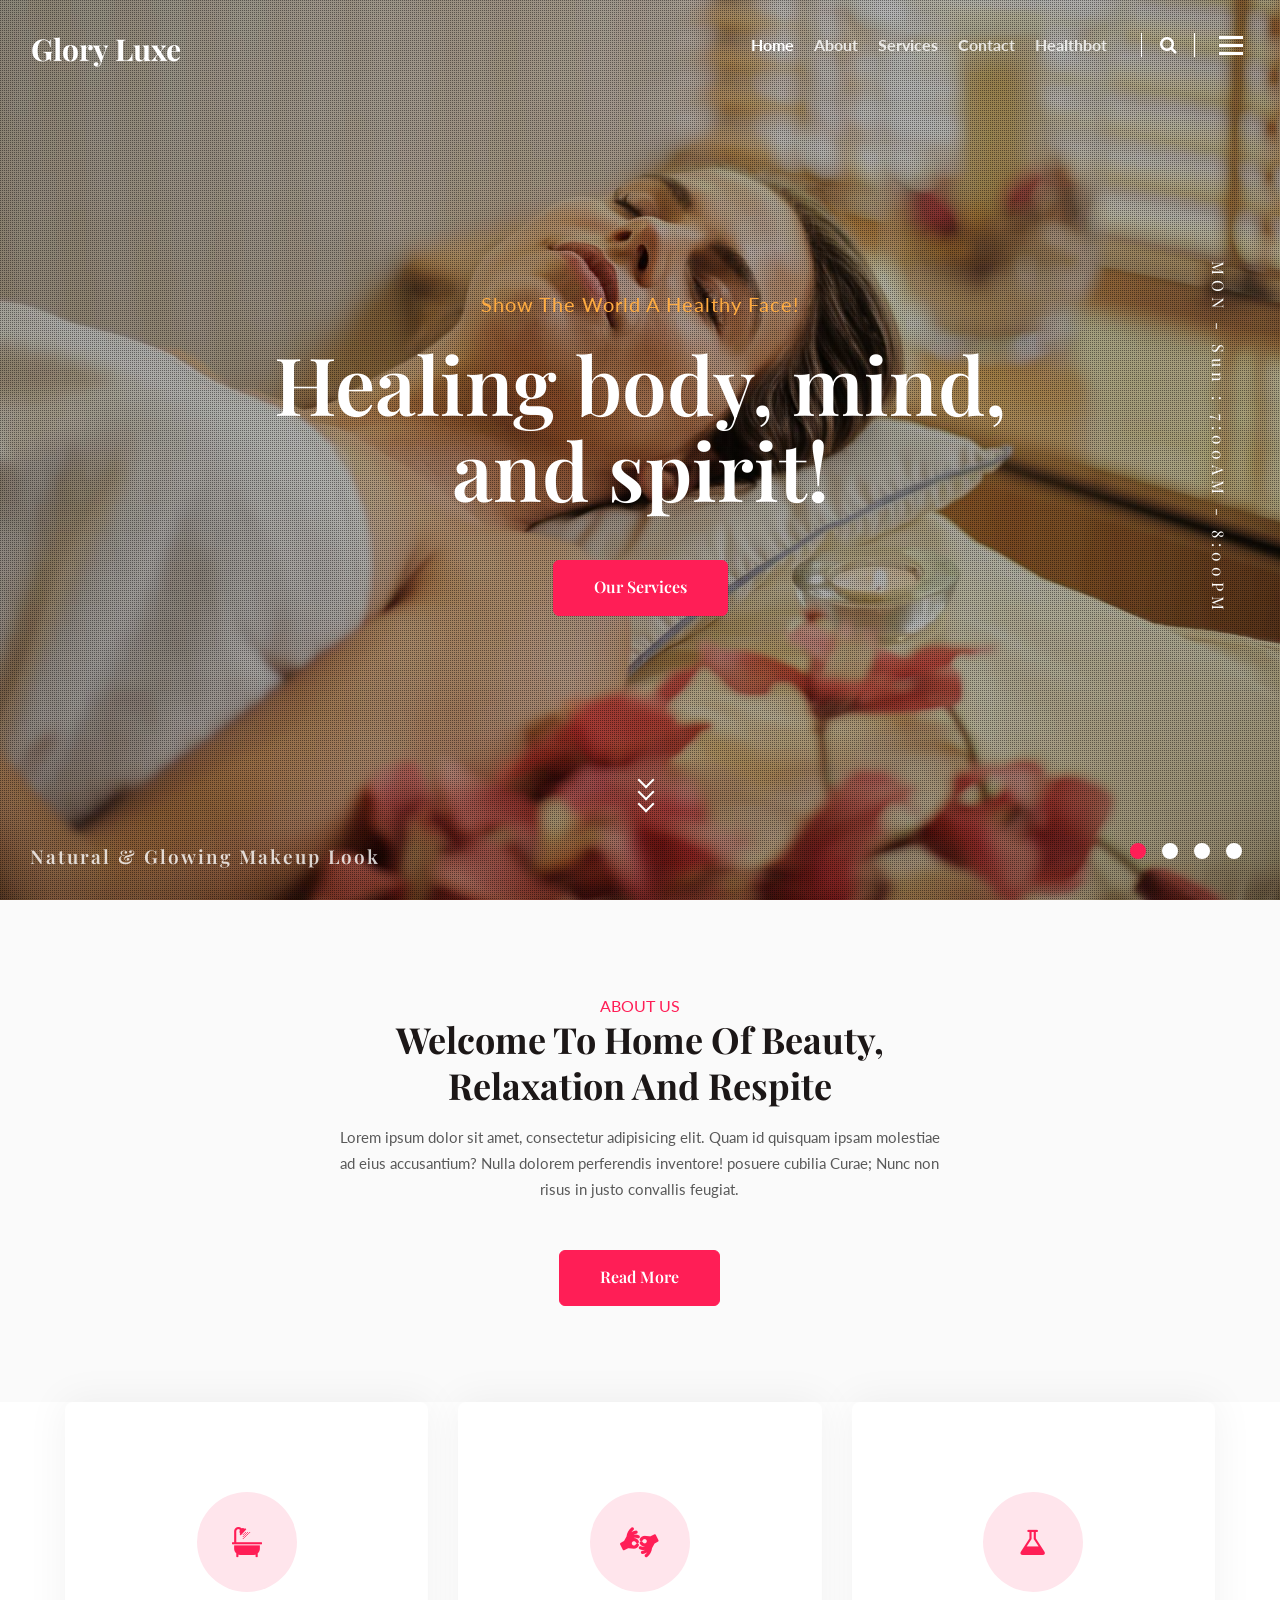
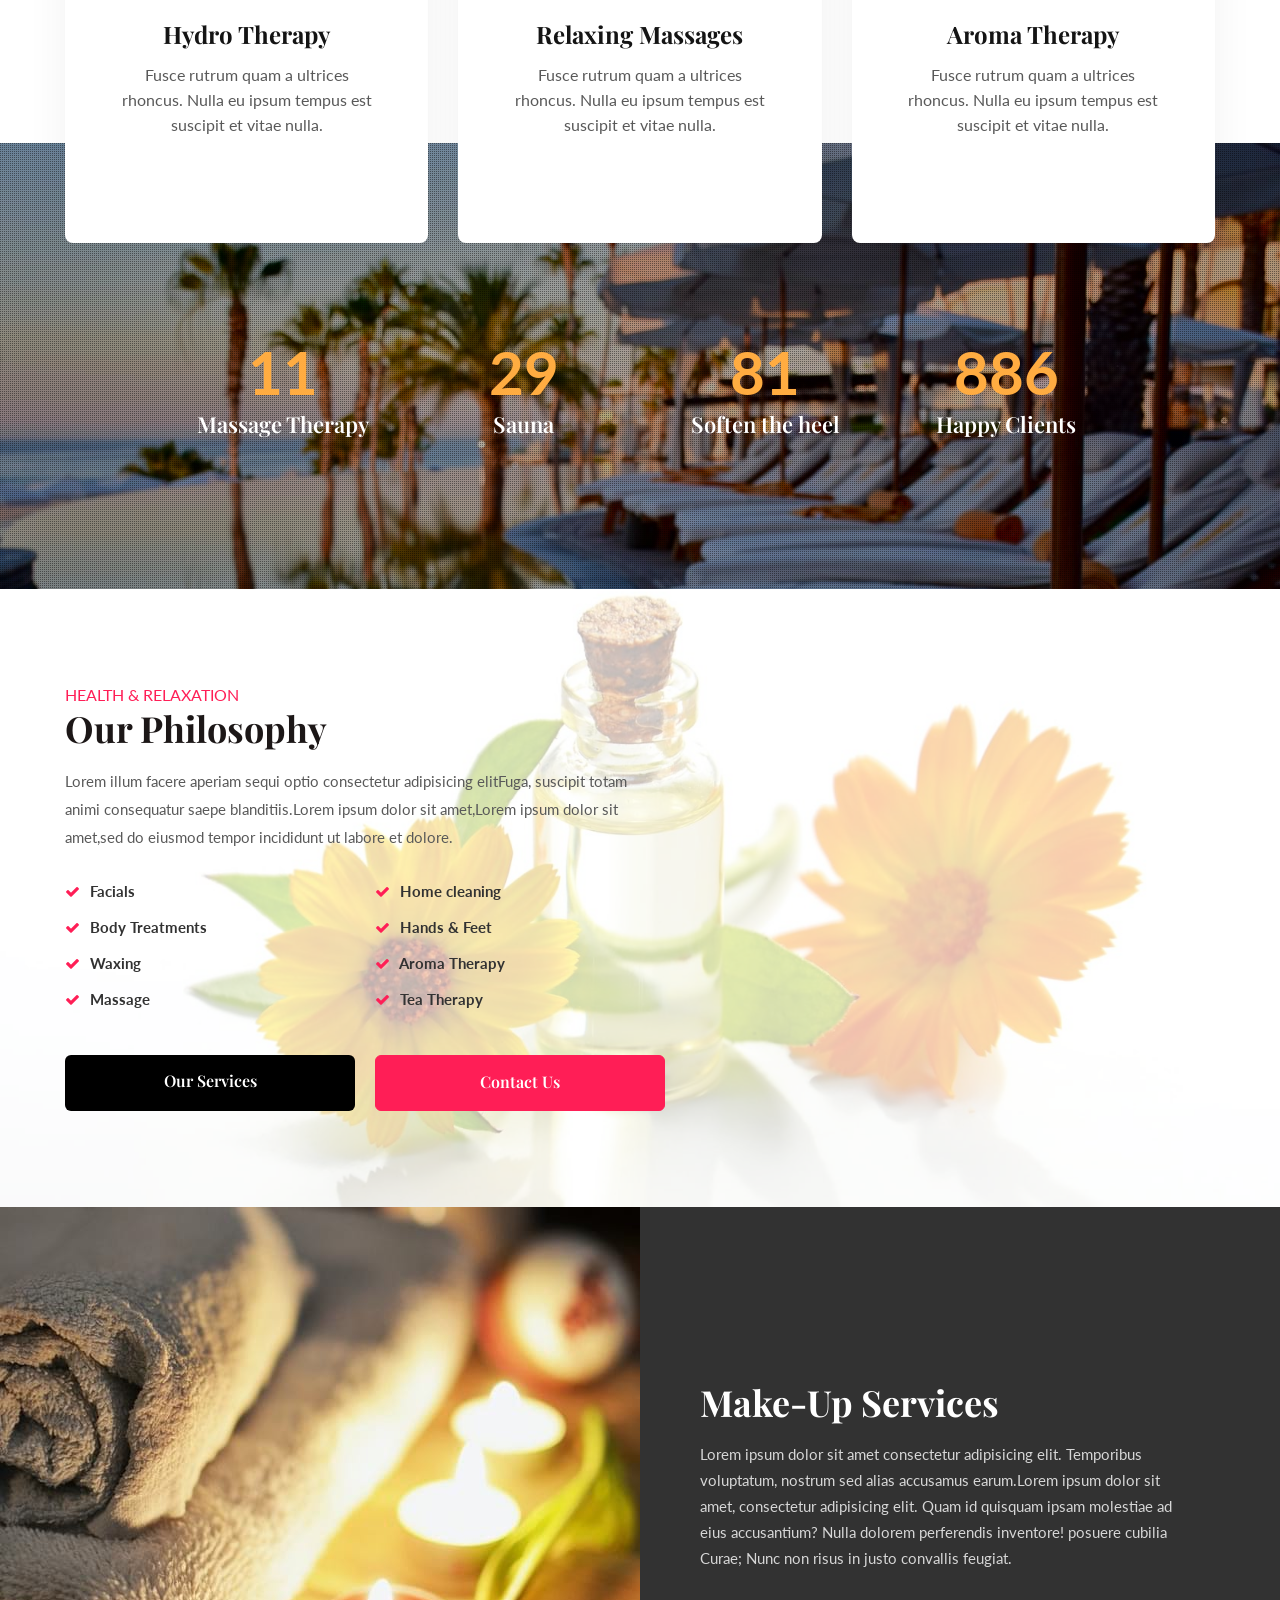
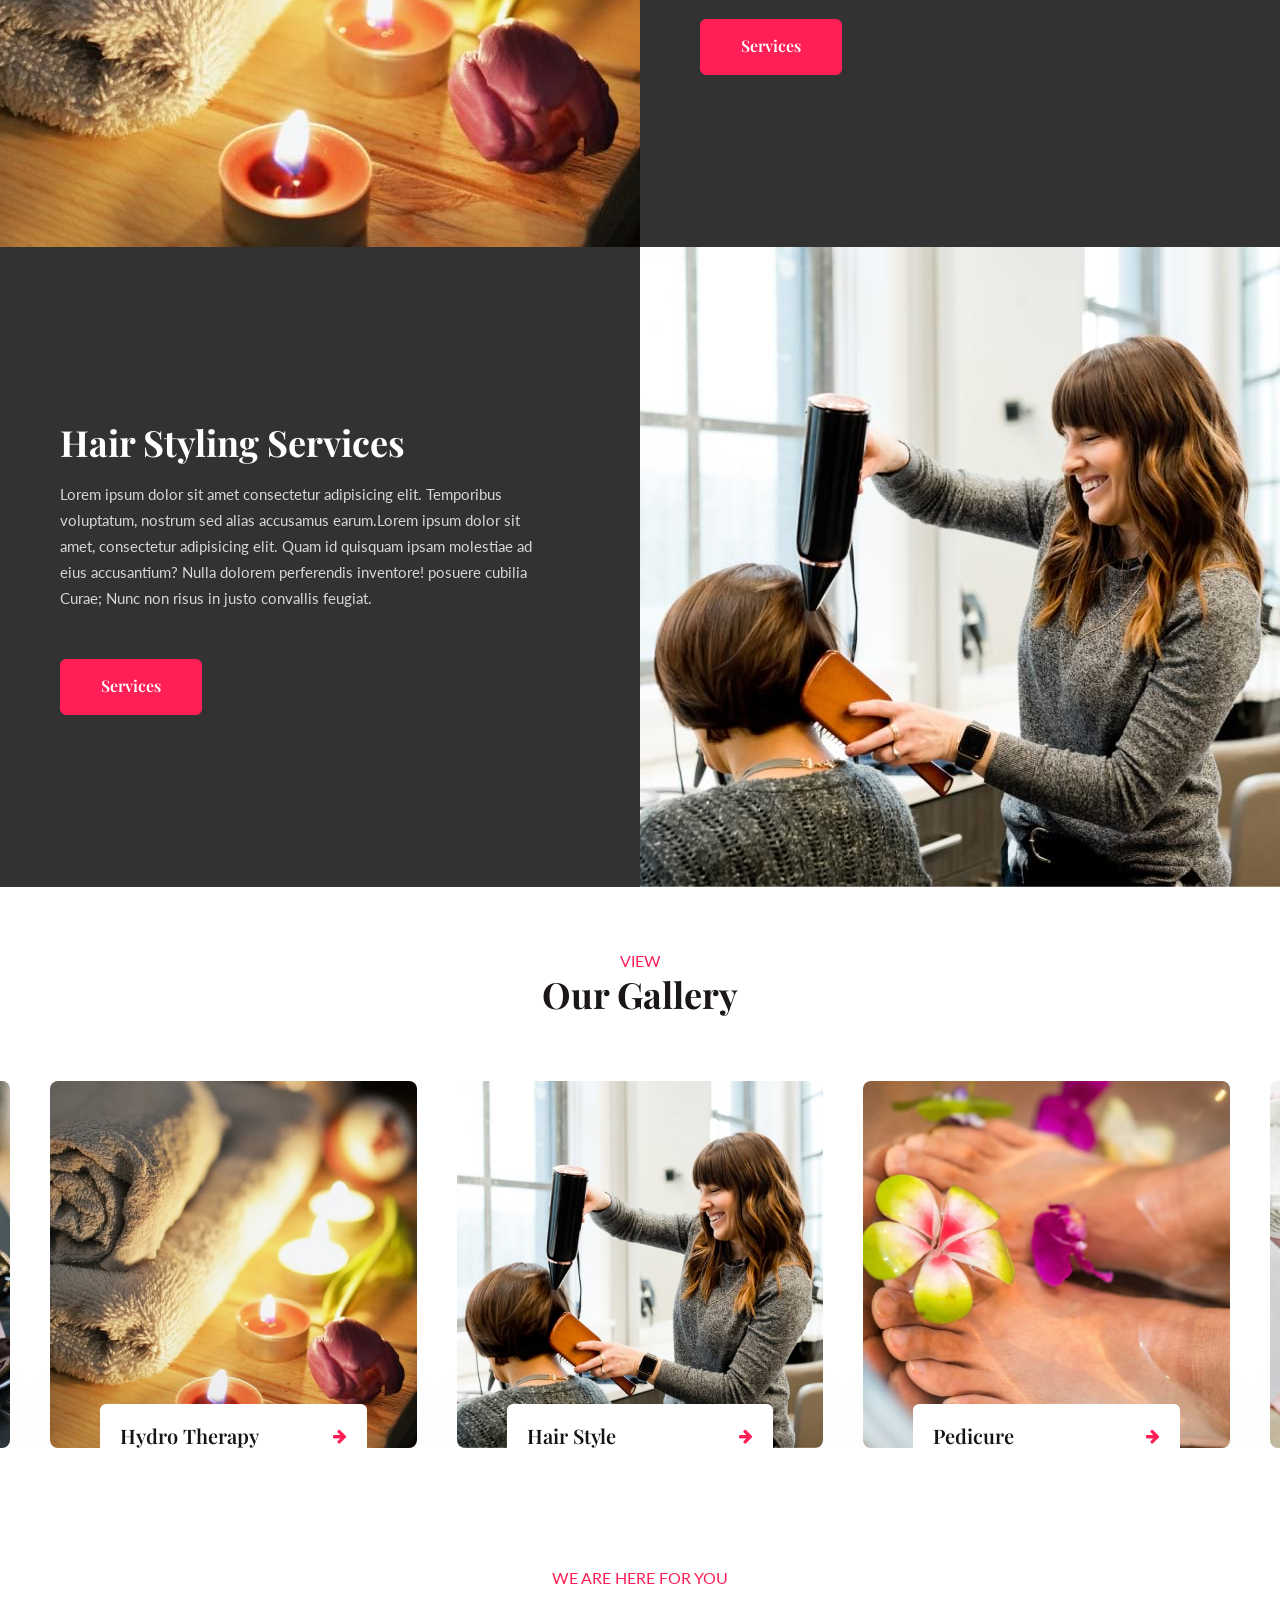
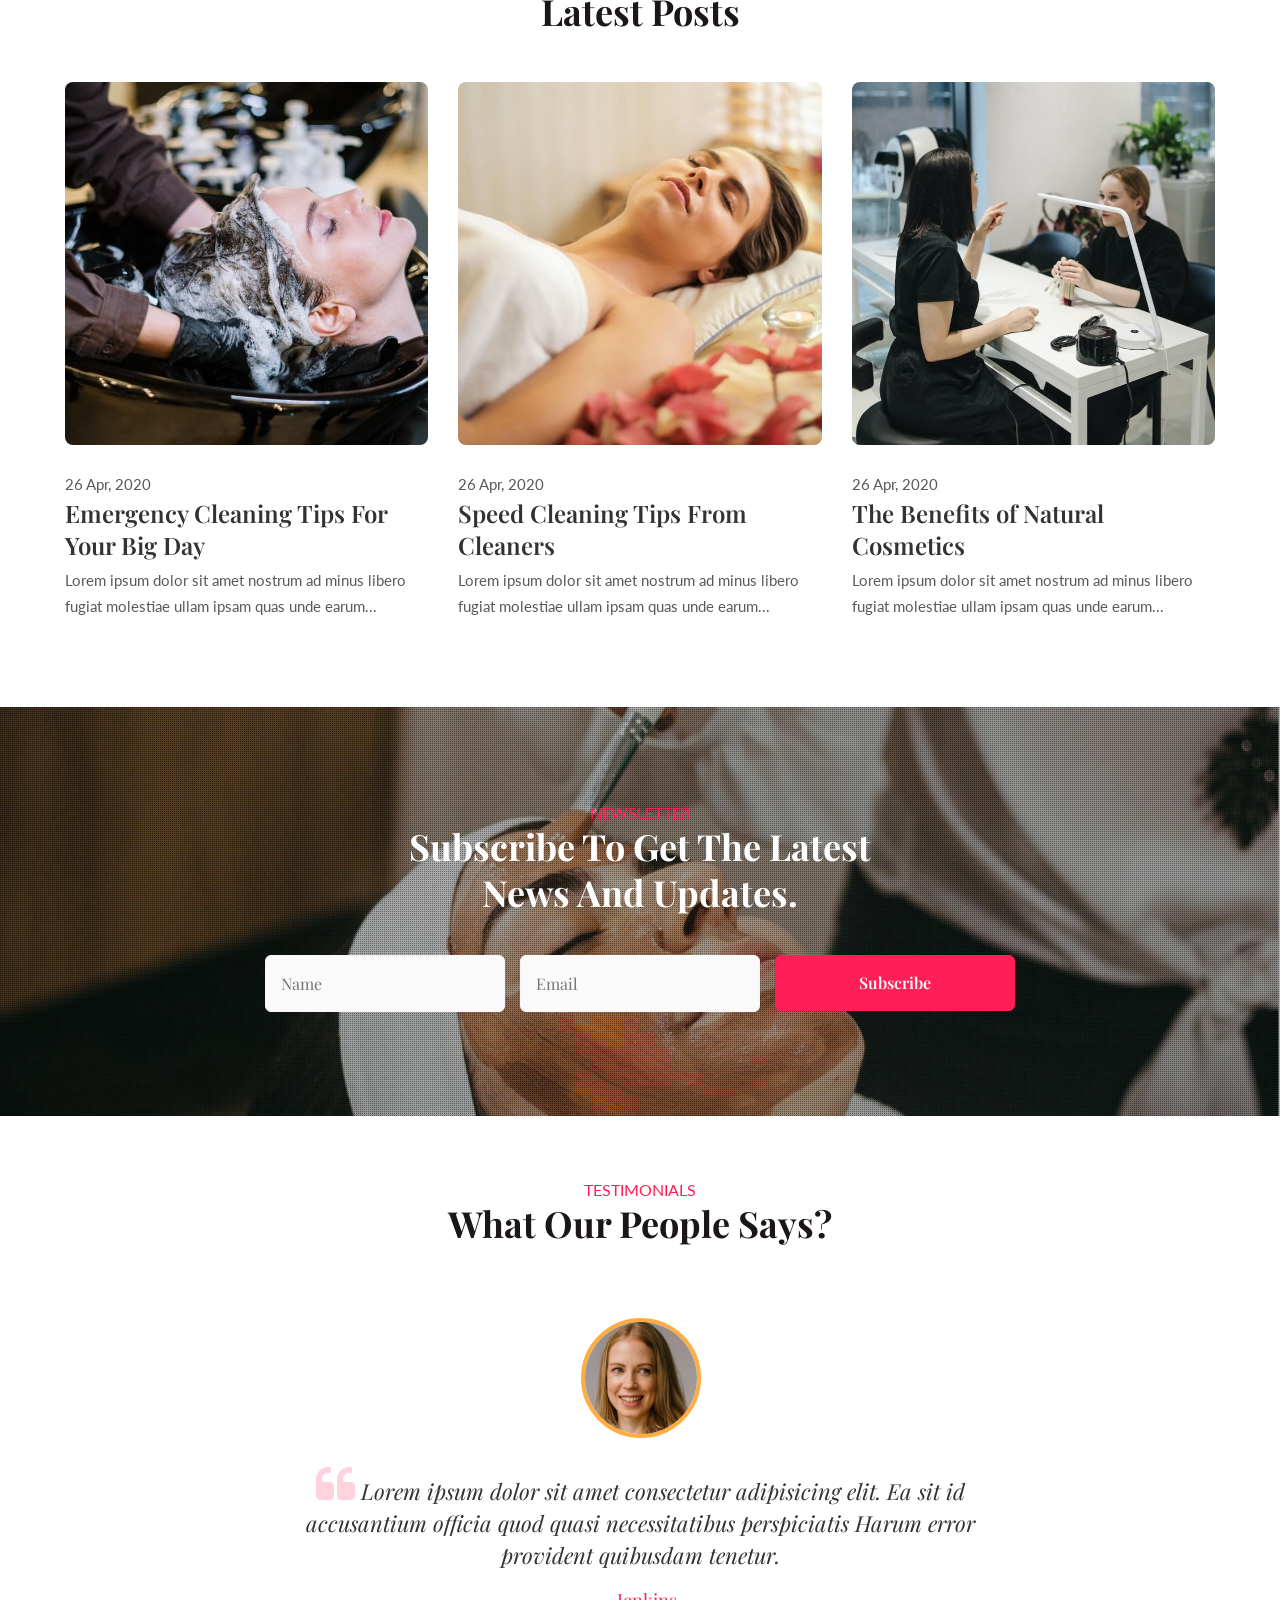
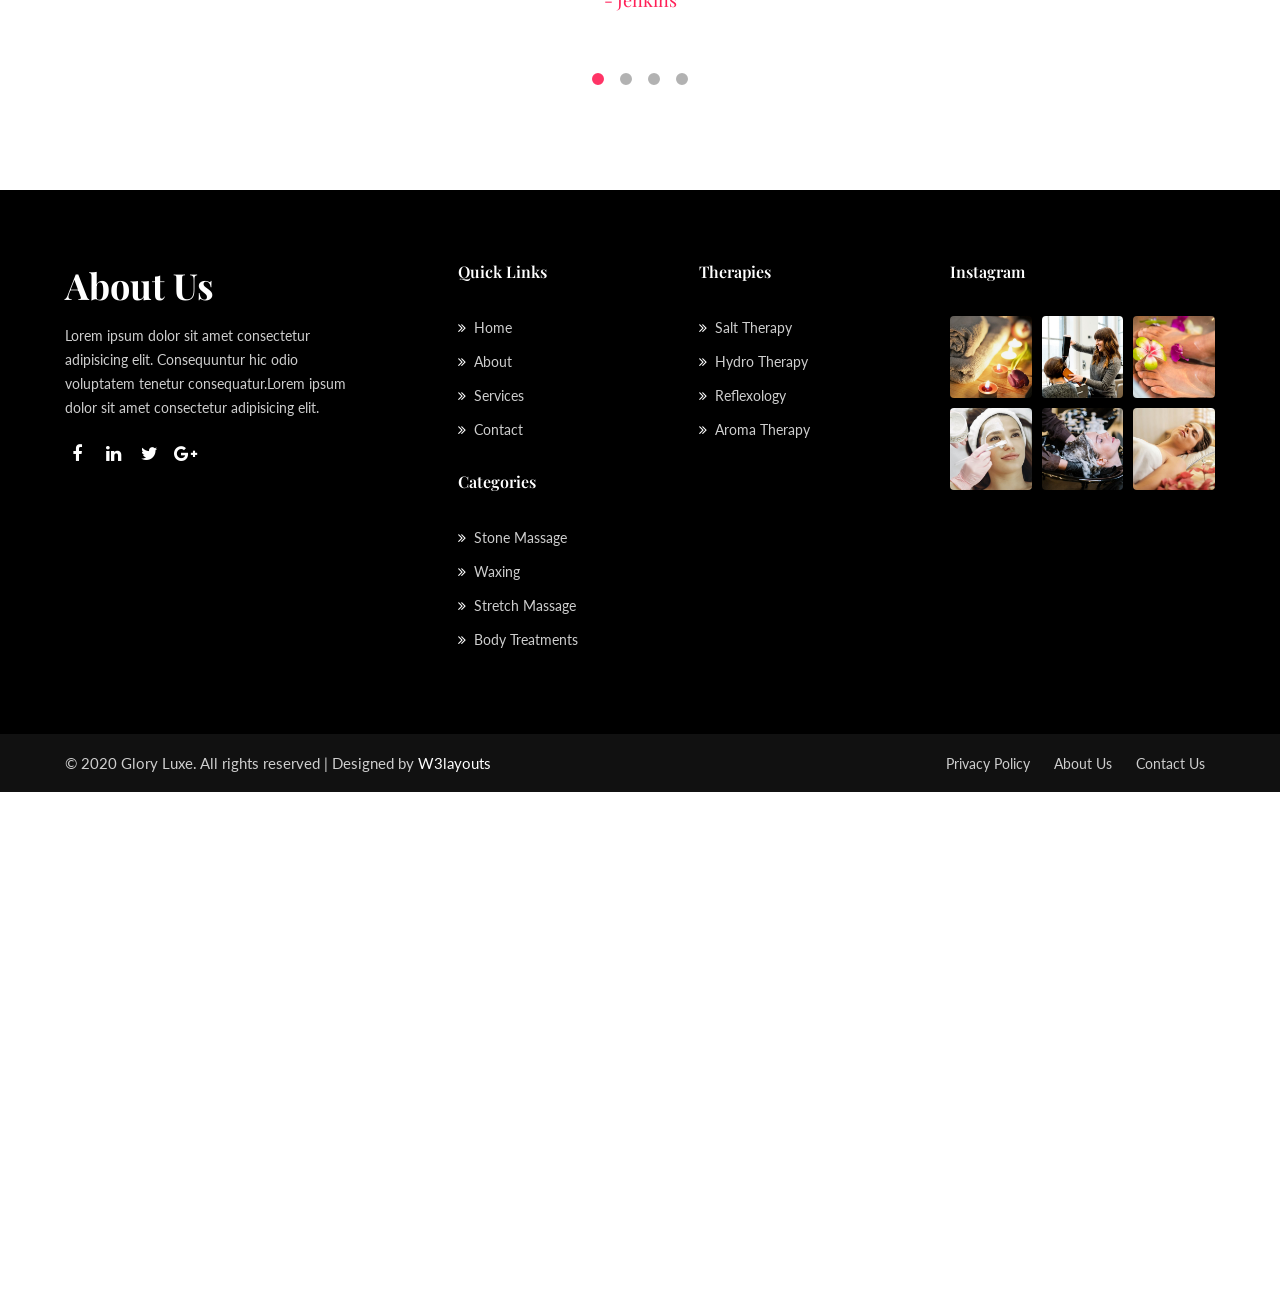
<file: index.html>
<!doctype html>
<html lang="zxx">

<head>
	<!-- Required meta tags -->
	<meta charset="utf-8">
	<meta name="viewport" content="width=device-width, initial-scale=1, shrink-to-fit=no">
	<title>Glory Luxe a Beauty & Spa Category Bootstrap Responsive Website Template | Home :: W3layouts
	</title>
	<!-- Template CSS -->
	<link rel="stylesheet" href="assets/css/style-starter.css">
	<!-- Template CSS -->
	<link
		href="//fonts.googleapis.com/css2?family=Playfair+Display:ital,wght@0,400;0,600;0,700;1,600&display=swap"
		rel="stylesheet">
	<link href="//fonts.googleapis.com/css2?family=Lato:wght@400;700&display=swap" rel="stylesheet">
	<!-- Template CSS -->
</head>

<body>
	<!--header-->
	<header id="site-header" class="fixed-top">
		<div class="container-fluid">
			<nav class="navbar navbar-expand-lg navbar-dark stroke">
				<h1> <a class="navbar-brand" href="index.html">
						<span class="sub-logo">G</span>lory <span class="sub-logo">L</span>uxe
					</a></h1>
				<!-- if logo is image enable this   
        <a class="navbar-brand" href="#index.html">
            <img src="image-path" alt="Your logo" title="Your logo" style="height:35px;" />
        </a> -->
				<button class="navbar-toggler  collapsed bg-gradient" type="button" data-toggle="collapse"
					data-target="#navbarTogglerDemo02" aria-controls="navbarTogglerDemo02" aria-expanded="false"
					aria-label="Toggle navigation">
					<span class="navbar-toggler-icon fa icon-expand fa-bars"></span>
					<span class="navbar-toggler-icon fa icon-close fa-times"></span>
					</span>
				</button>

				<div class="collapse navbar-collapse" id="navbarTogglerDemo02">
					<ul class="navbar-nav ml-auto">
						<li class="nav-item active">
							<a class="nav-link" href="index.html">Home <span class="sr-only">(current)</span></a>
						</li>
						<li class="nav-item">
							<a class="nav-link" href="about.html">About</a>
						</li>
						<li class="nav-item">
							<a class="nav-link" href="services.html">Services</a>
						</li>
						
						<li class="nav-item">
							<a class="nav-link" href="contact.html">Contact</a>
							
						<li class="nav-item">
							<a class="nav-link" href="healthbot.html">healthbot</a>
						</li>
					</ul>
					<!--/search-right-->
					<div class="search-right">
						<a href="#search" class="hnysearch-icon" title="search"><span class="fa fa-search"
								aria-hidden="true"></span></a>
						<!-- search popup -->
						<div id="search" class="pop-overlay">
							<div class="popup">
								<h3 class="hny-title two">Search Here</h3>
								<form action="#" method="post" class="search-box">
									<input type="search" placeholder="Search your Keyword" name="search"
										required="required" autofocus="">
									<button type="submit" class="btn">Search</button>
								</form>

							</div>
							<a class="close" href="#close">×</a>
						</div>
						<!-- /search popup -->
						<a href="#domain" class="domain" data-toggle="modal" data-target="#DomainModal">
							<div class="hamburger1">
								<div></div>
								<div></div>
								<div></div>
							</div>
						</a>

						<!--//search-right-->
					</div>
				</div>
			</nav>
		</div>
	</header>
	<!--/header-->


	<!-- Domain Modal -->
	<div class="modal right fade" id="DomainModal" tabindex="-1" role="dialog" aria-labelledby="DomainModalLabel2">
		<div class="modal-dialog" role="document">
			<div class="modal-content">

				<button type="button" class="close" data-dismiss="modal" aria-label="Close"><span
						aria-hidden="true">&times;</span></button>

				<div class="modal-body">
					<div class="modal__content">
						<h2 class="logo"><a class="logo-brand" href="index.html">
								<span class="sub-logo">G</span>lory <span class="sub-logo">L</span>uxe
							</a></h2>
						<!-- if logo is image enable this   
			<h2 class="logo">
			  <img src="image-path" alt="Your logo" title="Your logo" style="height:35px;" />
			</h2> -->
						<p class="mt-md-3 mt-2">Lorem ipsum dolor sit amet, elit. Eos expedita ipsam at fugiat ab.</p>
						<div class="widget-menu-items mt-sm-5 mt-4">
							<h5 class="widget-title">Menu Items</h5>
							<nav class="navbar p-0">
								<ul class="navbar-nav">
									<li class="nav-item active">
										<a class="nav-link" href="index.html">Home</a>
									</li>
									<li class="nav-item">
										<a class="nav-link" href="about.html">About</a>
									</li>
									<li class="nav-item">
										<a class="nav-link" href="services.html">Services</a>
									</li>

									<li class="nav-item">
										<a class="nav-link" href="contact.html">Contact</a>
									</li>
								</ul>
							</nav>
						</div>
						<div class="widget-social-icons mt-sm-5 mt-4">
							<h5 class="widget-title">Contact Us</h5>
							<ul class="icon-rounded address">
								<li>
									<p> #135 block, Barnard St. Brooklyn, <br>NY 10036, USA</p>
								</li>
								<li class="mt-3">
									<p><span class="fa fa-phone"></span> <a
											href="tel:+404-11-22-89">+1-2345-345-678-11</a></p>
								</li>
								<li class="mt-2">
									<p><span class="fa fa-envelope"></span> <a
											href="mailto:medpillhospital@mail.com">gloryluxe@mail.com</a></p>
								</li>
								<li class="top_li1 mt-2">
									<p><span class="fa fa-clock-o"></span> <a href="mailto:medpillhospital@mail.com">Mon
											- Sun 09:00 - 21:00
										</a></p>
								</li>
							</ul>
						</div>
						<div class="widget-social-icons mt-sm-5 mt-4">
							<h5 class="widget-title">Follow Us</h5>
							<ul class="icon-rounded">
								<li><a class="social-link twitter" href="#url" target="_blank"><i
											class="fa fa-twitter"></i></a></li>
								<li><a class="social-link linkedin" href="#url" target="_blank"><i
											class="fa fa-linkedin"></i></a></li>
								<li><a class="social-link tumblr" href="#url" target="_blank"><i
											class="fa fa-tumblr"></i></a></li>
							</ul>
						</div>
					</div>
				</div>
			</div>
			<!-- //modal-content -->
		</div>
		<!-- //modal-dialog -->
	</div>
	<!-- //Domain modal -->
	<!-- main-slider -->
	<section class="w3l-main-slider position-relative" id="home">
		<div class="companies20-content">
			<div class="owl-one owl-carousel owl-theme">
				<div class="item">
					<li>
						<div class="slider-info banner-view bg bg2">
							<div class="banner-info">
								<div class="container">
									<div class="banner-info-bg text-center">
										<h4 class="sub-font">Show the world a healthy face!</h4>
										<h5>Healing body, mind, and spirit!</h5>
										<div class="banner-buttons mt-md-5 mt-4">
											<a class="btn btn-style btn-primary" href="services.html">Our Services</a>
										</div>
									</div>
								</div>
							</div>
						</div>
					</li>
				</div>
				<div class="item">
					<li>
						<div class="slider-info  banner-view banner-top1 bg bg2">
							<div class="banner-info">
								<div class="container">
									<div class="banner-info-bg text-center">
										<h4 class="sub-font">Feel natural, be natural.</h4>
										<h5>Creating your beauty at New Level</h5>
										<div class="banner-buttons mt-md-5 mt-4">
											<a class="btn btn-style btn-primary" href="services.html">Our Services</a>
										</div>
									</div>
								</div>
							</div>
						</div>
					</li>
				</div>
				<div class="item">
					<li>
						<div class="slider-info banner-view banner-top2 bg bg2">
							<div class="banner-info">
								<div class="container">
									<div class="banner-info-bg text-center">
										<h4 class="sub-font">Show the world a healthy face!</h4>
										<h5>See yourself in a New Light.</h5>
										<div class="banner-buttons mt-md-5 mt-4">
											<a class="btn btn-style btn-primary" href="services.html">Our Services</a>
										</div>
									</div>
								</div>
							</div>
						</div>
					</li>
				</div>
				<div class="item">
					<li>
						<div class="slider-info banner-view banner-top3 bg bg2">
							<div class="banner-info">
								<div class="container">
									<div class="banner-info-bg text-center">
										<h4 class="sub-font">Feel natural, be natural.</h4>
										<h5>Creating your beauty at New Level</h5>
										<div class="banner-buttons mt-md-5 mt-4">
											<a class="btn btn-style btn-primary" href="services.html">Our Services</a>
										</div>
									</div>
								</div>
							</div>
						</div>
					</li>
				</div>
			</div>
			<div class="banhny-timing">MON - Sun : 7:00AM - 8:00PM </div>
			<div class="banhny-left-botm">Natural & Glowing Makeup Look</div>
			<div class="scrollhny-btn">
				<a class="btn-btmhny scroll" href="#about">
					<div class="scroll-arrow"></div>
					<div class="scroll-arrow"></div>
					<div class="scroll-arrow"></div>
				</a>

			</div>

		</div>

	</section>
	<!-- //banner-slider-->
	<!-- main-slider -->
	<!-- //bottom-grids -->
	<div class="w3l-bottom-grids py-5" id="about">
		<div class="container py-lg-5">
			<div class="row bottomhny-grids-sec text-center">
				<div class="col-md-10 bottomhny-1 mx-auto">
					<div class="bottomhny-gd-ingf">
						<h6 class="sub-title">About Us</h6>
						<h3 class="hny-title">Welcome to Home of Beauty,<br>Relaxation and Respite</h3>
						<p class="mt-3">Lorem ipsum dolor sit amet, consectetur adipisicing elit. Quam id quisquam ipsam
							molestiae ad eius accusantium? Nulla dolorem perferendis inventore! posuere cubilia Curae;
							Nunc non risus in justo convallis feugiat.</p>
						<div class="ready-more mt-lg-5 mt-4">
							<a class="btn btn-style btn-primary" href="about.html">Read More</a>
						</div>
					</div>
				</div>
			</div>
		</div>
	</div>
	<!-- //bottom-grids -->
	<!--/features-grids-6-->
	<section class="features-grids-6">
		<div class="container">
			<div class="grids-area-hny main-cont-wthree-fea row">
				<div class="col-lg-4 col-md-6 grids-feature mb-md-0 mb-4">
					<div class="area-box">
						<span class="fa fa-bath"></span>
						<a href="#feature">
							<h4 class="title-head">Hydro Therapy</h4>
						</a>
						<p>Fusce rutrum quam a ultrices rhoncus. Nulla eu ipsum tempus est suscipit et vitae nulla.</p>
					</div>
				</div>
				<div class="col-lg-4 col-md-6 grids-feature mb-md-0 mb-4">
					<div class="area-box active">
						<span class="fa fa-american-sign-language-interpreting active"></span>
						<a href="#feature">
							<h4 class="title-head">Relaxing Massages</h4>
						</a>
						<p>Fusce rutrum quam a ultrices rhoncus. Nulla eu ipsum tempus est suscipit et vitae nulla.</p>
					</div>
				</div>
				<div class="col-lg-4 col-md-6 grids-feature mb-md-0 mb-4">
					<div class="area-box thrid">
						<span class="fa fa-flask"></span>
						<a href="#feature">
							<h4 class="title-head">Aroma Therapy</h4>
						</a>
						<p>Fusce rutrum quam a ultrices rhoncus. Nulla eu ipsum tempus est suscipit et vitae nulla.</p>
					</div>
				</div>

			</div>
		</div>
	</section>
	<!--//features-grids-6-->
	<!-- /specification-6-->
	<section class="w3l-specification-6">
		<div class="specification-6-mian py-5">
			<div class="container py-lg-5">
				<div class="row story-6-grids py-lg-5">
					<div class="col-lg-10 story-gd pl-lg-4  text-center mx-auto">
						<div class="skill_info mt-lg-5 mt-4 pt-lg-4">
							<div class="stats_left">
								<div class="counter_grid">
									<div class="icon_info">
										<p class="counter">65</p>
										<h4>Massage Therapy</h4>

									</div>
								</div>
							</div>
							<div class="stats_left">
								<div class="counter_grid">
									<div class="icon_info">
										<p class="counter">165</p>
										<h4>Sauna</h4>

									</div>
								</div>
							</div>
							<div class="stats_left">
								<div class="counter_grid">
									<div class="icon_info">
										<p class="counter">463</p>
										<h4>Soften the heel</h4>

									</div>
								</div>
							</div>
							<div class="stats_left">
								<div class="counter_grid">
									<div class="icon_info">
										<p class="counter">5063</p>
										<h4>Happy Clients</h4>

									</div>
								</div>
							</div>
						</div>

					</div>

				</div>
			</div>
		</div>
	</section>
	<!-- //specification-6-->
	<!-- /w3l-content-with-photo-4-->
	<section class="w3l-content-with-photo-4">
		<!-- /content-grids-->
		<div class="content-photo-info py-5">
			<div class="container py-lg-5">
				<!-- /row-->
				<div class="content-photo-grids">
					<div class="photo-6-inf-right">
						<h6 class="sub-title">Health & Relaxation</h6>
						<h3 class="hny-title">
							Our Philosophy
						</h3>
						<p class="mt-3">Lorem illum facere aperiam sequi optio consectetur adipisicing elitFuga,
							suscipit totam animi consequatur saepe blanditiis.Lorem ipsum dolor sit amet,Lorem ipsum
							dolor sit amet,sed do eiusmod tempor
							incididunt ut labore et dolore.</p>
						<div class="servehny-1">
							<div class="ser-sub">

								<a href="#link" class="ser1"><span class="fa fa-check"></span> Facials
								</a>
								<a href="#link" class="ser1"><span class="fa fa-check"></span> Body Treatments
								</a>
								<a href="#link" class="ser1"><span class="fa fa-check"></span> Waxing</a>
								<a href="#link" class="ser1"><span class="fa fa-check"></span> Massage</a>
							</div>
							<div class="ser-sub">
								<a href="#link" class="ser1"><span class="fa fa-check"></span> Home cleaning
								</a>
								<a href="#link" class="ser1"><span class="fa fa-check"></span> Hands & Feet</a>

								<a href="#link" class="ser1"><span class="fa fa-check"></span>
									Aroma Therapy</a>
								<a href="#link" class="ser1"><span class="fa fa-check"></span>
									Tea Therapy</a>
							</div>
						</div>
						<div class="read-buttons">
							<a class="btn btn-style two btn-primary" href="services.html">Our Services</a>
							<a class="btn btn-style btn-primary" href="contact.html">Contact Us</a>
						</div>
					</div>

				</div>
				<!-- //row-->
			</div>
		</div>
	</section>
	<!-- /w3l-content-with-photo-4-->
	<!-- /w3l-content-grids-->
	<section class="w3l-index2">
		<div class="row abouthy-img-grids no-gutters">
			<div class="col-md-6 img-one">
				<img src="assets/images/ab.jpg" alt=" " class="img-fluid">
			</div>
			<div class="col-md-6 img-one content-mid py-md-0 py-5">
				<div class="info">
					<h3 class="hny-title two">
						Make-Up Services
					</h3>
					<p class="mt-3 mb-5 pr-lg-4">Lorem ipsum dolor sit amet consectetur adipisicing elit. Temporibus
						voluptatum,
						nostrum sed alias accusamus earum.Lorem ipsum dolor sit amet, consectetur adipisicing elit. Quam
						id quisquam ipsam molestiae ad eius accusantium? Nulla dolorem perferendis inventore! posuere
						cubilia Curae; Nunc non risus in justo convallis feugiat.


					</p>
					<div class="ready-more">
						<a class="btn btn-style btn-primary" href="services.html">Services</a>
					</div>
				</div>
			</div>
			<div class="col-md-6 img-info content-mid py-md-0 py-5">
				<div class="info">
					<h3 class="hny-title two">
						Hair Styling Services
					</h3>
					<p class="mt-3 mb-5 pr-lg-4">Lorem ipsum dolor sit amet consectetur adipisicing elit. Temporibus
						voluptatum,
						nostrum sed alias accusamus earum.Lorem ipsum dolor sit amet, consectetur adipisicing elit. Quam
						id quisquam ipsam molestiae ad eius accusantium? Nulla dolorem perferendis inventore! posuere
						cubilia Curae; Nunc non risus in justo convallis feugiat.

					</p>
					<div class="ready-more">
						<a class="btn btn-style btn-primary" href="services.html">Services</a>
					</div>
				</div>
			</div>
			<div class="col-md-6 img-one">
				<img src="assets/images/ab1.jpg" alt=" " class="img-fluid">
			</div>
		</div>
	</section>
	<!-- /w3l-content-grids-->
	<!--//news-grids-->
	<section class="w3l-news-sec">
		<div class="news-mainhny py-5">
			<div class="container text-center py-lg-3">
				<div class="title-content text-center mb-lg-5 mb-4">
					<h6 class="sub-title">View</h6>
					<h3 class="hny-title">Our Gallery</h3>

				</div>
			</div>
			<div class="owl-news owl-carousel owl-theme">
				<div class="item">
					<div class="news-img position-relative">
						<a href="#"><img src="assets/images/ab.jpg" class="img-fluid" alt="news image"></a>
						<div class="title-wrap">
							<a href="#">
								<h4 class="title">Hydro Therapy</h4>
							</a>
							<a href="#" class="text-right"><span class="fa fa-arrow-right"></span></a>
						</div>
					</div>
				</div>
				<div class="item">
					<div class="news-img">
						<a href="#"><img src="assets/images/ab1.jpg" class="img-fluid" alt="news image"></a>
						<div class="title-wrap">
							<a href="#">
								<h4 class="title">Hair Style</h4>
							</a>
							<a href="#" class="text-right"><span class="fa fa-arrow-right"></span></a>
						</div>
					</div>
				</div>
				<div class="item">
					<div class="news-img">
						<a href="#"><img src="assets/images/ab2.jpg" class="img-fluid" alt="news image"></a>
						<div class="title-wrap">
							<a href="#">
								<h4 class="title">Pedicure</h4>
							</a>
							<a href="#" class="text-right"><span class="fa fa-arrow-right"></span></a>
						</div>
					</div>
				</div>
				<div class="item">
					<div class="news-img">
						<a href="#"><img src="assets/images/ab3.jpg" class="img-fluid" alt="news image"></a>
						<div class="title-wrap">
							<a href="#">
								<h4 class="title">Facilas</h4>
							</a>
							<a href="#" class="text-right"><span class="fa fa-arrow-right"></span></a>
						</div>
					</div>
				</div>
				<div class="item">
					<div class="news-img">
						<a href="#"><img src="assets/images/ab5.jpg" class="img-fluid" alt="news image"></a>
						<div class="title-wrap">
							<a href="#">
								<h4 class="title">Body Spa</h4>
							</a>
							<a href="#" class="text-right"><span class="fa fa-arrow-right"></span></a>
						</div>
					</div>
				</div>
				<div class="item">
					<div class="news-img">
						<a href="#"><img src="assets/images/ab4.jpg" class="img-fluid" alt="news image"></a>
						<div class="title-wrap">
							<a href="#">
								<h4 class="title">Hair Spa</h4>
							</a>
							<a href="#" class="text-right"><span class="fa fa-arrow-right"></span></a>
						</div>
					</div>
				</div>
			</div>
		</div>
	</section>
	<!--//news-grids-->
	<!-- /blog-Section -->
	<section class="w3l-blogluxe-hny" id="news">
		<section id="grids5-block" class="py-5">
			<div class="container py-lg-4">
				<div class="header-section text-center mx-auto">
					<h6 class="sub-title">We are here for you</h6>
					<h3 class="hny-title">Latest Posts</h3>

				</div>
				<div class="grid-view">
					<div class="row">
						<div class="col-lg-4 col-md-6 mt-5">
							<div class="grids5-info">
								<a href="blog-single.html" class="d-block zoom">
									<img src="assets/images/ab4.jpg" alt="" class="img-fluid news-image" />


								</a>
								<div class="blog-info">
									<p class="date">26 Apr, 2020</p>
									<a href="blog-single.html">
										<h4>Emergency Cleaning Tips For Your Big Day</h4>
									</a>
									<p class="blog-text">Lorem ipsum dolor sit amet nostrum ad minus libero fugiat
										molestiae ullam ipsam quas unde earum...</p>

								</div>
							</div>
						</div>
						<div class="col-lg-4 col-md-6 mt-5">
							<div class="grids5-info">
								<a href="blog-single.html" class="d-block zoom">
									<img src="assets/images/ab5.jpg" alt="" class="img-fluid news-image" />


								</a>
								<div class="blog-info">
									<p class="date">26 Apr, 2020</p>
									<a href="blog-single.html">
										<h4>Speed Cleaning Tips From Cleaners</h4>
									</a>
									<p class="blog-text">Lorem ipsum dolor sit amet nostrum ad minus libero fugiat
										molestiae ullam ipsam quas unde earum...</p>

								</div>
							</div>
						</div>
						<div class="col-lg-4 offset-md-3 offset-lg-0 col-md-6 mt-5">
							<div class="grids5-info">
								<a href="blog-single.html" class="d-block zoom">
									<img src="assets/images/ab6.jpg" alt="" class="img-fluid news-image" />


								</a>
								<div class="blog-info">
									<p class="date">26 Apr, 2020</p>
									<a href="blog-single.html">
										<h4>The Benefits of Natural Cosmetics</h4>
									</a>
									<p class="blog-text">Lorem ipsum dolor sit amet nostrum ad minus libero fugiat
										molestiae ullam ipsam quas unde earum...</p>

								</div>
							</div>
						</div>
					</div>
				</div>
			</div>
		</section>
	</section>
	<!-- //blog-Section -->
	<!-- /w3l-newsletter-->
	<section class="w3l-newsletter">
		<!-- /form-25-section -->
		<div class="form-25-main py-5">
			<div class="container py-lg-5">
				<div class="forms-25-info">
					<div class="title-content text-center">
						<h6 class="sub-title">Newsletter</h6>
						<h3 class="hny-title two">Subscribe to get the latest
							<br>news and updates.</h3>

					</div>

					<form action="#" method="post" class="signin-form mt-4 mb-2">
						<div class="forms-gds">
							<input type="text" name="" placeholder="Name" required />
							<input type="email" name="" placeholder="Email" required />
							<button class="btn btn-style btn-primary">Subscribe</button>
						</div>
					</form>
				</div>
			</div>
		</div>
	</section>
	<!-- //w3l-newsletter-->
	<!--/testimonials-->
	<section class="w3l-testimonials">
		<div class="testimonials py-5">
			<div class="container text-center py-lg-3">
				<div class="title-content text-center mb-lg-5 mb-4">
					<h6 class="sub-title">Testimonials</h6>
					<h3 class="hny-title">What Our
						People Says?</h3>

				</div>
				<div class="row">
					<div class="col-lg-10 mx-auto">
						<div class="owl-testimonial owl-carousel owl-theme">
							<div class="item">
								<div class="slider-info mt-lg-4 mt-3">
									<div class="img-circle">
										<img src="assets/images/c2.jpg" class="img-fluid rounded" alt="client image">
									</div>
									<div class="message"><span class="fa fa-quote-left" aria-hidden="true"></span> Lorem
										ipsum dolor sit amet consectetur adipisicing elit. Ea sit
										id
										accusantium
										officia quod quasi necessitatibus perspiciatis Harum error provident
										quibusdam tenetur.</div>
									<div class="name">- Jenkins</div>

								</div>
							</div>
							<div class="item">
								<div class="slider-info mt-lg-4 mt-3">
									<div class="img-circle">
										<img src="assets/images/c1.jpg" class="img-fluid rounded" alt="client image">
									</div>
									<div class="message"><span class="fa fa-quote-left" aria-hidden="true"></span> Lorem
										ipsum dolor sit amet consectetur adipisicing elit. Ea sit
										id
										accusantium
										officia quod quasi necessitatibus perspiciatis Harum error provident
										quibusdam tenetur.</div>
									<div class="name">- John Balmer</div>
								</div>
							</div>
							<div class="item">
								<div class="slider-info mt-lg-4 mt-3">
									<div class="img-circle">
										<img src="assets/images/c3.jpg" class="img-fluid rounded" alt="client image">
									</div>
									<div class="message"><span class="fa fa-quote-left" aria-hidden="true"></span> Lorem
										ipsum dolor sit amet consectetur adipisicing elit. Ea sit
										id
										accusantium
										officia quod quasi necessitatibus perspiciatis Harum error provident
										quibusdam tenetur.</div>
									<div class="name">- Kiss Kington</div>
								</div>
							</div>
							<div class="item">
								<div class="slider-info mt-lg-4 mt-3">
									<div class="img-circle">
										<img src="assets/images/c1.jpg" class="img-fluid rounded" alt="client image">
									</div>
									<div class="message"><span class="fa fa-quote-left" aria-hidden="true"></span> Lorem
										ipsum dolor sit amet consectetur adipisicing elit. Ea sit
										id
										accusantium
										officia quod quasi necessitatibus perspiciatis Harum error provident
										quibusdam tenetur.</div>
									<div class="name">- Elizabeth</div>
								</div>
							</div>
						</div>
					</div>
				</div>
			</div>
		</div>
	</section>
	<!--//testimonials-->

	<!-- footer-66 -->
	<footer class="w3l-footer-66">
		<section class="footer-inner-main">
			<div class="footer-hny-grids py-5">
				<div class="container py-lg-4">
					<div class="text-txt">
						<div class="right-side">
							<div class="row sub-columns">
								<div class="col-lg-4 col-md-6 sub-one-left pr-lg-4">
									<h3 class="hny-title two mb-3">About Us</h3>
									<!-- if logo is image enable this   
										<a class="navbar-brand" href="#index.html">
											<img src="image-path" alt="Your logo" title="Your logo" style="height:35px;" />
										</a> -->
									<p class="pr-lg-5">Lorem ipsum dolor sit amet consectetur adipisicing elit.
										Consequuntur hic odio voluptatem tenetur consequatur.Lorem ipsum dolor sit amet
										consectetur adipisicing elit. </p>
									<div class="columns-2">
										<ul class="social">
											<li><a href="#facebook"><span class="fa fa-facebook"
														aria-hidden="true"></span></a>
											</li>
											<li><a href="#linkedin"><span class="fa fa-linkedin"
														aria-hidden="true"></span></a>
											</li>
											<li><a href="#twitter"><span class="fa fa-twitter"
														aria-hidden="true"></span></a>
											</li>
											<li><a href="#google"><span class="fa fa-google-plus"
														aria-hidden="true"></span></a>
											</li>

										</ul>
									</div>
								</div>
								<div class="col-lg-5 col-md-6 sub-one-left mid-footer-gd">
									<div class="sub-two-right">
										<h6>Quick Links</h6>
										<ul>
											<li><a href="index.html"><span
														class="fa fa-angle-double-right mr-2"></span>Home</a>
											</li>
											<li><a href="about.html"><span
														class="fa fa-angle-double-right mr-2"></span>About</a>
											</li>
											<li><a href="services.html"><span
														class="fa fa-angle-double-right mr-2"></span>Services</a></li>
											<li><a href="contact.html"><span
														class="fa fa-angle-double-right mr-2"></span>Contact</a></li>
										</ul>
									</div>
									<div class="sub-two-right">
										<h6>Therapies</h6>
										<ul>
											<li><a href="#"><span class="fa fa-angle-double-right mr-2"></span>Salt
													Therapy</a>
											</li>
											<li><a href="#"><span class="fa fa-angle-double-right mr-2"></span>Hydro
													Therapy</a>
											</li>
											<li><a href="#"><span
														class="fa fa-angle-double-right mr-2"></span>Reflexology</a>
											</li>
											<li><a href="#"><span class="fa fa-angle-double-right mr-2"></span>Aroma
													Therapy</a>
											</li>
										</ul>
									</div>
									<div class="sub-two-right">
										<h6>Categories</h6>
										<ul>
											<li><a href="#"><span class="fa fa-angle-double-right mr-2"></span>Stone
													Massage</a></li>
											<li><a href="#"><span
														class="fa fa-angle-double-right mr-2"></span>Waxing</a>
											</li>
											<li><a href="#support"><span
														class="fa fa-angle-double-right mr-2"></span>Stretch Massage</a>
											</li>
											<li><a href="#terms"><span class="fa fa-angle-double-right mr-2"></span>Body
													Treatments</a>
											</li>
										</ul>
									</div>
								</div>
								<div class="col-lg-3 col-md-6 sub-one-left">
									<h6>Instagram</h6>
									<div class="footer-img-grids">
										<div class="gd-img-ft">
											<a class="" href="#">
												<img class="rounded img-fluid img-responsive" src="assets/images/ab.jpg"
													alt="image">
											</a>
										</div>
										<div class="gd-img-ft">
											<a class="" href="#">
												<img class="rounded img-fluid img-responsive"
													src="assets/images/ab1.jpg" alt="image">
											</a>
										</div>
										<div class="gd-img-ft">
											<a class="" href="#">
												<img class="rounded img-fluid img-responsive"
													src="assets/images/ab2.jpg" alt="image">
											</a>
										</div>
										<div class="gd-img-ft">
											<a class="" href="#">
												<img class="rounded img-fluid img-responsive"
													src="assets/images/ab3.jpg" alt="image">
											</a>
										</div>
										<div class="gd-img-ft">
											<a class="" href="#">
												<img class="rounded img-fluid img-responsive"
													src="assets/images/ab4.jpg" alt="image">
											</a>
										</div>
										<div class="gd-img-ft">
											<a class="" href="#">
												<img class="rounded img-fluid img-responsive"
													src="assets/images/ab5.jpg" alt="image">
											</a>
										</div>

									</div>
								</div>
							</div>
						</div>
					</div>
				</div>
			</div>
			<div class="below-section">
				<div class="container">
					<div class="copyright-footer">
						<div class="columns text-lg-left">
							<p>© 2020 Glory Luxe. All rights reserved | Designed by <a
									href="https://w3layouts.com">W3layouts</a></p>
						</div>
						<ul class="columns text-lg-right">
							<li><a href="#">Privacy Policy</a>
							</li>
							<li><a href="about.html">About Us</a>
							</li>
							<li><a href="contact.html">Contact Us</a>
							</li>
						</ul>
					</div>
				</div>
			</div>
			<!-- copyright -->
			<!-- move top -->
			<button onclick="topFunction()" id="movetop" title="Go to top">
				<span class="fa fa-arrow-up" aria-hidden="true"></span>
			</button>
			<script>
				// When the user scrolls down 20px from the top of the document, show the button
				window.onscroll = function () {
					scrollFunction()
				};

				function scrollFunction() {
					if (document.body.scrollTop > 20 || document.documentElement.scrollTop > 20) {
						document.getElementById("movetop").style.display = "block";
					} else {
						document.getElementById("movetop").style.display = "none";
					}
				}

				// When the user clicks on the button, scroll to the top of the document
				function topFunction() {
					document.body.scrollTop = 0;
					document.documentElement.scrollTop = 0;
				}
			</script>
			<!-- /move top -->

		</section>
		<iframe src='https://webchat.botframework.com/embed/healthbot-zk2h4tk?s=r-A7pFZ-Bzg.tiCROXWcMK4C3pkymP98RychLEIdkKaEwTt_Zt4a-Og' style='min-width: 400px; width: 100%; min-height:500px;'></iframe>
	</footer>
	<!--//footer-66 -->
</body>

</html>
<script src="assets/js/jquery-3.3.1.min.js"></script>
<!-- stats -->
<script src="assets/js/jquery.waypoints.min.js"></script>
<script src="assets/js/jquery.countup.js"></script>
<script>
	$('.counter').countUp();
</script>
<!-- //stats -->
<script src="assets/js/owl.carousel.js"></script>
<!-- script for banner slider-->
<script>
	$(document).ready(function () {
		$('.owl-one').owlCarousel({
			loop: true,
			margin: 0,
			nav: false,
			responsiveClass: true,
			autoplay: true,
			autoplayTimeout: 5000,
			autoplaySpeed: 1000,
			autoplayHoverPause: false,
			responsive: {
				0: {
					items: 1,
					nav: false
				},
				480: {
					items: 1,
					nav: false
				},
				667: {
					items: 1,
					nav: true
				},
				1000: {
					items: 1,
					nav: true
				}
			}
		})
	})
</script>
<!-- //script -->
<!-- script for owlcarousel -->
<script>
	$(document).ready(function () {
		$('.owl-testimonial').owlCarousel({
			loop: true,
			margin: 0,
			nav: false,
			responsiveClass: true,
			autoplay: true,
			autoplayTimeout: 5000,
			autoplaySpeed: 1000,
			autoplayHoverPause: false,
			responsive: {
				0: {
					items: 1,
					nav: false
				},
				480: {
					items: 1,
					nav: true
				},
				667: {
					items: 1,
					nav: true
				},
				1000: {
					items: 1,
					nav: true
				}
			}
		})
	})
</script>
<!-- script for owlcarousel -->
<script>
	$(document).ready(function () {
		$('.owl-news').owlCarousel({
			stagePadding: 50,
			loop: true,
			margin: 40,
			nav: true,
			responsiveClass: true,
			autoplay: true,
			autoplayTimeout: 5000,
			autoplaySpeed: 1000,
			autoplayHoverPause: false,
			responsive: {
				0: {
					items: 1,
					nav: false
				},
				480: {
					items: 1,
					nav: true
				},
				667: {
					items: 2,
					nav: true
				},
				1000: {
					items: 3,
					nav: true
				}
			}
		})
	})
</script>
<!-- disable body scroll which navbar is in active -->
<script>
	$(function () {
		$('.navbar-toggler').click(function () {
			$('body').toggleClass('noscroll');
		})
	});
</script>
<!-- disable body scroll which navbar is in active -->

<!--/MENU-JS-->
<script>
	$(window).on("scroll", function () {
		var scroll = $(window).scrollTop();

		if (scroll >= 80) {
			$("#site-header").addClass("nav-fixed");
		} else {
			$("#site-header").removeClass("nav-fixed");
		}
	});

	//Main navigation Active Class Add Remove
	$(".navbar-toggler").on("click", function () {
		$("header").toggleClass("active");
	});
	$(document).on("ready", function () {
		if ($(window).width() > 991) {
			$("header").removeClass("active");
		}
		$(window).on("resize", function () {
			if ($(window).width() > 991) {
				$("header").removeClass("active");
			}
		});
	});
</script>
<!--//MENU-JS-->
<script src="assets/js/bootstrap.min.js"></script>
</file>
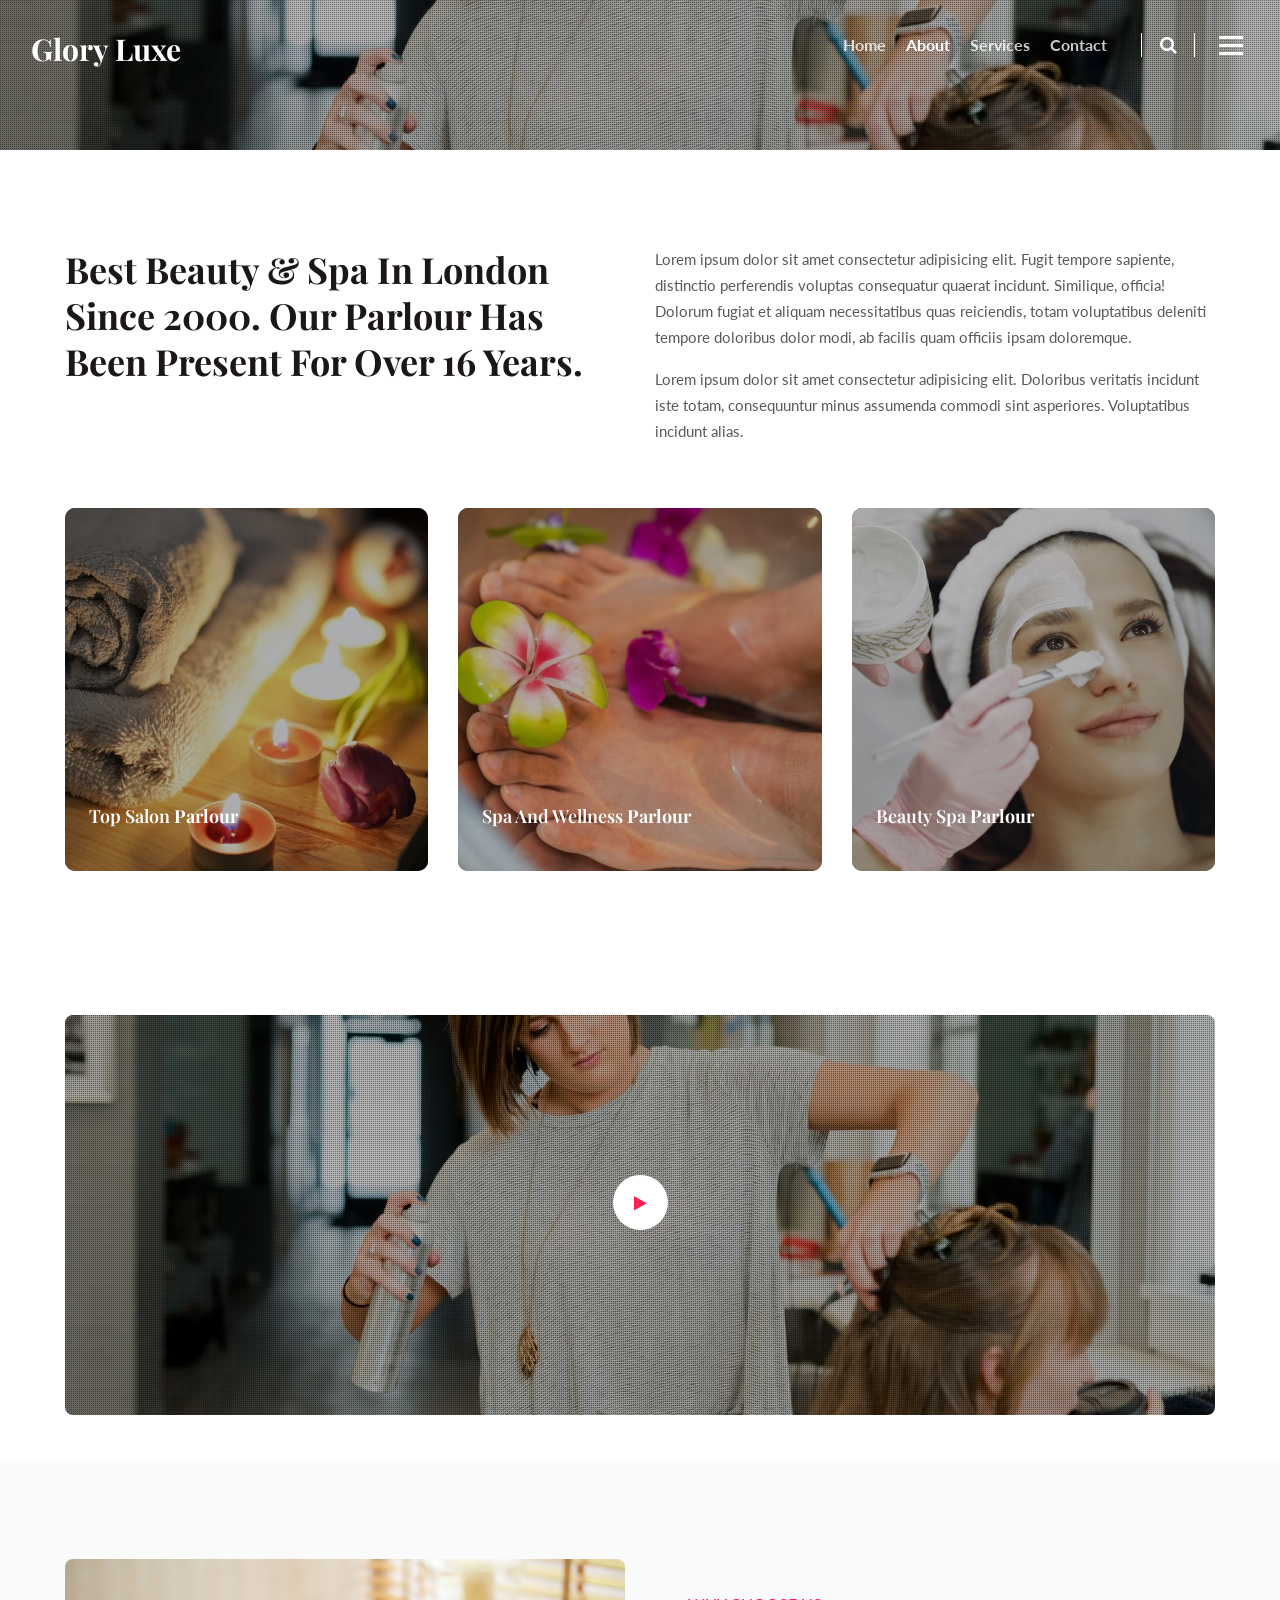
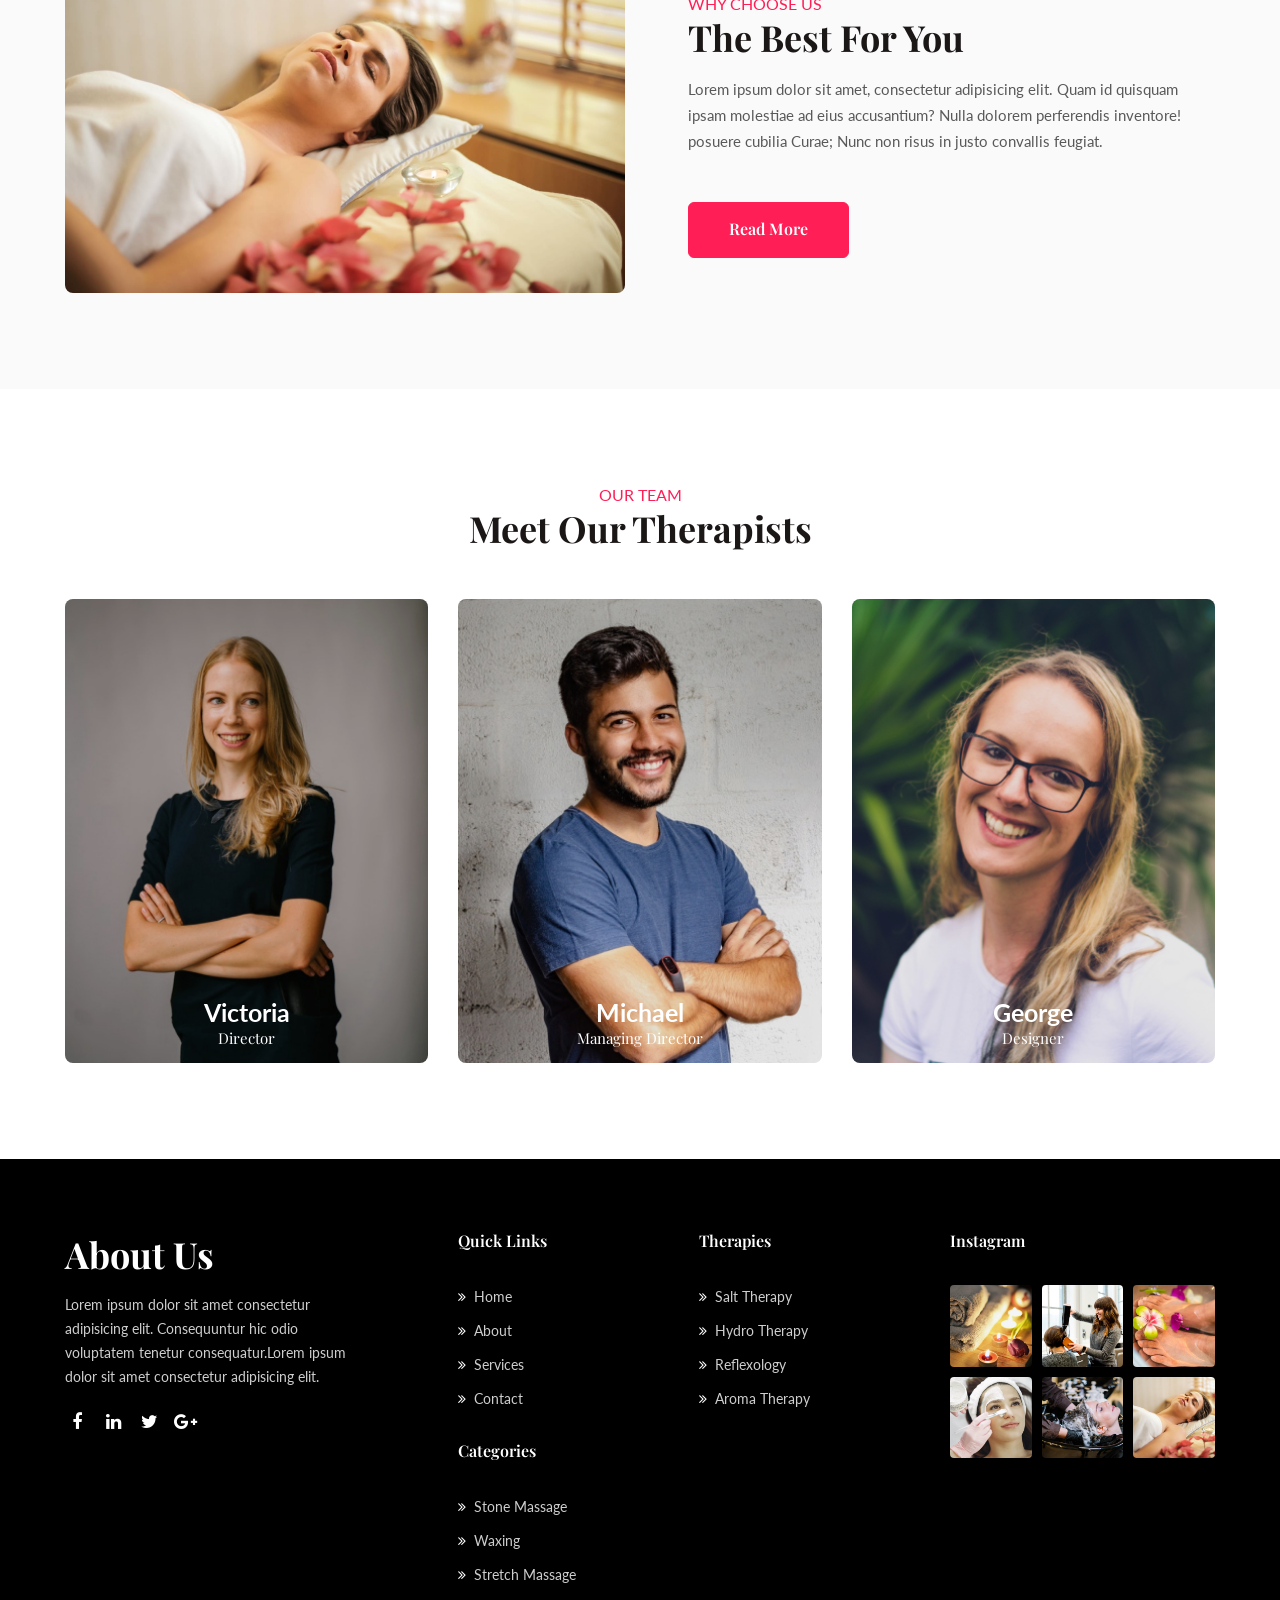
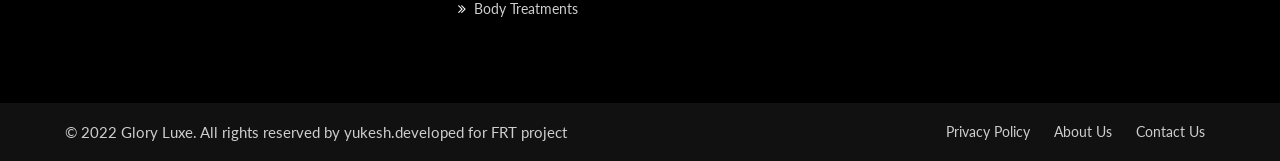
<file: about.html>
<!doctype html>
<html lang="zxx">

<head>
	<!-- Required meta tags -->
	<meta charset="utf-8">
	<meta name="viewport" content="width=device-width, initial-scale=1, shrink-to-fit=no">
	<title>Glory Luxe a Beauty & Spa Category Bootstrap Responsive Website Template | About :: W3layouts
	</title>
	<!-- Template CSS -->
	<link rel="stylesheet" href="assets/css/style-starter.css">
	<!-- Template CSS -->
	<link
		href="//fonts.googleapis.com/css2?family=Playfair+Display:ital,wght@0,400;0,600;0,700;1,600&display=swap"
		rel="stylesheet">
	<link href="//fonts.googleapis.com/css2?family=Lato:wght@400;700&display=swap" rel="stylesheet">
	<!-- Template CSS -->
</head>

<body>
	<!--header-->
	<header id="site-header" class="fixed-top">
		<div class="container-fluid">
			<nav class="navbar navbar-expand-lg navbar-dark stroke">
				<h1> <a class="navbar-brand" href="index.html">
						<span class="sub-logo">G</span>lory <span class="sub-logo">L</span>uxe
					</a></h1>
				<!-- if logo is image enable this   
        <a class="navbar-brand" href="#index.html">
            <img src="image-path" alt="Your logo" title="Your logo" style="height:35px;" />
        </a> -->
				<button class="navbar-toggler  collapsed bg-gradient" type="button" data-toggle="collapse"
					data-target="#navbarTogglerDemo02" aria-controls="navbarTogglerDemo02" aria-expanded="false"
					aria-label="Toggle navigation">
					<span class="navbar-toggler-icon fa icon-expand fa-bars"></span>
					<span class="navbar-toggler-icon fa icon-close fa-times"></span>
					</span>
				</button>

				<div class="collapse navbar-collapse" id="navbarTogglerDemo02">
					<ul class="navbar-nav ml-auto">
						<li class="nav-item">
							<a class="nav-link" href="index.html">Home <span class="sr-only">(current)</span></a>
						</li>
						<li class="nav-item active">
							<a class="nav-link" href="about.html">About</a>
						</li>
						<li class="nav-item">
							<a class="nav-link" href="services.html">Services</a>
						</li>
						
						<li class="nav-item">
							<a class="nav-link" href="contact.html">Contact</a>
						</li>
					</ul>
					<!--/search-right-->
					<div class="search-right">
						<a href="#search" class="hnysearch-icon" title="search"><span class="fa fa-search"
								aria-hidden="true"></span></a>
						<!-- search popup -->
						<div id="search" class="pop-overlay">
							<div class="popup">
								<h3 class="hny-title two">Search Here</h3>
								<form action="#" method="post" class="search-box">
									<input type="search" placeholder="Search your Keyword" name="search"
										required="required" autofocus="">
									<button type="submit" class="btn">Search</button>
								</form>

							</div>
							<a class="close" href="#close">×</a>
						</div>
						<!-- /search popup -->
						<a href="#domain" class="domain" data-toggle="modal" data-target="#DomainModal">
							<div class="hamburger1">
								<div></div>
								<div></div>
								<div></div>
							</div>
						</a>

						<!--//search-right-->
					</div>
				</div>
			</nav>
		</div>
	</header>
	<!--/header-->


	<!-- Domain Modal -->
	<div class="modal right fade" id="DomainModal" tabindex="-1" role="dialog" aria-labelledby="DomainModalLabel2">
		<div class="modal-dialog" role="document">
			<div class="modal-content">

				<button type="button" class="close" data-dismiss="modal" aria-label="Close"><span
						aria-hidden="true">&times;</span></button>

				<div class="modal-body">
					<div class="modal__content">
						<h2 class="logo"><a class="logo-brand" href="index.html">
								<span class="sub-logo">G</span>lory <span class="sub-logo">L</span>uxe
							</a></h2>
						<!-- if logo is image enable this   
			<h2 class="logo">
			  <img src="image-path" alt="Your logo" title="Your logo" style="height:35px;" />
			</h2> -->
						<p class="mt-md-3 mt-2">Lorem ipsum dolor sit amet, elit. Eos expedita ipsam at fugiat ab.</p>
						<div class="widget-menu-items mt-sm-5 mt-4">
							<h5 class="widget-title">Menu Items</h5>
							<nav class="navbar p-0">
								<ul class="navbar-nav">
									<li class="nav-item">
										<a class="nav-link" href="index.html">Home</a>
									</li>
									<li class="nav-item active">
										<a class="nav-link" href="about.html">About</a>
									</li>
									<li class="nav-item">
										<a class="nav-link" href="services.html">Services</a>
									</li>
								
									<li class="nav-item">
										<a class="nav-link" href="contact.html">Contact</a>
									</li>
								</ul>
							</nav>
						</div>
						<div class="widget-social-icons mt-sm-5 mt-4">
							<h5 class="widget-title">Contact Us</h5>
							<ul class="icon-rounded address">
								<li>
									<p> #135 block, Barnard St. Brooklyn, <br>NY 10036, USA</p>
								</li>
								<li class="mt-3">
									<p><span class="fa fa-phone"></span> <a
											href="tel:+404-11-22-89">+1-2345-345-678-11</a></p>
								</li>
								<li class="mt-2">
									<p><span class="fa fa-envelope"></span> <a
											href="mailto:medpillhospital@mail.com">gloryluxe@mail.com</a></p>
								</li>
								<li class="top_li1 mt-2">
									<p><span class="fa fa-clock-o"></span> <a href="mailto:medpillhospital@mail.com">Mon
											- Sun 09:00 - 21:00
										</a></p>
								</li>
							</ul>
						</div>
						<div class="widget-social-icons mt-sm-5 mt-4">
							<h5 class="widget-title">Follow Us</h5>
							<ul class="icon-rounded">
								<li><a class="social-link twitter" href="#url" target="_blank"><i
											class="fa fa-twitter"></i></a></li>
								<li><a class="social-link linkedin" href="#url" target="_blank"><i
											class="fa fa-linkedin"></i></a></li>
								<li><a class="social-link tumblr" href="#url" target="_blank"><i
											class="fa fa-tumblr"></i></a></li>
							</ul>
						</div>
					</div>
				</div>
			</div>
			<!-- //modal-content -->
		</div>
		<!-- //modal-dialog -->
	</div>
	<!-- //Domain modal -->
	<!--/inner-banner-->
	<div class="inner-banner">
		<div class="inner-page-infhny">
		</div>
	</div>
	<!--//inner-banner-->
	<div class="w3l-about-us best-services py-5">
		<div class="container py-lg-5 py-sm-4">
			<div class="maghny-gd-1">
				<div class="row about-text">
					<div class="col-lg-6">
						<h3 class="hny-title">Best Beauty & Spa in London since 2000. Our parlour has been present for
							over 16
							years.</h3>
					</div>
					<div class="col-lg-6 mt-lg-0 mt-4">
						<p>Lorem ipsum dolor sit amet consectetur adipisicing elit. Fugit tempore sapiente, distinctio
							perferendis voluptas consequatur quaerat incidunt. Similique, officia! Dolorum fugiat et
							aliquam
							necessitatibus quas reiciendis, totam voluptatibus deleniti tempore doloribus dolor modi, ab
							facilis quam officiis ipsam doloremque.</p>
						<p class="mt-3">Lorem ipsum dolor sit amet consectetur adipisicing elit. Doloribus veritatis
							incidunt iste totam,
							consequuntur minus assumenda commodi sint asperiores. Voluptatibus incidunt alias.</p>
					</div>
				</div>
				<div class="row mt-5">
					<div class="maghny-gd-1 col-lg-4 col-md-6">
						<div class="maghny-grid">
							<figure class="effect-lily border-radius">
								<img class="img-fluid" src="assets/images/ab.jpg">
								<figcaption class="w3set-hny">
									<div>
										<h4>Top Salon <span> Parlour</span></h4>
										<p>Spa </p>
									</div>

								</figcaption>
							</figure>
						</div>
					</div>
					<div class="maghny-gd-1 col-lg-4 col-md-6 mt-md-0 mt-4">
						<div class="maghny-grid">
							<figure class="effect-lily border-radius">
								<img class="img-fluid" src="assets/images/ab2.jpg">
								<figcaption class="w3set-hny">
									<div>
										<h4>Spa and Wellness <span> Parlour</span></h4>
										<p>Pedicure </p>
									</div>

								</figcaption>
							</figure>
						</div>
					</div>
					<div class="maghny-gd-1 col-lg-4 col-md-6 mt-lg-0 mt-4">
						<div class="maghny-grid">
							<figure class="effect-lily border-radius">
								<img class="img-fluid" src="assets/images/ab3.jpg">
								<figcaption class="w3set-hny">
									<div>
										<h4>Beauty Spa <span> Parlour</span></h4>
										<p>Facial </p>
									</div>

								</figcaption>
							</figure>
						</div>
					</div>
				</div>
			</div>
		</div>
	</div>
	<!-- //bottom-grids -->
	<section class="w3l-about4" id="about">
		<div class="new-block py-5">
			  
				<div class="container">
				<div class="pop-img-ab position-relative">
					<div class="history-info">
				  <!-- <a href="#popup-video" class="play-view text-center position-absolute">
							  <span class="video-play-icon">
								  <span class="fa fa-play"></span>
							  </span>
						  </a> -->
	  
				  <a href="#small-dialog" class="popup-with-zoom-anim play-view text-center position-absolute">
					<span class="video-play-icon">
					  <span class="fa fa-play"></span>
					</span>
				  </a>
	  
				  <!-- dialog itself, mfp-hide class is required to make dialog hidden -->
				  <div id="small-dialog" class="zoom-anim-dialog mfp-hide">
					<iframe src="https://player.vimeo.com/video/74254578" frameborder="0" allow="autoplay; fullscreen" allowfullscreen></iframe>
				  </div>
				</div>
			  </div>
			</div>
		  </div>
		</div>
	</div>
	  </section>
	   <!-- //content-6-section -->
	<div class="w3l-bottom-grids py-5">
		<div class="container py-lg-5">
			<div class="row bottomhny-grids-sec align-items-center">
				<div class="col-lg-6 bottomhny-1">
					<img class="img-fluid" src="assets/images/banner1.jpg">
				</div>
				<div class="col-lg-6 bottomhny-gd-ingf pl-lg-5 mt-lg-0 mt-5">
					<h6 class="sub-title">Why Choose Us</h6>
					<h3 class="hny-title">The Best for You</h3>
					<p class="mt-3">Lorem ipsum dolor sit amet, consectetur adipisicing elit. Quam id quisquam ipsam
						molestiae ad eius accusantium? Nulla dolorem perferendis inventore! posuere cubilia Curae;
						Nunc non risus in justo convallis feugiat.</p>
					<div class="ready-more mt-lg-5 mt-4">
						<a class="btn btn-style btn-primary" href="about.html">Read More</a>
					</div>
				</div>
			</div>
		</div>
	</div>
	<!-- //bottom-grids -->
	<!-- team -->
	<section class="w3l-team" id="team">
		<div class="team-block py-5">
			<div class="container py-lg-5">
				<div class="wthree-title text-center mb-lg-0 mb-4">
					<h6 class="sub-title">Our Team</h6>
					<h3 class="hny-title">Meet Our Therapists</h3>
				</div>
				<div class="row">
					<div class="col-lg-4 col-sm-6 mt-lg-5 mt-3">
						<div class="box16">
							<a href="#url"><img src="assets/images/team1.jpg" alt="" class="img-fluid" /></a>
							<div class="box-content">
								<h3 class="title"><a href="#url">Victoria</a></h3>
								<span class="post">Director</span>
								<ul class="social">
									<li>
										<a href="#" class="facebook">
											<span class="fa fa-facebook-f"></span>
										</a>
									</li>
									<li>
										<a href="#" class="twitter">
											<span class="fa fa-twitter"></span>
										</a>
									</li>
								</ul>
							</div>
						</div>
					</div>
					<div class="col-lg-4 col-sm-6 mt-lg-5 mt-3">
						<div class="box16">
							<a href="#url"><img src="assets/images/team2.jpg" alt="" class="img-fluid" /></a>
							<div class="box-content">
								<h3 class="title"><a href="#url">Michael</a></h3>
								<span class="post">Managing Director</span>
								<ul class="social">
									<li>
										<a href="#" class="facebook">
											<span class="fa fa-facebook-f"></span>
										</a>
									</li>
									<li>
										<a href="#" class="twitter">
											<span class="fa fa-twitter"></span>
										</a>
									</li>
								</ul>
							</div>
						</div>
					</div>
					<div class="col-lg-4 col-sm-6 mt-lg-5 mt-3">
						<div class="box16">
							<a href="#url"><img src="assets/images/team3.jpg" alt="" class="img-fluid" /></a>
							<div class="box-content">
								<h3 class="title"><a href="#url">George</a></h3>
								<span class="post">Designer</a></span>
								<ul class="social">
									<li>
										<a href="#" class="facebook">
											<span class="fa fa-facebook-f"></span>
										</a>
									</li>
									<li>
										<a href="#" class="twitter">
											<span class="fa fa-twitter"></span>
										</a>
									</li>
								</ul>
							</div>
						</div>
					</div>

				</div>
			</div>
		</div>
	</section>
	<!-- //team -->

	<!-- footer-66 -->
	<footer class="w3l-footer-66">
		<section class="footer-inner-main">
			<div class="footer-hny-grids py-5">
				<div class="container py-lg-4">
					<div class="text-txt">
						<div class="right-side">
							<div class="row sub-columns">
								<div class="col-lg-4 col-md-6 sub-one-left pr-lg-4">
									<h3 class="hny-title two mb-3">About Us</h3>
									<!-- if logo is image enable this   
										<a class="navbar-brand" href="#index.html">
											<img src="image-path" alt="Your logo" title="Your logo" style="height:35px;" />
										</a> -->
									<p class="pr-lg-5">Lorem ipsum dolor sit amet consectetur adipisicing elit.
										Consequuntur hic odio voluptatem tenetur consequatur.Lorem ipsum dolor sit amet
										consectetur adipisicing elit. </p>
									<div class="columns-2">
										<ul class="social">
											<li><a href="#facebook"><span class="fa fa-facebook"
														aria-hidden="true"></span></a>
											</li>
											<li><a href="#linkedin"><span class="fa fa-linkedin"
														aria-hidden="true"></span></a>
											</li>
											<li><a href="#twitter"><span class="fa fa-twitter"
														aria-hidden="true"></span></a>
											</li>
											<li><a href="#google"><span class="fa fa-google-plus"
														aria-hidden="true"></span></a>
											</li>

										</ul>
									</div>
								</div>
								<div class="col-lg-5 col-md-6 sub-one-left mid-footer-gd">
									<div class="sub-two-right">
										<h6>Quick Links</h6>
										<ul>
											<li><a href="index.html"><span
														class="fa fa-angle-double-right mr-2"></span>Home</a>
											</li>
											<li><a href="about.html"><span
														class="fa fa-angle-double-right mr-2"></span>About</a>
											</li>
											<li><a href="services.html"><span
														class="fa fa-angle-double-right mr-2"></span>Services</a></li>
											<li><a href="contact.html"><span
														class="fa fa-angle-double-right mr-2"></span>Contact</a></li>
										</ul>
									</div>
									<div class="sub-two-right">
										<h6>Therapies</h6>
										<ul>
											<li><a href="#"><span class="fa fa-angle-double-right mr-2"></span>Salt
													Therapy</a>
											</li>
											<li><a href="#"><span class="fa fa-angle-double-right mr-2"></span>Hydro
													Therapy</a>
											</li>
											<li><a href="#"><span
														class="fa fa-angle-double-right mr-2"></span>Reflexology</a>
											</li>
											<li><a href="#"><span class="fa fa-angle-double-right mr-2"></span>Aroma
													Therapy</a>
											</li>
										</ul>
									</div>
									<div class="sub-two-right">
										<h6>Categories</h6>
										<ul>
											<li><a href="#"><span class="fa fa-angle-double-right mr-2"></span>Stone
													Massage</a></li>
											<li><a href="#"><span
														class="fa fa-angle-double-right mr-2"></span>Waxing</a>
											</li>
											<li><a href="#support"><span
														class="fa fa-angle-double-right mr-2"></span>Stretch Massage</a>
											</li>
											<li><a href="#terms"><span class="fa fa-angle-double-right mr-2"></span>Body
													Treatments</a>
											</li>
										</ul>
									</div>
								</div>
								<div class="col-lg-3 col-md-6 sub-one-left">
									<h6>Instagram</h6>
									<div class="footer-img-grids">
										<div class="gd-img-ft">
											<a class="" href="#">
												<img class="rounded img-fluid img-responsive" src="assets/images/ab.jpg"
													alt="image">
											</a>
										</div>
										<div class="gd-img-ft">
											<a class="" href="#">
												<img class="rounded img-fluid img-responsive"
													src="assets/images/ab1.jpg" alt="image">
											</a>
										</div>
										<div class="gd-img-ft">
											<a class="" href="#">
												<img class="rounded img-fluid img-responsive"
													src="assets/images/ab2.jpg" alt="image">
											</a>
										</div>
										<div class="gd-img-ft">
											<a class="" href="#">
												<img class="rounded img-fluid img-responsive"
													src="assets/images/ab3.jpg" alt="image">
											</a>
										</div>
										<div class="gd-img-ft">
											<a class="" href="#">
												<img class="rounded img-fluid img-responsive"
													src="assets/images/ab4.jpg" alt="image">
											</a>
										</div>
										<div class="gd-img-ft">
											<a class="" href="#">
												<img class="rounded img-fluid img-responsive"
													src="assets/images/ab5.jpg" alt="image">
											</a>
										</div>

									</div>
								</div>
							</div>
						</div>
					</div>
				</div>
			</div>
			<div class="below-section">
				<div class="container">
					<div class="copyright-footer">
						<div class="columns text-lg-left">
							<p>© 2022 Glory Luxe. All rights reserved by yukesh.developed for FRT project</a></p>
						</div>
						<ul class="columns text-lg-right">
							<li><a href="#">Privacy Policy</a>
							</li>
							<li><a href="about.html">About Us</a>
							</li>
							<li><a href="contact.html">Contact Us</a>
							</li>
						</ul>
					</div>
				</div>
			</div>
			<!-- copyright -->
			<!-- move top -->
			<button onclick="topFunction()" id="movetop" title="Go to top">
				<span class="fa fa-arrow-up" aria-hidden="true"></span>
			</button>
			<script>
				// When the user scrolls down 20px from the top of the document, show the button
				window.onscroll = function () {
					scrollFunction()
				};

				function scrollFunction() {
					if (document.body.scrollTop > 20 || document.documentElement.scrollTop > 20) {
						document.getElementById("movetop").style.display = "block";
					} else {
						document.getElementById("movetop").style.display = "none";
					}
				}

				// When the user clicks on the button, scroll to the top of the document
				function topFunction() {
					document.body.scrollTop = 0;
					document.documentElement.scrollTop = 0;
				}
			</script>
			<!-- /move top -->

		</section>
	</footer>
	<!--//footer-66 -->
</body>

</html>
<script src="assets/js/jquery-3.3.1.min.js"></script>

<!-- disable body scroll which navbar is in active -->
<script src="assets/js/jquery.magnific-popup.min.js"></script>
<script>
	$(document).ready(function () {
		$('.popup-with-zoom-anim').magnificPopup({
			type: 'inline',

			fixedContentPos: false,
			fixedBgPos: true,

			overflowY: 'auto',

			closeBtnInside: true,
			preloader: false,

			midClick: true,
			removalDelay: 300,
			mainClass: 'my-mfp-zoom-in'
		});

		$('.popup-with-move-anim').magnificPopup({
			type: 'inline',

			fixedContentPos: false,
			fixedBgPos: true,

			overflowY: 'auto',

			closeBtnInside: true,
			preloader: false,

			midClick: true,
			removalDelay: 300,
			mainClass: 'my-mfp-slide-bottom'
		});
	});
</script>
<!--//-->
<!-- stats -->
<script src="assets/js/jquery.waypoints.min.js"></script>
<script src="assets/js/jquery.countup.js"></script>
<script>
	$('.counter').countUp();
</script>
<!-- //stats -->
<!-- disable body scroll which navbar is in active -->
<script>
	$(function () {
		$('.navbar-toggler').click(function () {
			$('body').toggleClass('noscroll');
		})
	});
</script>
<!-- disable body scroll which navbar is in active -->

<!--/MENU-JS-->
<script>
	$(window).on("scroll", function () {
		var scroll = $(window).scrollTop();

		if (scroll >= 80) {
			$("#site-header").addClass("nav-fixed");
		} else {
			$("#site-header").removeClass("nav-fixed");
		}
	});

	//Main navigation Active Class Add Remove
	$(".navbar-toggler").on("click", function () {
		$("header").toggleClass("active");
	});
	$(document).on("ready", function () {
		if ($(window).width() > 991) {
			$("header").removeClass("active");
		}
		$(window).on("resize", function () {
			if ($(window).width() > 991) {
				$("header").removeClass("active");
			}
		});
	});
</script>
<!--//MENU-JS-->
<script src="assets/js/bootstrap.min.js"></script>
</file>
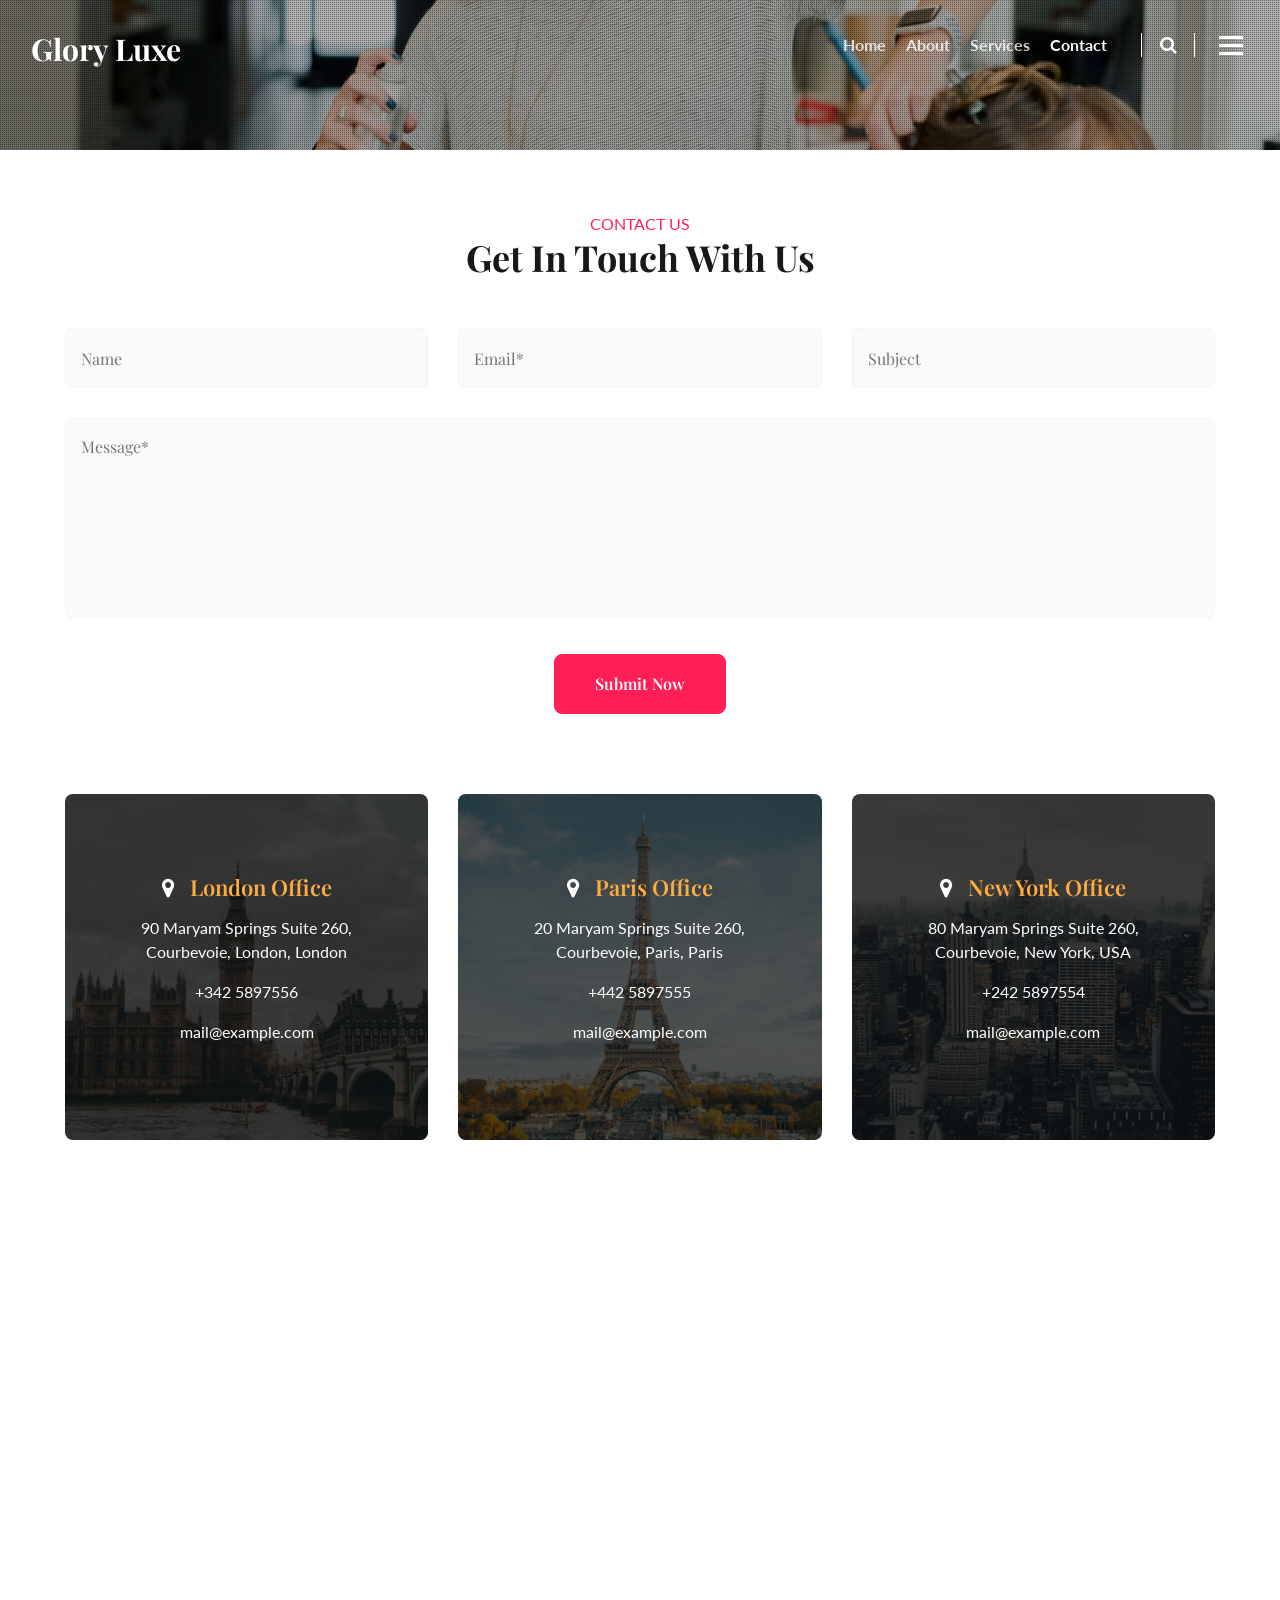
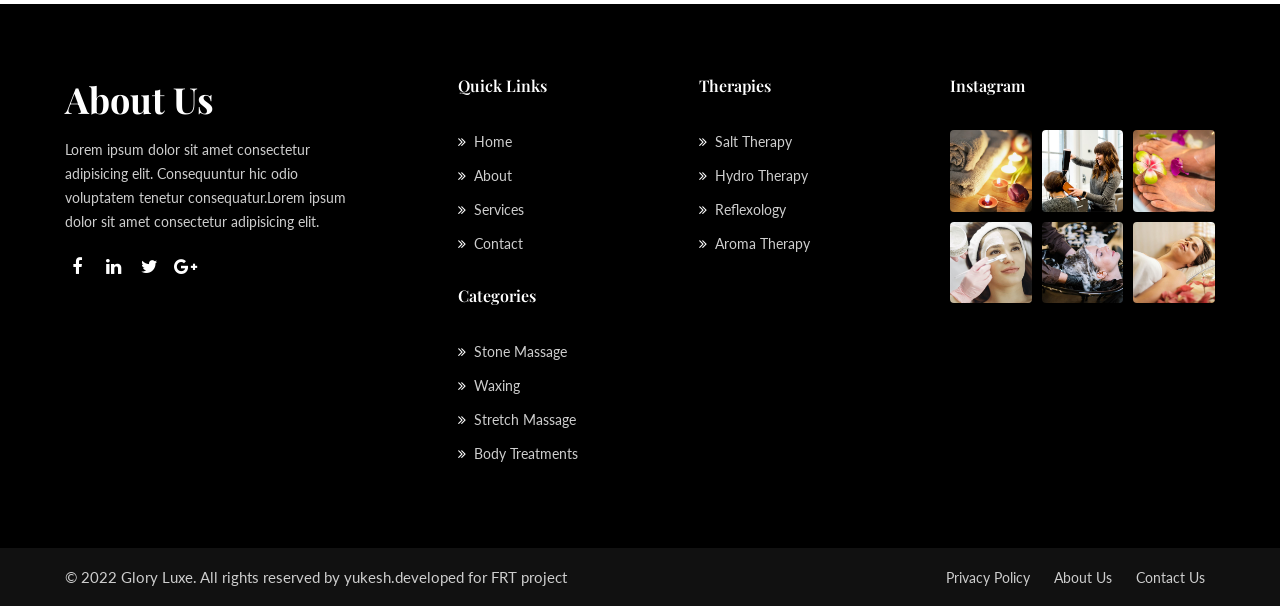
<file: contact.html>
<!doctype html>
<html lang="zxx">

<head>
	<!-- Required meta tags -->
	<meta charset="utf-8">
	<meta name="viewport" content="width=device-width, initial-scale=1, shrink-to-fit=no">
	<title>Glory Luxe a Beauty & Spa Category Bootstrap Responsive Website Template | Contact :: W3layouts

	</title>
	<!-- Template CSS -->
	<link rel="stylesheet" href="assets/css/style-starter.css">
	<!-- Template CSS -->
	<link
		href="//fonts.googleapis.com/css2?family=Playfair+Display:ital,wght@0,400;0,600;0,700;1,600&display=swap"
		rel="stylesheet">
	<link href="//fonts.googleapis.com/css2?family=Lato:wght@400;700&display=swap" rel="stylesheet">
	<!-- Template CSS -->
</head>

<body>
	<!--header-->
	<header id="site-header" class="fixed-top">
		<div class="container-fluid">
			<nav class="navbar navbar-expand-lg navbar-dark stroke">
				<h1> <a class="navbar-brand" href="index.html">
						<span class="sub-logo">G</span>lory <span class="sub-logo">L</span>uxe
					</a></h1>
				<!-- if logo is image enable this   
        <a class="navbar-brand" href="#index.html">
            <img src="image-path" alt="Your logo" title="Your logo" style="height:35px;" />
        </a> -->
				<button class="navbar-toggler  collapsed bg-gradient" type="button" data-toggle="collapse"
					data-target="#navbarTogglerDemo02" aria-controls="navbarTogglerDemo02" aria-expanded="false"
					aria-label="Toggle navigation">
					<span class="navbar-toggler-icon fa icon-expand fa-bars"></span>
					<span class="navbar-toggler-icon fa icon-close fa-times"></span>
					</span>
				</button>

				<div class="collapse navbar-collapse" id="navbarTogglerDemo02">
					<ul class="navbar-nav ml-auto">
						<li class="nav-item">
							<a class="nav-link" href="index.html">Home <span class="sr-only">(current)</span></a>
						</li>
						<li class="nav-item">
							<a class="nav-link" href="about.html">About</a>
						</li>
						<li class="nav-item">
							<a class="nav-link" href="services.html">Services</a>
						</li>
						
						<li class="nav-item active">
							<a class="nav-link" href="contact.html">Contact</a>
						</li>
					</ul>
					<!--/search-right-->
					<div class="search-right">
						<a href="#search" class="hnysearch-icon" title="search"><span class="fa fa-search"
								aria-hidden="true"></span></a>
						<!-- search popup -->
						<div id="search" class="pop-overlay">
							<div class="popup">
								<h3 class="hny-title two">Search Here</h3>
								<form action="#" method="post" class="search-box">
									<input type="search" placeholder="Search your Keyword" name="search"
										required="required" autofocus="">
									<button type="submit" class="btn">Search</button>
								</form>

							</div>
							<a class="close" href="#close">×</a>
						</div>
						<!-- /search popup -->
						<a href="#domain" class="domain" data-toggle="modal" data-target="#DomainModal">
							<div class="hamburger1">
								<div></div>
								<div></div>
								<div></div>
							</div>
						</a>

						<!--//search-right-->
					</div>
				</div>
			</nav>
		</div>
	</header>
	<!--/header-->


	<!-- Domain Modal -->
	<div class="modal right fade" id="DomainModal" tabindex="-1" role="dialog" aria-labelledby="DomainModalLabel2">
		<div class="modal-dialog" role="document">
			<div class="modal-content">

				<button type="button" class="close" data-dismiss="modal" aria-label="Close"><span
						aria-hidden="true">&times;</span></button>

				<div class="modal-body">
					<div class="modal__content">
						<h2 class="logo"><a class="logo-brand" href="index.html">
								<span class="sub-logo">G</span>lory <span class="sub-logo">L</span>uxe
							</a></h2>
						<!-- if logo is image enable this   
			<h2 class="logo">
			  <img src="image-path" alt="Your logo" title="Your logo" style="height:35px;" />
			</h2> -->
						<p class="mt-md-3 mt-2">Lorem ipsum dolor sit amet, elit. Eos expedita ipsam at fugiat ab.</p>
						<div class="widget-menu-items mt-sm-5 mt-4">
							<h5 class="widget-title">Menu Items</h5>
							<nav class="navbar p-0">
								<ul class="navbar-nav">
									<li class="nav-item">
										<a class="nav-link" href="index.html">Home</a>
									</li>
									<li class="nav-item">
										<a class="nav-link" href="about.html">About</a>
									</li>
									<li class="nav-item">
										<a class="nav-link" href="services.html">Services</a>
									</li>
									<li class="nav-item active">
										<a class="nav-link" href="contact.html">Contact</a>
									</li>
								</ul>
							</nav>
						</div>
						<div class="widget-social-icons mt-sm-5 mt-4">
							<h5 class="widget-title">Contact Us</h5>
							<ul class="icon-rounded address">
								<li>
									<p> #135 block, Barnard St. Brooklyn, <br>NY 10036, USA</p>
								</li>
								<li class="mt-3">
									<p><span class="fa fa-phone"></span> <a
											href="tel:+404-11-22-89">+1-2345-345-678-11</a></p>
								</li>
								<li class="mt-2">
									<p><span class="fa fa-envelope"></span> <a
											href="mailto:medpillhospital@mail.com">gloryluxe@mail.com</a></p>
								</li>
								<li class="top_li1 mt-2">
									<p><span class="fa fa-clock-o"></span> <a href="mailto:medpillhospital@mail.com">Mon
											- Sun 09:00 - 21:00
										</a></p>
								</li>
							</ul>
						</div>
						<div class="widget-social-icons mt-sm-5 mt-4">
							<h5 class="widget-title">Follow Us</h5>
							<ul class="icon-rounded">
								<li><a class="social-link twitter" href="#url" target="_blank"><i
											class="fa fa-twitter"></i></a></li>
								<li><a class="social-link linkedin" href="#url" target="_blank"><i
											class="fa fa-linkedin"></i></a></li>
								<li><a class="social-link tumblr" href="#url" target="_blank"><i
											class="fa fa-tumblr"></i></a></li>
							</ul>
						</div>
					</div>
				</div>
			</div>
			<!-- //modal-content -->
		</div>
		<!-- //modal-dialog -->
	</div>
	<!-- //Domain modal -->
	<!--/inner-banner-->
	<div class="inner-banner">
		<div class="inner-page-infhny">
		</div>
	</div>
	<!--//inner-banner-->

	<!-- /contact-form -->
	<section class="w3l-contact-main">
		<div class="contact-infhny py-5">
			<div class="container py-lg-3">
				<div class="top-map">
					<div class="map-content-9">
						<form action="https://sendmail.w3layouts.com/submitForm" method="post">
							<div class="form-top1">
								<h6 class="sub-title text-center">
									Contact Us</h6>
								<h3 class="hny-title text-center mb-lg-5 mb-4">Get in Touch With Us 
								</h3>
								<div class="form-top">

									<div class="form-top-left">

										<input type="text" name="w3lName" id="w3lName" placeholder="Name" required="">

										<input type="email" name="w3lSender" id="w3lSender" placeholder="Email*"
											required="">

										<input type="text" name="w3lSubject" id="w3lName" placeholder="Subject"
											required="">

									</div>
									<div class="form-top-righ">
										<textarea name="w3lMessage" id="w3lMessage" placeholder="Message*"
											required=""></textarea>
									</div>
								</div>
								<div class="text-center">
									<button type="submit" class="btn">Submit Now</button>
								</div>
							</div>
						</form>
					</div>
					<div class="cont-details">
						<div class="cont-top london text-center">
							<h6><span class="fa fa-map-marker"></span> London Office</h6>
							<p>90 Maryam Springs Suite 260, Courbevoie, London, London</p>
							<p><a href="tel:+342 5897555">+342 5897556</a></p>
							<p><a href="mailto:info@example.com">mail@example.com</a></p>
						</div>
						<div class="cont-top paris text-center">
							<h6><span class="fa fa-map-marker"></span> Paris Office</h6>
							<p>20 Maryam Springs Suite 260, Courbevoie, Paris, Paris</p>
							<p><a href="tel:+442 5897555">+442 5897555</a></p>
							<p><a href="mailto:info@example.com">mail@example.com</a></p>
						</div>
						<div class="cont-top newyork text-center">
							<h6><span class="fa fa-map-marker"></span> New York Office</h6>
							<p>80 Maryam Springs Suite 260, Courbevoie, New York, USA</p>
							<p><a href="tel:+242 5897555">+242 5897554</a></p>
							<p><a href="mailto:info@example.com">mail@example.com</a></p>
						</div>
					</div>
				</div>
			</div>
		</div>
		<div class="map">
			<iframe
				src="https://www.google.com/maps/embed?pb=!1m18!1m12!1m3!1d387193.3059445135!2d-74.25986613799748!3d40.69714941774136!2m3!1f0!2f0!3f0!3m2!1i1024!2i768!4f13.1!4m3!3e3!4m0!4m0!5e0!3m2!1sen!2sin!4v1570181661801!5m2!1sen!2sin"
				allowfullscreen=""></iframe>
		</div>

	</section>
	<!-- //contact-form -->
	<!-- footer-66 -->
	<footer class="w3l-footer-66">
		<section class="footer-inner-main">
			<div class="footer-hny-grids py-5">
				<div class="container py-lg-4">
					<div class="text-txt">
						<div class="right-side">
							<div class="row sub-columns">
								<div class="col-lg-4 col-md-6 sub-one-left pr-lg-4">
									<h3 class="hny-title two mb-3">About Us</h3>
									<!-- if logo is image enable this   
										<a class="navbar-brand" href="#index.html">
											<img src="image-path" alt="Your logo" title="Your logo" style="height:35px;" />
										</a> -->
									<p class="pr-lg-5">Lorem ipsum dolor sit amet consectetur adipisicing elit.
										Consequuntur hic odio voluptatem tenetur consequatur.Lorem ipsum dolor sit amet
										consectetur adipisicing elit. </p>
									<div class="columns-2">
										<ul class="social">
											<li><a href="#facebook"><span class="fa fa-facebook"
														aria-hidden="true"></span></a>
											</li>
											<li><a href="#linkedin"><span class="fa fa-linkedin"
														aria-hidden="true"></span></a>
											</li>
											<li><a href="#twitter"><span class="fa fa-twitter"
														aria-hidden="true"></span></a>
											</li>
											<li><a href="#google"><span class="fa fa-google-plus"
														aria-hidden="true"></span></a>
											</li>

										</ul>
									</div>
								</div>
								<div class="col-lg-5 col-md-6 sub-one-left mid-footer-gd">
									<div class="sub-two-right">
										<h6>Quick Links</h6>
										<ul>
											<li><a href="index.html"><span
														class="fa fa-angle-double-right mr-2"></span>Home</a>
											</li>
											<li><a href="about.html"><span
														class="fa fa-angle-double-right mr-2"></span>About</a>
											</li>
											<li><a href="services.html"><span
														class="fa fa-angle-double-right mr-2"></span>Services</a></li>
											<li><a href="contact.html"><span
														class="fa fa-angle-double-right mr-2"></span>Contact</a></li>
										</ul>
									</div>
									<div class="sub-two-right">
										<h6>Therapies</h6>
										<ul>
											<li><a href="#"><span class="fa fa-angle-double-right mr-2"></span>Salt
													Therapy</a>
											</li>
											<li><a href="#"><span class="fa fa-angle-double-right mr-2"></span>Hydro
													Therapy</a>
											</li>
											<li><a href="#"><span
														class="fa fa-angle-double-right mr-2"></span>Reflexology</a>
											</li>
											<li><a href="#"><span class="fa fa-angle-double-right mr-2"></span>Aroma
													Therapy</a>
											</li>
										</ul>
									</div>
									<div class="sub-two-right">
										<h6>Categories</h6>
										<ul>
											<li><a href="#"><span class="fa fa-angle-double-right mr-2"></span>Stone
													Massage</a></li>
											<li><a href="#"><span
														class="fa fa-angle-double-right mr-2"></span>Waxing</a>
											</li>
											<li><a href="#support"><span
														class="fa fa-angle-double-right mr-2"></span>Stretch Massage</a>
											</li>
											<li><a href="#terms"><span class="fa fa-angle-double-right mr-2"></span>Body
													Treatments</a>
											</li>
										</ul>
									</div>
								</div>
								<div class="col-lg-3 col-md-6 sub-one-left">
									<h6>Instagram</h6>
									<div class="footer-img-grids">
										<div class="gd-img-ft">
											<a class="" href="#">
												<img class="rounded img-fluid img-responsive" src="assets/images/ab.jpg"
													alt="image">
											</a>
										</div>
										<div class="gd-img-ft">
											<a class="" href="#">
												<img class="rounded img-fluid img-responsive"
													src="assets/images/ab1.jpg" alt="image">
											</a>
										</div>
										<div class="gd-img-ft">
											<a class="" href="#">
												<img class="rounded img-fluid img-responsive"
													src="assets/images/ab2.jpg" alt="image">
											</a>
										</div>
										<div class="gd-img-ft">
											<a class="" href="#">
												<img class="rounded img-fluid img-responsive"
													src="assets/images/ab3.jpg" alt="image">
											</a>
										</div>
										<div class="gd-img-ft">
											<a class="" href="#">
												<img class="rounded img-fluid img-responsive"
													src="assets/images/ab4.jpg" alt="image">
											</a>
										</div>
										<div class="gd-img-ft">
											<a class="" href="#">
												<img class="rounded img-fluid img-responsive"
													src="assets/images/ab5.jpg" alt="image">
											</a>
										</div>

									</div>
								</div>
							</div>
						</div>
					</div>
				</div>
			</div>
			<div class="below-section">
				<div class="container">
					<div class="copyright-footer">
						<div class="columns text-lg-left">
							<p>© 2022 Glory Luxe. All rights reserved by yukesh.developed for FRT project</a></p>
						</div>
						<ul class="columns text-lg-right">
							<li><a href="#">Privacy Policy</a>
							</li>
							<li><a href="about.html">About Us</a>
							</li>
							<li><a href="contact.html">Contact Us</a>
							</li>
						</ul>
					</div>
				</div>
			</div>
			<!-- copyright -->
			<!-- move top -->
			<button onclick="topFunction()" id="movetop" title="Go to top">
				<span class="fa fa-arrow-up" aria-hidden="true"></span>
			</button>
			<script>
				// When the user scrolls down 20px from the top of the document, show the button
				window.onscroll = function () {
					scrollFunction()
				};

				function scrollFunction() {
					if (document.body.scrollTop > 20 || document.documentElement.scrollTop > 20) {
						document.getElementById("movetop").style.display = "block";
					} else {
						document.getElementById("movetop").style.display = "none";
					}
				}

				// When the user clicks on the button, scroll to the top of the document
				function topFunction() {
					document.body.scrollTop = 0;
					document.documentElement.scrollTop = 0;
				}
			</script>
			<!-- /move top -->

		</section>
	</footer>
	<!--//footer-66 -->
</body>

</html>
<script src="assets/js/jquery-3.3.1.min.js"></script>

<!-- disable body scroll which navbar is in active -->
<script src="assets/js/jquery.magnific-popup.min.js"></script>
<script>
	$(document).ready(function () {
		$('.popup-with-zoom-anim').magnificPopup({
			type: 'inline',

			fixedContentPos: false,
			fixedBgPos: true,

			overflowY: 'auto',

			closeBtnInside: true,
			preloader: false,

			midClick: true,
			removalDelay: 300,
			mainClass: 'my-mfp-zoom-in'
		});

		$('.popup-with-move-anim').magnificPopup({
			type: 'inline',

			fixedContentPos: false,
			fixedBgPos: true,

			overflowY: 'auto',

			closeBtnInside: true,
			preloader: false,

			midClick: true,
			removalDelay: 300,
			mainClass: 'my-mfp-slide-bottom'
		});
	});
</script>
<!--//-->
<!-- stats -->
<script src="assets/js/jquery.waypoints.min.js"></script>
<script src="assets/js/jquery.countup.js"></script>
<script>
	$('.counter').countUp();
</script>
<!-- //stats -->
<!-- disable body scroll which navbar is in active -->
<script>
	$(function () {
		$('.navbar-toggler').click(function () {
			$('body').toggleClass('noscroll');
		})
	});
</script>
<!-- disable body scroll which navbar is in active -->

<!--/MENU-JS-->
<script>
	$(window).on("scroll", function () {
		var scroll = $(window).scrollTop();

		if (scroll >= 80) {
			$("#site-header").addClass("nav-fixed");
		} else {
			$("#site-header").removeClass("nav-fixed");
		}
	});

	//Main navigation Active Class Add Remove
	$(".navbar-toggler").on("click", function () {
		$("header").toggleClass("active");
	});
	$(document).on("ready", function () {
		if ($(window).width() > 991) {
			$("header").removeClass("active");
		}
		$(window).on("resize", function () {
			if ($(window).width() > 991) {
				$("header").removeClass("active");
			}
		});
	});
</script>
<!--//MENU-JS-->
<script src="assets/js/bootstrap.min.js"></script>
</file>
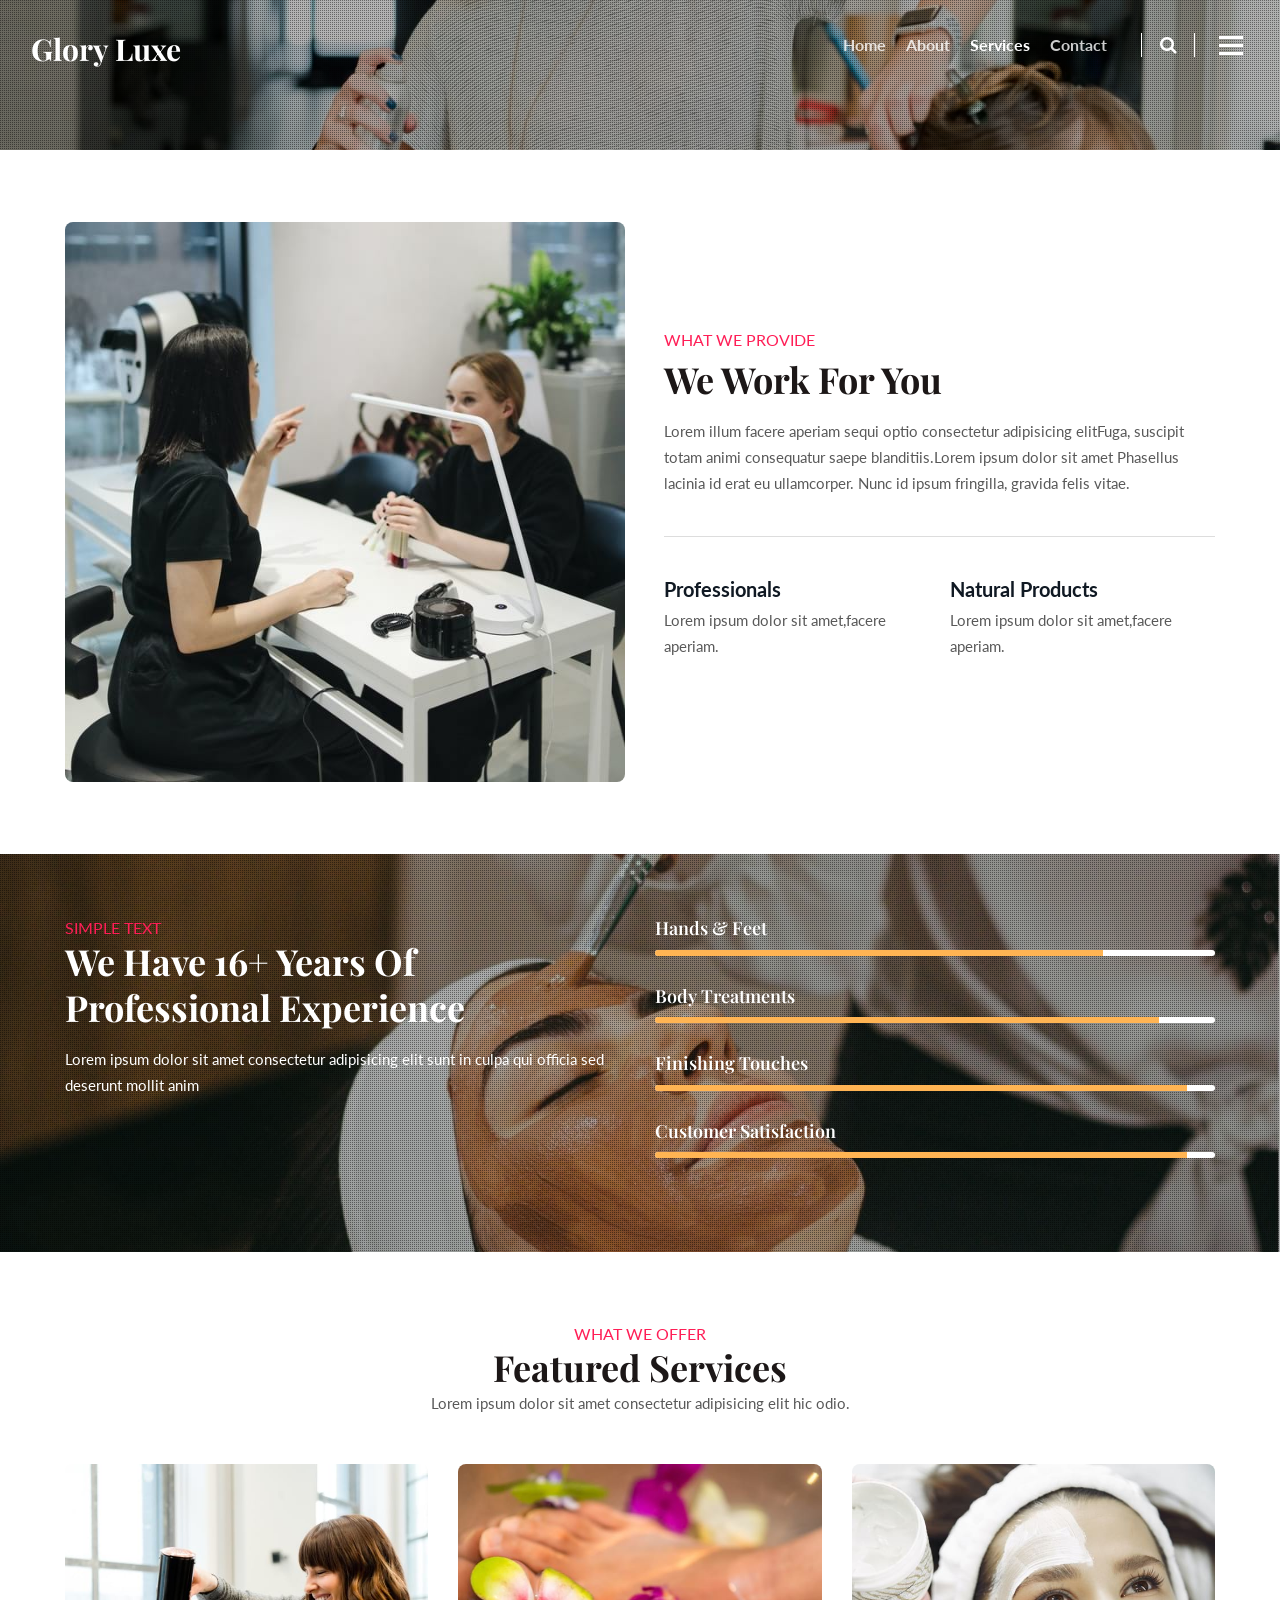
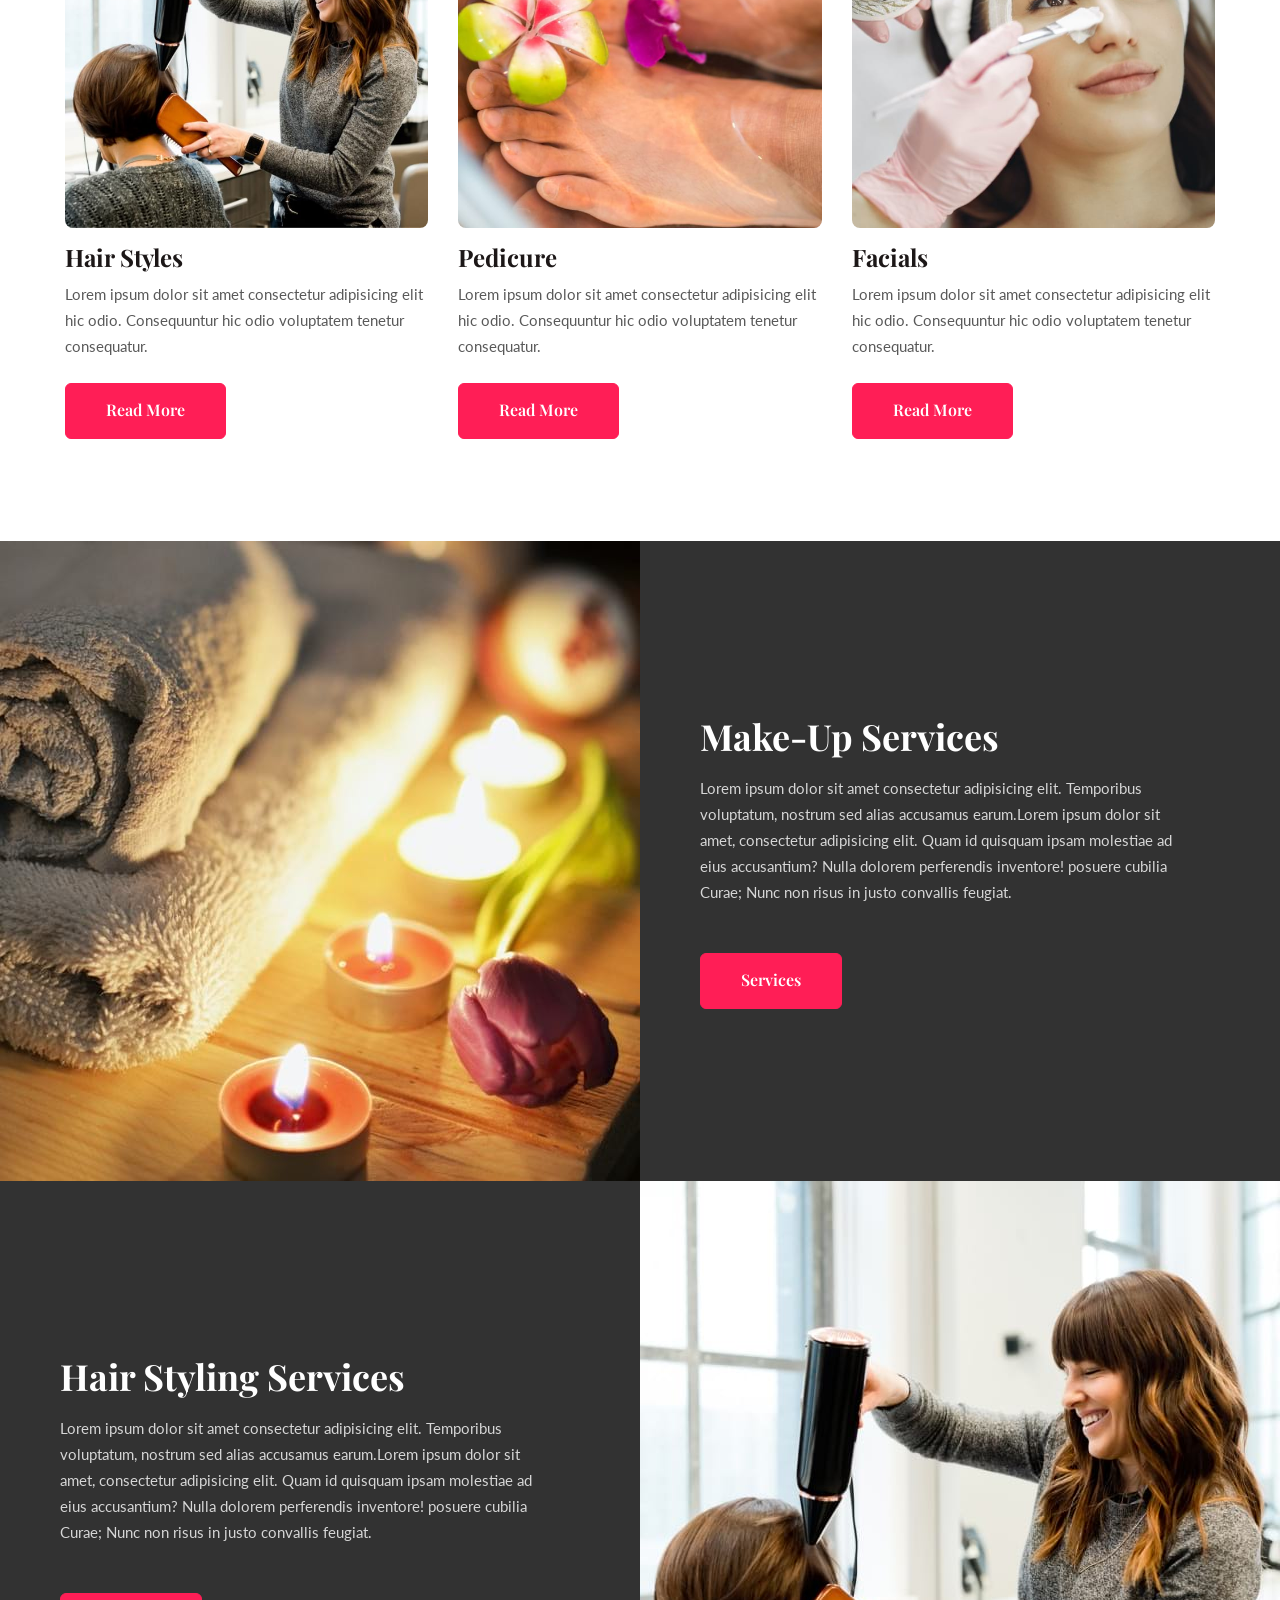
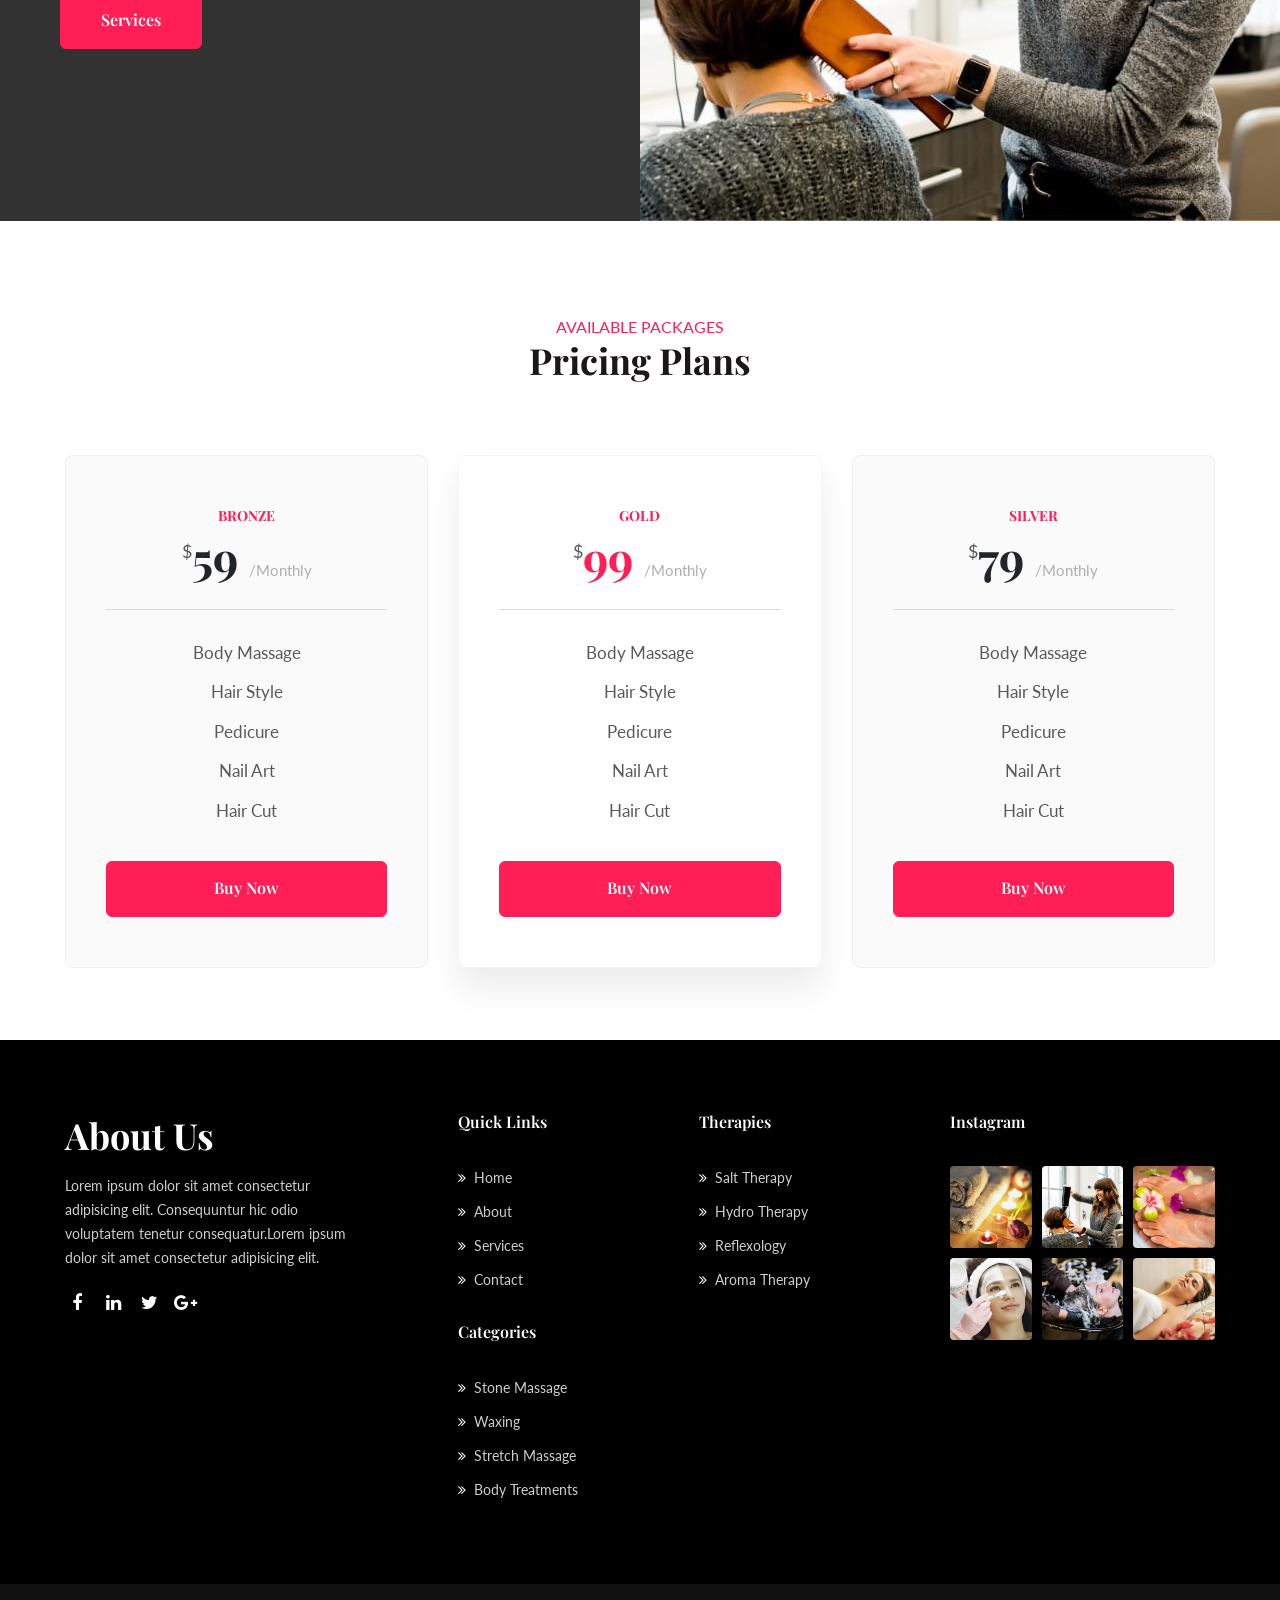
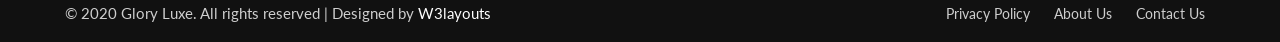
<file: services.html>
<!--
Author: W3layouts
Author URL: http://w3layouts.com
-->
<!doctype html>
<html lang="zxx">

<head>
	<!-- Required meta tags -->
	<meta charset="utf-8">
	<meta name="viewport" content="width=device-width, initial-scale=1, shrink-to-fit=no">
	<title>Glory Luxe a Beauty & Spa Category Bootstrap Responsive Website Template | Services :: W3layouts
	</title>
	<!-- Template CSS -->
	<link rel="stylesheet" href="assets/css/style-starter.css">
	<!-- Template CSS -->
	<link
		href="//fonts.googleapis.com/css2?family=Playfair+Display:ital,wght@0,400;0,600;0,700;1,600&display=swap"
		rel="stylesheet">
	<link href="//fonts.googleapis.com/css2?family=Lato:wght@400;700&display=swap" rel="stylesheet">
	<!-- Template CSS -->
</head>

<body>
	<!--header-->
	<header id="site-header" class="fixed-top">
		<div class="container-fluid">
			<nav class="navbar navbar-expand-lg navbar-dark stroke">
				<h1> <a class="navbar-brand" href="index.html">
						<span class="sub-logo">G</span>lory <span class="sub-logo">L</span>uxe
					</a></h1>
				<!-- if logo is image enable this   
        <a class="navbar-brand" href="#index.html">
            <img src="image-path" alt="Your logo" title="Your logo" style="height:35px;" />
        </a> -->
				<button class="navbar-toggler  collapsed bg-gradient" type="button" data-toggle="collapse"
					data-target="#navbarTogglerDemo02" aria-controls="navbarTogglerDemo02" aria-expanded="false"
					aria-label="Toggle navigation">
					<span class="navbar-toggler-icon fa icon-expand fa-bars"></span>
					<span class="navbar-toggler-icon fa icon-close fa-times"></span>
					</span>
				</button>

				<div class="collapse navbar-collapse" id="navbarTogglerDemo02">
					<ul class="navbar-nav ml-auto">
						<li class="nav-item">
							<a class="nav-link" href="index.html">Home <span class="sr-only">(current)</span></a>
						</li>
						<li class="nav-item">
							<a class="nav-link" href="about.html">About</a>
						</li>
						<li class="nav-item active">
							<a class="nav-link" href="services.html">Services</a>
						</li>
						
						<li class="nav-item">
							<a class="nav-link" href="contact.html">Contact</a>
						</li>
					</ul>
					<!--/search-right-->
					<div class="search-right">
						<a href="#search" class="hnysearch-icon" title="search"><span class="fa fa-search"
								aria-hidden="true"></span></a>
						<!-- search popup -->
						<div id="search" class="pop-overlay">
							<div class="popup">
								<h3 class="hny-title two">Search Here</h3>
								<form action="#" method="post" class="search-box">
									<input type="search" placeholder="Search your Keyword" name="search"
										required="required" autofocus="">
									<button type="submit" class="btn">Search</button>
								</form>

							</div>
							<a class="close" href="#close">×</a>
						</div>
						<!-- /search popup -->
						<a href="#domain" class="domain" data-toggle="modal" data-target="#DomainModal">
							<div class="hamburger1">
								<div></div>
								<div></div>
								<div></div>
							</div>
						</a>

						<!--//search-right-->
					</div>
				</div>
			</nav>
		</div>
	</header>
	<!--/header-->


	<!-- Domain Modal -->
	<div class="modal right fade" id="DomainModal" tabindex="-1" role="dialog" aria-labelledby="DomainModalLabel2">
		<div class="modal-dialog" role="document">
			<div class="modal-content">

				<button type="button" class="close" data-dismiss="modal" aria-label="Close"><span
						aria-hidden="true">&times;</span></button>

				<div class="modal-body">
					<div class="modal__content">
						<h2 class="logo"><a class="logo-brand" href="index.html">
								<span class="sub-logo">G</span>lory <span class="sub-logo">L</span>uxe
							</a></h2>
						<!-- if logo is image enable this   
			<h2 class="logo">
			  <img src="image-path" alt="Your logo" title="Your logo" style="height:35px;" />
			</h2> -->
						<p class="mt-md-3 mt-2">Lorem ipsum dolor sit amet, elit. Eos expedita ipsam at fugiat ab.</p>
						<div class="widget-menu-items mt-sm-5 mt-4">
							<h5 class="widget-title">Menu Items</h5>
							<nav class="navbar p-0">
								<ul class="navbar-nav">
									<li class="nav-item">
										<a class="nav-link" href="index.html">Home</a>
									</li>
									<li class="nav-item">
										<a class="nav-link" href="about.html">About</a>
									</li>
									<li class="nav-item active">
										<a class="nav-link" href="services.html">Services</a>
									</li>
								
									<li class="nav-item">
										<a class="nav-link" href="contact.html">Contact</a>
									</li>
								</ul>
							</nav>
						</div>
						<div class="widget-social-icons mt-sm-5 mt-4">
							<h5 class="widget-title">Contact Us</h5>
							<ul class="icon-rounded address">
								<li>
									<p> #135 block, Barnard St. Brooklyn, <br>NY 10036, USA</p>
								</li>
								<li class="mt-3">
									<p><span class="fa fa-phone"></span> <a
											href="tel:+404-11-22-89">+1-2345-345-678-11</a></p>
								</li>
								<li class="mt-2">
									<p><span class="fa fa-envelope"></span> <a
											href="mailto:medpillhospital@mail.com">gloryluxe@mail.com</a></p>
								</li>
								<li class="top_li1 mt-2">
									<p><span class="fa fa-clock-o"></span> <a href="mailto:medpillhospital@mail.com">Mon
											- Sun 09:00 - 21:00
										</a></p>
								</li>
							</ul>
						</div>
						<div class="widget-social-icons mt-sm-5 mt-4">
							<h5 class="widget-title">Follow Us</h5>
							<ul class="icon-rounded">
								<li><a class="social-link twitter" href="#url" target="_blank"><i
											class="fa fa-twitter"></i></a></li>
								<li><a class="social-link linkedin" href="#url" target="_blank"><i
											class="fa fa-linkedin"></i></a></li>
								<li><a class="social-link tumblr" href="#url" target="_blank"><i
											class="fa fa-tumblr"></i></a></li>
							</ul>
						</div>
					</div>
				</div>
			</div>
			<!-- //modal-content -->
		</div>
		<!-- //modal-dialog -->
	</div>
	<!-- //Domain modal -->
	<!--/inner-banner-->
	<div class="inner-banner">
		<div class="inner-page-infhny">
		</div>
	</div>
	<!--//inner-banner-->
		<!-- /w3l-content-4 -->
		<section class="w3l-content-4">
			<!-- /content-6-section -->
			<div class="content-4-main py-5">
				<div class="container py-lg-4">
					<div class="content-info-in row">
	
						<div class="content-right col-lg-6">
							<img src="assets/images/ab6.jpg" class="img-fluid" alt="">
						</div>
						<div class="content-left col-lg-6  pl-lg-4">
							<h6 class="sub-title">
								What We Provide</h6>
							<h3 class="hny-title">
								We Work for You</h3>
							<p class="mt-3">Lorem illum facere aperiam sequi optio consectetur adipisicing elitFuga,
								suscipit totam animi consequatur saepe blanditiis.Lorem ipsum dolor sit amet Phasellus
								lacinia id erat eu
								ullamcorper. Nunc id ipsum fringilla, gravida felis vitae. </p>
	
							<div class="content-4-bottom">
								<div class="content4-right-grids mb-md-0 mb-4">
	
									<div class="content4-right-info">
										<h6><a href="#">Professionals</a></h6>
										<p>Lorem ipsum dolor sit amet,facere aperiam.</p>
									</div>
	
								</div>
								<div class="content4-right-grids mb-md-0 mb-4">
	
									<div class="content4-right-info">
										<h6><a href="#">Natural Products</a></h6>
										<p>Lorem ipsum dolor sit amet,facere aperiam.</p>
									</div>
	
								</div>
							</div>
						</div>
					</div>
				</div>
			</div>
		</section>
		<!-- //content-6-section -->
	<section class="w3l-progress-6">
		<!-- /content-6-section -->
		<div class="progress-6-mian py-5">
			<div class="container py-lg-3">
				<div class="progress-in row">
					<div class="content-gd col-lg-6">
						<div class="title-content text-left">
							<h6 class="sub-title">Simple Text</h6>
							<h3 class="hny-title two">We have 16+ years of Professional Experience</h3>
							<p class="mt-3">Lorem ipsum dolor sit amet consectetur adipisicing elit sunt in culpa qui officia sed
								deserunt mollit anim </p>
						</div>
					</div>
					<div class="content-gd col-lg-6 mt-lg-0 mt-4">
						<div class="progress-info">
							<h6 class="progress-tittle">Hands & Feet</h6>
							<div class="progress">
								<div class="progress-bar progress-bar-striped" role="progressbar" style="width: 80%"
									aria-valuenow="90" aria-valuemin="0" aria-valuemax="100">
								</div>
							</div>
						</div>
						<div class="progress-info">
							<h6 class="progress-tittle">Body Treatments</h6>
							<div class="progress">
								<div class="progress-bar progress-bar-striped" role="progressbar" style="width: 90%"
									aria-valuenow="90" aria-valuemin="0" aria-valuemax="100">
								</div>
							</div>
						</div>
						<div class="progress-info">
							<h6 class="progress-tittle">Finishing Touches
							</h6>
							<div class="progress">
								<div class="progress-bar progress-bar-striped" role="progressbar" style="width: 95%"
									aria-valuenow="95" aria-valuemin="0" aria-valuemax="100">
								</div>
							</div>
						</div>
						<div class="progress-info">
							<h6 class="progress-tittle">Customer Satisfaction</h6>
							<div class="progress">
								<div class="progress-bar progress-bar-striped" role="progressbar" style="width: 95%"
									aria-valuenow="95" aria-valuemin="0" aria-valuemax="100">
								</div>
							</div>
						</div>
					</div>
				</div>
			</div>
		</div>
	</section>
	<!-- //progress-->
	<!--/luxe-sec-->
	<div class="w3-services py-5">
		<div class="container py-lg-4">
			<div class="title-content text-center mb-lg-5 mb-4">
				<h6 class="sub-title">What We Offer</h6>
				<h3 class="hny-title">Featured Services</h3>
				<p>Lorem ipsum dolor sit amet consectetur adipisicing elit hic odio.</p>

			</div>
			<div class="row w3-services-grids">
				<div class="col-lg-4 col-md-6 luxe-grid">
					<div class="luxe-grid-info">
						<a href="blog-single.html"><img src="assets/images/ab1.jpg" class="img-fuild" alt=""></a>
						<a href="#" class="cause-title-wrap">
							<h4 class="cause-title">Hair Styles
							</h4>
						</a>
						<p class="card-text mb-0">Lorem ipsum dolor sit amet consectetur adipisicing elit hic odio. Consequuntur hic odio voluptatem tenetur consequatur.
						</p>
						<a href="services.html" class="btn btn-style btn-primary mt-4">Read More</a>
					</div>
				</div>
				<div class="col-lg-4 col-md-6 luxe-grid">
					<div class="luxe-grid-info">
						<a href="blog-single.html"><img src="assets/images/ab2.jpg" class="img-fuild" alt=""></a>
						<a href="#" class="cause-title-wrap">
							<h4 class="cause-title">Pedicure
							</h4>
						</a>
						<p class="card-text mb-0">Lorem ipsum dolor sit amet consectetur adipisicing elit hic odio. Consequuntur hic odio voluptatem tenetur consequatur.
						</p>
						<a href="services.html" class="btn btn-style btn-primary mt-4">Read More</a>
					</div>
				</div>
				<div class="col-lg-4 col-md-6 luxe-grid">
					<div class="luxe-grid-info">
						<a href="blog-single.html"><img src="assets/images/ab3.jpg" class="img-fuild" alt=""></a>
						<a href="#" class="cause-title-wrap">
							<h4 class="cause-title">Facials
							</h4>
						</a>
						<p class="card-text mb-0">Lorem ipsum dolor sit amet consectetur adipisicing elit hic odio. Consequuntur hic odio voluptatem tenetur consequatur.
						</p>
						<a href="services.html" class="btn btn-style btn-primary mt-4">Read More</a>
					</div>
				</div>
			</div>
		</div>
	</div>
	<!--/luxe-sec-->
	<!-- /w3l-content-grids-->
	<section class="w3l-index2">
		<div class="row abouthy-img-grids no-gutters">
			<div class="col-md-6 img-one">
				<img src="assets/images/ab.jpg" alt=" " class="img-fluid">
			</div>
			<div class="col-md-6 img-one content-mid py-md-0 py-5">
				<div class="info">
					<h3 class="hny-title two">
						Make-Up Services
					</h3>
					<p class="mt-3 mb-5 pr-lg-4">Lorem ipsum dolor sit amet consectetur adipisicing elit. Temporibus
						voluptatum,
						nostrum sed alias accusamus earum.Lorem ipsum dolor sit amet, consectetur adipisicing elit. Quam
						id quisquam ipsam molestiae ad eius accusantium? Nulla dolorem perferendis inventore! posuere
						cubilia Curae; Nunc non risus in justo convallis feugiat.


					</p>
					<div class="ready-more">
						<a class="btn btn-style btn-primary" href="services.html">Services</a>
					</div>
				</div>
			</div>
			<div class="col-md-6 img-info content-mid py-md-0 py-5">
				<div class="info">
					<h3 class="hny-title two">
						Hair Styling Services
					</h3>
					<p class="mt-3 mb-5 pr-lg-4">Lorem ipsum dolor sit amet consectetur adipisicing elit. Temporibus
						voluptatum,
						nostrum sed alias accusamus earum.Lorem ipsum dolor sit amet, consectetur adipisicing elit. Quam
						id quisquam ipsam molestiae ad eius accusantium? Nulla dolorem perferendis inventore! posuere
						cubilia Curae; Nunc non risus in justo convallis feugiat.

					</p>
					<div class="ready-more">
						<a class="btn btn-style btn-primary" href="services.html">Services</a>
					</div>
				</div>
			</div>
			<div class="col-md-6 img-one">
				<img src="assets/images/ab1.jpg" alt=" " class="img-fluid">
			</div>
		</div>
	</section>
	<!-- /w3l-content-grids-->
	<!--pricing-16-->
	<section class="w3l-pricing-16-main">
		<div class="pricing-content py-5">
			<div class="container py-lg-4">
				<div class="title-content text-center mb-lg-5 mt-4">
					<h6 class="sub-title">Available packages</h6>
					<h3 class="hny-title">Pricing Plans</h3>
				</div>

				<div class="row w3l-pricing-7-gd-top pt-4">
					<div class="col-lg-4 col-md-6 price-main-hny-16 mt-lg-0 mt-5">
						<div class="w3l-pricing-7-gd-left">
							<div class="w3l-pricing-7  pric-7-1">
								<div class="w3l-pricing-7-top">
									<h6>Bronze</h6>
									<h3 class="title-sub"><label>$</label>59 <span>/Monthly</span></h3>
								</div>
								<div class="w3l-pricing-7-bottom">
									<div class="w3l-pricing-7-bottom-bottom">
										<ul class="links">
											<li class="tick-info">
												<span class="pricing-val">Body Massage</span>
											
											</li>
											<li class="tick-info">
												<span class="pricing-val">Hair Style</span>
												
											</li>
											<li class="tick-info">
												<span class="pricing-val">Pedicure</span>
												
											</li>
											<li class="tick-info">
												<span class="pricing-val">Nail Art</span>
												
											</li>
											<li class="tick-info">
												<span class="pricing-val">
													Hair Cut
												</span>
											
											</li>
										</ul>
									</div>
									<div class="buy-button text-center">
										<div class="read">
											<a href="contact.html" class="btn btn-style btn-primary mt-4">Buy Now</a>
										</div>
									</div>
								</div>
							</div>
						</div>
					</div>
					<div class="col-lg-4 col-md-6 price-main-hny-16 mt-lg-0 mt-5">
						<div class="w3l-pricing-7-gd-left active">
							<div class="w3l-pricing-7  pric-7-1">
								<div class="w3l-pricing-7-top">
									<h6>Gold</h6>
									<h3 class="title-sub"><label>$</label>99 <span>/Monthly</span></h3>
								</div>
								<div class="w3l-pricing-7-bottom">
									<div class="w3l-pricing-7-bottom-bottom">
										<ul class="links">
											<li class="tick-info">
												<span class="pricing-val">Body Massage</span>
											
											</li>
											<li class="tick-info">
												<span class="pricing-val">Hair Style</span>
												
											</li>
											<li class="tick-info">
												<span class="pricing-val">Pedicure</span>
												
											</li>
											<li class="tick-info">
												<span class="pricing-val">Nail Art</span>
												
											</li>
											<li class="tick-info">
												<span class="pricing-val">
													Hair Cut
												</span>
											
											</li>
										</ul>
									</div>
									<div class="buy-button text-center">
										<div class="read">
											<a href="contact.html" class="btn btn-style btn-primary  mt-4">Buy Now</a>
										</div>
									</div>
								</div>
							</div>
						</div>
					</div>
					<div class="col-lg-4 col-md-6 price-main-hny-16 mt-lg-0 mt-5">
						<div class="w3l-pricing-7-gd-left">
							<div class="w3l-pricing-7 pric-7-1">
								<div class="w3l-pricing-7-top">
									<h6>Silver</h6>
									<h3 class="title-sub"><label>$</label>79 <span>/Monthly</span></h3>
								</div>
								<div class="w3l-pricing-7-bottom">
									<div class="w3l-pricing-7-bottom-bottom">
										<ul class="links">
											<li class="tick-info">
												<span class="pricing-val">Body Massage</span>
											
											</li>
											<li class="tick-info">
												<span class="pricing-val">Hair Style</span>
												
											</li>
											<li class="tick-info">
												<span class="pricing-val">Pedicure</span>
												
											</li>
											<li class="tick-info">
												<span class="pricing-val">Nail Art</span>
												
											</li>
											<li class="tick-info">
												<span class="pricing-val">
													Hair Cut
												</span>
											
											</li>
										</ul>
									</div>
									<div class="buy-button text-center">
										<div class="read">
											<a href="contact.html" class="btn btn-style btn-primary mt-4">Buy Now</a>
										</div>
									</div>
								</div>
							</div>
						</div>
					</div>
				</div>
			</div>
		</div>
		</div>
	</section>
	<!-- //pricing-16 -->
	<!-- footer-66 -->
	<footer class="w3l-footer-66">
		<section class="footer-inner-main">
			<div class="footer-hny-grids py-5">
				<div class="container py-lg-4">
					<div class="text-txt">
						<div class="right-side">
							<div class="row sub-columns">
								<div class="col-lg-4 col-md-6 sub-one-left pr-lg-4">
									<h3 class="hny-title two mb-3">About Us</h3>
									<!-- if logo is image enable this   
										<a class="navbar-brand" href="#index.html">
											<img src="image-path" alt="Your logo" title="Your logo" style="height:35px;" />
										</a> -->
									<p class="pr-lg-5">Lorem ipsum dolor sit amet consectetur adipisicing elit.
										Consequuntur hic odio voluptatem tenetur consequatur.Lorem ipsum dolor sit amet
										consectetur adipisicing elit. </p>
									<div class="columns-2">
										<ul class="social">
											<li><a href="#facebook"><span class="fa fa-facebook"
														aria-hidden="true"></span></a>
											</li>
											<li><a href="#linkedin"><span class="fa fa-linkedin"
														aria-hidden="true"></span></a>
											</li>
											<li><a href="#twitter"><span class="fa fa-twitter"
														aria-hidden="true"></span></a>
											</li>
											<li><a href="#google"><span class="fa fa-google-plus"
														aria-hidden="true"></span></a>
											</li>

										</ul>
									</div>
								</div>
								<div class="col-lg-5 col-md-6 sub-one-left mid-footer-gd">
									<div class="sub-two-right">
										<h6>Quick Links</h6>
										<ul>
											<li><a href="index.html"><span
														class="fa fa-angle-double-right mr-2"></span>Home</a>
											</li>
											<li><a href="about.html"><span
														class="fa fa-angle-double-right mr-2"></span>About</a>
											</li>
											<li><a href="services.html"><span
														class="fa fa-angle-double-right mr-2"></span>Services</a></li>
											<li><a href="contact.html"><span
														class="fa fa-angle-double-right mr-2"></span>Contact</a></li>
										</ul>
									</div>
									<div class="sub-two-right">
										<h6>Therapies</h6>
										<ul>
											<li><a href="#"><span class="fa fa-angle-double-right mr-2"></span>Salt
													Therapy</a>
											</li>
											<li><a href="#"><span class="fa fa-angle-double-right mr-2"></span>Hydro
													Therapy</a>
											</li>
											<li><a href="#"><span
														class="fa fa-angle-double-right mr-2"></span>Reflexology</a>
											</li>
											<li><a href="#"><span class="fa fa-angle-double-right mr-2"></span>Aroma
													Therapy</a>
											</li>
										</ul>
									</div>
									<div class="sub-two-right">
										<h6>Categories</h6>
										<ul>
											<li><a href="#"><span class="fa fa-angle-double-right mr-2"></span>Stone
													Massage</a></li>
											<li><a href="#"><span
														class="fa fa-angle-double-right mr-2"></span>Waxing</a>
											</li>
											<li><a href="#support"><span
														class="fa fa-angle-double-right mr-2"></span>Stretch Massage</a>
											</li>
											<li><a href="#terms"><span class="fa fa-angle-double-right mr-2"></span>Body
													Treatments</a>
											</li>
										</ul>
									</div>
								</div>
								<div class="col-lg-3 col-md-6 sub-one-left">
									<h6>Instagram</h6>
									<div class="footer-img-grids">
										<div class="gd-img-ft">
											<a class="" href="#">
												<img class="rounded img-fluid img-responsive" src="assets/images/ab.jpg"
													alt="image">
											</a>
										</div>
										<div class="gd-img-ft">
											<a class="" href="#">
												<img class="rounded img-fluid img-responsive"
													src="assets/images/ab1.jpg" alt="image">
											</a>
										</div>
										<div class="gd-img-ft">
											<a class="" href="#">
												<img class="rounded img-fluid img-responsive"
													src="assets/images/ab2.jpg" alt="image">
											</a>
										</div>
										<div class="gd-img-ft">
											<a class="" href="#">
												<img class="rounded img-fluid img-responsive"
													src="assets/images/ab3.jpg" alt="image">
											</a>
										</div>
										<div class="gd-img-ft">
											<a class="" href="#">
												<img class="rounded img-fluid img-responsive"
													src="assets/images/ab4.jpg" alt="image">
											</a>
										</div>
										<div class="gd-img-ft">
											<a class="" href="#">
												<img class="rounded img-fluid img-responsive"
													src="assets/images/ab5.jpg" alt="image">
											</a>
										</div>

									</div>
								</div>
							</div>
						</div>
					</div>
				</div>
			</div>
			<div class="below-section">
				<div class="container">
					<div class="copyright-footer">
						<div class="columns text-lg-left">
							<p>© 2020 Glory Luxe. All rights reserved | Designed by <a
									href="https://w3layouts.com">W3layouts</a></p>
						</div>
						<ul class="columns text-lg-right">
							<li><a href="#">Privacy Policy</a>
							</li>
							<li><a href="about.html">About Us</a>
							</li>
							<li><a href="contact.html">Contact Us</a>
							</li>
						</ul>
					</div>
				</div>
			</div>
			<!-- copyright -->
			<!-- move top -->
			<button onclick="topFunction()" id="movetop" title="Go to top">
				<span class="fa fa-arrow-up" aria-hidden="true"></span>
			</button>
			<script>
				// When the user scrolls down 20px from the top of the document, show the button
				window.onscroll = function () {
					scrollFunction()
				};

				function scrollFunction() {
					if (document.body.scrollTop > 20 || document.documentElement.scrollTop > 20) {
						document.getElementById("movetop").style.display = "block";
					} else {
						document.getElementById("movetop").style.display = "none";
					}
				}

				// When the user clicks on the button, scroll to the top of the document
				function topFunction() {
					document.body.scrollTop = 0;
					document.documentElement.scrollTop = 0;
				}
			</script>
			<!-- /move top -->

		</section>
	</footer>
	<!--//footer-66 -->
</body>

</html>
<script src="assets/js/jquery-3.3.1.min.js"></script>

<!-- disable body scroll which navbar is in active -->
<script src="assets/js/jquery.magnific-popup.min.js"></script>
<script>
	$(document).ready(function () {
		$('.popup-with-zoom-anim').magnificPopup({
			type: 'inline',

			fixedContentPos: false,
			fixedBgPos: true,

			overflowY: 'auto',

			closeBtnInside: true,
			preloader: false,

			midClick: true,
			removalDelay: 300,
			mainClass: 'my-mfp-zoom-in'
		});

		$('.popup-with-move-anim').magnificPopup({
			type: 'inline',

			fixedContentPos: false,
			fixedBgPos: true,

			overflowY: 'auto',

			closeBtnInside: true,
			preloader: false,

			midClick: true,
			removalDelay: 300,
			mainClass: 'my-mfp-slide-bottom'
		});
	});
</script>
<!--//-->
<!-- stats -->
<script src="assets/js/jquery.waypoints.min.js"></script>
<script src="assets/js/jquery.countup.js"></script>
<script>
	$('.counter').countUp();
</script>
<!-- //stats -->
<!-- disable body scroll which navbar is in active -->
<script>
	$(function () {
		$('.navbar-toggler').click(function () {
			$('body').toggleClass('noscroll');
		})
	});
</script>
<!-- disable body scroll which navbar is in active -->

<!--/MENU-JS-->
<script>
	$(window).on("scroll", function () {
		var scroll = $(window).scrollTop();

		if (scroll >= 80) {
			$("#site-header").addClass("nav-fixed");
		} else {
			$("#site-header").removeClass("nav-fixed");
		}
	});

	//Main navigation Active Class Add Remove
	$(".navbar-toggler").on("click", function () {
		$("header").toggleClass("active");
	});
	$(document).on("ready", function () {
		if ($(window).width() > 991) {
			$("header").removeClass("active");
		}
		$(window).on("resize", function () {
			if ($(window).width() > 991) {
				$("header").removeClass("active");
			}
		});
	});
</script>
<!--//MENU-JS-->
<script src="assets/js/bootstrap.min.js"></script>
</file>
<file: assets/css/style-starter.css>
@charset "UTF-8";

/*--
Author: W3layouts
Author URL: http://w3layouts.com
--*/
/*!
 * Bootstrap v4.4.1 (https://getbootstrap.com/)
 * Copyright 2011-2019 The Bootstrap Authors
 * Copyright 2011-2019 Twitter, Inc.
 * Licensed under MIT (https://github.com/twbs/bootstrap/blob/master/LICENSE)
 */
:root {
  --blue: #007bff;
  --indigo: #6610f2;
  --purple: #6f42c1;
  --pink: #e83e8c;
  --red: #dc3545;
  --orange: #fd7e14;
  --yellow: #ffc107;
  --green: #28a745;
  --teal: #20c997;
  --cyan: #17a2b8;
  --white: #fff;
  --gray: #6c757d;
  --gray-dark: #343a40;
  --primary: #d63447;
  --secondary: #f57b51;
  --success: #28a745;
  --info: #17a2b8;
  --warning: #ffc107;
  --danger: #dc3545;
  --light: #f8f9fa;
  --dark: #343a40;
  --breakpoint-xs: 0;
  --breakpoint-sm: 576px;
  --breakpoint-md: 768px;
  --breakpoint-lg: 992px;
  --breakpoint-xl: 1200px;
  --font-family-sans-serif: -apple-system, BlinkMacSystemFont, "Segoe UI", Roboto, "Helvetica Neue", Arial, "Noto Sans", sans-serif, "Apple Color Emoji", "Segoe UI Emoji", "Segoe UI Symbol", "Noto Color Emoji";
  --font-family-monospace: SFMono-Regular, Menlo, Monaco, Consolas, "Liberation Mono", "Courier New", monospace;
}

*,
*::before,
*::after {
  box-sizing: border-box;
}

html {
  font-family: sans-serif;
  line-height: 1.15;
  -webkit-text-size-adjust: 100%;
  -webkit-tap-highlight-color: rgba(0, 0, 0, 0);
}

article,
aside,
figcaption,
figure,
footer,
header,
hgroup,
main,
nav,
section {
  display: block;
}

body {
  margin: 0;
  font-family: -apple-system, BlinkMacSystemFont, "Segoe UI", Roboto, "Helvetica Neue", Arial, "Noto Sans", sans-serif, "Apple Color Emoji", "Segoe UI Emoji", "Segoe UI Symbol", "Noto Color Emoji";
  font-size: 1rem;
  font-weight: 400;
  line-height: 1.5;
  color: #212529;
  text-align: left;
  background-color: #fff;
}

[tabindex="-1"]:focus:not(:focus-visible) {
  outline: 0 !important;
}

hr {
  box-sizing: content-box;
  height: 0;
  overflow: visible;
}

h1,
h2,
h3,
h4,
h5,
h6 {
  margin-top: 0;
  margin-bottom: 0.5rem;
}

p {
  margin-top: 0;
  margin-bottom: 1rem;
}

abbr[title],
abbr[data-original-title] {
  text-decoration: underline;
  -webkit-text-decoration: underline dotted;
  text-decoration: underline dotted;
  cursor: help;
  border-bottom: 0;
  -webkit-text-decoration-skip-ink: none;
  text-decoration-skip-ink: none;
}

address {
  margin-bottom: 1rem;
  font-style: normal;
  line-height: inherit;
}

ol,
ul,
dl {
  margin-top: 0;
  margin-bottom: 1rem;
}

ol ol,
ul ul,
ol ul,
ul ol {
  margin-bottom: 0;
}

dt {
  font-weight: 700;
}

dd {
  margin-bottom: .5rem;
  margin-left: 0;
}

blockquote {
  margin: 0 0 1rem;
}

b,
strong {
  font-weight: bolder;
}

small {
  font-size: 80%;
}

sub,
sup {
  position: relative;
  font-size: 75%;
  line-height: 0;
  vertical-align: baseline;
}

sub {
  bottom: -.25em;
}

sup {
  top: -.5em;
}

a {
  color: #ff1e56;
  text-decoration: none;
  background-color: transparent;
}

a:hover {
  color: #FF0040;
  text-decoration: underline;
}

a:not([href]) {
  color: inherit;
  text-decoration: none;
}

a:not([href]):hover {
  color: inherit;
  text-decoration: none;
}

pre,
code,
kbd,
samp {
  font-family: SFMono-Regular, Menlo, Monaco, Consolas, "Liberation Mono", "Courier New", monospace;
  font-size: 1em;
}

pre {
  margin-top: 0;
  margin-bottom: 1rem;
  overflow: auto;
}

figure {
  margin: 0 0 1rem;
}

img {
  vertical-align: middle;
  border-style: none;
}

svg {
  overflow: hidden;
  vertical-align: middle;
}

table {
  border-collapse: collapse;
}

caption {
  padding-top: 0.75rem;
  padding-bottom: 0.75rem;
  color: #6c757d;
  text-align: left;
  caption-side: bottom;
}

th {
  text-align: inherit;
}

label {
  display: inline-block;
  margin-bottom: 0.5rem;
}

button {
  border-radius: 0;
}

button:focus {
  outline: 1px dotted;
  outline: 5px auto -webkit-focus-ring-color;
}

input,
button,
select,
optgroup,
textarea {
  margin: 0;
  font-family: inherit;
  font-size: inherit;
  line-height: inherit;
}

button,
input {
  overflow: visible;
}

button,
select {
  text-transform: none;
}

select {
  word-wrap: normal;
}

button,
[type="button"],
[type="reset"],
[type="submit"] {
  -webkit-appearance: button;
}

button:not(:disabled),
[type="button"]:not(:disabled),
[type="reset"]:not(:disabled),
[type="submit"]:not(:disabled) {
  cursor: pointer;
}

button::-moz-focus-inner,
[type="button"]::-moz-focus-inner,
[type="reset"]::-moz-focus-inner,
[type="submit"]::-moz-focus-inner {
  padding: 0;
  border-style: none;
}

input[type="radio"],
input[type="checkbox"] {
  box-sizing: border-box;
  padding: 0;
}

input[type="date"],
input[type="time"],
input[type="datetime-local"],
input[type="month"] {
  -webkit-appearance: listbox;
}

textarea {
  overflow: auto;
  resize: vertical;
}

fieldset {
  min-width: 0;
  padding: 0;
  margin: 0;
  border: 0;
}

legend {
  display: block;
  width: 100%;
  max-width: 100%;
  padding: 0;
  margin-bottom: .5rem;
  font-size: 1.5rem;
  line-height: inherit;
  color: inherit;
  white-space: normal;
}

@media (max-width: 1200px) {
  legend {
    font-size: calc(1.275rem + 0.3vw);
  }
}

progress {
  vertical-align: baseline;
}

[type="number"]::-webkit-inner-spin-button,
[type="number"]::-webkit-outer-spin-button {
  height: auto;
}

[type="search"] {
  outline-offset: -2px;
  -webkit-appearance: none;
}

[type="search"]::-webkit-search-decoration {
  -webkit-appearance: none;
}

::-webkit-file-upload-button {
  font: inherit;
  -webkit-appearance: button;
}

output {
  display: inline-block;
}

summary {
  display: list-item;
  cursor: pointer;
}

template {
  display: none;
}

[hidden] {
  display: none !important;
}

h1,
h2,
h3,
h4,
h5,
h6,
.h1,
.h2,
.h3,
.h4,
.h5,
.h6 {
  margin-bottom: 0.5rem;
  font-weight: 500;
  line-height: 1.2;
}

h1,
.h1 {
  font-size: 2.5rem;
}

@media (max-width: 1200px) {

  h1,
  .h1 {
    font-size: calc(1.375rem + 1.5vw);
  }
}

h2,
.h2 {
  font-size: 2rem;
}

@media (max-width: 1200px) {

  h2,
  .h2 {
    font-size: calc(1.325rem + 0.9vw);
  }
}

h3,
.h3 {
  font-size: 1.75rem;
}

@media (max-width: 1200px) {

  h3,
  .h3 {
    font-size: calc(1.3rem + 0.6vw);
  }
}

h4,
.h4 {
  font-size: 1.5rem;
}

@media (max-width: 1200px) {

  h4,
  .h4 {
    font-size: calc(1.275rem + 0.3vw);
  }
}

h5,
.h5 {
  font-size: 1.25rem;
}

h6,
.h6 {
  font-size: 1rem;
}

.lead {
  font-size: 1.25rem;
  font-weight: 300;
}

.display-1 {
  font-size: 6rem;
  font-weight: 300;
  line-height: 1.2;
}

@media (max-width: 1200px) {
  .display-1 {
    font-size: calc(1.725rem + 5.7vw);
  }
}

.display-2 {
  font-size: 5.5rem;
  font-weight: 300;
  line-height: 1.2;
}

@media (max-width: 1200px) {
  .display-2 {
    font-size: calc(1.675rem + 5.1vw);
  }
}

.display-3 {
  font-size: 4.5rem;
  font-weight: 300;
  line-height: 1.2;
}

@media (max-width: 1200px) {
  .display-3 {
    font-size: calc(1.575rem + 3.9vw);
  }
}

.display-4 {
  font-size: 3.5rem;
  font-weight: 300;
  line-height: 1.2;
}

@media (max-width: 1200px) {
  .display-4 {
    font-size: calc(1.475rem + 2.7vw);
  }
}

hr {
  margin-top: 1rem;
  margin-bottom: 1rem;
  border: 0;
  border-top: 1px solid rgba(0, 0, 0, 0.1);
}

small,
.small {
  font-size: 80%;
  font-weight: 400;
}

mark,
.mark {
  padding: 0.2em;
  background-color: #fcf8e3;
}

.list-unstyled {
  padding-left: 0;
  list-style: none;
}

.list-inline {
  padding-left: 0;
  list-style: none;
}

.list-inline-item {
  display: inline-block;
}

.list-inline-item:not(:last-child) {
  margin-right: 0.5rem;
}

.initialism {
  font-size: 90%;
  text-transform: uppercase;
}

.blockquote {
  margin-bottom: 1rem;
  font-size: 1.25rem;
}

.blockquote-footer {
  display: block;
  font-size: 80%;
  color: #6c757d;
}

.blockquote-footer::before {
  content: "\2014\00A0";
}

.img-fluid {
  max-width: 100%;
  height: auto;
}

.img-thumbnail {
  padding: 0.25rem;
  background-color: #fff;
  border: 1px solid #dee2e6;
  border-radius: 0.25rem;
  max-width: 100%;
  height: auto;
}

.figure {
  display: inline-block;
}

.figure-img {
  margin-bottom: 0.5rem;
  line-height: 1;
}

.figure-caption {
  font-size: 90%;
  color: #6c757d;
}

code {
  font-size: 87.5%;
  color: #e83e8c;
  word-wrap: break-word;
}

a>code {
  color: inherit;
}

kbd {
  padding: 0.2rem 0.4rem;
  font-size: 87.5%;
  color: #fff;
  background-color: #212529;
  border-radius: 0.2rem;
}

kbd kbd {
  padding: 0;
  font-size: 100%;
  font-weight: 700;
}

pre {
  display: block;
  font-size: 87.5%;
  color: #212529;
}

pre code {
  font-size: inherit;
  color: inherit;
  word-break: normal;
}

.pre-scrollable {
  max-height: 340px;
  overflow-y: scroll;
}

.container {
  width: 100%;
  padding-right: 15px;
  padding-left: 15px;
  margin-right: auto;
  margin-left: auto;
}

@media (min-width: 576px) {
  .container {
    max-width: 540px;
  }
}

@media (min-width: 768px) {
  .container {
    max-width: 720px;
  }
}

@media (min-width: 992px) {
  .container {
    max-width: 960px;
  }
}

@media (min-width: 1200px) {
  .container {
    max-width: 1140px;
  }
}

.container-fluid,
.container-sm,
.container-md,
.container-lg,
.container-xl {
  width: 100%;
  padding-right: 15px;
  padding-left: 15px;
  margin-right: auto;
  margin-left: auto;
}

@media (min-width: 576px) {

  .container,
  .container-sm {
    max-width: 540px;
  }
}

@media (min-width: 768px) {

  .container,
  .container-sm,
  .container-md {
    max-width: 720px;
  }
}

@media (min-width: 992px) {

  .container,
  .container-sm,
  .container-md,
  .container-lg {
    max-width: 960px;
  }
}

@media (min-width: 1200px) {

  .container,
  .container-sm,
  .container-md,
  .container-lg,
  .container-xl {
    max-width: 1140px;
  }
}

.row {
  display: flex;
  flex-wrap: wrap;
  margin-right: -15px;
  margin-left: -15px;
}

.no-gutters {
  margin-right: 0;
  margin-left: 0;
}

.no-gutters>.col,
.no-gutters>[class*="col-"] {
  padding-right: 0;
  padding-left: 0;
}

.col-1,
.col-2,
.col-3,
.col-4,
.col-5,
.col-6,
.col-7,
.col-8,
.col-9,
.col-10,
.col-11,
.col-12,
.col,
.col-auto,
.col-sm-1,
.col-sm-2,
.col-sm-3,
.col-sm-4,
.col-sm-5,
.col-sm-6,
.col-sm-7,
.col-sm-8,
.col-sm-9,
.col-sm-10,
.col-sm-11,
.col-sm-12,
.col-sm,
.col-sm-auto,
.col-md-1,
.col-md-2,
.col-md-3,
.col-md-4,
.col-md-5,
.col-md-6,
.col-md-7,
.col-md-8,
.col-md-9,
.col-md-10,
.col-md-11,
.col-md-12,
.col-md,
.col-md-auto,
.col-lg-1,
.col-lg-2,
.col-lg-3,
.col-lg-4,
.col-lg-5,
.col-lg-6,
.col-lg-7,
.col-lg-8,
.col-lg-9,
.col-lg-10,
.col-lg-11,
.col-lg-12,
.col-lg,
.col-lg-auto,
.col-xl-1,
.col-xl-2,
.col-xl-3,
.col-xl-4,
.col-xl-5,
.col-xl-6,
.col-xl-7,
.col-xl-8,
.col-xl-9,
.col-xl-10,
.col-xl-11,
.col-xl-12,
.col-xl,
.col-xl-auto {
  position: relative;
  width: 100%;
  padding-right: 15px;
  padding-left: 15px;
}

.col {
  flex-basis: 0;
  flex-grow: 1;
  max-width: 100%;
}

.row-cols-1>* {
  flex: 0 0 100%;
  max-width: 100%;
}

.row-cols-2>* {
  flex: 0 0 50%;
  max-width: 50%;
}

.row-cols-3>* {
  flex: 0 0 33.33333%;
  max-width: 33.33333%;
}

.row-cols-4>* {
  flex: 0 0 25%;
  max-width: 25%;
}

.row-cols-5>* {
  flex: 0 0 20%;
  max-width: 20%;
}

.row-cols-6>* {
  flex: 0 0 16.66667%;
  max-width: 16.66667%;
}

.col-auto {
  flex: 0 0 auto;
  width: auto;
  max-width: 100%;
}

.col-1 {
  flex: 0 0 8.33333%;
  max-width: 8.33333%;
}

.col-2 {
  flex: 0 0 16.66667%;
  max-width: 16.66667%;
}

.col-3 {
  flex: 0 0 25%;
  max-width: 25%;
}

.col-4 {
  flex: 0 0 33.33333%;
  max-width: 33.33333%;
}

.col-5 {
  flex: 0 0 41.66667%;
  max-width: 41.66667%;
}

.col-6 {
  flex: 0 0 50%;
  max-width: 50%;
}

.col-7 {
  flex: 0 0 58.33333%;
  max-width: 58.33333%;
}

.col-8 {
  flex: 0 0 66.66667%;
  max-width: 66.66667%;
}

.col-9 {
  flex: 0 0 75%;
  max-width: 75%;
}

.col-10 {
  flex: 0 0 83.33333%;
  max-width: 83.33333%;
}

.col-11 {
  flex: 0 0 91.66667%;
  max-width: 91.66667%;
}

.col-12 {
  flex: 0 0 100%;
  max-width: 100%;
}

.order-first {
  order: -1;
}

.order-last {
  order: 13;
}

.order-0 {
  order: 0;
}

.order-1 {
  order: 1;
}

.order-2 {
  order: 2;
}

.order-3 {
  order: 3;
}

.order-4 {
  order: 4;
}

.order-5 {
  order: 5;
}

.order-6 {
  order: 6;
}

.order-7 {
  order: 7;
}

.order-8 {
  order: 8;
}

.order-9 {
  order: 9;
}

.order-10 {
  order: 10;
}

.order-11 {
  order: 11;
}

.order-12 {
  order: 12;
}

.offset-1 {
  margin-left: 8.33333%;
}

.offset-2 {
  margin-left: 16.66667%;
}

.offset-3 {
  margin-left: 25%;
}

.offset-4 {
  margin-left: 33.33333%;
}

.offset-5 {
  margin-left: 41.66667%;
}

.offset-6 {
  margin-left: 50%;
}

.offset-7 {
  margin-left: 58.33333%;
}

.offset-8 {
  margin-left: 66.66667%;
}

.offset-9 {
  margin-left: 75%;
}

.offset-10 {
  margin-left: 83.33333%;
}

.offset-11 {
  margin-left: 91.66667%;
}

@media (min-width: 576px) {
  .col-sm {
    flex-basis: 0;
    flex-grow: 1;
    max-width: 100%;
  }

  .row-cols-sm-1>* {
    flex: 0 0 100%;
    max-width: 100%;
  }

  .row-cols-sm-2>* {
    flex: 0 0 50%;
    max-width: 50%;
  }

  .row-cols-sm-3>* {
    flex: 0 0 33.33333%;
    max-width: 33.33333%;
  }

  .row-cols-sm-4>* {
    flex: 0 0 25%;
    max-width: 25%;
  }

  .row-cols-sm-5>* {
    flex: 0 0 20%;
    max-width: 20%;
  }

  .row-cols-sm-6>* {
    flex: 0 0 16.66667%;
    max-width: 16.66667%;
  }

  .col-sm-auto {
    flex: 0 0 auto;
    width: auto;
    max-width: 100%;
  }

  .col-sm-1 {
    flex: 0 0 8.33333%;
    max-width: 8.33333%;
  }

  .col-sm-2 {
    flex: 0 0 16.66667%;
    max-width: 16.66667%;
  }

  .col-sm-3 {
    flex: 0 0 25%;
    max-width: 25%;
  }

  .col-sm-4 {
    flex: 0 0 33.33333%;
    max-width: 33.33333%;
  }

  .col-sm-5 {
    flex: 0 0 41.66667%;
    max-width: 41.66667%;
  }

  .col-sm-6 {
    flex: 0 0 50%;
    max-width: 50%;
  }

  .col-sm-7 {
    flex: 0 0 58.33333%;
    max-width: 58.33333%;
  }

  .col-sm-8 {
    flex: 0 0 66.66667%;
    max-width: 66.66667%;
  }

  .col-sm-9 {
    flex: 0 0 75%;
    max-width: 75%;
  }

  .col-sm-10 {
    flex: 0 0 83.33333%;
    max-width: 83.33333%;
  }

  .col-sm-11 {
    flex: 0 0 91.66667%;
    max-width: 91.66667%;
  }

  .col-sm-12 {
    flex: 0 0 100%;
    max-width: 100%;
  }

  .order-sm-first {
    order: -1;
  }

  .order-sm-last {
    order: 13;
  }

  .order-sm-0 {
    order: 0;
  }

  .order-sm-1 {
    order: 1;
  }

  .order-sm-2 {
    order: 2;
  }

  .order-sm-3 {
    order: 3;
  }

  .order-sm-4 {
    order: 4;
  }

  .order-sm-5 {
    order: 5;
  }

  .order-sm-6 {
    order: 6;
  }

  .order-sm-7 {
    order: 7;
  }

  .order-sm-8 {
    order: 8;
  }

  .order-sm-9 {
    order: 9;
  }

  .order-sm-10 {
    order: 10;
  }

  .order-sm-11 {
    order: 11;
  }

  .order-sm-12 {
    order: 12;
  }

  .offset-sm-0 {
    margin-left: 0;
  }

  .offset-sm-1 {
    margin-left: 8.33333%;
  }

  .offset-sm-2 {
    margin-left: 16.66667%;
  }

  .offset-sm-3 {
    margin-left: 25%;
  }

  .offset-sm-4 {
    margin-left: 33.33333%;
  }

  .offset-sm-5 {
    margin-left: 41.66667%;
  }

  .offset-sm-6 {
    margin-left: 50%;
  }

  .offset-sm-7 {
    margin-left: 58.33333%;
  }

  .offset-sm-8 {
    margin-left: 66.66667%;
  }

  .offset-sm-9 {
    margin-left: 75%;
  }

  .offset-sm-10 {
    margin-left: 83.33333%;
  }

  .offset-sm-11 {
    margin-left: 91.66667%;
  }
}

@media (min-width: 768px) {
  .col-md {
    flex-basis: 0;
    flex-grow: 1;
    max-width: 100%;
  }

  .row-cols-md-1>* {
    flex: 0 0 100%;
    max-width: 100%;
  }

  .row-cols-md-2>* {
    flex: 0 0 50%;
    max-width: 50%;
  }

  .row-cols-md-3>* {
    flex: 0 0 33.33333%;
    max-width: 33.33333%;
  }

  .row-cols-md-4>* {
    flex: 0 0 25%;
    max-width: 25%;
  }

  .row-cols-md-5>* {
    flex: 0 0 20%;
    max-width: 20%;
  }

  .row-cols-md-6>* {
    flex: 0 0 16.66667%;
    max-width: 16.66667%;
  }

  .col-md-auto {
    flex: 0 0 auto;
    width: auto;
    max-width: 100%;
  }

  .col-md-1 {
    flex: 0 0 8.33333%;
    max-width: 8.33333%;
  }

  .col-md-2 {
    flex: 0 0 16.66667%;
    max-width: 16.66667%;
  }

  .col-md-3 {
    flex: 0 0 25%;
    max-width: 25%;
  }

  .col-md-4 {
    flex: 0 0 33.33333%;
    max-width: 33.33333%;
  }

  .col-md-5 {
    flex: 0 0 41.66667%;
    max-width: 41.66667%;
  }

  .col-md-6 {
    flex: 0 0 50%;
    max-width: 50%;
  }

  .col-md-7 {
    flex: 0 0 58.33333%;
    max-width: 58.33333%;
  }

  .col-md-8 {
    flex: 0 0 66.66667%;
    max-width: 66.66667%;
  }

  .col-md-9 {
    flex: 0 0 75%;
    max-width: 75%;
  }

  .col-md-10 {
    flex: 0 0 83.33333%;
    max-width: 83.33333%;
  }

  .col-md-11 {
    flex: 0 0 91.66667%;
    max-width: 91.66667%;
  }

  .col-md-12 {
    flex: 0 0 100%;
    max-width: 100%;
  }

  .order-md-first {
    order: -1;
  }

  .order-md-last {
    order: 13;
  }

  .order-md-0 {
    order: 0;
  }

  .order-md-1 {
    order: 1;
  }

  .order-md-2 {
    order: 2;
  }

  .order-md-3 {
    order: 3;
  }

  .order-md-4 {
    order: 4;
  }

  .order-md-5 {
    order: 5;
  }

  .order-md-6 {
    order: 6;
  }

  .order-md-7 {
    order: 7;
  }

  .order-md-8 {
    order: 8;
  }

  .order-md-9 {
    order: 9;
  }

  .order-md-10 {
    order: 10;
  }

  .order-md-11 {
    order: 11;
  }

  .order-md-12 {
    order: 12;
  }

  .offset-md-0 {
    margin-left: 0;
  }

  .offset-md-1 {
    margin-left: 8.33333%;
  }

  .offset-md-2 {
    margin-left: 16.66667%;
  }

  .offset-md-3 {
    margin-left: 25%;
  }

  .offset-md-4 {
    margin-left: 33.33333%;
  }

  .offset-md-5 {
    margin-left: 41.66667%;
  }

  .offset-md-6 {
    margin-left: 50%;
  }

  .offset-md-7 {
    margin-left: 58.33333%;
  }

  .offset-md-8 {
    margin-left: 66.66667%;
  }

  .offset-md-9 {
    margin-left: 75%;
  }

  .offset-md-10 {
    margin-left: 83.33333%;
  }

  .offset-md-11 {
    margin-left: 91.66667%;
  }
}

@media (min-width: 992px) {
  .col-lg {
    flex-basis: 0;
    flex-grow: 1;
    max-width: 100%;
  }

  .row-cols-lg-1>* {
    flex: 0 0 100%;
    max-width: 100%;
  }

  .row-cols-lg-2>* {
    flex: 0 0 50%;
    max-width: 50%;
  }

  .row-cols-lg-3>* {
    flex: 0 0 33.33333%;
    max-width: 33.33333%;
  }

  .row-cols-lg-4>* {
    flex: 0 0 25%;
    max-width: 25%;
  }

  .row-cols-lg-5>* {
    flex: 0 0 20%;
    max-width: 20%;
  }

  .row-cols-lg-6>* {
    flex: 0 0 16.66667%;
    max-width: 16.66667%;
  }

  .col-lg-auto {
    flex: 0 0 auto;
    width: auto;
    max-width: 100%;
  }

  .col-lg-1 {
    flex: 0 0 8.33333%;
    max-width: 8.33333%;
  }

  .col-lg-2 {
    flex: 0 0 16.66667%;
    max-width: 16.66667%;
  }

  .col-lg-3 {
    flex: 0 0 25%;
    max-width: 25%;
  }

  .col-lg-4 {
    flex: 0 0 33.33333%;
    max-width: 33.33333%;
  }

  .col-lg-5 {
    flex: 0 0 41.66667%;
    max-width: 41.66667%;
  }

  .col-lg-6 {
    flex: 0 0 50%;
    max-width: 50%;
  }

  .col-lg-7 {
    flex: 0 0 58.33333%;
    max-width: 58.33333%;
  }

  .col-lg-8 {
    flex: 0 0 66.66667%;
    max-width: 66.66667%;
  }

  .col-lg-9 {
    flex: 0 0 75%;
    max-width: 75%;
  }

  .col-lg-10 {
    flex: 0 0 83.33333%;
    max-width: 83.33333%;
  }

  .col-lg-11 {
    flex: 0 0 91.66667%;
    max-width: 91.66667%;
  }

  .col-lg-12 {
    flex: 0 0 100%;
    max-width: 100%;
  }

  .order-lg-first {
    order: -1;
  }

  .order-lg-last {
    order: 13;
  }

  .order-lg-0 {
    order: 0;
  }

  .order-lg-1 {
    order: 1;
  }

  .order-lg-2 {
    order: 2;
  }

  .order-lg-3 {
    order: 3;
  }

  .order-lg-4 {
    order: 4;
  }

  .order-lg-5 {
    order: 5;
  }

  .order-lg-6 {
    order: 6;
  }

  .order-lg-7 {
    order: 7;
  }

  .order-lg-8 {
    order: 8;
  }

  .order-lg-9 {
    order: 9;
  }

  .order-lg-10 {
    order: 10;
  }

  .order-lg-11 {
    order: 11;
  }

  .order-lg-12 {
    order: 12;
  }

  .offset-lg-0 {
    margin-left: 0;
  }

  .offset-lg-1 {
    margin-left: 8.33333%;
  }

  .offset-lg-2 {
    margin-left: 16.66667%;
  }

  .offset-lg-3 {
    margin-left: 25%;
  }

  .offset-lg-4 {
    margin-left: 33.33333%;
  }

  .offset-lg-5 {
    margin-left: 41.66667%;
  }

  .offset-lg-6 {
    margin-left: 50%;
  }

  .offset-lg-7 {
    margin-left: 58.33333%;
  }

  .offset-lg-8 {
    margin-left: 66.66667%;
  }

  .offset-lg-9 {
    margin-left: 75%;
  }

  .offset-lg-10 {
    margin-left: 83.33333%;
  }

  .offset-lg-11 {
    margin-left: 91.66667%;
  }
}

@media (min-width: 1200px) {
  .col-xl {
    flex-basis: 0;
    flex-grow: 1;
    max-width: 100%;
  }

  .row-cols-xl-1>* {
    flex: 0 0 100%;
    max-width: 100%;
  }

  .row-cols-xl-2>* {
    flex: 0 0 50%;
    max-width: 50%;
  }

  .row-cols-xl-3>* {
    flex: 0 0 33.33333%;
    max-width: 33.33333%;
  }

  .row-cols-xl-4>* {
    flex: 0 0 25%;
    max-width: 25%;
  }

  .row-cols-xl-5>* {
    flex: 0 0 20%;
    max-width: 20%;
  }

  .row-cols-xl-6>* {
    flex: 0 0 16.66667%;
    max-width: 16.66667%;
  }

  .col-xl-auto {
    flex: 0 0 auto;
    width: auto;
    max-width: 100%;
  }

  .col-xl-1 {
    flex: 0 0 8.33333%;
    max-width: 8.33333%;
  }

  .col-xl-2 {
    flex: 0 0 16.66667%;
    max-width: 16.66667%;
  }

  .col-xl-3 {
    flex: 0 0 25%;
    max-width: 25%;
  }

  .col-xl-4 {
    flex: 0 0 33.33333%;
    max-width: 33.33333%;
  }

  .col-xl-5 {
    flex: 0 0 41.66667%;
    max-width: 41.66667%;
  }

  .col-xl-6 {
    flex: 0 0 50%;
    max-width: 50%;
  }

  .col-xl-7 {
    flex: 0 0 58.33333%;
    max-width: 58.33333%;
  }

  .col-xl-8 {
    flex: 0 0 66.66667%;
    max-width: 66.66667%;
  }

  .col-xl-9 {
    flex: 0 0 75%;
    max-width: 75%;
  }

  .col-xl-10 {
    flex: 0 0 83.33333%;
    max-width: 83.33333%;
  }

  .col-xl-11 {
    flex: 0 0 91.66667%;
    max-width: 91.66667%;
  }

  .col-xl-12 {
    flex: 0 0 100%;
    max-width: 100%;
  }

  .order-xl-first {
    order: -1;
  }

  .order-xl-last {
    order: 13;
  }

  .order-xl-0 {
    order: 0;
  }

  .order-xl-1 {
    order: 1;
  }

  .order-xl-2 {
    order: 2;
  }

  .order-xl-3 {
    order: 3;
  }

  .order-xl-4 {
    order: 4;
  }

  .order-xl-5 {
    order: 5;
  }

  .order-xl-6 {
    order: 6;
  }

  .order-xl-7 {
    order: 7;
  }

  .order-xl-8 {
    order: 8;
  }

  .order-xl-9 {
    order: 9;
  }

  .order-xl-10 {
    order: 10;
  }

  .order-xl-11 {
    order: 11;
  }

  .order-xl-12 {
    order: 12;
  }

  .offset-xl-0 {
    margin-left: 0;
  }

  .offset-xl-1 {
    margin-left: 8.33333%;
  }

  .offset-xl-2 {
    margin-left: 16.66667%;
  }

  .offset-xl-3 {
    margin-left: 25%;
  }

  .offset-xl-4 {
    margin-left: 33.33333%;
  }

  .offset-xl-5 {
    margin-left: 41.66667%;
  }

  .offset-xl-6 {
    margin-left: 50%;
  }

  .offset-xl-7 {
    margin-left: 58.33333%;
  }

  .offset-xl-8 {
    margin-left: 66.66667%;
  }

  .offset-xl-9 {
    margin-left: 75%;
  }

  .offset-xl-10 {
    margin-left: 83.33333%;
  }

  .offset-xl-11 {
    margin-left: 91.66667%;
  }
}

.table {
  width: 100%;
  margin-bottom: 1rem;
  color: #212529;
}

.table th,
.table td {
  padding: 0.75rem;
  vertical-align: top;
  border-top: 1px solid #dee2e6;
}

.table thead th {
  vertical-align: bottom;
  border-bottom: 2px solid #dee2e6;
}

.table tbody+tbody {
  border-top: 2px solid #dee2e6;
}

.table-sm th,
.table-sm td {
  padding: 0.3rem;
}

.table-bordered {
  border: 1px solid #dee2e6;
}

.table-bordered th,
.table-bordered td {
  border: 1px solid #dee2e6;
}

.table-bordered thead th,
.table-bordered thead td {
  border-bottom-width: 2px;
}

.table-borderless th,
.table-borderless td,
.table-borderless thead th,
.table-borderless tbody+tbody {
  border: 0;
}

.table-striped tbody tr:nth-of-type(odd) {
  background-color: rgba(0, 0, 0, 0.05);
}

.table-hover tbody tr:hover {
  color: #212529;
  background-color: rgba(0, 0, 0, 0.075);
}

.table-primary,
.table-primary>th,
.table-primary>td {
  background-color: #f4c6cb;
}

.table-primary th,
.table-primary td,
.table-primary thead th,
.table-primary tbody+tbody {
  border-color: #ea959f;
}

.table-hover .table-primary:hover {
  background-color: #f0b1b8;
}

.table-hover .table-primary:hover>td,
.table-hover .table-primary:hover>th {
  background-color: #f0b1b8;
}

.table-secondary,
.table-secondary>th,
.table-secondary>td {
  background-color: #fcdace;
}

.table-secondary th,
.table-secondary td,
.table-secondary thead th,
.table-secondary tbody+tbody {
  border-color: #fabaa5;
}

.table-hover .table-secondary:hover {
  background-color: #fbc8b6;
}

.table-hover .table-secondary:hover>td,
.table-hover .table-secondary:hover>th {
  background-color: #fbc8b6;
}

.table-success,
.table-success>th,
.table-success>td {
  background-color: #c3e6cb;
}

.table-success th,
.table-success td,
.table-success thead th,
.table-success tbody+tbody {
  border-color: #8fd19e;
}

.table-hover .table-success:hover {
  background-color: #b1dfbb;
}

.table-hover .table-success:hover>td,
.table-hover .table-success:hover>th {
  background-color: #b1dfbb;
}

.table-info,
.table-info>th,
.table-info>td {
  background-color: #bee5eb;
}

.table-info th,
.table-info td,
.table-info thead th,
.table-info tbody+tbody {
  border-color: #86cfda;
}

.table-hover .table-info:hover {
  background-color: #abdde5;
}

.table-hover .table-info:hover>td,
.table-hover .table-info:hover>th {
  background-color: #abdde5;
}

.table-warning,
.table-warning>th,
.table-warning>td {
  background-color: #ffeeba;
}

.table-warning th,
.table-warning td,
.table-warning thead th,
.table-warning tbody+tbody {
  border-color: #ffdf7e;
}

.table-hover .table-warning:hover {
  background-color: #ffe8a1;
}

.table-hover .table-warning:hover>td,
.table-hover .table-warning:hover>th {
  background-color: #ffe8a1;
}

.table-danger,
.table-danger>th,
.table-danger>td {
  background-color: #f5c6cb;
}

.table-danger th,
.table-danger td,
.table-danger thead th,
.table-danger tbody+tbody {
  border-color: #ed969e;
}

.table-hover .table-danger:hover {
  background-color: #f1b0b7;
}

.table-hover .table-danger:hover>td,
.table-hover .table-danger:hover>th {
  background-color: #f1b0b7;
}

.table-light,
.table-light>th,
.table-light>td {
  background-color: #fdfdfe;
}

.table-light th,
.table-light td,
.table-light thead th,
.table-light tbody+tbody {
  border-color: #fbfcfc;
}

.table-hover .table-light:hover {
  background-color: #ececf6;
}

.table-hover .table-light:hover>td,
.table-hover .table-light:hover>th {
  background-color: #ececf6;
}

.table-dark,
.table-dark>th,
.table-dark>td {
  background-color: #c6c8ca;
}

.table-dark th,
.table-dark td,
.table-dark thead th,
.table-dark tbody+tbody {
  border-color: #95999c;
}

.table-hover .table-dark:hover {
  background-color: #b9bbbe;
}

.table-hover .table-dark:hover>td,
.table-hover .table-dark:hover>th {
  background-color: #b9bbbe;
}

.table-active,
.table-active>th,
.table-active>td {
  background-color: rgba(0, 0, 0, 0.075);
}

.table-hover .table-active:hover {
  background-color: rgba(0, 0, 0, 0.075);
}

.table-hover .table-active:hover>td,
.table-hover .table-active:hover>th {
  background-color: rgba(0, 0, 0, 0.075);
}

.table .thead-dark th {
  color: #fff;
  background-color: #343a40;
  border-color: #454d55;
}

.table .thead-light th {
  color: #495057;
  background-color: #e9ecef;
  border-color: #dee2e6;
}

.table-dark {
  color: #fff;
  background-color: #343a40;
}

.table-dark th,
.table-dark td,
.table-dark thead th {
  border-color: #454d55;
}

.table-dark.table-bordered {
  border: 0;
}

.table-dark.table-striped tbody tr:nth-of-type(odd) {
  background-color: rgba(255, 255, 255, 0.05);
}

.table-dark.table-hover tbody tr:hover {
  color: #fff;
  background-color: rgba(255, 255, 255, 0.075);
}

@media (max-width: 575.98px) {
  .table-responsive-sm {
    display: block;
    width: 100%;
    overflow-x: auto;
    -webkit-overflow-scrolling: touch;
  }

  .table-responsive-sm>.table-bordered {
    border: 0;
  }
}

@media (max-width: 767.98px) {
  .table-responsive-md {
    display: block;
    width: 100%;
    overflow-x: auto;
    -webkit-overflow-scrolling: touch;
  }

  .table-responsive-md>.table-bordered {
    border: 0;
  }
}

@media (max-width: 991.98px) {
  .table-responsive-lg {
    display: block;
    width: 100%;
    overflow-x: auto;
    -webkit-overflow-scrolling: touch;
  }

  .table-responsive-lg>.table-bordered {
    border: 0;
  }
}

@media (max-width: 1199.98px) {
  .table-responsive-xl {
    display: block;
    width: 100%;
    overflow-x: auto;
    -webkit-overflow-scrolling: touch;
  }

  .table-responsive-xl>.table-bordered {
    border: 0;
  }
}

.table-responsive {
  display: block;
  width: 100%;
  overflow-x: auto;
  -webkit-overflow-scrolling: touch;
}

.table-responsive>.table-bordered {
  border: 0;
}

.form-control {
  display: block;
  width: 100%;
  height: calc(1.5em + 0.75rem + 2px);
  padding: 0.375rem 0.75rem;
  font-size: 1rem;
  font-weight: 400;
  line-height: 1.5;
  color: #495057;
  background-color: #fff;
  background-clip: padding-box;
  border: 1px solid #ced4da;
  border-radius: 0.25rem;
  transition: border-color 0.15s ease-in-out, box-shadow 0.15s ease-in-out;
}

@media (prefers-reduced-motion: reduce) {
  .form-control {
    transition: none;
  }
}

.form-control::-ms-expand {
  background-color: transparent;
  border: 0;
}

.form-control:-moz-focusring {
  color: transparent;
  text-shadow: 0 0 0 #495057;
}

.form-control:focus {
  color: #495057;
  background-color: #fff;
  border-color: #eb9ea7;
  outline: 0;
  box-shadow: none;
}

.form-control::-webkit-input-placeholder {
  color: #6c757d;
  opacity: 1;
}

.form-control::-moz-placeholder {
  color: #6c757d;
  opacity: 1;
}

.form-control:-ms-input-placeholder {
  color: #6c757d;
  opacity: 1;
}

.form-control::-ms-input-placeholder {
  color: #6c757d;
  opacity: 1;
}

.form-control::placeholder {
  color: #6c757d;
  opacity: 1;
}

.form-control:disabled,
.form-control[readonly] {
  background-color: #e9ecef;
  opacity: 1;
}

select.form-control:focus::-ms-value {
  color: #495057;
  background-color: #fff;
}

.form-control-file,
.form-control-range {
  display: block;
  width: 100%;
}

.col-form-label {
  padding-top: calc(0.375rem + 1px);
  padding-bottom: calc(0.375rem + 1px);
  margin-bottom: 0;
  font-size: inherit;
  line-height: 1.5;
}

.col-form-label-lg {
  padding-top: calc(0.5rem + 1px);
  padding-bottom: calc(0.5rem + 1px);
  font-size: 1.25rem;
  line-height: 1.5;
}

.col-form-label-sm {
  padding-top: calc(0.25rem + 1px);
  padding-bottom: calc(0.25rem + 1px);
  font-size: 0.875rem;
  line-height: 1.5;
}

.form-control-plaintext {
  display: block;
  width: 100%;
  padding: 0.375rem 0;
  margin-bottom: 0;
  font-size: 1rem;
  line-height: 1.5;
  color: #212529;
  background-color: transparent;
  border: solid transparent;
  border-width: 1px 0;
}

.form-control-plaintext.form-control-sm,
.form-control-plaintext.form-control-lg {
  padding-right: 0;
  padding-left: 0;
}

.form-control-sm {
  height: calc(1.5em + 0.5rem + 2px);
  padding: 0.25rem 0.5rem;
  font-size: 0.875rem;
  line-height: 1.5;
  border-radius: 0.2rem;
}

.form-control-lg {
  height: calc(1.5em + 1rem + 2px);
  padding: 0.5rem 1rem;
  font-size: 1.25rem;
  line-height: 1.5;
  border-radius: 0.3rem;
}

select.form-control[size],
select.form-control[multiple] {
  height: auto;
}

textarea.form-control {
  height: auto;
}

.form-group {
  margin-bottom: 1rem;
}

.form-text {
  display: block;
  margin-top: 0.25rem;
}

.form-row {
  display: flex;
  flex-wrap: wrap;
  margin-right: -5px;
  margin-left: -5px;
}

.form-row>.col,
.form-row>[class*="col-"] {
  padding-right: 5px;
  padding-left: 5px;
}

.form-check {
  position: relative;
  display: block;
  padding-left: 1.25rem;
}

.form-check-input {
  position: absolute;
  margin-top: 0.3rem;
  margin-left: -1.25rem;
}

.form-check-input[disabled]~.form-check-label,
.form-check-input:disabled~.form-check-label {
  color: #6c757d;
}

.form-check-label {
  margin-bottom: 0;
}

.form-check-inline {
  display: inline-flex;
  align-items: center;
  padding-left: 0;
  margin-right: 0.75rem;
}

.form-check-inline .form-check-input {
  position: static;
  margin-top: 0;
  margin-right: 0.3125rem;
  margin-left: 0;
}

.valid-feedback {
  display: none;
  width: 100%;
  margin-top: 0.25rem;
  font-size: 80%;
  color: #28a745;
}

.valid-tooltip {
  position: absolute;
  top: 100%;
  z-index: 5;
  display: none;
  max-width: 100%;
  padding: 0.25rem 0.5rem;
  margin-top: .1rem;
  font-size: 0.875rem;
  line-height: 1.5;
  color: #fff;
  background-color: rgba(40, 167, 69, 0.9);
  border-radius: 0.25rem;
}

.was-validated :valid~.valid-feedback,
.was-validated :valid~.valid-tooltip,
.is-valid~.valid-feedback,
.is-valid~.valid-tooltip {
  display: block;
}

.was-validated .form-control:valid,
.form-control.is-valid {
  border-color: #28a745;
  padding-right: calc(1.5em + 0.75rem);
  background-image: url("data:image/svg+xml,%3csvg xmlns='http://www.w3.org/2000/svg' width='8' height='8' viewBox='0 0 8 8'%3e%3cpath fill='%2328a745' d='M2.3 6.73L.6 4.53c-.4-1.04.46-1.4 1.1-.8l1.1 1.4 3.4-3.8c.6-.63 1.6-.27 1.2.7l-4 4.6c-.43.5-.8.4-1.1.1z'/%3e%3c/svg%3e");
  background-repeat: no-repeat;
  background-position: right calc(0.375em + 0.1875rem) center;
  background-size: calc(0.75em + 0.375rem) calc(0.75em + 0.375rem);
}

.was-validated .form-control:valid:focus,
.form-control.is-valid:focus {
  border-color: #28a745;
  box-shadow: 0 0 0 0.2rem rgba(40, 167, 69, 0.25);
}

.was-validated textarea.form-control:valid,
textarea.form-control.is-valid {
  padding-right: calc(1.5em + 0.75rem);
  background-position: top calc(0.375em + 0.1875rem) right calc(0.375em + 0.1875rem);
}

.was-validated .custom-select:valid,
.custom-select.is-valid {
  border-color: #28a745;
  padding-right: calc(0.75em + 2.3125rem);
  background: url("data:image/svg+xml,%3csvg xmlns='http://www.w3.org/2000/svg' width='4' height='5' viewBox='0 0 4 5'%3e%3cpath fill='%23343a40' d='M2 0L0 2h4zm0 5L0 3h4z'/%3e%3c/svg%3e") no-repeat right 0.75rem center/8px 10px, url("data:image/svg+xml,%3csvg xmlns='http://www.w3.org/2000/svg' width='8' height='8' viewBox='0 0 8 8'%3e%3cpath fill='%2328a745' d='M2.3 6.73L.6 4.53c-.4-1.04.46-1.4 1.1-.8l1.1 1.4 3.4-3.8c.6-.63 1.6-.27 1.2.7l-4 4.6c-.43.5-.8.4-1.1.1z'/%3e%3c/svg%3e") #fff no-repeat center right 1.75rem/calc(0.75em + 0.375rem) calc(0.75em + 0.375rem);
}

.was-validated .custom-select:valid:focus,
.custom-select.is-valid:focus {
  border-color: #28a745;
  box-shadow: 0 0 0 0.2rem rgba(40, 167, 69, 0.25);
}

.was-validated .form-check-input:valid~.form-check-label,
.form-check-input.is-valid~.form-check-label {
  color: #28a745;
}

.was-validated .form-check-input:valid~.valid-feedback,
.was-validated .form-check-input:valid~.valid-tooltip,
.form-check-input.is-valid~.valid-feedback,
.form-check-input.is-valid~.valid-tooltip {
  display: block;
}

.was-validated .custom-control-input:valid~.custom-control-label,
.custom-control-input.is-valid~.custom-control-label {
  color: #28a745;
}

.was-validated .custom-control-input:valid~.custom-control-label::before,
.custom-control-input.is-valid~.custom-control-label::before {
  border-color: #28a745;
}

.was-validated .custom-control-input:valid:checked~.custom-control-label::before,
.custom-control-input.is-valid:checked~.custom-control-label::before {
  border-color: #34ce57;
  background-color: #34ce57;
}

.was-validated .custom-control-input:valid:focus~.custom-control-label::before,
.custom-control-input.is-valid:focus~.custom-control-label::before {
  box-shadow: 0 0 0 0.2rem rgba(40, 167, 69, 0.25);
}

.was-validated .custom-control-input:valid:focus:not(:checked)~.custom-control-label::before,
.custom-control-input.is-valid:focus:not(:checked)~.custom-control-label::before {
  border-color: #28a745;
}

.was-validated .custom-file-input:valid~.custom-file-label,
.custom-file-input.is-valid~.custom-file-label {
  border-color: #28a745;
}

.was-validated .custom-file-input:valid:focus~.custom-file-label,
.custom-file-input.is-valid:focus~.custom-file-label {
  border-color: #28a745;
  box-shadow: 0 0 0 0.2rem rgba(40, 167, 69, 0.25);
}

.invalid-feedback {
  display: none;
  width: 100%;
  margin-top: 0.25rem;
  font-size: 80%;
  color: #dc3545;
}

.invalid-tooltip {
  position: absolute;
  top: 100%;
  z-index: 5;
  display: none;
  max-width: 100%;
  padding: 0.25rem 0.5rem;
  margin-top: .1rem;
  font-size: 0.875rem;
  line-height: 1.5;
  color: #fff;
  background-color: rgba(220, 53, 69, 0.9);
  border-radius: 0.25rem;
}

.was-validated :invalid~.invalid-feedback,
.was-validated :invalid~.invalid-tooltip,
.is-invalid~.invalid-feedback,
.is-invalid~.invalid-tooltip {
  display: block;
}

.was-validated .form-control:invalid,
.form-control.is-invalid {
  border-color: #dc3545;
  padding-right: calc(1.5em + 0.75rem);
  background-image: url("data:image/svg+xml,%3csvg xmlns='http://www.w3.org/2000/svg' width='12' height='12' fill='none' stroke='%23dc3545' viewBox='0 0 12 12'%3e%3ccircle cx='6' cy='6' r='4.5'/%3e%3cpath stroke-linejoin='round' d='M5.8 3.6h.4L6 6.5z'/%3e%3ccircle cx='6' cy='8.2' r='.6' fill='%23dc3545' stroke='none'/%3e%3c/svg%3e");
  background-repeat: no-repeat;
  background-position: right calc(0.375em + 0.1875rem) center;
  background-size: calc(0.75em + 0.375rem) calc(0.75em + 0.375rem);
}

.was-validated .form-control:invalid:focus,
.form-control.is-invalid:focus {
  border-color: #dc3545;
  box-shadow: 0 0 0 0.2rem rgba(220, 53, 69, 0.25);
}

.was-validated textarea.form-control:invalid,
textarea.form-control.is-invalid {
  padding-right: calc(1.5em + 0.75rem);
  background-position: top calc(0.375em + 0.1875rem) right calc(0.375em + 0.1875rem);
}

.was-validated .custom-select:invalid,
.custom-select.is-invalid {
  border-color: #dc3545;
  padding-right: calc(0.75em + 2.3125rem);
  background: url("data:image/svg+xml,%3csvg xmlns='http://www.w3.org/2000/svg' width='4' height='5' viewBox='0 0 4 5'%3e%3cpath fill='%23343a40' d='M2 0L0 2h4zm0 5L0 3h4z'/%3e%3c/svg%3e") no-repeat right 0.75rem center/8px 10px, url("data:image/svg+xml,%3csvg xmlns='http://www.w3.org/2000/svg' width='12' height='12' fill='none' stroke='%23dc3545' viewBox='0 0 12 12'%3e%3ccircle cx='6' cy='6' r='4.5'/%3e%3cpath stroke-linejoin='round' d='M5.8 3.6h.4L6 6.5z'/%3e%3ccircle cx='6' cy='8.2' r='.6' fill='%23dc3545' stroke='none'/%3e%3c/svg%3e") #fff no-repeat center right 1.75rem/calc(0.75em + 0.375rem) calc(0.75em + 0.375rem);
}

.was-validated .custom-select:invalid:focus,
.custom-select.is-invalid:focus {
  border-color: #dc3545;
  box-shadow: 0 0 0 0.2rem rgba(220, 53, 69, 0.25);
}

.was-validated .form-check-input:invalid~.form-check-label,
.form-check-input.is-invalid~.form-check-label {
  color: #dc3545;
}

.was-validated .form-check-input:invalid~.invalid-feedback,
.was-validated .form-check-input:invalid~.invalid-tooltip,
.form-check-input.is-invalid~.invalid-feedback,
.form-check-input.is-invalid~.invalid-tooltip {
  display: block;
}

.was-validated .custom-control-input:invalid~.custom-control-label,
.custom-control-input.is-invalid~.custom-control-label {
  color: #dc3545;
}

.was-validated .custom-control-input:invalid~.custom-control-label::before,
.custom-control-input.is-invalid~.custom-control-label::before {
  border-color: #dc3545;
}

.was-validated .custom-control-input:invalid:checked~.custom-control-label::before,
.custom-control-input.is-invalid:checked~.custom-control-label::before {
  border-color: #e4606d;
  background-color: #e4606d;
}

.was-validated .custom-control-input:invalid:focus~.custom-control-label::before,
.custom-control-input.is-invalid:focus~.custom-control-label::before {
  box-shadow: 0 0 0 0.2rem rgba(220, 53, 69, 0.25);
}

.was-validated .custom-control-input:invalid:focus:not(:checked)~.custom-control-label::before,
.custom-control-input.is-invalid:focus:not(:checked)~.custom-control-label::before {
  border-color: #dc3545;
}

.was-validated .custom-file-input:invalid~.custom-file-label,
.custom-file-input.is-invalid~.custom-file-label {
  border-color: #dc3545;
}

.was-validated .custom-file-input:invalid:focus~.custom-file-label,
.custom-file-input.is-invalid:focus~.custom-file-label {
  border-color: #dc3545;
  box-shadow: 0 0 0 0.2rem rgba(220, 53, 69, 0.25);
}

.form-inline {
  display: flex;
  flex-flow: row wrap;
  align-items: center;
}

.form-inline .form-check {
  width: 100%;
}

@media (min-width: 576px) {
  .form-inline label {
    display: flex;
    align-items: center;
    justify-content: center;
    margin-bottom: 0;
  }

  .form-inline .form-group {
    display: flex;
    flex: 0 0 auto;
    flex-flow: row wrap;
    align-items: center;
    margin-bottom: 0;
  }

  .form-inline .form-control {
    display: inline-block;
    width: auto;
    vertical-align: middle;
  }

  .form-inline .form-control-plaintext {
    display: inline-block;
  }

  .form-inline .input-group,
  .form-inline .custom-select {
    width: auto;
  }

  .form-inline .form-check {
    display: flex;
    align-items: center;
    justify-content: center;
    width: auto;
    padding-left: 0;
  }

  .form-inline .form-check-input {
    position: relative;
    flex-shrink: 0;
    margin-top: 0;
    margin-right: 0.25rem;
    margin-left: 0;
  }

  .form-inline .custom-control {
    align-items: center;
    justify-content: center;
  }

  .form-inline .custom-control-label {
    margin-bottom: 0;
  }
}

.btn {
  display: inline-block;
  font-weight: 400;
  color: #212529;
  text-align: center;
  vertical-align: middle;
  cursor: pointer;
  -webkit-user-select: none;
  -moz-user-select: none;
  -ms-user-select: none;
  user-select: none;
  background-color: transparent;
  border: 1px solid transparent;
  padding: 0.375rem 0.75rem;
  font-size: 1rem;
  line-height: 1.5;
  border-radius: 0.25rem;
  transition: color 0.15s ease-in-out, background-color 0.15s ease-in-out, border-color 0.15s ease-in-out, box-shadow 0.15s ease-in-out;
}

@media (prefers-reduced-motion: reduce) {
  .btn {
    transition: none;
  }
}

.btn:hover {
  color: #212529;
  text-decoration: none;
}

.btn:focus,
.btn.focus {
  outline: 0;
  box-shadow: none;
}

.btn.disabled,
.btn:disabled {
  opacity: 0.65;
}

a.btn.disabled,
fieldset:disabled a.btn {
  pointer-events: none;
}

.btn-primary {
  color: #fff;
  background-color: #d63447;
  border-color: #d63447;
}

.btn-primary:hover {
  color: #fff;
  background-color: #bd2638;
  border-color: #b32435;
}

.btn-primary:focus,
.btn-primary.focus {
  color: #fff;
  background-color: #bd2638;
  border-color: #b32435;
  box-shadow: 0 0 0 0.2rem rgba(220, 82, 99, 0.5);
}

.btn-primary.disabled,
.btn-primary:disabled {
  color: #fff;
  background-color: #d63447;
  border-color: #d63447;
}

.btn-primary:not(:disabled):not(.disabled):active,
.btn-primary:not(:disabled):not(.disabled).active,
.show>.btn-primary.dropdown-toggle {
  color: #fff;
  background-color: #b32435;
  border-color: #a82232;
}

.btn-primary:not(:disabled):not(.disabled):active:focus,
.btn-primary:not(:disabled):not(.disabled).active:focus,
.show>.btn-primary.dropdown-toggle:focus {
  box-shadow: 0 0 0 0.2rem rgba(220, 82, 99, 0.5);
}

.btn-secondary {
  color: #212529;
  background-color: #23374d;
  border-color: #23374d;
}

.btn-secondary:hover {
  color: #fff;
  background-color: #23374d;
  border-color: #23374d;
}

.btn-secondary:focus,
.btn-secondary.focus {
  color: #fff;
  background-color: #f3602d;
  border-color: #f25621;
  box-shadow: 0 0 0 0.2rem rgba(213, 110, 75, 0.5);
}

.btn-secondary.disabled,
.btn-secondary:disabled {
  color: #212529;
  background-color: #f57b51;
  border-color: #f57b51;
}

.btn-secondary:not(:disabled):not(.disabled):active,
.btn-secondary:not(:disabled):not(.disabled).active,
.show>.btn-secondary.dropdown-toggle {
  color: #fff;
  background-color: #f25621;
  border-color: #f24d15;
}

.btn-secondary:not(:disabled):not(.disabled):active:focus,
.btn-secondary:not(:disabled):not(.disabled).active:focus,
.show>.btn-secondary.dropdown-toggle:focus {
  box-shadow: 0 0 0 0.2rem rgba(213, 110, 75, 0.5);
}

.btn-success {
  color: #fff;
  background-color: #28a745;
  border-color: #28a745;
}

.btn-success:hover {
  color: #fff;
  background-color: #218838;
  border-color: #1e7e34;
}

.btn-success:focus,
.btn-success.focus {
  color: #fff;
  background-color: #218838;
  border-color: #1e7e34;
  box-shadow: 0 0 0 0.2rem rgba(72, 180, 97, 0.5);
}

.btn-success.disabled,
.btn-success:disabled {
  color: #fff;
  background-color: #28a745;
  border-color: #28a745;
}

.btn-success:not(:disabled):not(.disabled):active,
.btn-success:not(:disabled):not(.disabled).active,
.show>.btn-success.dropdown-toggle {
  color: #fff;
  background-color: #1e7e34;
  border-color: #1c7430;
}

.btn-success:not(:disabled):not(.disabled):active:focus,
.btn-success:not(:disabled):not(.disabled).active:focus,
.show>.btn-success.dropdown-toggle:focus {
  box-shadow: 0 0 0 0.2rem rgba(72, 180, 97, 0.5);
}

.btn-info {
  color: #fff;
  background-color: #17a2b8;
  border-color: #17a2b8;
}

.btn-info:hover {
  color: #fff;
  background-color: #138496;
  border-color: #117a8b;
}

.btn-info:focus,
.btn-info.focus {
  color: #fff;
  background-color: #138496;
  border-color: #117a8b;
  box-shadow: 0 0 0 0.2rem rgba(58, 176, 195, 0.5);
}

.btn-info.disabled,
.btn-info:disabled {
  color: #fff;
  background-color: #17a2b8;
  border-color: #17a2b8;
}

.btn-info:not(:disabled):not(.disabled):active,
.btn-info:not(:disabled):not(.disabled).active,
.show>.btn-info.dropdown-toggle {
  color: #fff;
  background-color: #117a8b;
  border-color: #10707f;
}

.btn-info:not(:disabled):not(.disabled):active:focus,
.btn-info:not(:disabled):not(.disabled).active:focus,
.show>.btn-info.dropdown-toggle:focus {
  box-shadow: 0 0 0 0.2rem rgba(58, 176, 195, 0.5);
}

.btn-warning {
  color: #212529;
  background-color: #ffc107;
  border-color: #ffc107;
}

.btn-warning:hover {
  color: #212529;
  background-color: #e0a800;
  border-color: #d39e00;
}

.btn-warning:focus,
.btn-warning.focus {
  color: #212529;
  background-color: #e0a800;
  border-color: #d39e00;
  box-shadow: 0 0 0 0.2rem rgba(222, 170, 12, 0.5);
}

.btn-warning.disabled,
.btn-warning:disabled {
  color: #212529;
  background-color: #ffc107;
  border-color: #ffc107;
}

.btn-warning:not(:disabled):not(.disabled):active,
.btn-warning:not(:disabled):not(.disabled).active,
.show>.btn-warning.dropdown-toggle {
  color: #212529;
  background-color: #d39e00;
  border-color: #c69500;
}

.btn-warning:not(:disabled):not(.disabled):active:focus,
.btn-warning:not(:disabled):not(.disabled).active:focus,
.show>.btn-warning.dropdown-toggle:focus {
  box-shadow: 0 0 0 0.2rem rgba(222, 170, 12, 0.5);
}

.btn-danger {
  color: #fff;
  background-color: #dc3545;
  border-color: #dc3545;
}

.btn-danger:hover {
  color: #fff;
  background-color: #c82333;
  border-color: #bd2130;
}

.btn-danger:focus,
.btn-danger.focus {
  color: #fff;
  background-color: #c82333;
  border-color: #bd2130;
  box-shadow: 0 0 0 0.2rem rgba(225, 83, 97, 0.5);
}

.btn-danger.disabled,
.btn-danger:disabled {
  color: #fff;
  background-color: #dc3545;
  border-color: #dc3545;
}

.btn-danger:not(:disabled):not(.disabled):active,
.btn-danger:not(:disabled):not(.disabled).active,
.show>.btn-danger.dropdown-toggle {
  color: #fff;
  background-color: #bd2130;
  border-color: #b21f2d;
}

.btn-danger:not(:disabled):not(.disabled):active:focus,
.btn-danger:not(:disabled):not(.disabled).active:focus,
.show>.btn-danger.dropdown-toggle:focus {
  box-shadow: 0 0 0 0.2rem rgba(225, 83, 97, 0.5);
}

.btn-light {
  color: #212529;
  background-color: #f8f9fa;
  border-color: #f8f9fa;
}

.btn-light:hover {
  color: #212529;
  background-color: #e2e6ea;
  border-color: #dae0e5;
}

.btn-light:focus,
.btn-light.focus {
  color: #212529;
  background-color: #e2e6ea;
  border-color: #dae0e5;
  box-shadow: 0 0 0 0.2rem rgba(216, 217, 219, 0.5);
}

.btn-light.disabled,
.btn-light:disabled {
  color: #212529;
  background-color: #f8f9fa;
  border-color: #f8f9fa;
}

.btn-light:not(:disabled):not(.disabled):active,
.btn-light:not(:disabled):not(.disabled).active,
.show>.btn-light.dropdown-toggle {
  color: #212529;
  background-color: #dae0e5;
  border-color: #d3d9df;
}

.btn-light:not(:disabled):not(.disabled):active:focus,
.btn-light:not(:disabled):not(.disabled).active:focus,
.show>.btn-light.dropdown-toggle:focus {
  box-shadow: 0 0 0 0.2rem rgba(216, 217, 219, 0.5);
}

.btn-dark {
  color: #fff;
  background-color: #343a40;
  border-color: #343a40;
}

.btn-dark:hover {
  color: #fff;
  background-color: #23272b;
  border-color: #1d2124;
}

.btn-dark:focus,
.btn-dark.focus {
  color: #fff;
  background-color: #23272b;
  border-color: #1d2124;
  box-shadow: 0 0 0 0.2rem rgba(82, 88, 93, 0.5);
}

.btn-dark.disabled,
.btn-dark:disabled {
  color: #fff;
  background-color: #343a40;
  border-color: #343a40;
}

.btn-dark:not(:disabled):not(.disabled):active,
.btn-dark:not(:disabled):not(.disabled).active,
.show>.btn-dark.dropdown-toggle {
  color: #fff;
  background-color: #1d2124;
  border-color: #171a1d;
}

.btn-dark:not(:disabled):not(.disabled):active:focus,
.btn-dark:not(:disabled):not(.disabled).active:focus,
.show>.btn-dark.dropdown-toggle:focus {
  box-shadow: 0 0 0 0.2rem rgba(82, 88, 93, 0.5);
}

.btn-outline-primary {
  color: #d63447;
  border-color: #d63447;
}

.btn-outline-primary:hover {
  color: #fff;
  background-color: #d63447;
  border-color: #d63447;
}

.btn-outline-primary:focus,
.btn-outline-primary.focus {
  box-shadow: 0 0 0 0.2rem rgba(214, 52, 71, 0.5);
}

.btn-outline-primary.disabled,
.btn-outline-primary:disabled {
  color: #d63447;
  background-color: transparent;
}

.btn-outline-primary:not(:disabled):not(.disabled):active,
.btn-outline-primary:not(:disabled):not(.disabled).active,
.show>.btn-outline-primary.dropdown-toggle {
  color: #fff;
  background-color: #d63447;
  border-color: #d63447;
}

.btn-outline-primary:not(:disabled):not(.disabled):active:focus,
.btn-outline-primary:not(:disabled):not(.disabled).active:focus,
.show>.btn-outline-primary.dropdown-toggle:focus {
  box-shadow: 0 0 0 0.2rem rgba(214, 52, 71, 0.5);
}

.btn-outline-secondary {
  color: #f57b51;
  border-color: #f57b51;
}

.btn-outline-secondary:hover {
  color: #212529;
  background-color: #f57b51;
  border-color: #f57b51;
}

.btn-outline-secondary:focus,
.btn-outline-secondary.focus {
  box-shadow: 0 0 0 0.2rem rgba(245, 123, 81, 0.5);
}

.btn-outline-secondary.disabled,
.btn-outline-secondary:disabled {
  color: #f57b51;
  background-color: transparent;
}

.btn-outline-secondary:not(:disabled):not(.disabled):active,
.btn-outline-secondary:not(:disabled):not(.disabled).active,
.show>.btn-outline-secondary.dropdown-toggle {
  color: #212529;
  background-color: #f57b51;
  border-color: #f57b51;
}

.btn-outline-secondary:not(:disabled):not(.disabled):active:focus,
.btn-outline-secondary:not(:disabled):not(.disabled).active:focus,
.show>.btn-outline-secondary.dropdown-toggle:focus {
  box-shadow: 0 0 0 0.2rem rgba(245, 123, 81, 0.5);
}

.btn-outline-success {
  color: #28a745;
  border-color: #28a745;
}

.btn-outline-success:hover {
  color: #fff;
  background-color: #28a745;
  border-color: #28a745;
}

.btn-outline-success:focus,
.btn-outline-success.focus {
  box-shadow: 0 0 0 0.2rem rgba(40, 167, 69, 0.5);
}

.btn-outline-success.disabled,
.btn-outline-success:disabled {
  color: #28a745;
  background-color: transparent;
}

.btn-outline-success:not(:disabled):not(.disabled):active,
.btn-outline-success:not(:disabled):not(.disabled).active,
.show>.btn-outline-success.dropdown-toggle {
  color: #fff;
  background-color: #28a745;
  border-color: #28a745;
}

.btn-outline-success:not(:disabled):not(.disabled):active:focus,
.btn-outline-success:not(:disabled):not(.disabled).active:focus,
.show>.btn-outline-success.dropdown-toggle:focus {
  box-shadow: 0 0 0 0.2rem rgba(40, 167, 69, 0.5);
}

.btn-outline-info {
  color: #17a2b8;
  border-color: #17a2b8;
}

.btn-outline-info:hover {
  color: #fff;
  background-color: #17a2b8;
  border-color: #17a2b8;
}

.btn-outline-info:focus,
.btn-outline-info.focus {
  box-shadow: 0 0 0 0.2rem rgba(23, 162, 184, 0.5);
}

.btn-outline-info.disabled,
.btn-outline-info:disabled {
  color: #17a2b8;
  background-color: transparent;
}

.btn-outline-info:not(:disabled):not(.disabled):active,
.btn-outline-info:not(:disabled):not(.disabled).active,
.show>.btn-outline-info.dropdown-toggle {
  color: #fff;
  background-color: #17a2b8;
  border-color: #17a2b8;
}

.btn-outline-info:not(:disabled):not(.disabled):active:focus,
.btn-outline-info:not(:disabled):not(.disabled).active:focus,
.show>.btn-outline-info.dropdown-toggle:focus {
  box-shadow: 0 0 0 0.2rem rgba(23, 162, 184, 0.5);
}

.btn-outline-warning {
  color: #ffc107;
  border-color: #ffc107;
}

.btn-outline-warning:hover {
  color: #212529;
  background-color: #ffc107;
  border-color: #ffc107;
}

.btn-outline-warning:focus,
.btn-outline-warning.focus {
  box-shadow: 0 0 0 0.2rem rgba(255, 193, 7, 0.5);
}

.btn-outline-warning.disabled,
.btn-outline-warning:disabled {
  color: #ffc107;
  background-color: transparent;
}

.btn-outline-warning:not(:disabled):not(.disabled):active,
.btn-outline-warning:not(:disabled):not(.disabled).active,
.show>.btn-outline-warning.dropdown-toggle {
  color: #212529;
  background-color: #ffc107;
  border-color: #ffc107;
}

.btn-outline-warning:not(:disabled):not(.disabled):active:focus,
.btn-outline-warning:not(:disabled):not(.disabled).active:focus,
.show>.btn-outline-warning.dropdown-toggle:focus {
  box-shadow: 0 0 0 0.2rem rgba(255, 193, 7, 0.5);
}

.btn-outline-danger {
  color: #dc3545;
  border-color: #dc3545;
}

.btn-outline-danger:hover {
  color: #fff;
  background-color: #dc3545;
  border-color: #dc3545;
}

.btn-outline-danger:focus,
.btn-outline-danger.focus {
  box-shadow: 0 0 0 0.2rem rgba(220, 53, 69, 0.5);
}

.btn-outline-danger.disabled,
.btn-outline-danger:disabled {
  color: #dc3545;
  background-color: transparent;
}

.btn-outline-danger:not(:disabled):not(.disabled):active,
.btn-outline-danger:not(:disabled):not(.disabled).active,
.show>.btn-outline-danger.dropdown-toggle {
  color: #fff;
  background-color: #dc3545;
  border-color: #dc3545;
}

.btn-outline-danger:not(:disabled):not(.disabled):active:focus,
.btn-outline-danger:not(:disabled):not(.disabled).active:focus,
.show>.btn-outline-danger.dropdown-toggle:focus {
  box-shadow: 0 0 0 0.2rem rgba(220, 53, 69, 0.5);
}

.btn-outline-light {
  color: #f8f9fa;
  border-color: #f8f9fa;
}

.btn-outline-light:hover {
  color: #212529;
  background-color: #f8f9fa;
  border-color: #f8f9fa;
}

.btn-outline-light:focus,
.btn-outline-light.focus {
  box-shadow: 0 0 0 0.2rem rgba(248, 249, 250, 0.5);
}

.btn-outline-light.disabled,
.btn-outline-light:disabled {
  color: #f8f9fa;
  background-color: transparent;
}

.btn-outline-light:not(:disabled):not(.disabled):active,
.btn-outline-light:not(:disabled):not(.disabled).active,
.show>.btn-outline-light.dropdown-toggle {
  color: #212529;
  background-color: #f8f9fa;
  border-color: #f8f9fa;
}

.btn-outline-light:not(:disabled):not(.disabled):active:focus,
.btn-outline-light:not(:disabled):not(.disabled).active:focus,
.show>.btn-outline-light.dropdown-toggle:focus {
  box-shadow: 0 0 0 0.2rem rgba(248, 249, 250, 0.5);
}

.btn-outline-dark {
  color: #343a40;
  border-color: #343a40;
}

.btn-outline-dark:hover {
  color: #fff;
  background-color: #343a40;
  border-color: #343a40;
}

.btn-outline-dark:focus,
.btn-outline-dark.focus {
  box-shadow: 0 0 0 0.2rem rgba(52, 58, 64, 0.5);
}

.btn-outline-dark.disabled,
.btn-outline-dark:disabled {
  color: #343a40;
  background-color: transparent;
}

.btn-outline-dark:not(:disabled):not(.disabled):active,
.btn-outline-dark:not(:disabled):not(.disabled).active,
.show>.btn-outline-dark.dropdown-toggle {
  color: #fff;
  background-color: #343a40;
  border-color: #343a40;
}

.btn-outline-dark:not(:disabled):not(.disabled):active:focus,
.btn-outline-dark:not(:disabled):not(.disabled).active:focus,
.show>.btn-outline-dark.dropdown-toggle:focus {
  box-shadow: 0 0 0 0.2rem rgba(52, 58, 64, 0.5);
}

.btn-link {
  font-weight: 400;
  color: #d63447;
  text-decoration: none;
}

.btn-link:hover {
  color: #9e202f;
  text-decoration: underline;
}

.btn-link:focus,
.btn-link.focus {
  text-decoration: underline;
  box-shadow: none;
}

.btn-link:disabled,
.btn-link.disabled {
  color: #6c757d;
  pointer-events: none;
}

.btn-lg,
.btn-group-lg>.btn {
  padding: 0.5rem 1rem;
  font-size: 1.25rem;
  line-height: 1.5;
  border-radius: 0.3rem;
}

.btn-sm,
.btn-group-sm>.btn {
  padding: 0.25rem 0.5rem;
  font-size: 0.875rem;
  line-height: 1.5;
  border-radius: 0.2rem;
}

.btn-block {
  display: block;
  width: 100%;
}

.btn-block+.btn-block {
  margin-top: 0.5rem;
}

input[type="submit"].btn-block,
input[type="reset"].btn-block,
input[type="button"].btn-block {
  width: 100%;
}

.fade {
  transition: opacity 0.15s linear;
}

@media (prefers-reduced-motion: reduce) {
  .fade {
    transition: none;
  }
}

.fade:not(.show) {
  opacity: 0;
}

.collapse:not(.show) {
  display: none;
}

.collapsing {
  position: relative;
  height: 0;
  overflow: hidden;
  transition: height 0.35s ease;
}

@media (prefers-reduced-motion: reduce) {
  .collapsing {
    transition: none;
  }
}

.dropup,
.dropright,
.dropdown,
.dropleft {
  position: relative;
}

.dropdown-toggle {
  white-space: nowrap;
}

.dropdown-toggle::after {
  display: inline-block;
  margin-left: 0.255em;
  vertical-align: 0.255em;
  content: "";
  border-top: 0.3em solid;
  border-right: 0.3em solid transparent;
  border-bottom: 0;
  border-left: 0.3em solid transparent;
}

.dropdown-toggle:empty::after {
  margin-left: 0;
}

.dropdown-menu {
  position: absolute;
  top: 100%;
  left: 0;
  z-index: 1000;
  display: none;
  float: left;
  min-width: 10rem;
  padding: 0.5rem 0;
  margin: 0.125rem 0 0;
  font-size: 1rem;
  color: #212529;
  text-align: left;
  list-style: none;
  background-color: #fff;
  background-clip: padding-box;
  border: 1px solid rgba(0, 0, 0, 0.15);
  border-radius: 0.25rem;
}

.dropdown-menu-left {
  right: auto;
  left: 0;
}

.dropdown-menu-right {
  right: 0;
  left: auto;
}

@media (min-width: 576px) {
  .dropdown-menu-sm-left {
    right: auto;
    left: 0;
  }

  .dropdown-menu-sm-right {
    right: 0;
    left: auto;
  }
}

@media (min-width: 768px) {
  .dropdown-menu-md-left {
    right: auto;
    left: 0;
  }

  .dropdown-menu-md-right {
    right: 0;
    left: auto;
  }
}

@media (min-width: 992px) {
  .dropdown-menu-lg-left {
    right: auto;
    left: 0;
  }

  .dropdown-menu-lg-right {
    right: 0;
    left: auto;
  }
}

@media (min-width: 1200px) {
  .dropdown-menu-xl-left {
    right: auto;
    left: 0;
  }

  .dropdown-menu-xl-right {
    right: 0;
    left: auto;
  }
}

.dropup .dropdown-menu {
  top: auto;
  bottom: 100%;
  margin-top: 0;
  margin-bottom: 0.125rem;
}

.dropup .dropdown-toggle::after {
  display: inline-block;
  margin-left: 0.255em;
  vertical-align: 0.255em;
  content: "";
  border-top: 0;
  border-right: 0.3em solid transparent;
  border-bottom: 0.3em solid;
  border-left: 0.3em solid transparent;
}

.dropup .dropdown-toggle:empty::after {
  margin-left: 0;
}

.dropright .dropdown-menu {
  top: 0;
  right: auto;
  left: 100%;
  margin-top: 0;
  margin-left: 0.125rem;
}

.dropright .dropdown-toggle::after {
  display: inline-block;
  margin-left: 0.255em;
  vertical-align: 0.255em;
  content: "";
  border-top: 0.3em solid transparent;
  border-right: 0;
  border-bottom: 0.3em solid transparent;
  border-left: 0.3em solid;
}

.dropright .dropdown-toggle:empty::after {
  margin-left: 0;
}

.dropright .dropdown-toggle::after {
  vertical-align: 0;
}

.dropleft .dropdown-menu {
  top: 0;
  right: 100%;
  left: auto;
  margin-top: 0;
  margin-right: 0.125rem;
}

.dropleft .dropdown-toggle::after {
  display: inline-block;
  margin-left: 0.255em;
  vertical-align: 0.255em;
  content: "";
}

.dropleft .dropdown-toggle::after {
  display: none;
}

.dropleft .dropdown-toggle::before {
  display: inline-block;
  margin-right: 0.255em;
  vertical-align: 0.255em;
  content: "";
  border-top: 0.3em solid transparent;
  border-right: 0.3em solid;
  border-bottom: 0.3em solid transparent;
}

.dropleft .dropdown-toggle:empty::after {
  margin-left: 0;
}

.dropleft .dropdown-toggle::before {
  vertical-align: 0;
}

.dropdown-menu[x-placement^="top"],
.dropdown-menu[x-placement^="right"],
.dropdown-menu[x-placement^="bottom"],
.dropdown-menu[x-placement^="left"] {
  right: auto;
  bottom: auto;
}

.dropdown-divider {
  height: 0;
  margin: 0.5rem 0;
  overflow: hidden;
  border-top: 1px solid #e9ecef;
}

.dropdown-item {
  display: block;
  width: 100%;
  padding: 0.25rem 1.5rem;
  clear: both;
  font-weight: 400;
  color: #212529;
  text-align: inherit;
  white-space: nowrap;
  background-color: transparent;
  border: 0;
}

.dropdown-item:hover,
.dropdown-item:focus {
  color: #16181b;
  text-decoration: none;
  background-color: #f8f9fa;
}

.dropdown-item.active,
.dropdown-item:active {
  color: #fff;
  text-decoration: none;
  background-color: #d63447;
}

.dropdown-item.disabled,
.dropdown-item:disabled {
  color: #6c757d;
  pointer-events: none;
  background-color: transparent;
}

.dropdown-menu.show {
  display: block;
}

.dropdown-header {
  display: block;
  padding: 0.5rem 1.5rem;
  margin-bottom: 0;
  font-size: 0.875rem;
  color: #6c757d;
  white-space: nowrap;
}

.dropdown-item-text {
  display: block;
  padding: 0.25rem 1.5rem;
  color: #212529;
}

.btn-group,
.btn-group-vertical {
  position: relative;
  display: inline-flex;
  vertical-align: middle;
}

.btn-group>.btn,
.btn-group-vertical>.btn {
  position: relative;
  flex: 1 1 auto;
}

.btn-group>.btn:hover,
.btn-group-vertical>.btn:hover {
  z-index: 1;
}

.btn-group>.btn:focus,
.btn-group>.btn:active,
.btn-group>.btn.active,
.btn-group-vertical>.btn:focus,
.btn-group-vertical>.btn:active,
.btn-group-vertical>.btn.active {
  z-index: 1;
}

.btn-toolbar {
  display: flex;
  flex-wrap: wrap;
  justify-content: flex-start;
}

.btn-toolbar .input-group {
  width: auto;
}

.btn-group>.btn:not(:first-child),
.btn-group>.btn-group:not(:first-child) {
  margin-left: -1px;
}

.btn-group>.btn:not(:last-child):not(.dropdown-toggle),
.btn-group>.btn-group:not(:last-child)>.btn {
  border-top-right-radius: 0;
  border-bottom-right-radius: 0;
}

.btn-group>.btn:not(:first-child),
.btn-group>.btn-group:not(:first-child)>.btn {
  border-top-left-radius: 0;
  border-bottom-left-radius: 0;
}

.dropdown-toggle-split {
  padding-right: 0.5625rem;
  padding-left: 0.5625rem;
}

.dropdown-toggle-split::after,
.dropup .dropdown-toggle-split::after,
.dropright .dropdown-toggle-split::after {
  margin-left: 0;
}

.dropleft .dropdown-toggle-split::before {
  margin-right: 0;
}

.btn-sm+.dropdown-toggle-split,
.btn-group-sm>.btn+.dropdown-toggle-split {
  padding-right: 0.375rem;
  padding-left: 0.375rem;
}

.btn-lg+.dropdown-toggle-split,
.btn-group-lg>.btn+.dropdown-toggle-split {
  padding-right: 0.75rem;
  padding-left: 0.75rem;
}

.btn-group-vertical {
  flex-direction: column;
  align-items: flex-start;
  justify-content: center;
}

.btn-group-vertical>.btn,
.btn-group-vertical>.btn-group {
  width: 100%;
}

.btn-group-vertical>.btn:not(:first-child),
.btn-group-vertical>.btn-group:not(:first-child) {
  margin-top: -1px;
}

.btn-group-vertical>.btn:not(:last-child):not(.dropdown-toggle),
.btn-group-vertical>.btn-group:not(:last-child)>.btn {
  border-bottom-right-radius: 0;
  border-bottom-left-radius: 0;
}

.btn-group-vertical>.btn:not(:first-child),
.btn-group-vertical>.btn-group:not(:first-child)>.btn {
  border-top-left-radius: 0;
  border-top-right-radius: 0;
}

.btn-group-toggle>.btn,
.btn-group-toggle>.btn-group>.btn {
  margin-bottom: 0;
}

.btn-group-toggle>.btn input[type="radio"],
.btn-group-toggle>.btn input[type="checkbox"],
.btn-group-toggle>.btn-group>.btn input[type="radio"],
.btn-group-toggle>.btn-group>.btn input[type="checkbox"] {
  position: absolute;
  clip: rect(0, 0, 0, 0);
  pointer-events: none;
}

.input-group {
  position: relative;
  display: flex;
  flex-wrap: wrap;
  align-items: stretch;
  width: 100%;
}

.input-group>.form-control,
.input-group>.form-control-plaintext,
.input-group>.custom-select,
.input-group>.custom-file {
  position: relative;
  flex: 1 1 0%;
  min-width: 0;
  margin-bottom: 0;
}

.input-group>.form-control+.form-control,
.input-group>.form-control+.custom-select,
.input-group>.form-control+.custom-file,
.input-group>.form-control-plaintext+.form-control,
.input-group>.form-control-plaintext+.custom-select,
.input-group>.form-control-plaintext+.custom-file,
.input-group>.custom-select+.form-control,
.input-group>.custom-select+.custom-select,
.input-group>.custom-select+.custom-file,
.input-group>.custom-file+.form-control,
.input-group>.custom-file+.custom-select,
.input-group>.custom-file+.custom-file {
  margin-left: -1px;
}

.input-group>.form-control:focus,
.input-group>.custom-select:focus,
.input-group>.custom-file .custom-file-input:focus~.custom-file-label {
  z-index: 3;
}

.input-group>.custom-file .custom-file-input:focus {
  z-index: 4;
}

.input-group>.form-control:not(:last-child),
.input-group>.custom-select:not(:last-child) {
  border-top-right-radius: 0;
  border-bottom-right-radius: 0;
}

.input-group>.form-control:not(:first-child),
.input-group>.custom-select:not(:first-child) {
  border-top-left-radius: 0;
  border-bottom-left-radius: 0;
}

.input-group>.custom-file {
  display: flex;
  align-items: center;
}

.input-group>.custom-file:not(:last-child) .custom-file-label,
.input-group>.custom-file:not(:last-child) .custom-file-label::after {
  border-top-right-radius: 0;
  border-bottom-right-radius: 0;
}

.input-group>.custom-file:not(:first-child) .custom-file-label {
  border-top-left-radius: 0;
  border-bottom-left-radius: 0;
}

.input-group-prepend,
.input-group-append {
  display: flex;
}

.input-group-prepend .btn,
.input-group-append .btn {
  position: relative;
  z-index: 2;
}

.input-group-prepend .btn:focus,
.input-group-append .btn:focus {
  z-index: 3;
}

.input-group-prepend .btn+.btn,
.input-group-prepend .btn+.input-group-text,
.input-group-prepend .input-group-text+.input-group-text,
.input-group-prepend .input-group-text+.btn,
.input-group-append .btn+.btn,
.input-group-append .btn+.input-group-text,
.input-group-append .input-group-text+.input-group-text,
.input-group-append .input-group-text+.btn {
  margin-left: -1px;
}

.input-group-prepend {
  margin-right: -1px;
}

.input-group-append {
  margin-left: -1px;
}

.input-group-text {
  display: flex;
  align-items: center;
  padding: 0.375rem 0.75rem;
  margin-bottom: 0;
  font-size: 1rem;
  font-weight: 400;
  line-height: 1.5;
  color: #495057;
  text-align: center;
  white-space: nowrap;
  background-color: #e9ecef;
  border: 1px solid #ced4da;
  border-radius: 0.25rem;
}

.input-group-text input[type="radio"],
.input-group-text input[type="checkbox"] {
  margin-top: 0;
}

.input-group-lg>.form-control:not(textarea),
.input-group-lg>.custom-select {
  height: calc(1.5em + 1rem + 2px);
}

.input-group-lg>.form-control,
.input-group-lg>.custom-select,
.input-group-lg>.input-group-prepend>.input-group-text,
.input-group-lg>.input-group-append>.input-group-text,
.input-group-lg>.input-group-prepend>.btn,
.input-group-lg>.input-group-append>.btn {
  padding: 0.5rem 1rem;
  font-size: 1.25rem;
  line-height: 1.5;
  border-radius: 0.3rem;
}

.input-group-sm>.form-control:not(textarea),
.input-group-sm>.custom-select {
  height: calc(1.5em + 0.5rem + 2px);
}

.input-group-sm>.form-control,
.input-group-sm>.custom-select,
.input-group-sm>.input-group-prepend>.input-group-text,
.input-group-sm>.input-group-append>.input-group-text,
.input-group-sm>.input-group-prepend>.btn,
.input-group-sm>.input-group-append>.btn {
  padding: 0.25rem 0.5rem;
  font-size: 0.875rem;
  line-height: 1.5;
  border-radius: 0.2rem;
}

.input-group-lg>.custom-select,
.input-group-sm>.custom-select {
  padding-right: 1.75rem;
}

.input-group>.input-group-prepend>.btn,
.input-group>.input-group-prepend>.input-group-text,
.input-group>.input-group-append:not(:last-child)>.btn,
.input-group>.input-group-append:not(:last-child)>.input-group-text,
.input-group>.input-group-append:last-child>.btn:not(:last-child):not(.dropdown-toggle),
.input-group>.input-group-append:last-child>.input-group-text:not(:last-child) {
  border-top-right-radius: 0;
  border-bottom-right-radius: 0;
}

.input-group>.input-group-append>.btn,
.input-group>.input-group-append>.input-group-text,
.input-group>.input-group-prepend:not(:first-child)>.btn,
.input-group>.input-group-prepend:not(:first-child)>.input-group-text,
.input-group>.input-group-prepend:first-child>.btn:not(:first-child),
.input-group>.input-group-prepend:first-child>.input-group-text:not(:first-child) {
  border-top-left-radius: 0;
  border-bottom-left-radius: 0;
}

.custom-control {
  position: relative;
  display: block;
  min-height: 1.5rem;
  padding-left: 1.5rem;
}

.custom-control-inline {
  display: inline-flex;
  margin-right: 1rem;
}

.custom-control-input {
  position: absolute;
  left: 0;
  z-index: -1;
  width: 1rem;
  height: 1.25rem;
  opacity: 0;
}

.custom-control-input:checked~.custom-control-label::before {
  color: #fff;
  border-color: #d63447;
  background-color: #d63447;
}

.custom-control-input:focus~.custom-control-label::before {
  box-shadow: 0 0 0 0.2rem rgba(214, 52, 71, 0.25);
}

.custom-control-input:focus:not(:checked)~.custom-control-label::before {
  border-color: #eb9ea7;
}

.custom-control-input:not(:disabled):active~.custom-control-label::before {
  color: #fff;
  background-color: #f4c9ce;
  border-color: #f4c9ce;
}

.custom-control-input[disabled]~.custom-control-label,
.custom-control-input:disabled~.custom-control-label {
  color: #6c757d;
}

.custom-control-input[disabled]~.custom-control-label::before,
.custom-control-input:disabled~.custom-control-label::before {
  background-color: #e9ecef;
}

.custom-control-label {
  position: relative;
  margin-bottom: 0;
  vertical-align: top;
}

.custom-control-label::before {
  position: absolute;
  top: 0.25rem;
  left: -1.5rem;
  display: block;
  width: 1rem;
  height: 1rem;
  pointer-events: none;
  content: "";
  background-color: #fff;
  border: #adb5bd solid 1px;
}

.custom-control-label::after {
  position: absolute;
  top: 0.25rem;
  left: -1.5rem;
  display: block;
  width: 1rem;
  height: 1rem;
  content: "";
  background: no-repeat 50% / 50% 50%;
}

.custom-checkbox .custom-control-label::before {
  border-radius: 0.25rem;
}

.custom-checkbox .custom-control-input:checked~.custom-control-label::after {
  background-image: url("data:image/svg+xml,%3csvg xmlns='http://www.w3.org/2000/svg' width='8' height='8' viewBox='0 0 8 8'%3e%3cpath fill='%23fff' d='M6.564.75l-3.59 3.612-1.538-1.55L0 4.26l2.974 2.99L8 2.193z'/%3e%3c/svg%3e");
}

.custom-checkbox .custom-control-input:indeterminate~.custom-control-label::before {
  border-color: #d63447;
  background-color: #d63447;
}

.custom-checkbox .custom-control-input:indeterminate~.custom-control-label::after {
  background-image: url("data:image/svg+xml,%3csvg xmlns='http://www.w3.org/2000/svg' width='4' height='4' viewBox='0 0 4 4'%3e%3cpath stroke='%23fff' d='M0 2h4'/%3e%3c/svg%3e");
}

.custom-checkbox .custom-control-input:disabled:checked~.custom-control-label::before {
  background-color: rgba(214, 52, 71, 0.5);
}

.custom-checkbox .custom-control-input:disabled:indeterminate~.custom-control-label::before {
  background-color: rgba(214, 52, 71, 0.5);
}

.custom-radio .custom-control-label::before {
  border-radius: 50%;
}

.custom-radio .custom-control-input:checked~.custom-control-label::after {
  background-image: url("data:image/svg+xml,%3csvg xmlns='http://www.w3.org/2000/svg' width='12' height='12' viewBox='-4 -4 8 8'%3e%3ccircle r='3' fill='%23fff'/%3e%3c/svg%3e");
}

.custom-radio .custom-control-input:disabled:checked~.custom-control-label::before {
  background-color: rgba(214, 52, 71, 0.5);
}

.custom-switch {
  padding-left: 2.25rem;
}

.custom-switch .custom-control-label::before {
  left: -2.25rem;
  width: 1.75rem;
  pointer-events: all;
  border-radius: 0.5rem;
}

.custom-switch .custom-control-label::after {
  top: calc(0.25rem + 2px);
  left: calc(-2.25rem + 2px);
  width: calc(1rem - 4px);
  height: calc(1rem - 4px);
  background-color: #adb5bd;
  border-radius: 0.5rem;
  transition: transform 0.15s ease-in-out, background-color 0.15s ease-in-out, border-color 0.15s ease-in-out, box-shadow 0.15s ease-in-out;
}

@media (prefers-reduced-motion: reduce) {
  .custom-switch .custom-control-label::after {
    transition: none;
  }
}

.custom-switch .custom-control-input:checked~.custom-control-label::after {
  background-color: #fff;
  transform: translateX(0.75rem);
}

.custom-switch .custom-control-input:disabled:checked~.custom-control-label::before {
  background-color: rgba(214, 52, 71, 0.5);
}

.custom-select {
  display: inline-block;
  width: 100%;
  height: calc(1.5em + 0.75rem + 2px);
  padding: 0.375rem 1.75rem 0.375rem 0.75rem;
  font-size: 1rem;
  font-weight: 400;
  line-height: 1.5;
  color: #495057;
  vertical-align: middle;
  background: #fff url("data:image/svg+xml,%3csvg xmlns='http://www.w3.org/2000/svg' width='4' height='5' viewBox='0 0 4 5'%3e%3cpath fill='%23343a40' d='M2 0L0 2h4zm0 5L0 3h4z'/%3e%3c/svg%3e") no-repeat right 0.75rem center/8px 10px;
  border: 1px solid #ced4da;
  border-radius: 0.25rem;
  -webkit-appearance: none;
  -moz-appearance: none;
  appearance: none;
}

.custom-select:focus {
  border-color: #eb9ea7;
  outline: 0;
  box-shadow: 0 0 0 0.2rem rgba(214, 52, 71, 0.25);
}

.custom-select:focus::-ms-value {
  color: #495057;
  background-color: #fff;
}

.custom-select[multiple],
.custom-select[size]:not([size="1"]) {
  height: auto;
  padding-right: 0.75rem;
  background-image: none;
}

.custom-select:disabled {
  color: #6c757d;
  background-color: #e9ecef;
}

.custom-select::-ms-expand {
  display: none;
}

.custom-select:-moz-focusring {
  color: transparent;
  text-shadow: 0 0 0 #495057;
}

.custom-select-sm {
  height: calc(1.5em + 0.5rem + 2px);
  padding-top: 0.25rem;
  padding-bottom: 0.25rem;
  padding-left: 0.5rem;
  font-size: 0.875rem;
}

.custom-select-lg {
  height: calc(1.5em + 1rem + 2px);
  padding-top: 0.5rem;
  padding-bottom: 0.5rem;
  padding-left: 1rem;
  font-size: 1.25rem;
}

.custom-file {
  position: relative;
  display: inline-block;
  width: 100%;
  height: calc(1.5em + 0.75rem + 2px);
  margin-bottom: 0;
}

.custom-file-input {
  position: relative;
  z-index: 2;
  width: 100%;
  height: calc(1.5em + 0.75rem + 2px);
  margin: 0;
  opacity: 0;
}

.custom-file-input:focus~.custom-file-label {
  border-color: #eb9ea7;
  box-shadow: 0 0 0 0.2rem rgba(214, 52, 71, 0.25);
}

.custom-file-input[disabled]~.custom-file-label,
.custom-file-input:disabled~.custom-file-label {
  background-color: #e9ecef;
}

.custom-file-input:lang(en)~.custom-file-label::after {
  content: "Browse";
}

.custom-file-input~.custom-file-label[data-browse]::after {
  content: attr(data-browse);
}

.custom-file-label {
  position: absolute;
  top: 0;
  right: 0;
  left: 0;
  z-index: 1;
  height: calc(1.5em + 0.75rem + 2px);
  padding: 0.375rem 0.75rem;
  font-weight: 400;
  line-height: 1.5;
  color: #495057;
  background-color: #fff;
  border: 1px solid #ced4da;
  border-radius: 0.25rem;
}

.custom-file-label::after {
  position: absolute;
  top: 0;
  right: 0;
  bottom: 0;
  z-index: 3;
  display: block;
  height: calc(1.5em + 0.75rem);
  padding: 0.375rem 0.75rem;
  line-height: 1.5;
  color: #495057;
  content: "Browse";
  background-color: #e9ecef;
  border-left: inherit;
  border-radius: 0 0.25rem 0.25rem 0;
}

.custom-range {
  width: 100%;
  height: 1.4rem;
  padding: 0;
  background-color: transparent;
  -webkit-appearance: none;
  -moz-appearance: none;
  appearance: none;
}

.custom-range:focus {
  outline: none;
}

.custom-range:focus::-webkit-slider-thumb {
  box-shadow: 0 0 0 1px #fff, 0 0 0 0.2rem rgba(214, 52, 71, 0.25);
}

.custom-range:focus::-moz-range-thumb {
  box-shadow: 0 0 0 1px #fff, 0 0 0 0.2rem rgba(214, 52, 71, 0.25);
}

.custom-range:focus::-ms-thumb {
  box-shadow: 0 0 0 1px #fff, 0 0 0 0.2rem rgba(214, 52, 71, 0.25);
}

.custom-range::-moz-focus-outer {
  border: 0;
}

.custom-range::-webkit-slider-thumb {
  width: 1rem;
  height: 1rem;
  margin-top: -0.25rem;
  background-color: #d63447;
  border: 0;
  border-radius: 1rem;
  transition: background-color 0.15s ease-in-out, border-color 0.15s ease-in-out, box-shadow 0.15s ease-in-out;
  -webkit-appearance: none;
  appearance: none;
}

@media (prefers-reduced-motion: reduce) {
  .custom-range::-webkit-slider-thumb {
    transition: none;
  }
}

.custom-range::-webkit-slider-thumb:active {
  background-color: #f4c9ce;
}

.custom-range::-webkit-slider-runnable-track {
  width: 100%;
  height: 0.5rem;
  color: transparent;
  cursor: pointer;
  background-color: #dee2e6;
  border-color: transparent;
  border-radius: 1rem;
}

.custom-range::-moz-range-thumb {
  width: 1rem;
  height: 1rem;
  background-color: #d63447;
  border: 0;
  border-radius: 1rem;
  transition: background-color 0.15s ease-in-out, border-color 0.15s ease-in-out, box-shadow 0.15s ease-in-out;
  -moz-appearance: none;
  appearance: none;
}

@media (prefers-reduced-motion: reduce) {
  .custom-range::-moz-range-thumb {
    transition: none;
  }
}

.custom-range::-moz-range-thumb:active {
  background-color: #f4c9ce;
}

.custom-range::-moz-range-track {
  width: 100%;
  height: 0.5rem;
  color: transparent;
  cursor: pointer;
  background-color: #dee2e6;
  border-color: transparent;
  border-radius: 1rem;
}

.custom-range::-ms-thumb {
  width: 1rem;
  height: 1rem;
  margin-top: 0;
  margin-right: 0.2rem;
  margin-left: 0.2rem;
  background-color: #d63447;
  border: 0;
  border-radius: 1rem;
  transition: background-color 0.15s ease-in-out, border-color 0.15s ease-in-out, box-shadow 0.15s ease-in-out;
  appearance: none;
}

@media (prefers-reduced-motion: reduce) {
  .custom-range::-ms-thumb {
    transition: none;
  }
}

.custom-range::-ms-thumb:active {
  background-color: #f4c9ce;
}

.custom-range::-ms-track {
  width: 100%;
  height: 0.5rem;
  color: transparent;
  cursor: pointer;
  background-color: transparent;
  border-color: transparent;
  border-width: 0.5rem;
}

.custom-range::-ms-fill-lower {
  background-color: #dee2e6;
  border-radius: 1rem;
}

.custom-range::-ms-fill-upper {
  margin-right: 15px;
  background-color: #dee2e6;
  border-radius: 1rem;
}

.custom-range:disabled::-webkit-slider-thumb {
  background-color: #adb5bd;
}

.custom-range:disabled::-webkit-slider-runnable-track {
  cursor: default;
}

.custom-range:disabled::-moz-range-thumb {
  background-color: #adb5bd;
}

.custom-range:disabled::-moz-range-track {
  cursor: default;
}

.custom-range:disabled::-ms-thumb {
  background-color: #adb5bd;
}

.custom-control-label::before,
.custom-file-label,
.custom-select {
  transition: background-color 0.15s ease-in-out, border-color 0.15s ease-in-out, box-shadow 0.15s ease-in-out;
}

@media (prefers-reduced-motion: reduce) {

  .custom-control-label::before,
  .custom-file-label,
  .custom-select {
    transition: none;
  }
}

.nav {
  display: flex;
  flex-wrap: wrap;
  padding-left: 0;
  margin-bottom: 0;
  list-style: none;
}

.nav-link {
  display: block;
  padding: 0.5rem 1rem;
}

.nav-link:hover,
.nav-link:focus {
  text-decoration: none;
}

.nav-link.disabled {
  color: #6c757d;
  pointer-events: none;
  cursor: default;
}

.nav-tabs {
  border-bottom: 1px solid #dee2e6;
}

.nav-tabs .nav-item {
  margin-bottom: -1px;
}

.nav-tabs .nav-link {
  border: 1px solid transparent;
  border-top-left-radius: 0.25rem;
  border-top-right-radius: 0.25rem;
}

.nav-tabs .nav-link:hover,
.nav-tabs .nav-link:focus {
  border-color: #e9ecef #e9ecef #dee2e6;
}

.nav-tabs .nav-link.disabled {
  color: #6c757d;
  background-color: transparent;
  border-color: transparent;
}

.nav-tabs .nav-link.active,
.nav-tabs .nav-item.show .nav-link {
  color: #495057;
  background-color: #fff;
  border-color: #dee2e6 #dee2e6 #fff;
}

.nav-tabs .dropdown-menu {
  margin-top: -1px;
  border-top-left-radius: 0;
  border-top-right-radius: 0;
}

.nav-pills .nav-link {
  border-radius: 0.25rem;
}

.nav-pills .nav-link.active,
.nav-pills .show>.nav-link {
  color: #fff;
  background-color: #d63447;
}

.nav-fill .nav-item {
  flex: 1 1 auto;
  text-align: center;
}

.nav-justified .nav-item {
  flex-basis: 0;
  flex-grow: 1;
  text-align: center;
}

.tab-content>.tab-pane {
  display: none;
}

.tab-content>.active {
  display: block;
}

.navbar {
  position: relative;
  display: flex;
  flex-wrap: wrap;
  align-items: center;
  justify-content: space-between;
  padding: 1rem 1rem;
}

.navbar .container,
.navbar .container-fluid,
.navbar .container-sm,
.navbar .container-md,
.navbar .container-lg,
.navbar .container-xl {
  display: flex;
  flex-wrap: wrap;
  align-items: center;
  justify-content: space-between;
}

.navbar-brand {
  display: inline-block;
  padding-top: 0.3125rem;
  padding-bottom: 0.3125rem;
  margin-right: 1rem;
  font-size: 1.25rem;
  line-height: inherit;
  white-space: nowrap;
}

.navbar-brand:hover,
.navbar-brand:focus {
  text-decoration: none;
}

.navbar-nav {
  display: flex;
  flex-direction: column;
  padding-left: 0;
  margin-bottom: 0;
  list-style: none;
}

.navbar-nav .nav-link {
  padding-right: 0;
  padding-left: 0;
}

.navbar-nav .dropdown-menu {
  position: static;
  float: none;
}

.navbar-text {
  display: inline-block;
  padding-top: 0.5rem;
  padding-bottom: 0.5rem;
}

.navbar-collapse {
  flex-basis: 100%;
  flex-grow: 1;
  align-items: center;
}

.navbar-toggler {
  padding: 0.25rem 0.75rem;
  font-size: 1.25rem;
  line-height: 1;
  background-color: transparent;
  border: 1px solid transparent;
  border-radius: 0.25rem;
}

.navbar-toggler:hover,
.navbar-toggler:focus {
  text-decoration: none;
}

.navbar-toggler-icon {
  display: inline-block;
  width: 1.5em;
  height: 1.5em;
  vertical-align: middle;
  content: "";
  background: no-repeat center center;
  background-size: 100% 100%;
}

@media (max-width: 575.98px) {

  .navbar-expand-sm>.container,
  .navbar-expand-sm>.container-fluid,
  .navbar-expand-sm>.container-sm,
  .navbar-expand-sm>.container-md,
  .navbar-expand-sm>.container-lg,
  .navbar-expand-sm>.container-xl {
    padding-right: 0;
    padding-left: 0;
  }
}

@media (min-width: 576px) {
  .navbar-expand-sm {
    flex-flow: row nowrap;
    justify-content: flex-start;
  }

  .navbar-expand-sm .navbar-nav {
    flex-direction: row;
  }

  .navbar-expand-sm .navbar-nav .dropdown-menu {
    position: absolute;
  }

  .navbar-expand-sm .navbar-nav .nav-link {
    padding-right: 0.5rem;
    padding-left: 0.5rem;
  }

  .navbar-expand-sm>.container,
  .navbar-expand-sm>.container-fluid,
  .navbar-expand-sm>.container-sm,
  .navbar-expand-sm>.container-md,
  .navbar-expand-sm>.container-lg,
  .navbar-expand-sm>.container-xl {
    flex-wrap: nowrap;
  }

  .navbar-expand-sm .navbar-collapse {
    display: flex !important;
    flex-basis: auto;
  }

  .navbar-expand-sm .navbar-toggler {
    display: none;
  }
}

@media (max-width: 767.98px) {

  .navbar-expand-md>.container,
  .navbar-expand-md>.container-fluid,
  .navbar-expand-md>.container-sm,
  .navbar-expand-md>.container-md,
  .navbar-expand-md>.container-lg,
  .navbar-expand-md>.container-xl {
    padding-right: 0;
    padding-left: 0;
  }
}

@media (min-width: 768px) {
  .navbar-expand-md {
    flex-flow: row nowrap;
    justify-content: flex-start;
  }

  .navbar-expand-md .navbar-nav {
    flex-direction: row;
  }

  .navbar-expand-md .navbar-nav .dropdown-menu {
    position: absolute;
  }

  .navbar-expand-md .navbar-nav .nav-link {
    padding-right: 0.5rem;
    padding-left: 0.5rem;
  }

  .navbar-expand-md>.container,
  .navbar-expand-md>.container-fluid,
  .navbar-expand-md>.container-sm,
  .navbar-expand-md>.container-md,
  .navbar-expand-md>.container-lg,
  .navbar-expand-md>.container-xl {
    flex-wrap: nowrap;
  }

  .navbar-expand-md .navbar-collapse {
    display: flex !important;
    flex-basis: auto;
  }

  .navbar-expand-md .navbar-toggler {
    display: none;
  }
}

@media (max-width: 991.98px) {

  .navbar-expand-lg>.container,
  .navbar-expand-lg>.container-fluid,
  .navbar-expand-lg>.container-sm,
  .navbar-expand-lg>.container-md,
  .navbar-expand-lg>.container-lg,
  .navbar-expand-lg>.container-xl {
    padding-right: 0;
    padding-left: 0;
  }
}

@media (min-width: 992px) {
  .navbar-expand-lg {
    flex-flow: row nowrap;
    justify-content: flex-start;
  }

  .navbar-expand-lg .navbar-nav {
    flex-direction: row;
  }

  .navbar-expand-lg .navbar-nav .dropdown-menu {
    position: absolute;
  }

  .navbar-expand-lg .navbar-nav .nav-link {
    padding-right: 0.5rem;
    padding-left: 0.5rem;
  }

  .navbar-expand-lg>.container,
  .navbar-expand-lg>.container-fluid,
  .navbar-expand-lg>.container-sm,
  .navbar-expand-lg>.container-md,
  .navbar-expand-lg>.container-lg,
  .navbar-expand-lg>.container-xl {
    flex-wrap: nowrap;
  }

  .navbar-expand-lg .navbar-collapse {
    display: flex !important;
    flex-basis: auto;
  }

  .navbar-expand-lg .navbar-toggler {
    display: none;
  }
}

@media (max-width: 1199.98px) {

  .navbar-expand-xl>.container,
  .navbar-expand-xl>.container-fluid,
  .navbar-expand-xl>.container-sm,
  .navbar-expand-xl>.container-md,
  .navbar-expand-xl>.container-lg,
  .navbar-expand-xl>.container-xl {
    padding-right: 0;
    padding-left: 0;
  }
}

@media (min-width: 1200px) {
  .navbar-expand-xl {
    flex-flow: row nowrap;
    justify-content: flex-start;
  }

  .navbar-expand-xl .navbar-nav {
    flex-direction: row;
  }

  .navbar-expand-xl .navbar-nav .dropdown-menu {
    position: absolute;
  }

  .navbar-expand-xl .navbar-nav .nav-link {
    padding-right: 0.5rem;
    padding-left: 0.5rem;
  }

  .navbar-expand-xl>.container,
  .navbar-expand-xl>.container-fluid,
  .navbar-expand-xl>.container-sm,
  .navbar-expand-xl>.container-md,
  .navbar-expand-xl>.container-lg,
  .navbar-expand-xl>.container-xl {
    flex-wrap: nowrap;
  }

  .navbar-expand-xl .navbar-collapse {
    display: flex !important;
    flex-basis: auto;
  }

  .navbar-expand-xl .navbar-toggler {
    display: none;
  }
}

.navbar-expand {
  flex-flow: row nowrap;
  justify-content: flex-start;
}

.navbar-expand>.container,
.navbar-expand>.container-fluid,
.navbar-expand>.container-sm,
.navbar-expand>.container-md,
.navbar-expand>.container-lg,
.navbar-expand>.container-xl {
  padding-right: 0;
  padding-left: 0;
}

.navbar-expand .navbar-nav {
  flex-direction: row;
}

.navbar-expand .navbar-nav .dropdown-menu {
  position: absolute;
}

.navbar-expand .navbar-nav .nav-link {
  padding-right: 0.5rem;
  padding-left: 0.5rem;
}

.navbar-expand>.container,
.navbar-expand>.container-fluid,
.navbar-expand>.container-sm,
.navbar-expand>.container-md,
.navbar-expand>.container-lg,
.navbar-expand>.container-xl {
  flex-wrap: nowrap;
}

.navbar-expand .navbar-collapse {
  display: flex !important;
  flex-basis: auto;
}

.navbar-expand .navbar-toggler {
  display: none;
}

.navbar-light .navbar-brand {
  color: rgba(0, 0, 0, 0.9);
}

.navbar-light .navbar-brand:hover,
.navbar-light .navbar-brand:focus {
  color: rgba(0, 0, 0, 0.9);
}

.navbar-light .navbar-nav .nav-link {
  color: rgba(0, 0, 0, 0.5);
}

.navbar-light .navbar-nav .nav-link:hover,
.navbar-light .navbar-nav .nav-link:focus {
  color: #ff1e56;
}

.navbar-light .navbar-nav .nav-link.disabled {
  color: rgba(0, 0, 0, 0.3);
}

.navbar-light .navbar-nav .show>.nav-link,
.navbar-light .navbar-nav .active>.nav-link,
.navbar-light .navbar-nav .nav-link.show,
.navbar-light .navbar-nav .nav-link.active {
  color: #ff1e56;
}

.navbar-light .navbar-toggler {
  color: #101923;
  border-color: rgba(0, 0, 0, 0.1);
}

.navbar-light .navbar-toggler-icon {
  background-image: url("data:image/svg+xml,%3csvg xmlns='http://www.w3.org/2000/svg' width='30' height='30' viewBox='0 0 30 30'%3e%3cpath stroke='rgba(0, 0, 0, 0.5)' stroke-linecap='round' stroke-miterlimit='10' stroke-width='2' d='M4 7h22M4 15h22M4 23h22'/%3e%3c/svg%3e");
}

.navbar-light .navbar-text {
  color: rgba(0, 0, 0, 0.5);
}

.navbar-light .navbar-text a {
  color: rgba(0, 0, 0, 0.9);
}

.navbar-light .navbar-text a:hover,
.navbar-light .navbar-text a:focus {
  color: rgba(0, 0, 0, 0.9);
}

.navbar-dark .navbar-brand {
  color: #fff;
}

.navbar-dark .navbar-brand:hover,
.navbar-dark .navbar-brand:focus {
  color: #fff;
}

.navbar-dark .navbar-nav .nav-link {
  color: rgba(255, 255, 255, 0.5);
}

.navbar-dark .navbar-nav .nav-link:hover,
.navbar-dark .navbar-nav .nav-link:focus {
  color: #fff;
  opacity: 1;
}

.navbar-dark .navbar-nav .nav-link.disabled {
  color: rgba(255, 255, 255, 0.25);
}

.navbar-dark .navbar-nav .show>.nav-link,
.navbar-dark .navbar-nav .active>.nav-link,
.navbar-dark .navbar-nav .nav-link.show,
.navbar-dark .navbar-nav .nav-link.active {
  color: #fff;
}

.navbar-dark .navbar-toggler {
  color: rgba(255, 255, 255, 0.5);
  border-color: rgba(255, 255, 255, 0.1);
}

.navbar-dark .navbar-toggler-icon {
  background-image: url("data:image/svg+xml,%3csvg xmlns='http://www.w3.org/2000/svg' width='30' height='30' viewBox='0 0 30 30'%3e%3cpath stroke='rgba(255, 255, 255, 0.5)' stroke-linecap='round' stroke-miterlimit='10' stroke-width='2' d='M4 7h22M4 15h22M4 23h22'/%3e%3c/svg%3e");
}

.navbar-dark .navbar-text {
  color: rgba(255, 255, 255, 0.5);
}

.navbar-dark .navbar-text a {
  color: #fff;
}

.navbar-dark .navbar-text a:hover,
.navbar-dark .navbar-text a:focus {
  color: #fff;
}

.card {
  position: relative;
  display: flex;
  flex-direction: column;
  min-width: 0;
  word-wrap: break-word;
  background-color: #fff;
  background-clip: border-box;
  border: 1px solid rgba(0, 0, 0, 0.125);
  border-radius: 0.25rem;
}

.card>hr {
  margin-right: 0;
  margin-left: 0;
}

.card>.list-group:first-child .list-group-item:first-child {
  border-top-left-radius: 0.25rem;
  border-top-right-radius: 0.25rem;
}

.card>.list-group:last-child .list-group-item:last-child {
  border-bottom-right-radius: 0.25rem;
  border-bottom-left-radius: 0.25rem;
}

.card-body {
  flex: 1 1 auto;
  min-height: 1px;
  padding: 1.25rem;
}

.card-title {
  margin-bottom: 0.75rem;
}

.card-subtitle {
  margin-top: -0.375rem;
  margin-bottom: 0;
}

.card-text:last-child {
  margin-bottom: 0;
}

.card-link:hover {
  text-decoration: none;
}

.card-link+.card-link {
  margin-left: 1.25rem;
}

.card-header {
  padding: 0.75rem 1.25rem;
  margin-bottom: 0;
  background-color: rgba(0, 0, 0, 0.03);
  border-bottom: 1px solid rgba(0, 0, 0, 0.125);
}

.card-header:first-child {
  border-radius: calc(0.25rem - 1px) calc(0.25rem - 1px) 0 0;
}

.card-header+.list-group .list-group-item:first-child {
  border-top: 0;
}

.card-footer {
  padding: 0.75rem 1.25rem;
  background-color: rgba(0, 0, 0, 0.03);
  border-top: 1px solid rgba(0, 0, 0, 0.125);
}

.card-footer:last-child {
  border-radius: 0 0 calc(0.25rem - 1px) calc(0.25rem - 1px);
}

.card-header-tabs {
  margin-right: -0.625rem;
  margin-bottom: -0.75rem;
  margin-left: -0.625rem;
  border-bottom: 0;
}

.card-header-pills {
  margin-right: -0.625rem;
  margin-left: -0.625rem;
}

.card-img-overlay {
  position: absolute;
  top: 0;
  right: 0;
  bottom: 0;
  left: 0;
  padding: 1.25rem;
}

.card-img,
.card-img-top,
.card-img-bottom {
  flex-shrink: 0;
  width: 100%;
}

.card-img,
.card-img-top {
  border-top-left-radius: calc(0.25rem - 1px);
  border-top-right-radius: calc(0.25rem - 1px);
}

.card-img,
.card-img-bottom {
  border-bottom-right-radius: calc(0.25rem - 1px);
  border-bottom-left-radius: calc(0.25rem - 1px);
}

.card-deck .card {
  margin-bottom: 15px;
}

@media (min-width: 576px) {
  .card-deck {
    display: flex;
    flex-flow: row wrap;
    margin-right: -15px;
    margin-left: -15px;
  }

  .card-deck .card {
    flex: 1 0 0%;
    margin-right: 15px;
    margin-bottom: 0;
    margin-left: 15px;
  }
}

.card-group>.card {
  margin-bottom: 15px;
}

@media (min-width: 576px) {
  .card-group {
    display: flex;
    flex-flow: row wrap;
  }

  .card-group>.card {
    flex: 1 0 0%;
    margin-bottom: 0;
  }

  .card-group>.card+.card {
    margin-left: 0;
    border-left: 0;
  }

  .card-group>.card:not(:last-child) {
    border-top-right-radius: 0;
    border-bottom-right-radius: 0;
  }

  .card-group>.card:not(:last-child) .card-img-top,
  .card-group>.card:not(:last-child) .card-header {
    border-top-right-radius: 0;
  }

  .card-group>.card:not(:last-child) .card-img-bottom,
  .card-group>.card:not(:last-child) .card-footer {
    border-bottom-right-radius: 0;
  }

  .card-group>.card:not(:first-child) {
    border-top-left-radius: 0;
    border-bottom-left-radius: 0;
  }

  .card-group>.card:not(:first-child) .card-img-top,
  .card-group>.card:not(:first-child) .card-header {
    border-top-left-radius: 0;
  }

  .card-group>.card:not(:first-child) .card-img-bottom,
  .card-group>.card:not(:first-child) .card-footer {
    border-bottom-left-radius: 0;
  }
}

.card-columns .card {
  margin-bottom: 0.75rem;
}

@media (min-width: 576px) {
  .card-columns {
    -webkit-column-count: 3;
    -moz-column-count: 3;
    column-count: 3;
    -webkit-column-gap: 1.25rem;
    -moz-column-gap: 1.25rem;
    column-gap: 1.25rem;
    orphans: 1;
    widows: 1;
  }

  .card-columns .card {
    display: inline-block;
    width: 100%;
  }
}

.accordion>.card {
  overflow: hidden;
}

.accordion>.card:not(:last-of-type) {
  border-bottom: 0;
  border-bottom-right-radius: 0;
  border-bottom-left-radius: 0;
}

.accordion>.card:not(:first-of-type) {
  border-top-left-radius: 0;
  border-top-right-radius: 0;
}

.accordion>.card>.card-header {
  border-radius: 0;
  margin-bottom: -1px;
}

.breadcrumb {
  display: flex;
  flex-wrap: wrap;
  padding: 0.75rem 1rem;
  margin-bottom: 1rem;
  list-style: none;
  background-color: #e9ecef;
  border-radius: 0.25rem;
}

.breadcrumb-item+.breadcrumb-item {
  padding-left: 0.5rem;
}

.breadcrumb-item+.breadcrumb-item::before {
  display: inline-block;
  padding-right: 0.5rem;
  color: #6c757d;
  content: "/";
}

.breadcrumb-item+.breadcrumb-item:hover::before {
  text-decoration: underline;
}

.breadcrumb-item+.breadcrumb-item:hover::before {
  text-decoration: none;
}

.breadcrumb-item.active {
  color: #6c757d;
}

.pagination {
  display: flex;
  padding-left: 0;
  list-style: none;
  border-radius: 0.25rem;
}

.page-link {
  position: relative;
  display: block;
  padding: 0.5rem 0.75rem;
  margin-left: -1px;
  line-height: 1.25;
  color: #d63447;
  background-color: #fff;
  border: 1px solid #dee2e6;
}

.page-link:hover {
  z-index: 2;
  color: #9e202f;
  text-decoration: none;
  background-color: #e9ecef;
  border-color: #dee2e6;
}

.page-link:focus {
  z-index: 3;
  outline: 0;
  box-shadow: 0 0 0 0.2rem rgba(214, 52, 71, 0.25);
}

.page-item:first-child .page-link {
  margin-left: 0;
  border-top-left-radius: 0.25rem;
  border-bottom-left-radius: 0.25rem;
}

.page-item:last-child .page-link {
  border-top-right-radius: 0.25rem;
  border-bottom-right-radius: 0.25rem;
}

.page-item.active .page-link {
  z-index: 3;
  color: #fff;
  background-color: #d63447;
  border-color: #d63447;
}

.page-item.disabled .page-link {
  color: #6c757d;
  pointer-events: none;
  cursor: auto;
  background-color: #fff;
  border-color: #dee2e6;
}

.pagination-lg .page-link {
  padding: 0.75rem 1.5rem;
  font-size: 1.25rem;
  line-height: 1.5;
}

.pagination-lg .page-item:first-child .page-link {
  border-top-left-radius: 0.3rem;
  border-bottom-left-radius: 0.3rem;
}

.pagination-lg .page-item:last-child .page-link {
  border-top-right-radius: 0.3rem;
  border-bottom-right-radius: 0.3rem;
}

.pagination-sm .page-link {
  padding: 0.25rem 0.5rem;
  font-size: 0.875rem;
  line-height: 1.5;
}

.pagination-sm .page-item:first-child .page-link {
  border-top-left-radius: 0.2rem;
  border-bottom-left-radius: 0.2rem;
}

.pagination-sm .page-item:last-child .page-link {
  border-top-right-radius: 0.2rem;
  border-bottom-right-radius: 0.2rem;
}

.badge {
  display: inline-block;
  padding: 0.25em 0.4em;
  font-size: 75%;
  font-weight: 700;
  line-height: 1;
  text-align: center;
  white-space: nowrap;
  vertical-align: baseline;
  border-radius: 0.25rem;
  transition: color 0.15s ease-in-out, background-color 0.15s ease-in-out, border-color 0.15s ease-in-out, box-shadow 0.15s ease-in-out;
}

@media (prefers-reduced-motion: reduce) {
  .badge {
    transition: none;
  }
}

a.badge:hover,
a.badge:focus {
  text-decoration: none;
}

.badge:empty {
  display: none;
}

.btn .badge {
  position: relative;
  top: -1px;
}

.badge-pill {
  padding-right: 0.6em;
  padding-left: 0.6em;
  border-radius: 10rem;
}

.badge-primary {
  color: #fff;
  background-color: #d63447;
}

a.badge-primary:hover,
a.badge-primary:focus {
  color: #fff;
  background-color: #b32435;
}

a.badge-primary:focus,
a.badge-primary.focus {
  outline: 0;
  box-shadow: 0 0 0 0.2rem rgba(214, 52, 71, 0.5);
}

.badge-secondary {
  color: #212529;
  background-color: #f57b51;
}

a.badge-secondary:hover,
a.badge-secondary:focus {
  color: #212529;
  background-color: #f25621;
}

a.badge-secondary:focus,
a.badge-secondary.focus {
  outline: 0;
  box-shadow: 0 0 0 0.2rem rgba(245, 123, 81, 0.5);
}

.badge-success {
  color: #fff;
  background-color: #28a745;
}

a.badge-success:hover,
a.badge-success:focus {
  color: #fff;
  background-color: #1e7e34;
}

a.badge-success:focus,
a.badge-success.focus {
  outline: 0;
  box-shadow: 0 0 0 0.2rem rgba(40, 167, 69, 0.5);
}

.badge-info {
  color: #fff;
  background-color: #17a2b8;
}

a.badge-info:hover,
a.badge-info:focus {
  color: #fff;
  background-color: #117a8b;
}

a.badge-info:focus,
a.badge-info.focus {
  outline: 0;
  box-shadow: 0 0 0 0.2rem rgba(23, 162, 184, 0.5);
}

.badge-warning {
  color: #212529;
  background-color: #ffc107;
}

a.badge-warning:hover,
a.badge-warning:focus {
  color: #212529;
  background-color: #d39e00;
}

a.badge-warning:focus,
a.badge-warning.focus {
  outline: 0;
  box-shadow: 0 0 0 0.2rem rgba(255, 193, 7, 0.5);
}

.badge-danger {
  color: #fff;
  background-color: #dc3545;
}

a.badge-danger:hover,
a.badge-danger:focus {
  color: #fff;
  background-color: #bd2130;
}

a.badge-danger:focus,
a.badge-danger.focus {
  outline: 0;
  box-shadow: 0 0 0 0.2rem rgba(220, 53, 69, 0.5);
}

.badge-light {
  color: #212529;
  background-color: #f8f9fa;
}

a.badge-light:hover,
a.badge-light:focus {
  color: #212529;
  background-color: #dae0e5;
}

a.badge-light:focus,
a.badge-light.focus {
  outline: 0;
  box-shadow: 0 0 0 0.2rem rgba(248, 249, 250, 0.5);
}

.badge-dark {
  color: #fff;
  background-color: #343a40;
}

a.badge-dark:hover,
a.badge-dark:focus {
  color: #fff;
  background-color: #1d2124;
}

a.badge-dark:focus,
a.badge-dark.focus {
  outline: 0;
  box-shadow: 0 0 0 0.2rem rgba(52, 58, 64, 0.5);
}

.jumbotron {
  padding: 2rem 1rem;
  margin-bottom: 2rem;
  background-color: #e9ecef;
  border-radius: 0.3rem;
}

@media (min-width: 576px) {
  .jumbotron {
    padding: 4rem 2rem;
  }
}

.jumbotron-fluid {
  padding-right: 0;
  padding-left: 0;
  border-radius: 0;
}

.alert {
  position: relative;
  padding: 0.75rem 1.25rem;
  margin-bottom: 1rem;
  border: 1px solid transparent;
  border-radius: 0.25rem;
}

.alert-heading {
  color: inherit;
}

.alert-link {
  font-weight: 700;
}

.alert-dismissible {
  padding-right: 4rem;
}

.alert-dismissible .close {
  position: absolute;
  top: 0;
  right: 0;
  padding: 0.75rem 1.25rem;
  color: inherit;
}

.alert-primary {
  color: #6f1b25;
  background-color: #f7d6da;
  border-color: #f4c6cb;
}

.alert-primary hr {
  border-top-color: #f0b1b8;
}

.alert-primary .alert-link {
  color: #461117;
}

.alert-secondary {
  color: #7f402a;
  background-color: #fde5dc;
  border-color: #fcdace;
}

.alert-secondary hr {
  border-top-color: #fbc8b6;
}

.alert-secondary .alert-link {
  color: #592d1d;
}

.alert-success {
  color: #155724;
  background-color: #d4edda;
  border-color: #c3e6cb;
}

.alert-success hr {
  border-top-color: #b1dfbb;
}

.alert-success .alert-link {
  color: #0b2e13;
}

.alert-info {
  color: #0c5460;
  background-color: #d1ecf1;
  border-color: #bee5eb;
}

.alert-info hr {
  border-top-color: #abdde5;
}

.alert-info .alert-link {
  color: #062c33;
}

.alert-warning {
  color: #856404;
  background-color: #fff3cd;
  border-color: #ffeeba;
}

.alert-warning hr {
  border-top-color: #ffe8a1;
}

.alert-warning .alert-link {
  color: #533f03;
}

.alert-danger {
  color: #721c24;
  background-color: #f8d7da;
  border-color: #f5c6cb;
}

.alert-danger hr {
  border-top-color: #f1b0b7;
}

.alert-danger .alert-link {
  color: #491217;
}

.alert-light {
  color: #818182;
  background-color: #fefefe;
  border-color: #fdfdfe;
}

.alert-light hr {
  border-top-color: #ececf6;
}

.alert-light .alert-link {
  color: #686868;
}

.alert-dark {
  color: #1b1e21;
  background-color: #d6d8d9;
  border-color: #c6c8ca;
}

.alert-dark hr {
  border-top-color: #b9bbbe;
}

.alert-dark .alert-link {
  color: #040505;
}

@-webkit-keyframes progress-bar-stripes {
  from {
    background-position: 1rem 0;
  }

  to {
    background-position: 0 0;
  }
}

@keyframes progress-bar-stripes {
  from {
    background-position: 1rem 0;
  }

  to {
    background-position: 0 0;
  }
}

.progress {
  display: flex;
  height: 1rem;
  overflow: hidden;
  font-size: 0.75rem;
  background-color: #e9ecef;
  border-radius: 0.25rem;
}

.progress-bar {
  display: flex;
  flex-direction: column;
  justify-content: center;
  overflow: hidden;
  color: #fff;
  text-align: center;
  white-space: nowrap;
  background-color: #d63447;
  transition: width 0.6s ease;
}

@media (prefers-reduced-motion: reduce) {
  .progress-bar {
    transition: none;
  }
}

.progress-bar-striped {
  background-image: linear-gradient(45deg, rgba(255, 255, 255, 0.15) 25%, transparent 25%, transparent 50%, rgba(255, 255, 255, 0.15) 50%, rgba(255, 255, 255, 0.15) 75%, transparent 75%, transparent);
  background-size: 1rem 1rem;
}

.progress-bar-animated {
  -webkit-animation: progress-bar-stripes 1s linear infinite;
  animation: progress-bar-stripes 1s linear infinite;
}

@media (prefers-reduced-motion: reduce) {
  .progress-bar-animated {
    -webkit-animation: none;
    animation: none;
  }
}

.media {
  display: flex;
  align-items: flex-start;
}

.media-body {
  flex: 1;
}

.list-group {
  display: flex;
  flex-direction: column;
  padding-left: 0;
  margin-bottom: 0;
}

.list-group-item-action {
  width: 100%;
  color: #495057;
  text-align: inherit;
}

.list-group-item-action:hover,
.list-group-item-action:focus {
  z-index: 1;
  color: #495057;
  text-decoration: none;
  background-color: #f8f9fa;
}

.list-group-item-action:active {
  color: #212529;
  background-color: #e9ecef;
}

.list-group-item {
  position: relative;
  display: block;
  padding: 0.75rem 1.25rem;
  background-color: #fff;
  border: 1px solid rgba(0, 0, 0, 0.125);
}

.list-group-item:first-child {
  border-top-left-radius: 0.25rem;
  border-top-right-radius: 0.25rem;
}

.list-group-item:last-child {
  border-bottom-right-radius: 0.25rem;
  border-bottom-left-radius: 0.25rem;
}

.list-group-item.disabled,
.list-group-item:disabled {
  color: #6c757d;
  pointer-events: none;
  background-color: #fff;
}

.list-group-item.active {
  z-index: 2;
  color: #fff;
  background-color: #d63447;
  border-color: #d63447;
}

.list-group-item+.list-group-item {
  border-top-width: 0;
}

.list-group-item+.list-group-item.active {
  margin-top: -1px;
  border-top-width: 1px;
}

.list-group-horizontal {
  flex-direction: row;
}

.list-group-horizontal .list-group-item:first-child {
  border-bottom-left-radius: 0.25rem;
  border-top-right-radius: 0;
}

.list-group-horizontal .list-group-item:last-child {
  border-top-right-radius: 0.25rem;
  border-bottom-left-radius: 0;
}

.list-group-horizontal .list-group-item.active {
  margin-top: 0;
}

.list-group-horizontal .list-group-item+.list-group-item {
  border-top-width: 1px;
  border-left-width: 0;
}

.list-group-horizontal .list-group-item+.list-group-item.active {
  margin-left: -1px;
  border-left-width: 1px;
}

@media (min-width: 576px) {
  .list-group-horizontal-sm {
    flex-direction: row;
  }

  .list-group-horizontal-sm .list-group-item:first-child {
    border-bottom-left-radius: 0.25rem;
    border-top-right-radius: 0;
  }

  .list-group-horizontal-sm .list-group-item:last-child {
    border-top-right-radius: 0.25rem;
    border-bottom-left-radius: 0;
  }

  .list-group-horizontal-sm .list-group-item.active {
    margin-top: 0;
  }

  .list-group-horizontal-sm .list-group-item+.list-group-item {
    border-top-width: 1px;
    border-left-width: 0;
  }

  .list-group-horizontal-sm .list-group-item+.list-group-item.active {
    margin-left: -1px;
    border-left-width: 1px;
  }
}

@media (min-width: 768px) {
  .list-group-horizontal-md {
    flex-direction: row;
  }

  .list-group-horizontal-md .list-group-item:first-child {
    border-bottom-left-radius: 0.25rem;
    border-top-right-radius: 0;
  }

  .list-group-horizontal-md .list-group-item:last-child {
    border-top-right-radius: 0.25rem;
    border-bottom-left-radius: 0;
  }

  .list-group-horizontal-md .list-group-item.active {
    margin-top: 0;
  }

  .list-group-horizontal-md .list-group-item+.list-group-item {
    border-top-width: 1px;
    border-left-width: 0;
  }

  .list-group-horizontal-md .list-group-item+.list-group-item.active {
    margin-left: -1px;
    border-left-width: 1px;
  }
}

@media (min-width: 992px) {
  .list-group-horizontal-lg {
    flex-direction: row;
  }

  .list-group-horizontal-lg .list-group-item:first-child {
    border-bottom-left-radius: 0.25rem;
    border-top-right-radius: 0;
  }

  .list-group-horizontal-lg .list-group-item:last-child {
    border-top-right-radius: 0.25rem;
    border-bottom-left-radius: 0;
  }

  .list-group-horizontal-lg .list-group-item.active {
    margin-top: 0;
  }

  .list-group-horizontal-lg .list-group-item+.list-group-item {
    border-top-width: 1px;
    border-left-width: 0;
  }

  .list-group-horizontal-lg .list-group-item+.list-group-item.active {
    margin-left: -1px;
    border-left-width: 1px;
  }
}

@media (min-width: 1200px) {
  .list-group-horizontal-xl {
    flex-direction: row;
  }

  .list-group-horizontal-xl .list-group-item:first-child {
    border-bottom-left-radius: 0.25rem;
    border-top-right-radius: 0;
  }

  .list-group-horizontal-xl .list-group-item:last-child {
    border-top-right-radius: 0.25rem;
    border-bottom-left-radius: 0;
  }

  .list-group-horizontal-xl .list-group-item.active {
    margin-top: 0;
  }

  .list-group-horizontal-xl .list-group-item+.list-group-item {
    border-top-width: 1px;
    border-left-width: 0;
  }

  .list-group-horizontal-xl .list-group-item+.list-group-item.active {
    margin-left: -1px;
    border-left-width: 1px;
  }
}

.list-group-flush .list-group-item {
  border-right-width: 0;
  border-left-width: 0;
  border-radius: 0;
}

.list-group-flush .list-group-item:first-child {
  border-top-width: 0;
}

.list-group-flush:last-child .list-group-item:last-child {
  border-bottom-width: 0;
}

.list-group-item-primary {
  color: #6f1b25;
  background-color: #f4c6cb;
}

.list-group-item-primary.list-group-item-action:hover,
.list-group-item-primary.list-group-item-action:focus {
  color: #6f1b25;
  background-color: #f0b1b8;
}

.list-group-item-primary.list-group-item-action.active {
  color: #fff;
  background-color: #6f1b25;
  border-color: #6f1b25;
}

.list-group-item-secondary {
  color: #7f402a;
  background-color: #fcdace;
}

.list-group-item-secondary.list-group-item-action:hover,
.list-group-item-secondary.list-group-item-action:focus {
  color: #7f402a;
  background-color: #fbc8b6;
}

.list-group-item-secondary.list-group-item-action.active {
  color: #fff;
  background-color: #7f402a;
  border-color: #7f402a;
}

.list-group-item-success {
  color: #155724;
  background-color: #c3e6cb;
}

.list-group-item-success.list-group-item-action:hover,
.list-group-item-success.list-group-item-action:focus {
  color: #155724;
  background-color: #b1dfbb;
}

.list-group-item-success.list-group-item-action.active {
  color: #fff;
  background-color: #155724;
  border-color: #155724;
}

.list-group-item-info {
  color: #0c5460;
  background-color: #bee5eb;
}

.list-group-item-info.list-group-item-action:hover,
.list-group-item-info.list-group-item-action:focus {
  color: #0c5460;
  background-color: #abdde5;
}

.list-group-item-info.list-group-item-action.active {
  color: #fff;
  background-color: #0c5460;
  border-color: #0c5460;
}

.list-group-item-warning {
  color: #856404;
  background-color: #ffeeba;
}

.list-group-item-warning.list-group-item-action:hover,
.list-group-item-warning.list-group-item-action:focus {
  color: #856404;
  background-color: #ffe8a1;
}

.list-group-item-warning.list-group-item-action.active {
  color: #fff;
  background-color: #856404;
  border-color: #856404;
}

.list-group-item-danger {
  color: #721c24;
  background-color: #f5c6cb;
}

.list-group-item-danger.list-group-item-action:hover,
.list-group-item-danger.list-group-item-action:focus {
  color: #721c24;
  background-color: #f1b0b7;
}

.list-group-item-danger.list-group-item-action.active {
  color: #fff;
  background-color: #721c24;
  border-color: #721c24;
}

.list-group-item-light {
  color: #818182;
  background-color: #fdfdfe;
}

.list-group-item-light.list-group-item-action:hover,
.list-group-item-light.list-group-item-action:focus {
  color: #818182;
  background-color: #ececf6;
}

.list-group-item-light.list-group-item-action.active {
  color: #fff;
  background-color: #818182;
  border-color: #818182;
}

.list-group-item-dark {
  color: #1b1e21;
  background-color: #c6c8ca;
}

.list-group-item-dark.list-group-item-action:hover,
.list-group-item-dark.list-group-item-action:focus {
  color: #1b1e21;
  background-color: #b9bbbe;
}

.list-group-item-dark.list-group-item-action.active {
  color: #fff;
  background-color: #1b1e21;
  border-color: #1b1e21;
}

.close {
  float: right;
  font-size: 1.5rem;
  font-weight: 700;
  line-height: 1;
  color: #000;
  text-shadow: 0 1px 0 #fff;
  opacity: .5;
}

@media (max-width: 1200px) {
  .close {
    font-size: calc(1.275rem + 0.3vw);
  }
}

.close:hover {
  color: #000;
  text-decoration: none;
}

.close:not(:disabled):not(.disabled):hover,
.close:not(:disabled):not(.disabled):focus {
  opacity: .75;
}

button.close {
  padding: 0;
  background-color: transparent;
  border: 0;
  -webkit-appearance: none;
  -moz-appearance: none;
  appearance: none;
}

a.close.disabled {
  pointer-events: none;
}

.toast {
  max-width: 350px;
  overflow: hidden;
  font-size: 0.875rem;
  background-color: rgba(255, 255, 255, 0.85);
  background-clip: padding-box;
  border: 1px solid rgba(0, 0, 0, 0.1);
  box-shadow: 0 0.25rem 0.75rem rgba(0, 0, 0, 0.1);
  -webkit-backdrop-filter: blur(10px);
  backdrop-filter: blur(10px);
  opacity: 0;
  border-radius: 0.25rem;
}

.toast:not(:last-child) {
  margin-bottom: 0.75rem;
}

.toast.showing {
  opacity: 1;
}

.toast.show {
  display: block;
  opacity: 1;
}

.toast.hide {
  display: none;
}

.toast-header {
  display: flex;
  align-items: center;
  padding: 0.25rem 0.75rem;
  color: #6c757d;
  background-color: rgba(255, 255, 255, 0.85);
  background-clip: padding-box;
  border-bottom: 1px solid rgba(0, 0, 0, 0.05);
}

.toast-body {
  padding: 0.75rem;
}

.modal-open {
  overflow: hidden;
}

.modal-open .modal {
  overflow-x: hidden;
  overflow-y: auto;
}

.modal {
  position: fixed;
  top: 0;
  left: 0;
  z-index: 1050;
  display: none;
  width: 100%;
  height: 100%;
  overflow: hidden;
  outline: 0;
}

.modal-dialog {
  position: relative;
  width: auto;
  margin: 0.5rem;
  pointer-events: none;
}

.modal.fade .modal-dialog {
  transition: transform 0.3s ease-out;
  transform: translate(0, -50px);
}

@media (prefers-reduced-motion: reduce) {
  .modal.fade .modal-dialog {
    transition: none;
  }
}

.modal.show .modal-dialog {
  transform: none;
}

.modal.modal-static .modal-dialog {
  transform: scale(1.02);
}

.modal-dialog-scrollable {
  display: flex;
  max-height: calc(100% - 1rem);
}

.modal-dialog-scrollable .modal-content {
  max-height: calc(100vh - 1rem);
  overflow: hidden;
}

.modal-dialog-scrollable .modal-header,
.modal-dialog-scrollable .modal-footer {
  flex-shrink: 0;
}

.modal-dialog-scrollable .modal-body {
  overflow-y: auto;
}

.modal-dialog-centered {
  display: flex;
  align-items: center;
  min-height: calc(100% - 1rem);
}

.modal-dialog-centered::before {
  display: block;
  height: calc(100vh - 1rem);
  content: "";
}

.modal-dialog-centered.modal-dialog-scrollable {
  flex-direction: column;
  justify-content: center;
  height: 100%;
}

.modal-dialog-centered.modal-dialog-scrollable .modal-content {
  max-height: none;
}

.modal-dialog-centered.modal-dialog-scrollable::before {
  content: none;
}

.modal-content {
  position: relative;
  display: flex;
  flex-direction: column;
  width: 100%;
  pointer-events: auto;
  background-color: #fff;
  background-clip: padding-box;
  border: 1px solid rgba(0, 0, 0, 0.2);
  border-radius: 0.3rem;
  outline: 0;
}

.modal-backdrop {
  position: fixed;
  top: 0;
  left: 0;
  z-index: 1040;
  width: 100vw;
  height: 100vh;
  background-color: #000;
}

.modal-backdrop.fade {
  opacity: 0;
}

.modal-backdrop.show {
  opacity: 0.5;
}

.modal-header {
  display: flex;
  align-items: flex-start;
  justify-content: space-between;
  padding: 1rem 1rem;
  border-bottom: 1px solid #dee2e6;
  border-top-left-radius: calc(0.3rem - 1px);
  border-top-right-radius: calc(0.3rem - 1px);
}

.modal-header .close {
  padding: 1rem 1rem;
  margin: -1rem -1rem -1rem auto;
}

.modal-title {
  margin-bottom: 0;
  line-height: 1.5;
}

.modal-body {
  position: relative;
  flex: 1 1 auto;
  padding: 1rem;
}

.modal-footer {
  display: flex;
  flex-wrap: wrap;
  align-items: center;
  justify-content: flex-end;
  padding: 0.75rem;
  border-top: 1px solid #dee2e6;
  border-bottom-right-radius: calc(0.3rem - 1px);
  border-bottom-left-radius: calc(0.3rem - 1px);
}

.modal-footer>* {
  margin: 0.25rem;
}

.modal-scrollbar-measure {
  position: absolute;
  top: -9999px;
  width: 50px;
  height: 50px;
  overflow: scroll;
}

@media (min-width: 576px) {
  .modal-dialog {
    max-width: 500px;
    margin: 1.75rem auto;
  }

  .modal-dialog-scrollable {
    max-height: calc(100% - 3.5rem);
  }

  .modal-dialog-scrollable .modal-content {
    max-height: calc(100vh - 3.5rem);
  }

  .modal-dialog-centered {
    min-height: calc(100% - 3.5rem);
  }

  .modal-dialog-centered::before {
    height: calc(100vh - 3.5rem);
  }

  .modal-sm {
    max-width: 300px;
  }
}

@media (min-width: 992px) {

  .modal-lg,
  .modal-xl {
    max-width: 800px;
  }
}

@media (min-width: 1200px) {
  .modal-xl {
    max-width: 1140px;
  }
}

.tooltip {
  position: absolute;
  z-index: 1070;
  display: block;
  margin: 0;
  font-family: -apple-system, BlinkMacSystemFont, "Segoe UI", Roboto, "Helvetica Neue", Arial, "Noto Sans", sans-serif, "Apple Color Emoji", "Segoe UI Emoji", "Segoe UI Symbol", "Noto Color Emoji";
  font-style: normal;
  font-weight: 400;
  line-height: 1.5;
  text-align: left;
  text-align: start;
  text-decoration: none;
  text-shadow: none;
  text-transform: none;
  letter-spacing: normal;
  word-break: normal;
  word-spacing: normal;
  white-space: normal;
  line-break: auto;
  font-size: 0.875rem;
  word-wrap: break-word;
  opacity: 0;
}

.tooltip.show {
  opacity: 0.9;
}

.tooltip .arrow {
  position: absolute;
  display: block;
  width: 0.8rem;
  height: 0.4rem;
}

.tooltip .arrow::before {
  position: absolute;
  content: "";
  border-color: transparent;
  border-style: solid;
}

.bs-tooltip-top,
.bs-tooltip-auto[x-placement^="top"] {
  padding: 0.4rem 0;
}

.bs-tooltip-top .arrow,
.bs-tooltip-auto[x-placement^="top"] .arrow {
  bottom: 0;
}

.bs-tooltip-top .arrow::before,
.bs-tooltip-auto[x-placement^="top"] .arrow::before {
  top: 0;
  border-width: 0.4rem 0.4rem 0;
  border-top-color: #000;
}

.bs-tooltip-right,
.bs-tooltip-auto[x-placement^="right"] {
  padding: 0 0.4rem;
}

.bs-tooltip-right .arrow,
.bs-tooltip-auto[x-placement^="right"] .arrow {
  left: 0;
  width: 0.4rem;
  height: 0.8rem;
}

.bs-tooltip-right .arrow::before,
.bs-tooltip-auto[x-placement^="right"] .arrow::before {
  right: 0;
  border-width: 0.4rem 0.4rem 0.4rem 0;
  border-right-color: #000;
}

.bs-tooltip-bottom,
.bs-tooltip-auto[x-placement^="bottom"] {
  padding: 0.4rem 0;
}

.bs-tooltip-bottom .arrow,
.bs-tooltip-auto[x-placement^="bottom"] .arrow {
  top: 0;
}

.bs-tooltip-bottom .arrow::before,
.bs-tooltip-auto[x-placement^="bottom"] .arrow::before {
  bottom: 0;
  border-width: 0 0.4rem 0.4rem;
  border-bottom-color: #000;
}

.bs-tooltip-left,
.bs-tooltip-auto[x-placement^="left"] {
  padding: 0 0.4rem;
}

.bs-tooltip-left .arrow,
.bs-tooltip-auto[x-placement^="left"] .arrow {
  right: 0;
  width: 0.4rem;
  height: 0.8rem;
}

.bs-tooltip-left .arrow::before,
.bs-tooltip-auto[x-placement^="left"] .arrow::before {
  left: 0;
  border-width: 0.4rem 0 0.4rem 0.4rem;
  border-left-color: #000;
}

.tooltip-inner {
  max-width: 200px;
  padding: 0.25rem 0.5rem;
  color: #fff;
  text-align: center;
  background-color: #000;
  border-radius: 0.25rem;
}

.popover {
  position: absolute;
  top: 0;
  left: 0;
  z-index: 1060;
  display: block;
  max-width: 276px;
  font-family: -apple-system, BlinkMacSystemFont, "Segoe UI", Roboto, "Helvetica Neue", Arial, "Noto Sans", sans-serif, "Apple Color Emoji", "Segoe UI Emoji", "Segoe UI Symbol", "Noto Color Emoji";
  font-style: normal;
  font-weight: 400;
  line-height: 1.5;
  text-align: left;
  text-align: start;
  text-decoration: none;
  text-shadow: none;
  text-transform: none;
  letter-spacing: normal;
  word-break: normal;
  word-spacing: normal;
  white-space: normal;
  line-break: auto;
  font-size: 0.875rem;
  word-wrap: break-word;
  background-color: #fff;
  background-clip: padding-box;
  border: 1px solid rgba(0, 0, 0, 0.2);
  border-radius: 0.3rem;
}

.popover .arrow {
  position: absolute;
  display: block;
  width: 1rem;
  height: 0.5rem;
  margin: 0 0.3rem;
}

.popover .arrow::before,
.popover .arrow::after {
  position: absolute;
  display: block;
  content: "";
  border-color: transparent;
  border-style: solid;
}

.bs-popover-top,
.bs-popover-auto[x-placement^="top"] {
  margin-bottom: 0.5rem;
}

.bs-popover-top>.arrow,
.bs-popover-auto[x-placement^="top"]>.arrow {
  bottom: calc(-0.5rem - 1px);
}

.bs-popover-top>.arrow::before,
.bs-popover-auto[x-placement^="top"]>.arrow::before {
  bottom: 0;
  border-width: 0.5rem 0.5rem 0;
  border-top-color: rgba(0, 0, 0, 0.25);
}

.bs-popover-top>.arrow::after,
.bs-popover-auto[x-placement^="top"]>.arrow::after {
  bottom: 1px;
  border-width: 0.5rem 0.5rem 0;
  border-top-color: #fff;
}

.bs-popover-right,
.bs-popover-auto[x-placement^="right"] {
  margin-left: 0.5rem;
}

.bs-popover-right>.arrow,
.bs-popover-auto[x-placement^="right"]>.arrow {
  left: calc(-0.5rem - 1px);
  width: 0.5rem;
  height: 1rem;
  margin: 0.3rem 0;
}

.bs-popover-right>.arrow::before,
.bs-popover-auto[x-placement^="right"]>.arrow::before {
  left: 0;
  border-width: 0.5rem 0.5rem 0.5rem 0;
  border-right-color: rgba(0, 0, 0, 0.25);
}

.bs-popover-right>.arrow::after,
.bs-popover-auto[x-placement^="right"]>.arrow::after {
  left: 1px;
  border-width: 0.5rem 0.5rem 0.5rem 0;
  border-right-color: #fff;
}

.bs-popover-bottom,
.bs-popover-auto[x-placement^="bottom"] {
  margin-top: 0.5rem;
}

.bs-popover-bottom>.arrow,
.bs-popover-auto[x-placement^="bottom"]>.arrow {
  top: calc(-0.5rem - 1px);
}

.bs-popover-bottom>.arrow::before,
.bs-popover-auto[x-placement^="bottom"]>.arrow::before {
  top: 0;
  border-width: 0 0.5rem 0.5rem 0.5rem;
  border-bottom-color: rgba(0, 0, 0, 0.25);
}

.bs-popover-bottom>.arrow::after,
.bs-popover-auto[x-placement^="bottom"]>.arrow::after {
  top: 1px;
  border-width: 0 0.5rem 0.5rem 0.5rem;
  border-bottom-color: #fff;
}

.bs-popover-bottom .popover-header::before,
.bs-popover-auto[x-placement^="bottom"] .popover-header::before {
  position: absolute;
  top: 0;
  left: 50%;
  display: block;
  width: 1rem;
  margin-left: -0.5rem;
  content: "";
  border-bottom: 1px solid #f7f7f7;
}

.bs-popover-left,
.bs-popover-auto[x-placement^="left"] {
  margin-right: 0.5rem;
}

.bs-popover-left>.arrow,
.bs-popover-auto[x-placement^="left"]>.arrow {
  right: calc(-0.5rem - 1px);
  width: 0.5rem;
  height: 1rem;
  margin: 0.3rem 0;
}

.bs-popover-left>.arrow::before,
.bs-popover-auto[x-placement^="left"]>.arrow::before {
  right: 0;
  border-width: 0.5rem 0 0.5rem 0.5rem;
  border-left-color: rgba(0, 0, 0, 0.25);
}

.bs-popover-left>.arrow::after,
.bs-popover-auto[x-placement^="left"]>.arrow::after {
  right: 1px;
  border-width: 0.5rem 0 0.5rem 0.5rem;
  border-left-color: #fff;
}

.popover-header {
  padding: 0.5rem 0.75rem;
  margin-bottom: 0;
  font-size: 1rem;
  background-color: #f7f7f7;
  border-bottom: 1px solid #ebebeb;
  border-top-left-radius: calc(0.3rem - 1px);
  border-top-right-radius: calc(0.3rem - 1px);
}

.popover-header:empty {
  display: none;
}

.popover-body {
  padding: 0.5rem 0.75rem;
  color: #212529;
}

.carousel {
  position: relative;
}

.carousel.pointer-event {
  touch-action: pan-y;
}

.carousel-inner {
  position: relative;
  width: 100%;
  overflow: hidden;
}

.carousel-inner::after {
  display: block;
  clear: both;
  content: "";
}

.carousel-item {
  position: relative;
  display: none;
  float: left;
  width: 100%;
  margin-right: -100%;
  -webkit-backface-visibility: hidden;
  backface-visibility: hidden;
  transition: transform 0.6s ease-in-out;
}

@media (prefers-reduced-motion: reduce) {
  .carousel-item {
    transition: none;
  }
}

.carousel-item.active,
.carousel-item-next,
.carousel-item-prev {
  display: block;
}

.carousel-item-next:not(.carousel-item-left),
.active.carousel-item-right {
  transform: translateX(100%);
}

.carousel-item-prev:not(.carousel-item-right),
.active.carousel-item-left {
  transform: translateX(-100%);
}

.carousel-fade .carousel-item {
  opacity: 0;
  transition-property: opacity;
  transform: none;
}

.carousel-fade .carousel-item.active,
.carousel-fade .carousel-item-next.carousel-item-left,
.carousel-fade .carousel-item-prev.carousel-item-right {
  z-index: 1;
  opacity: 1;
}

.carousel-fade .active.carousel-item-left,
.carousel-fade .active.carousel-item-right {
  z-index: 0;
  opacity: 0;
  transition: opacity 0s 0.6s;
}

@media (prefers-reduced-motion: reduce) {

  .carousel-fade .active.carousel-item-left,
  .carousel-fade .active.carousel-item-right {
    transition: none;
  }
}

.carousel-control-prev,
.carousel-control-next {
  position: absolute;
  top: 0;
  bottom: 0;
  z-index: 1;
  display: flex;
  align-items: center;
  justify-content: center;
  width: 15%;
  color: #fff;
  text-align: center;
  opacity: 0.5;
  transition: opacity 0.15s ease;
}

@media (prefers-reduced-motion: reduce) {

  .carousel-control-prev,
  .carousel-control-next {
    transition: none;
  }
}

.carousel-control-prev:hover,
.carousel-control-prev:focus,
.carousel-control-next:hover,
.carousel-control-next:focus {
  color: #fff;
  text-decoration: none;
  outline: 0;
  opacity: 0.9;
}

.carousel-control-prev {
  left: 0;
}

.carousel-control-next {
  right: 0;
}

.carousel-control-prev-icon,
.carousel-control-next-icon {
  display: inline-block;
  width: 20px;
  height: 20px;
  background: no-repeat 50% / 100% 100%;
}

.carousel-control-prev-icon {
  background-image: url("data:image/svg+xml,%3csvg xmlns='http://www.w3.org/2000/svg' fill='%23fff' width='8' height='8' viewBox='0 0 8 8'%3e%3cpath d='M5.25 0l-4 4 4 4 1.5-1.5L4.25 4l2.5-2.5L5.25 0z'/%3e%3c/svg%3e");
}

.carousel-control-next-icon {
  background-image: url("data:image/svg+xml,%3csvg xmlns='http://www.w3.org/2000/svg' fill='%23fff' width='8' height='8' viewBox='0 0 8 8'%3e%3cpath d='M2.75 0l-1.5 1.5L3.75 4l-2.5 2.5L2.75 8l4-4-4-4z'/%3e%3c/svg%3e");
}

.carousel-indicators {
  position: absolute;
  right: 0;
  bottom: 0;
  left: 0;
  z-index: 15;
  display: flex;
  justify-content: center;
  padding-left: 0;
  margin-right: 15%;
  margin-left: 15%;
  list-style: none;
}

.carousel-indicators li {
  box-sizing: content-box;
  flex: 0 1 auto;
  width: 30px;
  height: 3px;
  margin-right: 3px;
  margin-left: 3px;
  text-indent: -999px;
  cursor: pointer;
  background-color: #fff;
  background-clip: padding-box;
  border-top: 10px solid transparent;
  border-bottom: 10px solid transparent;
  opacity: .5;
  transition: opacity 0.6s ease;
}

@media (prefers-reduced-motion: reduce) {
  .carousel-indicators li {
    transition: none;
  }
}

.carousel-indicators .active {
  opacity: 1;
}

.carousel-caption {
  position: absolute;
  right: 15%;
  bottom: 20px;
  left: 15%;
  z-index: 10;
  padding-top: 20px;
  padding-bottom: 20px;
  color: #fff;
  text-align: center;
}

@-webkit-keyframes spinner-border {
  to {
    transform: rotate(360deg);
  }
}

@keyframes spinner-border {
  to {
    transform: rotate(360deg);
  }
}

.spinner-border {
  display: inline-block;
  width: 2rem;
  height: 2rem;
  vertical-align: text-bottom;
  border: 0.25em solid currentColor;
  border-right-color: transparent;
  border-radius: 50%;
  -webkit-animation: spinner-border .75s linear infinite;
  animation: spinner-border .75s linear infinite;
}

.spinner-border-sm {
  width: 1rem;
  height: 1rem;
  border-width: 0.2em;
}

@-webkit-keyframes spinner-grow {
  0% {
    transform: scale(0);
  }

  50% {
    opacity: 1;
  }
}

@keyframes spinner-grow {
  0% {
    transform: scale(0);
  }

  50% {
    opacity: 1;
  }
}

.spinner-grow {
  display: inline-block;
  width: 2rem;
  height: 2rem;
  vertical-align: text-bottom;
  background-color: currentColor;
  border-radius: 50%;
  opacity: 0;
  -webkit-animation: spinner-grow .75s linear infinite;
  animation: spinner-grow .75s linear infinite;
}

.spinner-grow-sm {
  width: 1rem;
  height: 1rem;
}

.align-baseline {
  vertical-align: baseline !important;
}

.align-top {
  vertical-align: top !important;
}

.align-middle {
  vertical-align: middle !important;
}

.align-bottom {
  vertical-align: bottom !important;
}

.align-text-bottom {
  vertical-align: text-bottom !important;
}

.align-text-top {
  vertical-align: text-top !important;
}

.bg-primary {
  background-color: #d63447 !important;
}

a.bg-primary:hover,
a.bg-primary:focus,
button.bg-primary:hover,
button.bg-primary:focus {
  background-color: #b32435 !important;
}

.bg-secondary {
  background-color: #f57b51 !important;
}

a.bg-secondary:hover,
a.bg-secondary:focus,
button.bg-secondary:hover,
button.bg-secondary:focus {
  background-color: #f25621 !important;
}

.bg-success {
  background-color: #28a745 !important;
}

a.bg-success:hover,
a.bg-success:focus,
button.bg-success:hover,
button.bg-success:focus {
  background-color: #1e7e34 !important;
}

.bg-info {
  background-color: #17a2b8 !important;
}

a.bg-info:hover,
a.bg-info:focus,
button.bg-info:hover,
button.bg-info:focus {
  background-color: #117a8b !important;
}

.bg-warning {
  background-color: #ffc107 !important;
}

a.bg-warning:hover,
a.bg-warning:focus,
button.bg-warning:hover,
button.bg-warning:focus {
  background-color: #d39e00 !important;
}

.bg-danger {
  background-color: #dc3545 !important;
}

a.bg-danger:hover,
a.bg-danger:focus,
button.bg-danger:hover,
button.bg-danger:focus {
  background-color: #bd2130 !important;
}

.bg-light {
  background-color: #f8f9fa !important;
}

a.bg-light:hover,
a.bg-light:focus,
button.bg-light:hover,
button.bg-light:focus {
  background-color: #dae0e5 !important;
}

.bg-dark {
  background-color: #343a40 !important;
}

a.bg-dark:hover,
a.bg-dark:focus,
button.bg-dark:hover,
button.bg-dark:focus {
  background-color: #1d2124 !important;
}

.bg-white {
  background-color: #fff !important;
}

.bg-transparent {
  background-color: transparent !important;
}

.border {
  border: 1px solid #dee2e6 !important;
}

.border-top {
  border-top: 1px solid #dee2e6 !important;
}

.border-right {
  border-right: 1px solid #dee2e6 !important;
}

.border-bottom {
  border-bottom: 1px solid #dee2e6 !important;
}

.border-left {
  border-left: 1px solid #dee2e6 !important;
}

.border-0 {
  border: 0 !important;
}

.border-top-0 {
  border-top: 0 !important;
}

.border-right-0 {
  border-right: 0 !important;
}

.border-bottom-0 {
  border-bottom: 0 !important;
}

.border-left-0 {
  border-left: 0 !important;
}

.border-primary {
  border-color: #d63447 !important;
}

.border-secondary {
  border-color: #f57b51 !important;
}

.border-success {
  border-color: #28a745 !important;
}

.border-info {
  border-color: #17a2b8 !important;
}

.border-warning {
  border-color: #ffc107 !important;
}

.border-danger {
  border-color: #dc3545 !important;
}

.border-light {
  border-color: #f8f9fa !important;
}

.border-dark {
  border-color: #343a40 !important;
}

.border-white {
  border-color: #fff !important;
}

.rounded-sm {
  border-radius: 0.2rem !important;
}

.rounded {
  border-radius: 0.25rem !important;
}

.rounded-top {
  border-top-left-radius: 0.25rem !important;
  border-top-right-radius: 0.25rem !important;
}

.rounded-right {
  border-top-right-radius: 0.25rem !important;
  border-bottom-right-radius: 0.25rem !important;
}

.rounded-bottom {
  border-bottom-right-radius: 0.25rem !important;
  border-bottom-left-radius: 0.25rem !important;
}

.rounded-left {
  border-top-left-radius: 0.25rem !important;
  border-bottom-left-radius: 0.25rem !important;
}

.rounded-lg {
  border-radius: 0.3rem !important;
}

.rounded-circle {
  border-radius: 50% !important;
}

.rounded-pill {
  border-radius: 50rem !important;
}

.rounded-0 {
  border-radius: 0 !important;
}

.clearfix::after {
  display: block;
  clear: both;
  content: "";
}

.d-none {
  display: none !important;
}

.d-inline {
  display: inline !important;
}

.d-inline-block {
  display: inline-block !important;
}

.d-block {
  display: block !important;
}

.d-table {
  display: table !important;
}

.d-table-row {
  display: table-row !important;
}

.d-table-cell {
  display: table-cell !important;
}

.d-flex {
  display: flex !important;
}

.d-inline-flex {
  display: inline-flex !important;
}

@media (min-width: 576px) {
  .d-sm-none {
    display: none !important;
  }

  .d-sm-inline {
    display: inline !important;
  }

  .d-sm-inline-block {
    display: inline-block !important;
  }

  .d-sm-block {
    display: block !important;
  }

  .d-sm-table {
    display: table !important;
  }

  .d-sm-table-row {
    display: table-row !important;
  }

  .d-sm-table-cell {
    display: table-cell !important;
  }

  .d-sm-flex {
    display: flex !important;
  }

  .d-sm-inline-flex {
    display: inline-flex !important;
  }
}

@media (min-width: 768px) {
  .d-md-none {
    display: none !important;
  }

  .d-md-inline {
    display: inline !important;
  }

  .d-md-inline-block {
    display: inline-block !important;
  }

  .d-md-block {
    display: block !important;
  }

  .d-md-table {
    display: table !important;
  }

  .d-md-table-row {
    display: table-row !important;
  }

  .d-md-table-cell {
    display: table-cell !important;
  }

  .d-md-flex {
    display: flex !important;
  }

  .d-md-inline-flex {
    display: inline-flex !important;
  }
}

@media (min-width: 992px) {
  .d-lg-none {
    display: none !important;
  }

  .d-lg-inline {
    display: inline !important;
  }

  .d-lg-inline-block {
    display: inline-block !important;
  }

  .d-lg-block {
    display: block !important;
  }

  .d-lg-table {
    display: table !important;
  }

  .d-lg-table-row {
    display: table-row !important;
  }

  .d-lg-table-cell {
    display: table-cell !important;
  }

  .d-lg-flex {
    display: flex !important;
  }

  .d-lg-inline-flex {
    display: inline-flex !important;
  }
}

@media (min-width: 1200px) {
  .d-xl-none {
    display: none !important;
  }

  .d-xl-inline {
    display: inline !important;
  }

  .d-xl-inline-block {
    display: inline-block !important;
  }

  .d-xl-block {
    display: block !important;
  }

  .d-xl-table {
    display: table !important;
  }

  .d-xl-table-row {
    display: table-row !important;
  }

  .d-xl-table-cell {
    display: table-cell !important;
  }

  .d-xl-flex {
    display: flex !important;
  }

  .d-xl-inline-flex {
    display: inline-flex !important;
  }
}

@media print {
  .d-print-none {
    display: none !important;
  }

  .d-print-inline {
    display: inline !important;
  }

  .d-print-inline-block {
    display: inline-block !important;
  }

  .d-print-block {
    display: block !important;
  }

  .d-print-table {
    display: table !important;
  }

  .d-print-table-row {
    display: table-row !important;
  }

  .d-print-table-cell {
    display: table-cell !important;
  }

  .d-print-flex {
    display: flex !important;
  }

  .d-print-inline-flex {
    display: inline-flex !important;
  }
}

.embed-responsive {
  position: relative;
  display: block;
  width: 100%;
  padding: 0;
  overflow: hidden;
}

.embed-responsive::before {
  display: block;
  content: "";
}

.embed-responsive .embed-responsive-item,
.embed-responsive iframe,
.embed-responsive embed,
.embed-responsive object,
.embed-responsive video {
  position: absolute;
  top: 0;
  bottom: 0;
  left: 0;
  width: 100%;
  height: 100%;
  border: 0;
}

.embed-responsive-21by9::before {
  padding-top: 42.85714%;
}

.embed-responsive-16by9::before {
  padding-top: 56.25%;
}

.embed-responsive-4by3::before {
  padding-top: 75%;
}

.embed-responsive-1by1::before {
  padding-top: 100%;
}

.embed-responsive-21by9::before {
  padding-top: 42.85714%;
}

.embed-responsive-16by9::before {
  padding-top: 56.25%;
}

.embed-responsive-4by3::before {
  padding-top: 75%;
}

.embed-responsive-1by1::before {
  padding-top: 100%;
}

.flex-row {
  flex-direction: row !important;
}

.flex-column {
  flex-direction: column !important;
}

.flex-row-reverse {
  flex-direction: row-reverse !important;
}

.flex-column-reverse {
  flex-direction: column-reverse !important;
}

.flex-wrap {
  flex-wrap: wrap !important;
}

.flex-nowrap {
  flex-wrap: nowrap !important;
}

.flex-wrap-reverse {
  flex-wrap: wrap-reverse !important;
}

.flex-fill {
  flex: 1 1 auto !important;
}

.flex-grow-0 {
  flex-grow: 0 !important;
}

.flex-grow-1 {
  flex-grow: 1 !important;
}

.flex-shrink-0 {
  flex-shrink: 0 !important;
}

.flex-shrink-1 {
  flex-shrink: 1 !important;
}

.justify-content-start {
  justify-content: flex-start !important;
}

.justify-content-end {
  justify-content: flex-end !important;
}

.justify-content-center {
  justify-content: center !important;
}

.justify-content-between {
  justify-content: space-between !important;
}

.justify-content-around {
  justify-content: space-around !important;
}

.align-items-start {
  align-items: flex-start !important;
}

.align-items-end {
  align-items: flex-end !important;
}

.align-items-center {
  align-items: center !important;
}

.align-items-baseline {
  align-items: baseline !important;
}

.align-items-stretch {
  align-items: stretch !important;
}

.align-content-start {
  align-content: flex-start !important;
}

.align-content-end {
  align-content: flex-end !important;
}

.align-content-center {
  align-content: center !important;
}

.align-content-between {
  align-content: space-between !important;
}

.align-content-around {
  align-content: space-around !important;
}

.align-content-stretch {
  align-content: stretch !important;
}

.align-self-auto {
  align-self: auto !important;
}

.align-self-start {
  align-self: flex-start !important;
}

.align-self-end {
  align-self: flex-end !important;
}

.align-self-center {
  align-self: center !important;
}

.align-self-baseline {
  align-self: baseline !important;
}

.align-self-stretch {
  align-self: stretch !important;
}

@media (min-width: 576px) {
  .flex-sm-row {
    flex-direction: row !important;
  }

  .flex-sm-column {
    flex-direction: column !important;
  }

  .flex-sm-row-reverse {
    flex-direction: row-reverse !important;
  }

  .flex-sm-column-reverse {
    flex-direction: column-reverse !important;
  }

  .flex-sm-wrap {
    flex-wrap: wrap !important;
  }

  .flex-sm-nowrap {
    flex-wrap: nowrap !important;
  }

  .flex-sm-wrap-reverse {
    flex-wrap: wrap-reverse !important;
  }

  .flex-sm-fill {
    flex: 1 1 auto !important;
  }

  .flex-sm-grow-0 {
    flex-grow: 0 !important;
  }

  .flex-sm-grow-1 {
    flex-grow: 1 !important;
  }

  .flex-sm-shrink-0 {
    flex-shrink: 0 !important;
  }

  .flex-sm-shrink-1 {
    flex-shrink: 1 !important;
  }

  .justify-content-sm-start {
    justify-content: flex-start !important;
  }

  .justify-content-sm-end {
    justify-content: flex-end !important;
  }

  .justify-content-sm-center {
    justify-content: center !important;
  }

  .justify-content-sm-between {
    justify-content: space-between !important;
  }

  .justify-content-sm-around {
    justify-content: space-around !important;
  }

  .align-items-sm-start {
    align-items: flex-start !important;
  }

  .align-items-sm-end {
    align-items: flex-end !important;
  }

  .align-items-sm-center {
    align-items: center !important;
  }

  .align-items-sm-baseline {
    align-items: baseline !important;
  }

  .align-items-sm-stretch {
    align-items: stretch !important;
  }

  .align-content-sm-start {
    align-content: flex-start !important;
  }

  .align-content-sm-end {
    align-content: flex-end !important;
  }

  .align-content-sm-center {
    align-content: center !important;
  }

  .align-content-sm-between {
    align-content: space-between !important;
  }

  .align-content-sm-around {
    align-content: space-around !important;
  }

  .align-content-sm-stretch {
    align-content: stretch !important;
  }

  .align-self-sm-auto {
    align-self: auto !important;
  }

  .align-self-sm-start {
    align-self: flex-start !important;
  }

  .align-self-sm-end {
    align-self: flex-end !important;
  }

  .align-self-sm-center {
    align-self: center !important;
  }

  .align-self-sm-baseline {
    align-self: baseline !important;
  }

  .align-self-sm-stretch {
    align-self: stretch !important;
  }
}

@media (min-width: 768px) {
  .flex-md-row {
    flex-direction: row !important;
  }

  .flex-md-column {
    flex-direction: column !important;
  }

  .flex-md-row-reverse {
    flex-direction: row-reverse !important;
  }

  .flex-md-column-reverse {
    flex-direction: column-reverse !important;
  }

  .flex-md-wrap {
    flex-wrap: wrap !important;
  }

  .flex-md-nowrap {
    flex-wrap: nowrap !important;
  }

  .flex-md-wrap-reverse {
    flex-wrap: wrap-reverse !important;
  }

  .flex-md-fill {
    flex: 1 1 auto !important;
  }

  .flex-md-grow-0 {
    flex-grow: 0 !important;
  }

  .flex-md-grow-1 {
    flex-grow: 1 !important;
  }

  .flex-md-shrink-0 {
    flex-shrink: 0 !important;
  }

  .flex-md-shrink-1 {
    flex-shrink: 1 !important;
  }

  .justify-content-md-start {
    justify-content: flex-start !important;
  }

  .justify-content-md-end {
    justify-content: flex-end !important;
  }

  .justify-content-md-center {
    justify-content: center !important;
  }

  .justify-content-md-between {
    justify-content: space-between !important;
  }

  .justify-content-md-around {
    justify-content: space-around !important;
  }

  .align-items-md-start {
    align-items: flex-start !important;
  }

  .align-items-md-end {
    align-items: flex-end !important;
  }

  .align-items-md-center {
    align-items: center !important;
  }

  .align-items-md-baseline {
    align-items: baseline !important;
  }

  .align-items-md-stretch {
    align-items: stretch !important;
  }

  .align-content-md-start {
    align-content: flex-start !important;
  }

  .align-content-md-end {
    align-content: flex-end !important;
  }

  .align-content-md-center {
    align-content: center !important;
  }

  .align-content-md-between {
    align-content: space-between !important;
  }

  .align-content-md-around {
    align-content: space-around !important;
  }

  .align-content-md-stretch {
    align-content: stretch !important;
  }

  .align-self-md-auto {
    align-self: auto !important;
  }

  .align-self-md-start {
    align-self: flex-start !important;
  }

  .align-self-md-end {
    align-self: flex-end !important;
  }

  .align-self-md-center {
    align-self: center !important;
  }

  .align-self-md-baseline {
    align-self: baseline !important;
  }

  .align-self-md-stretch {
    align-self: stretch !important;
  }
}

@media (min-width: 992px) {
  .flex-lg-row {
    flex-direction: row !important;
  }

  .flex-lg-column {
    flex-direction: column !important;
  }

  .flex-lg-row-reverse {
    flex-direction: row-reverse !important;
  }

  .flex-lg-column-reverse {
    flex-direction: column-reverse !important;
  }

  .flex-lg-wrap {
    flex-wrap: wrap !important;
  }

  .flex-lg-nowrap {
    flex-wrap: nowrap !important;
  }

  .flex-lg-wrap-reverse {
    flex-wrap: wrap-reverse !important;
  }

  .flex-lg-fill {
    flex: 1 1 auto !important;
  }

  .flex-lg-grow-0 {
    flex-grow: 0 !important;
  }

  .flex-lg-grow-1 {
    flex-grow: 1 !important;
  }

  .flex-lg-shrink-0 {
    flex-shrink: 0 !important;
  }

  .flex-lg-shrink-1 {
    flex-shrink: 1 !important;
  }

  .justify-content-lg-start {
    justify-content: flex-start !important;
  }

  .justify-content-lg-end {
    justify-content: flex-end !important;
  }

  .justify-content-lg-center {
    justify-content: center !important;
  }

  .justify-content-lg-between {
    justify-content: space-between !important;
  }

  .justify-content-lg-around {
    justify-content: space-around !important;
  }

  .align-items-lg-start {
    align-items: flex-start !important;
  }

  .align-items-lg-end {
    align-items: flex-end !important;
  }

  .align-items-lg-center {
    align-items: center !important;
  }

  .align-items-lg-baseline {
    align-items: baseline !important;
  }

  .align-items-lg-stretch {
    align-items: stretch !important;
  }

  .align-content-lg-start {
    align-content: flex-start !important;
  }

  .align-content-lg-end {
    align-content: flex-end !important;
  }

  .align-content-lg-center {
    align-content: center !important;
  }

  .align-content-lg-between {
    align-content: space-between !important;
  }

  .align-content-lg-around {
    align-content: space-around !important;
  }

  .align-content-lg-stretch {
    align-content: stretch !important;
  }

  .align-self-lg-auto {
    align-self: auto !important;
  }

  .align-self-lg-start {
    align-self: flex-start !important;
  }

  .align-self-lg-end {
    align-self: flex-end !important;
  }

  .align-self-lg-center {
    align-self: center !important;
  }

  .align-self-lg-baseline {
    align-self: baseline !important;
  }

  .align-self-lg-stretch {
    align-self: stretch !important;
  }
}

@media (min-width: 1200px) {
  .flex-xl-row {
    flex-direction: row !important;
  }

  .flex-xl-column {
    flex-direction: column !important;
  }

  .flex-xl-row-reverse {
    flex-direction: row-reverse !important;
  }

  .flex-xl-column-reverse {
    flex-direction: column-reverse !important;
  }

  .flex-xl-wrap {
    flex-wrap: wrap !important;
  }

  .flex-xl-nowrap {
    flex-wrap: nowrap !important;
  }

  .flex-xl-wrap-reverse {
    flex-wrap: wrap-reverse !important;
  }

  .flex-xl-fill {
    flex: 1 1 auto !important;
  }

  .flex-xl-grow-0 {
    flex-grow: 0 !important;
  }

  .flex-xl-grow-1 {
    flex-grow: 1 !important;
  }

  .flex-xl-shrink-0 {
    flex-shrink: 0 !important;
  }

  .flex-xl-shrink-1 {
    flex-shrink: 1 !important;
  }

  .justify-content-xl-start {
    justify-content: flex-start !important;
  }

  .justify-content-xl-end {
    justify-content: flex-end !important;
  }

  .justify-content-xl-center {
    justify-content: center !important;
  }

  .justify-content-xl-between {
    justify-content: space-between !important;
  }

  .justify-content-xl-around {
    justify-content: space-around !important;
  }

  .align-items-xl-start {
    align-items: flex-start !important;
  }

  .align-items-xl-end {
    align-items: flex-end !important;
  }

  .align-items-xl-center {
    align-items: center !important;
  }

  .align-items-xl-baseline {
    align-items: baseline !important;
  }

  .align-items-xl-stretch {
    align-items: stretch !important;
  }

  .align-content-xl-start {
    align-content: flex-start !important;
  }

  .align-content-xl-end {
    align-content: flex-end !important;
  }

  .align-content-xl-center {
    align-content: center !important;
  }

  .align-content-xl-between {
    align-content: space-between !important;
  }

  .align-content-xl-around {
    align-content: space-around !important;
  }

  .align-content-xl-stretch {
    align-content: stretch !important;
  }

  .align-self-xl-auto {
    align-self: auto !important;
  }

  .align-self-xl-start {
    align-self: flex-start !important;
  }

  .align-self-xl-end {
    align-self: flex-end !important;
  }

  .align-self-xl-center {
    align-self: center !important;
  }

  .align-self-xl-baseline {
    align-self: baseline !important;
  }

  .align-self-xl-stretch {
    align-self: stretch !important;
  }
}

.float-left {
  float: left !important;
}

.float-right {
  float: right !important;
}

.float-none {
  float: none !important;
}

@media (min-width: 576px) {
  .float-sm-left {
    float: left !important;
  }

  .float-sm-right {
    float: right !important;
  }

  .float-sm-none {
    float: none !important;
  }
}

@media (min-width: 768px) {
  .float-md-left {
    float: left !important;
  }

  .float-md-right {
    float: right !important;
  }

  .float-md-none {
    float: none !important;
  }
}

@media (min-width: 992px) {
  .float-lg-left {
    float: left !important;
  }

  .float-lg-right {
    float: right !important;
  }

  .float-lg-none {
    float: none !important;
  }
}

@media (min-width: 1200px) {
  .float-xl-left {
    float: left !important;
  }

  .float-xl-right {
    float: right !important;
  }

  .float-xl-none {
    float: none !important;
  }
}

.overflow-auto {
  overflow: auto !important;
}

.overflow-hidden {
  overflow: hidden !important;
}

.position-static {
  position: static !important;
}

.position-relative {
  position: relative !important;
}

.position-absolute {
  position: absolute !important;
}

.position-fixed {
  position: fixed !important;
}

.position-sticky {
  position: -webkit-sticky !important;
  position: sticky !important;
}

.fixed-top {
  position: fixed;
  top: 0;
  right: 0;
  left: 0;
  z-index: 1030;
}

.fixed-bottom {
  position: fixed;
  right: 0;
  bottom: 0;
  left: 0;
  z-index: 1030;
}

@supports ((position: -webkit-sticky) or (position: sticky)) {
  .sticky-top {
    position: -webkit-sticky;
    position: sticky;
    top: 0;
    z-index: 1020;
  }
}

.sr-only {
  position: absolute;
  width: 1px;
  height: 1px;
  padding: 0;
  margin: -1px;
  overflow: hidden;
  clip: rect(0, 0, 0, 0);
  white-space: nowrap;
  border: 0;
}

.sr-only-focusable:active,
.sr-only-focusable:focus {
  position: static;
  width: auto;
  height: auto;
  overflow: visible;
  clip: auto;
  white-space: normal;
}

.shadow-sm {
  box-shadow: 0 0.125rem 0.25rem rgba(0, 0, 0, 0.075) !important;
}

.shadow {
  box-shadow: 0 0.5rem 1rem rgba(0, 0, 0, 0.15) !important;
}

.shadow-lg {
  box-shadow: 0 1rem 3rem rgba(0, 0, 0, 0.175) !important;
}

.shadow-none {
  box-shadow: none !important;
}

.w-25 {
  width: 25% !important;
}

.w-50 {
  width: 50% !important;
}

.w-75 {
  width: 75% !important;
}

.w-100 {
  width: 100% !important;
}

.w-auto {
  width: auto !important;
}

.h-25 {
  height: 25% !important;
}

.h-50 {
  height: 50% !important;
}

.h-75 {
  height: 75% !important;
}

.h-100 {
  height: 100% !important;
}

.h-auto {
  height: auto !important;
}

.mw-100 {
  max-width: 100% !important;
}

.mh-100 {
  max-height: 100% !important;
}

.min-vw-100 {
  min-width: 100vw !important;
}

.min-vh-100 {
  min-height: 100vh !important;
}

.vw-100 {
  width: 100vw !important;
}

.vh-100 {
  height: 100vh !important;
}

.stretched-link::after {
  position: absolute;
  top: 0;
  right: 0;
  bottom: 0;
  left: 0;
  z-index: 1;
  pointer-events: auto;
  content: "";
  background-color: rgba(0, 0, 0, 0);
}

.m-0 {
  margin: 0 !important;
}

.mt-0,
.my-0 {
  margin-top: 0 !important;
}

.mr-0,
.mx-0 {
  margin-right: 0 !important;
}

.mb-0,
.my-0 {
  margin-bottom: 0 !important;
}

.ml-0,
.mx-0 {
  margin-left: 0 !important;
}

.m-1 {
  margin: 0.25rem !important;
}

.mt-1,
.my-1 {
  margin-top: 0.25rem !important;
}

.mr-1,
.mx-1 {
  margin-right: 0.25rem !important;
}

.mb-1,
.my-1 {
  margin-bottom: 0.25rem !important;
}

.ml-1,
.mx-1 {
  margin-left: 0.25rem !important;
}

.m-2 {
  margin: 0.5rem !important;
}

.mt-2,
.my-2 {
  margin-top: 0.5rem !important;
}

.mr-2,
.mx-2 {
  margin-right: 0.5rem !important;
}

.mb-2,
.my-2 {
  margin-bottom: 0.5rem !important;
}

.ml-2,
.mx-2 {
  margin-left: 0.5rem !important;
}

.m-3 {
  margin: 1rem !important;
}

.mt-3,
.my-3 {
  margin-top: 1rem !important;
}

.mr-3,
.mx-3 {
  margin-right: 1rem !important;
}

.mb-3,
.my-3 {
  margin-bottom: 1rem !important;
}

.ml-3,
.mx-3 {
  margin-left: 1rem !important;
}

.m-4 {
  margin: 1.5rem !important;
}

.mt-4,
.my-4 {
  margin-top: 1.5rem !important;
}

.mr-4,
.mx-4 {
  margin-right: 1.5rem !important;
}

.mb-4,
.my-4 {
  margin-bottom: 1.5rem !important;
}

.ml-4,
.mx-4 {
  margin-left: 1.5rem !important;
}

.m-5 {
  margin: 3rem !important;
}

.mt-5,
.my-5 {
  margin-top: 3rem !important;
}

.mr-5,
.mx-5 {
  margin-right: 3rem !important;
}

.mb-5,
.my-5 {
  margin-bottom: 3rem !important;
}

.ml-5,
.mx-5 {
  margin-left: 3rem !important;
}

.p-0 {
  padding: 0 !important;
}

.pt-0,
.py-0 {
  padding-top: 0 !important;
}

.pr-0,
.px-0 {
  padding-right: 0 !important;
}

.pb-0,
.py-0 {
  padding-bottom: 0 !important;
}

.pl-0,
.px-0 {
  padding-left: 0 !important;
}

.p-1 {
  padding: 0.25rem !important;
}

.pt-1,
.py-1 {
  padding-top: 0.25rem !important;
}

.pr-1,
.px-1 {
  padding-right: 0.25rem !important;
}

.pb-1,
.py-1 {
  padding-bottom: 0.25rem !important;
}

.pl-1,
.px-1 {
  padding-left: 0.25rem !important;
}

.p-2 {
  padding: 0.5rem !important;
}

.pt-2,
.py-2 {
  padding-top: 0.5rem !important;
}

.pr-2,
.px-2 {
  padding-right: 0.5rem !important;
}

.pb-2,
.py-2 {
  padding-bottom: 0.5rem !important;
}

.pl-2,
.px-2 {
  padding-left: 0.5rem !important;
}

.p-3 {
  padding: 1rem !important;
}

.pt-3,
.py-3 {
  padding-top: 1rem !important;
}

.pr-3,
.px-3 {
  padding-right: 1rem !important;
}

.pb-3,
.py-3 {
  padding-bottom: 1rem !important;
}

.pl-3,
.px-3 {
  padding-left: 1rem !important;
}

.p-4 {
  padding: 1.5rem !important;
}

.pt-4,
.py-4 {
  padding-top: 1.5rem !important;
}

.pr-4,
.px-4 {
  padding-right: 1.5rem !important;
}

.pb-4,
.py-4 {
  padding-bottom: 1.5rem !important;
}

.pl-4,
.px-4 {
  padding-left: 1.5rem !important;
}

.p-5 {
  padding: 3rem !important;
}

.pt-5,
.py-5 {
  padding-top: 3rem !important;
}

.pr-5,
.px-5 {
  padding-right: 3rem !important;
}

.pb-5,
.py-5 {
  padding-bottom: 3rem !important;
}

.pl-5,
.px-5 {
  padding-left: 3rem !important;
}

.m-n1 {
  margin: -0.25rem !important;
}

.mt-n1,
.my-n1 {
  margin-top: -0.25rem !important;
}

.mr-n1,
.mx-n1 {
  margin-right: -0.25rem !important;
}

.mb-n1,
.my-n1 {
  margin-bottom: -0.25rem !important;
}

.ml-n1,
.mx-n1 {
  margin-left: -0.25rem !important;
}

.m-n2 {
  margin: -0.5rem !important;
}

.mt-n2,
.my-n2 {
  margin-top: -0.5rem !important;
}

.mr-n2,
.mx-n2 {
  margin-right: -0.5rem !important;
}

.mb-n2,
.my-n2 {
  margin-bottom: -0.5rem !important;
}

.ml-n2,
.mx-n2 {
  margin-left: -0.5rem !important;
}

.m-n3 {
  margin: -1rem !important;
}

.mt-n3,
.my-n3 {
  margin-top: -1rem !important;
}

.mr-n3,
.mx-n3 {
  margin-right: -1rem !important;
}

.mb-n3,
.my-n3 {
  margin-bottom: -1rem !important;
}

.ml-n3,
.mx-n3 {
  margin-left: -1rem !important;
}

.m-n4 {
  margin: -1.5rem !important;
}

.mt-n4,
.my-n4 {
  margin-top: -1.5rem !important;
}

.mr-n4,
.mx-n4 {
  margin-right: -1.5rem !important;
}

.mb-n4,
.my-n4 {
  margin-bottom: -1.5rem !important;
}

.ml-n4,
.mx-n4 {
  margin-left: -1.5rem !important;
}

.m-n5 {
  margin: -3rem !important;
}

.mt-n5,
.my-n5 {
  margin-top: -3rem !important;
}

.mr-n5,
.mx-n5 {
  margin-right: -3rem !important;
}

.mb-n5,
.my-n5 {
  margin-bottom: -3rem !important;
}

.ml-n5,
.mx-n5 {
  margin-left: -3rem !important;
}

.m-auto {
  margin: auto !important;
}

.mt-auto,
.my-auto {
  margin-top: auto !important;
}

.mr-auto,
.mx-auto {
  margin-right: auto !important;
}

.mb-auto,
.my-auto {
  margin-bottom: auto !important;
}

.ml-auto,
.mx-auto {
  margin-left: auto !important;
}

@media (min-width: 576px) {
  .m-sm-0 {
    margin: 0 !important;
  }

  .mt-sm-0,
  .my-sm-0 {
    margin-top: 0 !important;
  }

  .mr-sm-0,
  .mx-sm-0 {
    margin-right: 0 !important;
  }

  .mb-sm-0,
  .my-sm-0 {
    margin-bottom: 0 !important;
  }

  .ml-sm-0,
  .mx-sm-0 {
    margin-left: 0 !important;
  }

  .m-sm-1 {
    margin: 0.25rem !important;
  }

  .mt-sm-1,
  .my-sm-1 {
    margin-top: 0.25rem !important;
  }

  .mr-sm-1,
  .mx-sm-1 {
    margin-right: 0.25rem !important;
  }

  .mb-sm-1,
  .my-sm-1 {
    margin-bottom: 0.25rem !important;
  }

  .ml-sm-1,
  .mx-sm-1 {
    margin-left: 0.25rem !important;
  }

  .m-sm-2 {
    margin: 0.5rem !important;
  }

  .mt-sm-2,
  .my-sm-2 {
    margin-top: 0.5rem !important;
  }

  .mr-sm-2,
  .mx-sm-2 {
    margin-right: 0.5rem !important;
  }

  .mb-sm-2,
  .my-sm-2 {
    margin-bottom: 0.5rem !important;
  }

  .ml-sm-2,
  .mx-sm-2 {
    margin-left: 0.5rem !important;
  }

  .m-sm-3 {
    margin: 1rem !important;
  }

  .mt-sm-3,
  .my-sm-3 {
    margin-top: 1rem !important;
  }

  .mr-sm-3,
  .mx-sm-3 {
    margin-right: 1rem !important;
  }

  .mb-sm-3,
  .my-sm-3 {
    margin-bottom: 1rem !important;
  }

  .ml-sm-3,
  .mx-sm-3 {
    margin-left: 1rem !important;
  }

  .m-sm-4 {
    margin: 1.5rem !important;
  }

  .mt-sm-4,
  .my-sm-4 {
    margin-top: 1.5rem !important;
  }

  .mr-sm-4,
  .mx-sm-4 {
    margin-right: 1.5rem !important;
  }

  .mb-sm-4,
  .my-sm-4 {
    margin-bottom: 1.5rem !important;
  }

  .ml-sm-4,
  .mx-sm-4 {
    margin-left: 1.5rem !important;
  }

  .m-sm-5 {
    margin: 3rem !important;
  }

  .mt-sm-5,
  .my-sm-5 {
    margin-top: 3rem !important;
  }

  .mr-sm-5,
  .mx-sm-5 {
    margin-right: 3rem !important;
  }

  .mb-sm-5,
  .my-sm-5 {
    margin-bottom: 3rem !important;
  }

  .ml-sm-5,
  .mx-sm-5 {
    margin-left: 3rem !important;
  }

  .p-sm-0 {
    padding: 0 !important;
  }

  .pt-sm-0,
  .py-sm-0 {
    padding-top: 0 !important;
  }

  .pr-sm-0,
  .px-sm-0 {
    padding-right: 0 !important;
  }

  .pb-sm-0,
  .py-sm-0 {
    padding-bottom: 0 !important;
  }

  .pl-sm-0,
  .px-sm-0 {
    padding-left: 0 !important;
  }

  .p-sm-1 {
    padding: 0.25rem !important;
  }

  .pt-sm-1,
  .py-sm-1 {
    padding-top: 0.25rem !important;
  }

  .pr-sm-1,
  .px-sm-1 {
    padding-right: 0.25rem !important;
  }

  .pb-sm-1,
  .py-sm-1 {
    padding-bottom: 0.25rem !important;
  }

  .pl-sm-1,
  .px-sm-1 {
    padding-left: 0.25rem !important;
  }

  .p-sm-2 {
    padding: 0.5rem !important;
  }

  .pt-sm-2,
  .py-sm-2 {
    padding-top: 0.5rem !important;
  }

  .pr-sm-2,
  .px-sm-2 {
    padding-right: 0.5rem !important;
  }

  .pb-sm-2,
  .py-sm-2 {
    padding-bottom: 0.5rem !important;
  }

  .pl-sm-2,
  .px-sm-2 {
    padding-left: 0.5rem !important;
  }

  .p-sm-3 {
    padding: 1rem !important;
  }

  .pt-sm-3,
  .py-sm-3 {
    padding-top: 1rem !important;
  }

  .pr-sm-3,
  .px-sm-3 {
    padding-right: 1rem !important;
  }

  .pb-sm-3,
  .py-sm-3 {
    padding-bottom: 1rem !important;
  }

  .pl-sm-3,
  .px-sm-3 {
    padding-left: 1rem !important;
  }

  .p-sm-4 {
    padding: 1.5rem !important;
  }

  .pt-sm-4,
  .py-sm-4 {
    padding-top: 1.5rem !important;
  }

  .pr-sm-4,
  .px-sm-4 {
    padding-right: 1.5rem !important;
  }

  .pb-sm-4,
  .py-sm-4 {
    padding-bottom: 1.5rem !important;
  }

  .pl-sm-4,
  .px-sm-4 {
    padding-left: 1.5rem !important;
  }

  .p-sm-5 {
    padding: 3rem !important;
  }

  .pt-sm-5,
  .py-sm-5 {
    padding-top: 3rem !important;
  }

  .pr-sm-5,
  .px-sm-5 {
    padding-right: 3rem !important;
  }

  .pb-sm-5,
  .py-sm-5 {
    padding-bottom: 3rem !important;
  }

  .pl-sm-5,
  .px-sm-5 {
    padding-left: 3rem !important;
  }

  .m-sm-n1 {
    margin: -0.25rem !important;
  }

  .mt-sm-n1,
  .my-sm-n1 {
    margin-top: -0.25rem !important;
  }

  .mr-sm-n1,
  .mx-sm-n1 {
    margin-right: -0.25rem !important;
  }

  .mb-sm-n1,
  .my-sm-n1 {
    margin-bottom: -0.25rem !important;
  }

  .ml-sm-n1,
  .mx-sm-n1 {
    margin-left: -0.25rem !important;
  }

  .m-sm-n2 {
    margin: -0.5rem !important;
  }

  .mt-sm-n2,
  .my-sm-n2 {
    margin-top: -0.5rem !important;
  }

  .mr-sm-n2,
  .mx-sm-n2 {
    margin-right: -0.5rem !important;
  }

  .mb-sm-n2,
  .my-sm-n2 {
    margin-bottom: -0.5rem !important;
  }

  .ml-sm-n2,
  .mx-sm-n2 {
    margin-left: -0.5rem !important;
  }

  .m-sm-n3 {
    margin: -1rem !important;
  }

  .mt-sm-n3,
  .my-sm-n3 {
    margin-top: -1rem !important;
  }

  .mr-sm-n3,
  .mx-sm-n3 {
    margin-right: -1rem !important;
  }

  .mb-sm-n3,
  .my-sm-n3 {
    margin-bottom: -1rem !important;
  }

  .ml-sm-n3,
  .mx-sm-n3 {
    margin-left: -1rem !important;
  }

  .m-sm-n4 {
    margin: -1.5rem !important;
  }

  .mt-sm-n4,
  .my-sm-n4 {
    margin-top: -1.5rem !important;
  }

  .mr-sm-n4,
  .mx-sm-n4 {
    margin-right: -1.5rem !important;
  }

  .mb-sm-n4,
  .my-sm-n4 {
    margin-bottom: -1.5rem !important;
  }

  .ml-sm-n4,
  .mx-sm-n4 {
    margin-left: -1.5rem !important;
  }

  .m-sm-n5 {
    margin: -3rem !important;
  }

  .mt-sm-n5,
  .my-sm-n5 {
    margin-top: -3rem !important;
  }

  .mr-sm-n5,
  .mx-sm-n5 {
    margin-right: -3rem !important;
  }

  .mb-sm-n5,
  .my-sm-n5 {
    margin-bottom: -3rem !important;
  }

  .ml-sm-n5,
  .mx-sm-n5 {
    margin-left: -3rem !important;
  }

  .m-sm-auto {
    margin: auto !important;
  }

  .mt-sm-auto,
  .my-sm-auto {
    margin-top: auto !important;
  }

  .mr-sm-auto,
  .mx-sm-auto {
    margin-right: auto !important;
  }

  .mb-sm-auto,
  .my-sm-auto {
    margin-bottom: auto !important;
  }

  .ml-sm-auto,
  .mx-sm-auto {
    margin-left: auto !important;
  }
}

@media (min-width: 768px) {
  .m-md-0 {
    margin: 0 !important;
  }

  .mt-md-0,
  .my-md-0 {
    margin-top: 0 !important;
  }

  .mr-md-0,
  .mx-md-0 {
    margin-right: 0 !important;
  }

  .mb-md-0,
  .my-md-0 {
    margin-bottom: 0 !important;
  }

  .ml-md-0,
  .mx-md-0 {
    margin-left: 0 !important;
  }

  .m-md-1 {
    margin: 0.25rem !important;
  }

  .mt-md-1,
  .my-md-1 {
    margin-top: 0.25rem !important;
  }

  .mr-md-1,
  .mx-md-1 {
    margin-right: 0.25rem !important;
  }

  .mb-md-1,
  .my-md-1 {
    margin-bottom: 0.25rem !important;
  }

  .ml-md-1,
  .mx-md-1 {
    margin-left: 0.25rem !important;
  }

  .m-md-2 {
    margin: 0.5rem !important;
  }

  .mt-md-2,
  .my-md-2 {
    margin-top: 0.5rem !important;
  }

  .mr-md-2,
  .mx-md-2 {
    margin-right: 0.5rem !important;
  }

  .mb-md-2,
  .my-md-2 {
    margin-bottom: 0.5rem !important;
  }

  .ml-md-2,
  .mx-md-2 {
    margin-left: 0.5rem !important;
  }

  .m-md-3 {
    margin: 1rem !important;
  }

  .mt-md-3,
  .my-md-3 {
    margin-top: 1rem !important;
  }

  .mr-md-3,
  .mx-md-3 {
    margin-right: 1rem !important;
  }

  .mb-md-3,
  .my-md-3 {
    margin-bottom: 1rem !important;
  }

  .ml-md-3,
  .mx-md-3 {
    margin-left: 1rem !important;
  }

  .m-md-4 {
    margin: 1.5rem !important;
  }

  .mt-md-4,
  .my-md-4 {
    margin-top: 1.5rem !important;
  }

  .mr-md-4,
  .mx-md-4 {
    margin-right: 1.5rem !important;
  }

  .mb-md-4,
  .my-md-4 {
    margin-bottom: 1.5rem !important;
  }

  .ml-md-4,
  .mx-md-4 {
    margin-left: 1.5rem !important;
  }

  .m-md-5 {
    margin: 3rem !important;
  }

  .mt-md-5,
  .my-md-5 {
    margin-top: 3rem !important;
  }

  .mr-md-5,
  .mx-md-5 {
    margin-right: 3rem !important;
  }

  .mb-md-5,
  .my-md-5 {
    margin-bottom: 3rem !important;
  }

  .ml-md-5,
  .mx-md-5 {
    margin-left: 3rem !important;
  }

  .p-md-0 {
    padding: 0 !important;
  }

  .pt-md-0,
  .py-md-0 {
    padding-top: 0 !important;
  }

  .pr-md-0,
  .px-md-0 {
    padding-right: 0 !important;
  }

  .pb-md-0,
  .py-md-0 {
    padding-bottom: 0 !important;
  }

  .pl-md-0,
  .px-md-0 {
    padding-left: 0 !important;
  }

  .p-md-1 {
    padding: 0.25rem !important;
  }

  .pt-md-1,
  .py-md-1 {
    padding-top: 0.25rem !important;
  }

  .pr-md-1,
  .px-md-1 {
    padding-right: 0.25rem !important;
  }

  .pb-md-1,
  .py-md-1 {
    padding-bottom: 0.25rem !important;
  }

  .pl-md-1,
  .px-md-1 {
    padding-left: 0.25rem !important;
  }

  .p-md-2 {
    padding: 0.5rem !important;
  }

  .pt-md-2,
  .py-md-2 {
    padding-top: 0.5rem !important;
  }

  .pr-md-2,
  .px-md-2 {
    padding-right: 0.5rem !important;
  }

  .pb-md-2,
  .py-md-2 {
    padding-bottom: 0.5rem !important;
  }

  .pl-md-2,
  .px-md-2 {
    padding-left: 0.5rem !important;
  }

  .p-md-3 {
    padding: 1rem !important;
  }

  .pt-md-3,
  .py-md-3 {
    padding-top: 1rem !important;
  }

  .pr-md-3,
  .px-md-3 {
    padding-right: 1rem !important;
  }

  .pb-md-3,
  .py-md-3 {
    padding-bottom: 1rem !important;
  }

  .pl-md-3,
  .px-md-3 {
    padding-left: 1rem !important;
  }

  .p-md-4 {
    padding: 1.5rem !important;
  }

  .pt-md-4,
  .py-md-4 {
    padding-top: 1.5rem !important;
  }

  .pr-md-4,
  .px-md-4 {
    padding-right: 1.5rem !important;
  }

  .pb-md-4,
  .py-md-4 {
    padding-bottom: 1.5rem !important;
  }

  .pl-md-4,
  .px-md-4 {
    padding-left: 1.5rem !important;
  }

  .p-md-5 {
    padding: 3rem !important;
  }

  .pt-md-5,
  .py-md-5 {
    padding-top: 3rem !important;
  }

  .pr-md-5,
  .px-md-5 {
    padding-right: 3rem !important;
  }

  .pb-md-5,
  .py-md-5 {
    padding-bottom: 3rem !important;
  }

  .pl-md-5,
  .px-md-5 {
    padding-left: 3rem !important;
  }

  .m-md-n1 {
    margin: -0.25rem !important;
  }

  .mt-md-n1,
  .my-md-n1 {
    margin-top: -0.25rem !important;
  }

  .mr-md-n1,
  .mx-md-n1 {
    margin-right: -0.25rem !important;
  }

  .mb-md-n1,
  .my-md-n1 {
    margin-bottom: -0.25rem !important;
  }

  .ml-md-n1,
  .mx-md-n1 {
    margin-left: -0.25rem !important;
  }

  .m-md-n2 {
    margin: -0.5rem !important;
  }

  .mt-md-n2,
  .my-md-n2 {
    margin-top: -0.5rem !important;
  }

  .mr-md-n2,
  .mx-md-n2 {
    margin-right: -0.5rem !important;
  }

  .mb-md-n2,
  .my-md-n2 {
    margin-bottom: -0.5rem !important;
  }

  .ml-md-n2,
  .mx-md-n2 {
    margin-left: -0.5rem !important;
  }

  .m-md-n3 {
    margin: -1rem !important;
  }

  .mt-md-n3,
  .my-md-n3 {
    margin-top: -1rem !important;
  }

  .mr-md-n3,
  .mx-md-n3 {
    margin-right: -1rem !important;
  }

  .mb-md-n3,
  .my-md-n3 {
    margin-bottom: -1rem !important;
  }

  .ml-md-n3,
  .mx-md-n3 {
    margin-left: -1rem !important;
  }

  .m-md-n4 {
    margin: -1.5rem !important;
  }

  .mt-md-n4,
  .my-md-n4 {
    margin-top: -1.5rem !important;
  }

  .mr-md-n4,
  .mx-md-n4 {
    margin-right: -1.5rem !important;
  }

  .mb-md-n4,
  .my-md-n4 {
    margin-bottom: -1.5rem !important;
  }

  .ml-md-n4,
  .mx-md-n4 {
    margin-left: -1.5rem !important;
  }

  .m-md-n5 {
    margin: -3rem !important;
  }

  .mt-md-n5,
  .my-md-n5 {
    margin-top: -3rem !important;
  }

  .mr-md-n5,
  .mx-md-n5 {
    margin-right: -3rem !important;
  }

  .mb-md-n5,
  .my-md-n5 {
    margin-bottom: -3rem !important;
  }

  .ml-md-n5,
  .mx-md-n5 {
    margin-left: -3rem !important;
  }

  .m-md-auto {
    margin: auto !important;
  }

  .mt-md-auto,
  .my-md-auto {
    margin-top: auto !important;
  }

  .mr-md-auto,
  .mx-md-auto {
    margin-right: auto !important;
  }

  .mb-md-auto,
  .my-md-auto {
    margin-bottom: auto !important;
  }

  .ml-md-auto,
  .mx-md-auto {
    margin-left: auto !important;
  }
}

@media (min-width: 992px) {
  .m-lg-0 {
    margin: 0 !important;
  }

  .mt-lg-0,
  .my-lg-0 {
    margin-top: 0 !important;
  }

  .mr-lg-0,
  .mx-lg-0 {
    margin-right: 0 !important;
  }

  .mb-lg-0,
  .my-lg-0 {
    margin-bottom: 0 !important;
  }

  .ml-lg-0,
  .mx-lg-0 {
    margin-left: 0 !important;
  }

  .m-lg-1 {
    margin: 0.25rem !important;
  }

  .mt-lg-1,
  .my-lg-1 {
    margin-top: 0.25rem !important;
  }

  .mr-lg-1,
  .mx-lg-1 {
    margin-right: 0.25rem !important;
  }

  .mb-lg-1,
  .my-lg-1 {
    margin-bottom: 0.25rem !important;
  }

  .ml-lg-1,
  .mx-lg-1 {
    margin-left: 0.25rem !important;
  }

  .m-lg-2 {
    margin: 0.5rem !important;
  }

  .mt-lg-2,
  .my-lg-2 {
    margin-top: 0.5rem !important;
  }

  .mr-lg-2,
  .mx-lg-2 {
    margin-right: 0.5rem !important;
  }

  .mb-lg-2,
  .my-lg-2 {
    margin-bottom: 0.5rem !important;
  }

  .ml-lg-2,
  .mx-lg-2 {
    margin-left: 0.5rem !important;
  }

  .m-lg-3 {
    margin: 1rem !important;
  }

  .mt-lg-3,
  .my-lg-3 {
    margin-top: 1rem !important;
  }

  .mr-lg-3,
  .mx-lg-3 {
    margin-right: 1rem !important;
  }

  .mb-lg-3,
  .my-lg-3 {
    margin-bottom: 1rem !important;
  }

  .ml-lg-3,
  .mx-lg-3 {
    margin-left: 1rem !important;
  }

  .m-lg-4 {
    margin: 1.5rem !important;
  }

  .mt-lg-4,
  .my-lg-4 {
    margin-top: 1.5rem !important;
  }

  .mr-lg-4,
  .mx-lg-4 {
    margin-right: 1.5rem !important;
  }

  .mb-lg-4,
  .my-lg-4 {
    margin-bottom: 1.5rem !important;
  }

  .ml-lg-4,
  .mx-lg-4 {
    margin-left: 1.5rem !important;
  }

  .m-lg-5 {
    margin: 3rem !important;
  }

  .mt-lg-5,
  .my-lg-5 {
    margin-top: 3rem !important;
  }

  .mr-lg-5,
  .mx-lg-5 {
    margin-right: 3rem !important;
  }

  .mb-lg-5,
  .my-lg-5 {
    margin-bottom: 3rem !important;
  }

  .ml-lg-5,
  .mx-lg-5 {
    margin-left: 3rem !important;
  }

  .p-lg-0 {
    padding: 0 !important;
  }

  .pt-lg-0,
  .py-lg-0 {
    padding-top: 0 !important;
  }

  .pr-lg-0,
  .px-lg-0 {
    padding-right: 0 !important;
  }

  .pb-lg-0,
  .py-lg-0 {
    padding-bottom: 0 !important;
  }

  .pl-lg-0,
  .px-lg-0 {
    padding-left: 0 !important;
  }

  .p-lg-1 {
    padding: 0.25rem !important;
  }

  .pt-lg-1,
  .py-lg-1 {
    padding-top: 0.25rem !important;
  }

  .pr-lg-1,
  .px-lg-1 {
    padding-right: 0.25rem !important;
  }

  .pb-lg-1,
  .py-lg-1 {
    padding-bottom: 0.25rem !important;
  }

  .pl-lg-1,
  .px-lg-1 {
    padding-left: 0.25rem !important;
  }

  .p-lg-2 {
    padding: 0.5rem !important;
  }

  .pt-lg-2,
  .py-lg-2 {
    padding-top: 0.5rem !important;
  }

  .pr-lg-2,
  .px-lg-2 {
    padding-right: 0.5rem !important;
  }

  .pb-lg-2,
  .py-lg-2 {
    padding-bottom: 0.5rem !important;
  }

  .pl-lg-2,
  .px-lg-2 {
    padding-left: 0.5rem !important;
  }

  .p-lg-3 {
    padding: 1rem !important;
  }

  .pt-lg-3,
  .py-lg-3 {
    padding-top: 1rem !important;
  }

  .pr-lg-3,
  .px-lg-3 {
    padding-right: 1rem !important;
  }

  .pb-lg-3,
  .py-lg-3 {
    padding-bottom: 1rem !important;
  }

  .pl-lg-3,
  .px-lg-3 {
    padding-left: 1rem !important;
  }

  .p-lg-4 {
    padding: 1.5rem !important;
  }

  .pt-lg-4,
  .py-lg-4 {
    padding-top: 1.5rem !important;
  }

  .pr-lg-4,
  .px-lg-4 {
    padding-right: 1.5rem !important;
  }

  .pb-lg-4,
  .py-lg-4 {
    padding-bottom: 1.5rem !important;
  }

  .pl-lg-4,
  .px-lg-4 {
    padding-left: 1.5rem !important;
  }

  .p-lg-5 {
    padding: 3rem !important;
  }

  .pt-lg-5,
  .py-lg-5 {
    padding-top: 3rem !important;
  }

  .pr-lg-5,
  .px-lg-5 {
    padding-right: 3rem !important;
  }

  .pb-lg-5,
  .py-lg-5 {
    padding-bottom: 3rem !important;
  }

  .pl-lg-5,
  .px-lg-5 {
    padding-left: 3rem !important;
  }

  .m-lg-n1 {
    margin: -0.25rem !important;
  }

  .mt-lg-n1,
  .my-lg-n1 {
    margin-top: -0.25rem !important;
  }

  .mr-lg-n1,
  .mx-lg-n1 {
    margin-right: -0.25rem !important;
  }

  .mb-lg-n1,
  .my-lg-n1 {
    margin-bottom: -0.25rem !important;
  }

  .ml-lg-n1,
  .mx-lg-n1 {
    margin-left: -0.25rem !important;
  }

  .m-lg-n2 {
    margin: -0.5rem !important;
  }

  .mt-lg-n2,
  .my-lg-n2 {
    margin-top: -0.5rem !important;
  }

  .mr-lg-n2,
  .mx-lg-n2 {
    margin-right: -0.5rem !important;
  }

  .mb-lg-n2,
  .my-lg-n2 {
    margin-bottom: -0.5rem !important;
  }

  .ml-lg-n2,
  .mx-lg-n2 {
    margin-left: -0.5rem !important;
  }

  .m-lg-n3 {
    margin: -1rem !important;
  }

  .mt-lg-n3,
  .my-lg-n3 {
    margin-top: -1rem !important;
  }

  .mr-lg-n3,
  .mx-lg-n3 {
    margin-right: -1rem !important;
  }

  .mb-lg-n3,
  .my-lg-n3 {
    margin-bottom: -1rem !important;
  }

  .ml-lg-n3,
  .mx-lg-n3 {
    margin-left: -1rem !important;
  }

  .m-lg-n4 {
    margin: -1.5rem !important;
  }

  .mt-lg-n4,
  .my-lg-n4 {
    margin-top: -1.5rem !important;
  }

  .mr-lg-n4,
  .mx-lg-n4 {
    margin-right: -1.5rem !important;
  }

  .mb-lg-n4,
  .my-lg-n4 {
    margin-bottom: -1.5rem !important;
  }

  .ml-lg-n4,
  .mx-lg-n4 {
    margin-left: -1.5rem !important;
  }

  .m-lg-n5 {
    margin: -3rem !important;
  }

  .mt-lg-n5,
  .my-lg-n5 {
    margin-top: -3rem !important;
  }

  .mr-lg-n5,
  .mx-lg-n5 {
    margin-right: -3rem !important;
  }

  .mb-lg-n5,
  .my-lg-n5 {
    margin-bottom: -3rem !important;
  }

  .ml-lg-n5,
  .mx-lg-n5 {
    margin-left: -3rem !important;
  }

  .m-lg-auto {
    margin: auto !important;
  }

  .mt-lg-auto,
  .my-lg-auto {
    margin-top: auto !important;
  }

  .mr-lg-auto,
  .mx-lg-auto {
    margin-right: auto !important;
  }

  .mb-lg-auto,
  .my-lg-auto {
    margin-bottom: auto !important;
  }

  .ml-lg-auto,
  .mx-lg-auto {
    margin-left: auto !important;
  }
}

@media (min-width: 1200px) {
  .m-xl-0 {
    margin: 0 !important;
  }

  .mt-xl-0,
  .my-xl-0 {
    margin-top: 0 !important;
  }

  .mr-xl-0,
  .mx-xl-0 {
    margin-right: 0 !important;
  }

  .mb-xl-0,
  .my-xl-0 {
    margin-bottom: 0 !important;
  }

  .ml-xl-0,
  .mx-xl-0 {
    margin-left: 0 !important;
  }

  .m-xl-1 {
    margin: 0.25rem !important;
  }

  .mt-xl-1,
  .my-xl-1 {
    margin-top: 0.25rem !important;
  }

  .mr-xl-1,
  .mx-xl-1 {
    margin-right: 0.25rem !important;
  }

  .mb-xl-1,
  .my-xl-1 {
    margin-bottom: 0.25rem !important;
  }

  .ml-xl-1,
  .mx-xl-1 {
    margin-left: 0.25rem !important;
  }

  .m-xl-2 {
    margin: 0.5rem !important;
  }

  .mt-xl-2,
  .my-xl-2 {
    margin-top: 0.5rem !important;
  }

  .mr-xl-2,
  .mx-xl-2 {
    margin-right: 0.5rem !important;
  }

  .mb-xl-2,
  .my-xl-2 {
    margin-bottom: 0.5rem !important;
  }

  .ml-xl-2,
  .mx-xl-2 {
    margin-left: 0.5rem !important;
  }

  .m-xl-3 {
    margin: 1rem !important;
  }

  .mt-xl-3,
  .my-xl-3 {
    margin-top: 1rem !important;
  }

  .mr-xl-3,
  .mx-xl-3 {
    margin-right: 1rem !important;
  }

  .mb-xl-3,
  .my-xl-3 {
    margin-bottom: 1rem !important;
  }

  .ml-xl-3,
  .mx-xl-3 {
    margin-left: 1rem !important;
  }

  .m-xl-4 {
    margin: 1.5rem !important;
  }

  .mt-xl-4,
  .my-xl-4 {
    margin-top: 1.5rem !important;
  }

  .mr-xl-4,
  .mx-xl-4 {
    margin-right: 1.5rem !important;
  }

  .mb-xl-4,
  .my-xl-4 {
    margin-bottom: 1.5rem !important;
  }

  .ml-xl-4,
  .mx-xl-4 {
    margin-left: 1.5rem !important;
  }

  .m-xl-5 {
    margin: 3rem !important;
  }

  .mt-xl-5,
  .my-xl-5 {
    margin-top: 3rem !important;
  }

  .mr-xl-5,
  .mx-xl-5 {
    margin-right: 3rem !important;
  }

  .mb-xl-5,
  .my-xl-5 {
    margin-bottom: 3rem !important;
  }

  .ml-xl-5,
  .mx-xl-5 {
    margin-left: 3rem !important;
  }

  .p-xl-0 {
    padding: 0 !important;
  }

  .pt-xl-0,
  .py-xl-0 {
    padding-top: 0 !important;
  }

  .pr-xl-0,
  .px-xl-0 {
    padding-right: 0 !important;
  }

  .pb-xl-0,
  .py-xl-0 {
    padding-bottom: 0 !important;
  }

  .pl-xl-0,
  .px-xl-0 {
    padding-left: 0 !important;
  }

  .p-xl-1 {
    padding: 0.25rem !important;
  }

  .pt-xl-1,
  .py-xl-1 {
    padding-top: 0.25rem !important;
  }

  .pr-xl-1,
  .px-xl-1 {
    padding-right: 0.25rem !important;
  }

  .pb-xl-1,
  .py-xl-1 {
    padding-bottom: 0.25rem !important;
  }

  .pl-xl-1,
  .px-xl-1 {
    padding-left: 0.25rem !important;
  }

  .p-xl-2 {
    padding: 0.5rem !important;
  }

  .pt-xl-2,
  .py-xl-2 {
    padding-top: 0.5rem !important;
  }

  .pr-xl-2,
  .px-xl-2 {
    padding-right: 0.5rem !important;
  }

  .pb-xl-2,
  .py-xl-2 {
    padding-bottom: 0.5rem !important;
  }

  .pl-xl-2,
  .px-xl-2 {
    padding-left: 0.5rem !important;
  }

  .p-xl-3 {
    padding: 1rem !important;
  }

  .pt-xl-3,
  .py-xl-3 {
    padding-top: 1rem !important;
  }

  .pr-xl-3,
  .px-xl-3 {
    padding-right: 1rem !important;
  }

  .pb-xl-3,
  .py-xl-3 {
    padding-bottom: 1rem !important;
  }

  .pl-xl-3,
  .px-xl-3 {
    padding-left: 1rem !important;
  }

  .p-xl-4 {
    padding: 1.5rem !important;
  }

  .pt-xl-4,
  .py-xl-4 {
    padding-top: 1.5rem !important;
  }

  .pr-xl-4,
  .px-xl-4 {
    padding-right: 1.5rem !important;
  }

  .pb-xl-4,
  .py-xl-4 {
    padding-bottom: 1.5rem !important;
  }

  .pl-xl-4,
  .px-xl-4 {
    padding-left: 1.5rem !important;
  }

  .p-xl-5 {
    padding: 3rem !important;
  }

  .pt-xl-5,
  .py-xl-5 {
    padding-top: 3rem !important;
  }

  .pr-xl-5,
  .px-xl-5 {
    padding-right: 3rem !important;
  }

  .pb-xl-5,
  .py-xl-5 {
    padding-bottom: 3rem !important;
  }

  .pl-xl-5,
  .px-xl-5 {
    padding-left: 3rem !important;
  }

  .m-xl-n1 {
    margin: -0.25rem !important;
  }

  .mt-xl-n1,
  .my-xl-n1 {
    margin-top: -0.25rem !important;
  }

  .mr-xl-n1,
  .mx-xl-n1 {
    margin-right: -0.25rem !important;
  }

  .mb-xl-n1,
  .my-xl-n1 {
    margin-bottom: -0.25rem !important;
  }

  .ml-xl-n1,
  .mx-xl-n1 {
    margin-left: -0.25rem !important;
  }

  .m-xl-n2 {
    margin: -0.5rem !important;
  }

  .mt-xl-n2,
  .my-xl-n2 {
    margin-top: -0.5rem !important;
  }

  .mr-xl-n2,
  .mx-xl-n2 {
    margin-right: -0.5rem !important;
  }

  .mb-xl-n2,
  .my-xl-n2 {
    margin-bottom: -0.5rem !important;
  }

  .ml-xl-n2,
  .mx-xl-n2 {
    margin-left: -0.5rem !important;
  }

  .m-xl-n3 {
    margin: -1rem !important;
  }

  .mt-xl-n3,
  .my-xl-n3 {
    margin-top: -1rem !important;
  }

  .mr-xl-n3,
  .mx-xl-n3 {
    margin-right: -1rem !important;
  }

  .mb-xl-n3,
  .my-xl-n3 {
    margin-bottom: -1rem !important;
  }

  .ml-xl-n3,
  .mx-xl-n3 {
    margin-left: -1rem !important;
  }

  .m-xl-n4 {
    margin: -1.5rem !important;
  }

  .mt-xl-n4,
  .my-xl-n4 {
    margin-top: -1.5rem !important;
  }

  .mr-xl-n4,
  .mx-xl-n4 {
    margin-right: -1.5rem !important;
  }

  .mb-xl-n4,
  .my-xl-n4 {
    margin-bottom: -1.5rem !important;
  }

  .ml-xl-n4,
  .mx-xl-n4 {
    margin-left: -1.5rem !important;
  }

  .m-xl-n5 {
    margin: -3rem !important;
  }

  .mt-xl-n5,
  .my-xl-n5 {
    margin-top: -3rem !important;
  }

  .mr-xl-n5,
  .mx-xl-n5 {
    margin-right: -3rem !important;
  }

  .mb-xl-n5,
  .my-xl-n5 {
    margin-bottom: -3rem !important;
  }

  .ml-xl-n5,
  .mx-xl-n5 {
    margin-left: -3rem !important;
  }

  .m-xl-auto {
    margin: auto !important;
  }

  .mt-xl-auto,
  .my-xl-auto {
    margin-top: auto !important;
  }

  .mr-xl-auto,
  .mx-xl-auto {
    margin-right: auto !important;
  }

  .mb-xl-auto,
  .my-xl-auto {
    margin-bottom: auto !important;
  }

  .ml-xl-auto,
  .mx-xl-auto {
    margin-left: auto !important;
  }
}

.text-monospace {
  font-family: SFMono-Regular, Menlo, Monaco, Consolas, "Liberation Mono", "Courier New", monospace !important;
}

.text-justify {
  text-align: justify !important;
}

.text-wrap {
  white-space: normal !important;
}

.text-nowrap {
  white-space: nowrap !important;
}

.text-truncate {
  overflow: hidden;
  text-overflow: ellipsis;
  white-space: nowrap;
}

.text-left {
  text-align: left !important;
}

.text-right {
  text-align: right !important;
}

.text-center {
  text-align: center !important;
}

@media (min-width: 576px) {
  .text-sm-left {
    text-align: left !important;
  }

  .text-sm-right {
    text-align: right !important;
  }

  .text-sm-center {
    text-align: center !important;
  }
}

@media (min-width: 768px) {
  .text-md-left {
    text-align: left !important;
  }

  .text-md-right {
    text-align: right !important;
  }

  .text-md-center {
    text-align: center !important;
  }
}

@media (min-width: 992px) {
  .text-lg-left {
    text-align: left !important;
  }

  .text-lg-right {
    text-align: right !important;
  }

  .text-lg-center {
    text-align: center !important;
  }
}

@media (min-width: 1200px) {
  .text-xl-left {
    text-align: left !important;
  }

  .text-xl-right {
    text-align: right !important;
  }

  .text-xl-center {
    text-align: center !important;
  }
}

.text-lowercase {
  text-transform: lowercase !important;
}

.text-uppercase {
  text-transform: uppercase !important;
}

.text-capitalize {
  text-transform: capitalize !important;
}

.font-weight-light {
  font-weight: 300 !important;
}

.font-weight-lighter {
  font-weight: lighter !important;
}

.font-weight-normal {
  font-weight: 400 !important;
}

.font-weight-bold {
  font-weight: 700 !important;
}

.font-weight-bolder {
  font-weight: bolder !important;
}

.font-italic {
  font-style: italic !important;
}

.text-white {
  color: #fff !important;
}

.text-primary {
  color: #d63447 !important;
}

a.text-primary:hover,
a.text-primary:focus {
  color: #9e202f !important;
}

.text-secondary {
  color: #f57b51 !important;
}

a.text-secondary:hover,
a.text-secondary:focus {
  color: #ec470e !important;
}

.text-success {
  color: #28a745 !important;
}

a.text-success:hover,
a.text-success:focus {
  color: #19692c !important;
}

.text-info {
  color: #17a2b8 !important;
}

a.text-info:hover,
a.text-info:focus {
  color: #0f6674 !important;
}

.text-warning {
  color: #ffc107 !important;
}

a.text-warning:hover,
a.text-warning:focus {
  color: #ba8b00 !important;
}

.text-danger {
  color: #dc3545 !important;
}

a.text-danger:hover,
a.text-danger:focus {
  color: #a71d2a !important;
}

.text-light {
  color: #f8f9fa !important;
}

a.text-light:hover,
a.text-light:focus {
  color: #cbd3da !important;
}

.text-dark {
  color: #343a40 !important;
}

a.text-dark:hover,
a.text-dark:focus {
  color: #121416 !important;
}

.text-body {
  color: #212529 !important;
}

.text-muted {
  color: #6c757d !important;
}

.text-black-50 {
  color: rgba(0, 0, 0, 0.5) !important;
}

.text-white-50 {
  color: rgba(255, 255, 255, 0.5) !important;
}

.text-hide {
  font: 0/0 a;
  color: transparent;
  text-shadow: none;
  background-color: transparent;
  border: 0;
}

.text-decoration-none {
  text-decoration: none !important;
}

.text-break {
  word-break: break-word !important;
  overflow-wrap: break-word !important;
}

.text-reset {
  color: inherit !important;
}

.visible {
  visibility: visible !important;
}

.invisible {
  visibility: hidden !important;
}

@media print {

  *,
  *::before,
  *::after {
    text-shadow: none !important;
    box-shadow: none !important;
  }

  a:not(.btn) {
    text-decoration: underline;
  }

  abbr[title]::after {
    content: " ("attr(title) ")";
  }

  pre {
    white-space: pre-wrap !important;
  }

  pre,
  blockquote {
    border: 1px solid #adb5bd;
    page-break-inside: avoid;
  }

  thead {
    display: table-header-group;
  }

  tr,
  img {
    page-break-inside: avoid;
  }

  p,
  h2,
  h3 {
    orphans: 3;
    widows: 3;
  }

  h2,
  h3 {
    page-break-after: avoid;
  }

  @page {
    size: a3;
  }

  body {
    min-width: 992px !important;
  }

  .container {
    min-width: 992px !important;
  }

  .navbar {
    display: none;
  }

  .badge {
    border: 1px solid #000;
  }

  .table {
    border-collapse: collapse !important;
  }

  .table td,
  .table th {
    background-color: #fff !important;
  }

  .table-bordered th,
  .table-bordered td {
    border: 1px solid #dee2e6 !important;
  }

  .table-dark {
    color: inherit;
  }

  .table-dark th,
  .table-dark td,
  .table-dark thead th,
  .table-dark tbody+tbody {
    border-color: #dee2e6;
  }

  .table .thead-dark th {
    color: inherit;
    border-color: #dee2e6;
  }
}

/*!
 *  Font Awesome 4.7.0 by @davegandy - http://fontawesome.io - @fontawesome
 *  License - http://fontawesome.io/license (Font: SIL OFL 1.1, CSS: MIT License)
 */
/* FONT PATH
 * -------------------------- */
@font-face {
  font-family: 'FontAwesome';
  src: url("../fonts/fontawesome-webfont.eot?v=4.7.0");
  src: url("../fonts/fontawesome-webfont.eot?#iefix&v=4.7.0") format("embedded-opentype"), url("../fonts/fontawesome-webfont.woff2?v=4.7.0") format("woff2"), url("../fonts/fontawesome-webfont.woff?v=4.7.0") format("woff"), url("../fonts/fontawesome-webfont.ttf?v=4.7.0") format("truetype"), url("../fonts/fontawesome-webfont.svg?v=4.7.0#fontawesomeregular") format("svg");
  font-weight: normal;
  font-style: normal;
}

.fa {
  display: inline-block;
  font: normal normal normal 14px/1 FontAwesome;
  font-size: inherit;
  text-rendering: auto;
  -webkit-font-smoothing: antialiased;
  -moz-osx-font-smoothing: grayscale;
}

/* makes the font 33% larger relative to the icon container */
.fa-lg {
  font-size: 1.33333em;
  line-height: 0.75em;
  vertical-align: -15%;
}

.fa-2x {
  font-size: 2em;
}

.fa-3x {
  font-size: 3em;
}

.fa-4x {
  font-size: 4em;
}

.fa-5x {
  font-size: 5em;
}

.fa-fw {
  width: 1.28571em;
  text-align: center;
}

.fa-ul {
  padding-left: 0;
  margin-left: 2.14286em;
  list-style-type: none;
}

.fa-ul>li {
  position: relative;
}

.fa-li {
  position: absolute;
  left: -2.14286em;
  width: 2.14286em;
  top: 0.14286em;
  text-align: center;
}

.fa-li.fa-lg {
  left: -1.85714em;
}

.fa-border {
  padding: .2em .25em .15em;
  border: solid 0.08em #eee;
  border-radius: .1em;
}

.fa-pull-left {
  float: left;
}

.fa-pull-right {
  float: right;
}

.fa.fa-pull-left {
  margin-right: .3em;
}

.fa.fa-pull-right {
  margin-left: .3em;
}

/* Deprecated as of 4.4.0 */
.pull-right {
  float: right;
}

.pull-left {
  float: left;
}

.fa.pull-left {
  margin-right: .3em;
}

.fa.pull-right {
  margin-left: .3em;
}

.fa-spin {
  -webkit-animation: fa-spin 2s infinite linear;
  animation: fa-spin 2s infinite linear;
}

.fa-pulse {
  -webkit-animation: fa-spin 1s infinite steps(8);
  animation: fa-spin 1s infinite steps(8);
}

@-webkit-keyframes fa-spin {
  0% {
    transform: rotate(0deg);
  }

  100% {
    transform: rotate(359deg);
  }
}

@keyframes fa-spin {
  0% {
    transform: rotate(0deg);
  }

  100% {
    transform: rotate(359deg);
  }
}

.fa-rotate-90 {
  -ms-filter: "progid:DXImageTransform.Microsoft.BasicImage(rotation=1)";
  transform: rotate(90deg);
}

.fa-rotate-180 {
  -ms-filter: "progid:DXImageTransform.Microsoft.BasicImage(rotation=2)";
  transform: rotate(180deg);
}

.fa-rotate-270 {
  -ms-filter: "progid:DXImageTransform.Microsoft.BasicImage(rotation=3)";
  transform: rotate(270deg);
}

.fa-flip-horizontal {
  -ms-filter: "progid:DXImageTransform.Microsoft.BasicImage(rotation=0, mirror=1)";
  transform: scale(-1, 1);
}

.fa-flip-vertical {
  -ms-filter: "progid:DXImageTransform.Microsoft.BasicImage(rotation=2, mirror=1)";
  transform: scale(1, -1);
}

:root .fa-rotate-90,
:root .fa-rotate-180,
:root .fa-rotate-270,
:root .fa-flip-horizontal,
:root .fa-flip-vertical {
  -webkit-filter: none;
  filter: none;
}

.fa-stack {
  position: relative;
  display: inline-block;
  width: 2em;
  height: 2em;
  line-height: 2em;
  vertical-align: middle;
}

.fa-stack-1x,
.fa-stack-2x {
  position: absolute;
  left: 0;
  width: 100%;
  text-align: center;
}

.fa-stack-1x {
  line-height: inherit;
}

.fa-stack-2x {
  font-size: 2em;
}

.fa-inverse {
  color: #fff;
}

/* Font Awesome uses the Unicode Private Use Area (PUA) to ensure screen
   readers do not read off random characters that represent icons */
.fa-glass:before {
  content: "";
}

.fa-music:before {
  content: "";
}

.fa-search:before {
  content: "";
}

.fa-envelope-o:before {
  content: "";
}

.fa-heart:before {
  content: "";
}

.fa-star:before {
  content: "";
}

.fa-star-o:before {
  content: "";
}

.fa-user:before {
  content: "";
}

.fa-film:before {
  content: "";
}

.fa-th-large:before {
  content: "";
}

.fa-th:before {
  content: "";
}

.fa-th-list:before {
  content: "";
}

.fa-check:before {
  content: "";
}

.fa-remove:before,
.fa-close:before,
.fa-times:before {
  content: "";
}

.fa-search-plus:before {
  content: "";
}

.fa-search-minus:before {
  content: "";
}

.fa-power-off:before {
  content: "";
}

.fa-signal:before {
  content: "";
}

.fa-gear:before,
.fa-cog:before {
  content: "";
}

.fa-trash-o:before {
  content: "";
}

.fa-home:before {
  content: "";
}

.fa-file-o:before {
  content: "";
}

.fa-clock-o:before {
  content: "";
}

.fa-road:before {
  content: "";
}

.fa-download:before {
  content: "";
}

.fa-arrow-circle-o-down:before {
  content: "";
}

.fa-arrow-circle-o-up:before {
  content: "";
}

.fa-inbox:before {
  content: "";
}

.fa-play-circle-o:before {
  content: "";
}

.fa-rotate-right:before,
.fa-repeat:before {
  content: "";
}

.fa-refresh:before {
  content: "";
}

.fa-list-alt:before {
  content: "";
}

.fa-lock:before {
  content: "";
}

.fa-flag:before {
  content: "";
}

.fa-headphones:before {
  content: "";
}

.fa-volume-off:before {
  content: "";
}

.fa-volume-down:before {
  content: "";
}

.fa-volume-up:before {
  content: "";
}

.fa-qrcode:before {
  content: "";
}

.fa-barcode:before {
  content: "";
}

.fa-tag:before {
  content: "";
}

.fa-tags:before {
  content: "";
}

.fa-book:before {
  content: "";
}

.fa-bookmark:before {
  content: "";
}

.fa-print:before {
  content: "";
}

.fa-camera:before {
  content: "";
}

.fa-font:before {
  content: "";
}

.fa-bold:before {
  content: "";
}

.fa-italic:before {
  content: "";
}

.fa-text-height:before {
  content: "";
}

.fa-text-width:before {
  content: "";
}

.fa-align-left:before {
  content: "";
}

.fa-align-center:before {
  content: "";
}

.fa-align-right:before {
  content: "";
}

.fa-align-justify:before {
  content: "";
}

.fa-list:before {
  content: "";
}

.fa-dedent:before,
.fa-outdent:before {
  content: "";
}

.fa-indent:before {
  content: "";
}

.fa-video-camera:before {
  content: "";
}

.fa-photo:before,
.fa-image:before,
.fa-picture-o:before {
  content: "";
}

.fa-pencil:before {
  content: "";
}

.fa-map-marker:before {
  content: "";
}

.fa-adjust:before {
  content: "";
}

.fa-tint:before {
  content: "";
}

.fa-edit:before,
.fa-pencil-square-o:before {
  content: "";
}

.fa-share-square-o:before {
  content: "";
}

.fa-check-square-o:before {
  content: "";
}

.fa-arrows:before {
  content: "";
}

.fa-step-backward:before {
  content: "";
}

.fa-fast-backward:before {
  content: "";
}

.fa-backward:before {
  content: "";
}

.fa-play:before {
  content: "";
}

.fa-pause:before {
  content: "";
}

.fa-stop:before {
  content: "";
}

.fa-forward:before {
  content: "";
}

.fa-fast-forward:before {
  content: "";
}

.fa-step-forward:before {
  content: "";
}

.fa-eject:before {
  content: "";
}

.fa-chevron-left:before {
  content: "";
}

.fa-chevron-right:before {
  content: "";
}

.fa-plus-circle:before {
  content: "";
}

.fa-minus-circle:before {
  content: "";
}

.fa-times-circle:before {
  content: "";
}

.fa-check-circle:before {
  content: "";
}

.fa-question-circle:before {
  content: "";
}

.fa-info-circle:before {
  content: "";
}

.fa-crosshairs:before {
  content: "";
}

.fa-times-circle-o:before {
  content: "";
}

.fa-check-circle-o:before {
  content: "";
}

.fa-ban:before {
  content: "";
}

.fa-arrow-left:before {
  content: "";
}

.fa-arrow-right:before {
  content: "";
}

.fa-arrow-up:before {
  content: "";
}

.fa-arrow-down:before {
  content: "";
}

.fa-mail-forward:before,
.fa-share:before {
  content: "";
}

.fa-expand:before {
  content: "";
}

.fa-compress:before {
  content: "";
}

.fa-plus:before {
  content: "";
}

.fa-minus:before {
  content: "";
}

.fa-asterisk:before {
  content: "";
}

.fa-exclamation-circle:before {
  content: "";
}

.fa-gift:before {
  content: "";
}

.fa-leaf:before {
  content: "";
}

.fa-fire:before {
  content: "";
}

.fa-eye:before {
  content: "";
}

.fa-eye-slash:before {
  content: "";
}

.fa-warning:before,
.fa-exclamation-triangle:before {
  content: "";
}

.fa-plane:before {
  content: "";
}

.fa-calendar:before {
  content: "";
}

.fa-random:before {
  content: "";
}

.fa-comment:before {
  content: "";
}

.fa-magnet:before {
  content: "";
}

.fa-chevron-up:before {
  content: "";
}

.fa-chevron-down:before {
  content: "";
}

.fa-retweet:before {
  content: "";
}

.fa-shopping-cart:before {
  content: "";
}

.fa-folder:before {
  content: "";
}

.fa-folder-open:before {
  content: "";
}

.fa-arrows-v:before {
  content: "";
}

.fa-arrows-h:before {
  content: "";
}

.fa-bar-chart-o:before,
.fa-bar-chart:before {
  content: "";
}

.fa-twitter-square:before {
  content: "";
}

.fa-facebook-square:before {
  content: "";
}

.fa-camera-retro:before {
  content: "";
}

.fa-key:before {
  content: "";
}

.fa-gears:before,
.fa-cogs:before {
  content: "";
}

.fa-comments:before {
  content: "";
}

.fa-thumbs-o-up:before {
  content: "";
}

.fa-thumbs-o-down:before {
  content: "";
}

.fa-star-half:before {
  content: "";
}

.fa-heart-o:before {
  content: "";
}

.fa-sign-out:before {
  content: "";
}

.fa-linkedin-square:before {
  content: "";
}

.fa-thumb-tack:before {
  content: "";
}

.fa-external-link:before {
  content: "";
}

.fa-sign-in:before {
  content: "";
}

.fa-trophy:before {
  content: "";
}

.fa-github-square:before {
  content: "";
}

.fa-upload:before {
  content: "";
}

.fa-lemon-o:before {
  content: "";
}

.fa-phone:before {
  content: "";
}

.fa-square-o:before {
  content: "";
}

.fa-bookmark-o:before {
  content: "";
}

.fa-phone-square:before {
  content: "";
}

.fa-twitter:before {
  content: "";
}

.fa-facebook-f:before,
.fa-facebook:before {
  content: "";
}

.fa-github:before {
  content: "";
}

.fa-unlock:before {
  content: "";
}

.fa-credit-card:before {
  content: "";
}

.fa-feed:before,
.fa-rss:before {
  content: "";
}

.fa-hdd-o:before {
  content: "";
}

.fa-bullhorn:before {
  content: "";
}

.fa-bell:before {
  content: "";
}

.fa-certificate:before {
  content: "";
}

.fa-hand-o-right:before {
  content: "";
}

.fa-hand-o-left:before {
  content: "";
}

.fa-hand-o-up:before {
  content: "";
}

.fa-hand-o-down:before {
  content: "";
}

.fa-arrow-circle-left:before {
  content: "";
}

.fa-arrow-circle-right:before {
  content: "";
}

.fa-arrow-circle-up:before {
  content: "";
}

.fa-arrow-circle-down:before {
  content: "";
}

.fa-globe:before {
  content: "";
}

.fa-wrench:before {
  content: "";
}

.fa-tasks:before {
  content: "";
}

.fa-filter:before {
  content: "";
}

.fa-briefcase:before {
  content: "";
}

.fa-arrows-alt:before {
  content: "";
}

.fa-group:before,
.fa-users:before {
  content: "";
}

.fa-chain:before,
.fa-link:before {
  content: "";
}

.fa-cloud:before {
  content: "";
}

.fa-flask:before {
  content: "";
}

.fa-cut:before,
.fa-scissors:before {
  content: "";
}

.fa-copy:before,
.fa-files-o:before {
  content: "";
}

.fa-paperclip:before {
  content: "";
}

.fa-save:before,
.fa-floppy-o:before {
  content: "";
}

.fa-square:before {
  content: "";
}

.fa-navicon:before,
.fa-reorder:before,
.fa-bars:before {
  content: "";
}

.fa-list-ul:before {
  content: "";
}

.fa-list-ol:before {
  content: "";
}

.fa-strikethrough:before {
  content: "";
}

.fa-underline:before {
  content: "";
}

.fa-table:before {
  content: "";
}

.fa-magic:before {
  content: "";
}

.fa-truck:before {
  content: "";
}

.fa-pinterest:before {
  content: "";
}

.fa-pinterest-square:before {
  content: "";
}

.fa-google-plus-square:before {
  content: "";
}

.fa-google-plus:before {
  content: "";
}

.fa-money:before {
  content: "";
}

.fa-caret-down:before {
  content: "";
}

.fa-caret-up:before {
  content: "";
}

.fa-caret-left:before {
  content: "";
}

.fa-caret-right:before {
  content: "";
}

.fa-columns:before {
  content: "";
}

.fa-unsorted:before,
.fa-sort:before {
  content: "";
}

.fa-sort-down:before,
.fa-sort-desc:before {
  content: "";
}

.fa-sort-up:before,
.fa-sort-asc:before {
  content: "";
}

.fa-envelope:before {
  content: "";
}

.fa-linkedin:before {
  content: "";
}

.fa-rotate-left:before,
.fa-undo:before {
  content: "";
}

.fa-legal:before,
.fa-gavel:before {
  content: "";
}

.fa-dashboard:before,
.fa-tachometer:before {
  content: "";
}

.fa-comment-o:before {
  content: "";
}

.fa-comments-o:before {
  content: "";
}

.fa-flash:before,
.fa-bolt:before {
  content: "";
}

.fa-sitemap:before {
  content: "";
}

.fa-umbrella:before {
  content: "";
}

.fa-paste:before,
.fa-clipboard:before {
  content: "";
}

.fa-lightbulb-o:before {
  content: "";
}

.fa-exchange:before {
  content: "";
}

.fa-cloud-download:before {
  content: "";
}

.fa-cloud-upload:before {
  content: "";
}

.fa-user-md:before {
  content: "";
}

.fa-stethoscope:before {
  content: "";
}

.fa-suitcase:before {
  content: "";
}

.fa-bell-o:before {
  content: "";
}

.fa-coffee:before {
  content: "";
}

.fa-cutlery:before {
  content: "";
}

.fa-file-text-o:before {
  content: "";
}

.fa-building-o:before {
  content: "";
}

.fa-hospital-o:before {
  content: "";
}

.fa-ambulance:before {
  content: "";
}

.fa-medkit:before {
  content: "";
}

.fa-fighter-jet:before {
  content: "";
}

.fa-beer:before {
  content: "";
}

.fa-h-square:before {
  content: "";
}

.fa-plus-square:before {
  content: "";
}

.fa-angle-double-left:before {
  content: "";
}

.fa-angle-double-right:before {
  content: "";
}

.fa-angle-double-up:before {
  content: "";
}

.fa-angle-double-down:before {
  content: "";
}

.fa-angle-left:before {
  content: "";
}

.fa-angle-right:before {
  content: "";
}

.fa-angle-up:before {
  content: "";
}

.fa-angle-down:before {
  content: "";
}

.fa-desktop:before {
  content: "";
}

.fa-laptop:before {
  content: "";
}

.fa-tablet:before {
  content: "";
}

.fa-mobile-phone:before,
.fa-mobile:before {
  content: "";
}

.fa-circle-o:before {
  content: "";
}

.fa-quote-left:before {
  content: "";
}

.fa-quote-right:before {
  content: "";
}

.fa-spinner:before {
  content: "";
}

.fa-circle:before {
  content: "";
}

.fa-mail-reply:before,
.fa-reply:before {
  content: "";
}

.fa-github-alt:before {
  content: "";
}

.fa-folder-o:before {
  content: "";
}

.fa-folder-open-o:before {
  content: "";
}

.fa-smile-o:before {
  content: "";
}

.fa-frown-o:before {
  content: "";
}

.fa-meh-o:before {
  content: "";
}

.fa-gamepad:before {
  content: "";
}

.fa-keyboard-o:before {
  content: "";
}

.fa-flag-o:before {
  content: "";
}

.fa-flag-checkered:before {
  content: "";
}

.fa-terminal:before {
  content: "";
}

.fa-code:before {
  content: "";
}

.fa-mail-reply-all:before,
.fa-reply-all:before {
  content: "";
}

.fa-star-half-empty:before,
.fa-star-half-full:before,
.fa-star-half-o:before {
  content: "";
}

.fa-location-arrow:before {
  content: "";
}

.fa-crop:before {
  content: "";
}

.fa-code-fork:before {
  content: "";
}

.fa-unlink:before,
.fa-chain-broken:before {
  content: "";
}

.fa-question:before {
  content: "";
}

.fa-info:before {
  content: "";
}

.fa-exclamation:before {
  content: "";
}

.fa-superscript:before {
  content: "";
}

.fa-subscript:before {
  content: "";
}

.fa-eraser:before {
  content: "";
}

.fa-puzzle-piece:before {
  content: "";
}

.fa-microphone:before {
  content: "";
}

.fa-microphone-slash:before {
  content: "";
}

.fa-shield:before {
  content: "";
}

.fa-calendar-o:before {
  content: "";
}

.fa-fire-extinguisher:before {
  content: "";
}

.fa-rocket:before {
  content: "";
}

.fa-maxcdn:before {
  content: "";
}

.fa-chevron-circle-left:before {
  content: "";
}

.fa-chevron-circle-right:before {
  content: "";
}

.fa-chevron-circle-up:before {
  content: "";
}

.fa-chevron-circle-down:before {
  content: "";
}

.fa-html5:before {
  content: "";
}

.fa-css3:before {
  content: "";
}

.fa-anchor:before {
  content: "";
}

.fa-unlock-alt:before {
  content: "";
}

.fa-bullseye:before {
  content: "";
}

.fa-ellipsis-h:before {
  content: "";
}

.fa-ellipsis-v:before {
  content: "";
}

.fa-rss-square:before {
  content: "";
}

.fa-play-circle:before {
  content: "";
}

.fa-ticket:before {
  content: "";
}

.fa-minus-square:before {
  content: "";
}

.fa-minus-square-o:before {
  content: "";
}

.fa-level-up:before {
  content: "";
}

.fa-level-down:before {
  content: "";
}

.fa-check-square:before {
  content: "";
}

.fa-pencil-square:before {
  content: "";
}

.fa-external-link-square:before {
  content: "";
}

.fa-share-square:before {
  content: "";
}

.fa-compass:before {
  content: "";
}

.fa-toggle-down:before,
.fa-caret-square-o-down:before {
  content: "";
}

.fa-toggle-up:before,
.fa-caret-square-o-up:before {
  content: "";
}

.fa-toggle-right:before,
.fa-caret-square-o-right:before {
  content: "";
}

.fa-euro:before,
.fa-eur:before {
  content: "";
}

.fa-gbp:before {
  content: "";
}

.fa-dollar:before,
.fa-usd:before {
  content: "";
}

.fa-rupee:before,
.fa-inr:before {
  content: "";
}

.fa-cny:before,
.fa-rmb:before,
.fa-yen:before,
.fa-jpy:before {
  content: "";
}

.fa-ruble:before,
.fa-rouble:before,
.fa-rub:before {
  content: "";
}

.fa-won:before,
.fa-krw:before {
  content: "";
}

.fa-bitcoin:before,
.fa-btc:before {
  content: "";
}

.fa-file:before {
  content: "";
}

.fa-file-text:before {
  content: "";
}

.fa-sort-alpha-asc:before {
  content: "";
}

.fa-sort-alpha-desc:before {
  content: "";
}

.fa-sort-amount-asc:before {
  content: "";
}

.fa-sort-amount-desc:before {
  content: "";
}

.fa-sort-numeric-asc:before {
  content: "";
}

.fa-sort-numeric-desc:before {
  content: "";
}

.fa-thumbs-up:before {
  content: "";
}

.fa-thumbs-down:before {
  content: "";
}

.fa-youtube-square:before {
  content: "";
}

.fa-youtube:before {
  content: "";
}

.fa-xing:before {
  content: "";
}

.fa-xing-square:before {
  content: "";
}

.fa-youtube-play:before {
  content: "";
}

.fa-dropbox:before {
  content: "";
}

.fa-stack-overflow:before {
  content: "";
}

.fa-instagram:before {
  content: "";
}

.fa-flickr:before {
  content: "";
}

.fa-adn:before {
  content: "";
}

.fa-bitbucket:before {
  content: "";
}

.fa-bitbucket-square:before {
  content: "";
}

.fa-tumblr:before {
  content: "";
}

.fa-tumblr-square:before {
  content: "";
}

.fa-long-arrow-down:before {
  content: "";
}

.fa-long-arrow-up:before {
  content: "";
}

.fa-long-arrow-left:before {
  content: "";
}

.fa-long-arrow-right:before {
  content: "";
}

.fa-apple:before {
  content: "";
}

.fa-windows:before {
  content: "";
}

.fa-android:before {
  content: "";
}

.fa-linux:before {
  content: "";
}

.fa-dribbble:before {
  content: "";
}

.fa-skype:before {
  content: "";
}

.fa-foursquare:before {
  content: "";
}

.fa-trello:before {
  content: "";
}

.fa-female:before {
  content: "";
}

.fa-male:before {
  content: "";
}

.fa-gittip:before,
.fa-gratipay:before {
  content: "";
}

.fa-sun-o:before {
  content: "";
}

.fa-moon-o:before {
  content: "";
}

.fa-archive:before {
  content: "";
}

.fa-bug:before {
  content: "";
}

.fa-vk:before {
  content: "";
}

.fa-weibo:before {
  content: "";
}

.fa-renren:before {
  content: "";
}

.fa-pagelines:before {
  content: "";
}

.fa-stack-exchange:before {
  content: "";
}

.fa-arrow-circle-o-right:before {
  content: "";
}

.fa-arrow-circle-o-left:before {
  content: "";
}

.fa-toggle-left:before,
.fa-caret-square-o-left:before {
  content: "";
}

.fa-dot-circle-o:before {
  content: "";
}

.fa-wheelchair:before {
  content: "";
}

.fa-vimeo-square:before {
  content: "";
}

.fa-turkish-lira:before,
.fa-try:before {
  content: "";
}

.fa-plus-square-o:before {
  content: "";
}

.fa-space-shuttle:before {
  content: "";
}

.fa-slack:before {
  content: "";
}

.fa-envelope-square:before {
  content: "";
}

.fa-wordpress:before {
  content: "";
}

.fa-openid:before {
  content: "";
}

.fa-institution:before,
.fa-bank:before,
.fa-university:before {
  content: "";
}

.fa-mortar-board:before,
.fa-graduation-cap:before {
  content: "";
}

.fa-yahoo:before {
  content: "";
}

.fa-google:before {
  content: "";
}

.fa-reddit:before {
  content: "";
}

.fa-reddit-square:before {
  content: "";
}

.fa-stumbleupon-circle:before {
  content: "";
}

.fa-stumbleupon:before {
  content: "";
}

.fa-delicious:before {
  content: "";
}

.fa-digg:before {
  content: "";
}

.fa-pied-piper-pp:before {
  content: "";
}

.fa-pied-piper-alt:before {
  content: "";
}

.fa-drupal:before {
  content: "";
}

.fa-joomla:before {
  content: "";
}

.fa-language:before {
  content: "";
}

.fa-fax:before {
  content: "";
}

.fa-building:before {
  content: "";
}

.fa-child:before {
  content: "";
}

.fa-paw:before {
  content: "";
}

.fa-spoon:before {
  content: "";
}

.fa-cube:before {
  content: "";
}

.fa-cubes:before {
  content: "";
}

.fa-behance:before {
  content: "";
}

.fa-behance-square:before {
  content: "";
}

.fa-steam:before {
  content: "";
}

.fa-steam-square:before {
  content: "";
}

.fa-recycle:before {
  content: "";
}

.fa-automobile:before,
.fa-car:before {
  content: "";
}

.fa-cab:before,
.fa-taxi:before {
  content: "";
}

.fa-tree:before {
  content: "";
}

.fa-spotify:before {
  content: "";
}

.fa-deviantart:before {
  content: "";
}

.fa-soundcloud:before {
  content: "";
}

.fa-database:before {
  content: "";
}

.fa-file-pdf-o:before {
  content: "";
}

.fa-file-word-o:before {
  content: "";
}

.fa-file-excel-o:before {
  content: "";
}

.fa-file-powerpoint-o:before {
  content: "";
}

.fa-file-photo-o:before,
.fa-file-picture-o:before,
.fa-file-image-o:before {
  content: "";
}

.fa-file-zip-o:before,
.fa-file-archive-o:before {
  content: "";
}

.fa-file-sound-o:before,
.fa-file-audio-o:before {
  content: "";
}

.fa-file-movie-o:before,
.fa-file-video-o:before {
  content: "";
}

.fa-file-code-o:before {
  content: "";
}

.fa-vine:before {
  content: "";
}

.fa-codepen:before {
  content: "";
}

.fa-jsfiddle:before {
  content: "";
}

.fa-life-bouy:before,
.fa-life-buoy:before,
.fa-life-saver:before,
.fa-support:before,
.fa-life-ring:before {
  content: "";
}

.fa-circle-o-notch:before {
  content: "";
}

.fa-ra:before,
.fa-resistance:before,
.fa-rebel:before {
  content: "";
}

.fa-ge:before,
.fa-empire:before {
  content: "";
}

.fa-git-square:before {
  content: "";
}

.fa-git:before {
  content: "";
}

.fa-y-combinator-square:before,
.fa-yc-square:before,
.fa-hacker-news:before {
  content: "";
}

.fa-tencent-weibo:before {
  content: "";
}

.fa-qq:before {
  content: "";
}

.fa-wechat:before,
.fa-weixin:before {
  content: "";
}

.fa-send:before,
.fa-paper-plane:before {
  content: "";
}

.fa-send-o:before,
.fa-paper-plane-o:before {
  content: "";
}

.fa-history:before {
  content: "";
}

.fa-circle-thin:before {
  content: "";
}

.fa-header:before {
  content: "";
}

.fa-paragraph:before {
  content: "";
}

.fa-sliders:before {
  content: "";
}

.fa-share-alt:before {
  content: "";
}

.fa-share-alt-square:before {
  content: "";
}

.fa-bomb:before {
  content: "";
}

.fa-soccer-ball-o:before,
.fa-futbol-o:before {
  content: "";
}

.fa-tty:before {
  content: "";
}

.fa-binoculars:before {
  content: "";
}

.fa-plug:before {
  content: "";
}

.fa-slideshare:before {
  content: "";
}

.fa-twitch:before {
  content: "";
}

.fa-yelp:before {
  content: "";
}

.fa-newspaper-o:before {
  content: "";
}

.fa-wifi:before {
  content: "";
}

.fa-calculator:before {
  content: "";
}

.fa-paypal:before {
  content: "";
}

.fa-google-wallet:before {
  content: "";
}

.fa-cc-visa:before {
  content: "";
}

.fa-cc-mastercard:before {
  content: "";
}

.fa-cc-discover:before {
  content: "";
}

.fa-cc-amex:before {
  content: "";
}

.fa-cc-paypal:before {
  content: "";
}

.fa-cc-stripe:before {
  content: "";
}

.fa-bell-slash:before {
  content: "";
}

.fa-bell-slash-o:before {
  content: "";
}

.fa-trash:before {
  content: "";
}

.fa-copyright:before {
  content: "";
}

.fa-at:before {
  content: "";
}

.fa-eyedropper:before {
  content: "";
}

.fa-paint-brush:before {
  content: "";
}

.fa-birthday-cake:before {
  content: "";
}

.fa-area-chart:before {
  content: "";
}

.fa-pie-chart:before {
  content: "";
}

.fa-line-chart:before {
  content: "";
}

.fa-lastfm:before {
  content: "";
}

.fa-lastfm-square:before {
  content: "";
}

.fa-toggle-off:before {
  content: "";
}

.fa-toggle-on:before {
  content: "";
}

.fa-bicycle:before {
  content: "";
}

.fa-bus:before {
  content: "";
}

.fa-ioxhost:before {
  content: "";
}

.fa-angellist:before {
  content: "";
}

.fa-cc:before {
  content: "";
}

.fa-shekel:before,
.fa-sheqel:before,
.fa-ils:before {
  content: "";
}

.fa-meanpath:before {
  content: "";
}

.fa-buysellads:before {
  content: "";
}

.fa-connectdevelop:before {
  content: "";
}

.fa-dashcube:before {
  content: "";
}

.fa-forumbee:before {
  content: "";
}

.fa-leanpub:before {
  content: "";
}

.fa-sellsy:before {
  content: "";
}

.fa-shirtsinbulk:before {
  content: "";
}

.fa-simplybuilt:before {
  content: "";
}

.fa-skyatlas:before {
  content: "";
}

.fa-cart-plus:before {
  content: "";
}

.fa-cart-arrow-down:before {
  content: "";
}

.fa-diamond:before {
  content: "";
}

.fa-ship:before {
  content: "";
}

.fa-user-secret:before {
  content: "";
}

.fa-motorcycle:before {
  content: "";
}

.fa-street-view:before {
  content: "";
}

.fa-heartbeat:before {
  content: "";
}

.fa-venus:before {
  content: "";
}

.fa-mars:before {
  content: "";
}

.fa-mercury:before {
  content: "";
}

.fa-intersex:before,
.fa-transgender:before {
  content: "";
}

.fa-transgender-alt:before {
  content: "";
}

.fa-venus-double:before {
  content: "";
}

.fa-mars-double:before {
  content: "";
}

.fa-venus-mars:before {
  content: "";
}

.fa-mars-stroke:before {
  content: "";
}

.fa-mars-stroke-v:before {
  content: "";
}

.fa-mars-stroke-h:before {
  content: "";
}

.fa-neuter:before {
  content: "";
}

.fa-genderless:before {
  content: "";
}

.fa-facebook-official:before {
  content: "";
}

.fa-pinterest-p:before {
  content: "";
}

.fa-whatsapp:before {
  content: "";
}

.fa-server:before {
  content: "";
}

.fa-user-plus:before {
  content: "";
}

.fa-user-times:before {
  content: "";
}

.fa-hotel:before,
.fa-bed:before {
  content: "";
}

.fa-viacoin:before {
  content: "";
}

.fa-train:before {
  content: "";
}

.fa-subway:before {
  content: "";
}

.fa-medium:before {
  content: "";
}

.fa-yc:before,
.fa-y-combinator:before {
  content: "";
}

.fa-optin-monster:before {
  content: "";
}

.fa-opencart:before {
  content: "";
}

.fa-expeditedssl:before {
  content: "";
}

.fa-battery-4:before,
.fa-battery:before,
.fa-battery-full:before {
  content: "";
}

.fa-battery-3:before,
.fa-battery-three-quarters:before {
  content: "";
}

.fa-battery-2:before,
.fa-battery-half:before {
  content: "";
}

.fa-battery-1:before,
.fa-battery-quarter:before {
  content: "";
}

.fa-battery-0:before,
.fa-battery-empty:before {
  content: "";
}

.fa-mouse-pointer:before {
  content: "";
}

.fa-i-cursor:before {
  content: "";
}

.fa-object-group:before {
  content: "";
}

.fa-object-ungroup:before {
  content: "";
}

.fa-sticky-note:before {
  content: "";
}

.fa-sticky-note-o:before {
  content: "";
}

.fa-cc-jcb:before {
  content: "";
}

.fa-cc-diners-club:before {
  content: "";
}

.fa-clone:before {
  content: "";
}

.fa-balance-scale:before {
  content: "";
}

.fa-hourglass-o:before {
  content: "";
}

.fa-hourglass-1:before,
.fa-hourglass-start:before {
  content: "";
}

.fa-hourglass-2:before,
.fa-hourglass-half:before {
  content: "";
}

.fa-hourglass-3:before,
.fa-hourglass-end:before {
  content: "";
}

.fa-hourglass:before {
  content: "";
}

.fa-hand-grab-o:before,
.fa-hand-rock-o:before {
  content: "";
}

.fa-hand-stop-o:before,
.fa-hand-paper-o:before {
  content: "";
}

.fa-hand-scissors-o:before {
  content: "";
}

.fa-hand-lizard-o:before {
  content: "";
}

.fa-hand-spock-o:before {
  content: "";
}

.fa-hand-pointer-o:before {
  content: "";
}

.fa-hand-peace-o:before {
  content: "";
}

.fa-trademark:before {
  content: "";
}

.fa-registered:before {
  content: "";
}

.fa-creative-commons:before {
  content: "";
}

.fa-gg:before {
  content: "";
}

.fa-gg-circle:before {
  content: "";
}

.fa-tripadvisor:before {
  content: "";
}

.fa-odnoklassniki:before {
  content: "";
}

.fa-odnoklassniki-square:before {
  content: "";
}

.fa-get-pocket:before {
  content: "";
}

.fa-wikipedia-w:before {
  content: "";
}

.fa-safari:before {
  content: "";
}

.fa-chrome:before {
  content: "";
}

.fa-firefox:before {
  content: "";
}

.fa-opera:before {
  content: "";
}

.fa-internet-explorer:before {
  content: "";
}

.fa-tv:before,
.fa-television:before {
  content: "";
}

.fa-contao:before {
  content: "";
}

.fa-500px:before {
  content: "";
}

.fa-amazon:before {
  content: "";
}

.fa-calendar-plus-o:before {
  content: "";
}

.fa-calendar-minus-o:before {
  content: "";
}

.fa-calendar-times-o:before {
  content: "";
}

.fa-calendar-check-o:before {
  content: "";
}

.fa-industry:before {
  content: "";
}

.fa-map-pin:before {
  content: "";
}

.fa-map-signs:before {
  content: "";
}

.fa-map-o:before {
  content: "";
}

.fa-map:before {
  content: "";
}

.fa-commenting:before {
  content: "";
}

.fa-commenting-o:before {
  content: "";
}

.fa-houzz:before {
  content: "";
}

.fa-vimeo:before {
  content: "";
}

.fa-black-tie:before {
  content: "";
}

.fa-fonticons:before {
  content: "";
}

.fa-reddit-alien:before {
  content: "";
}

.fa-edge:before {
  content: "";
}

.fa-credit-card-alt:before {
  content: "";
}

.fa-codiepie:before {
  content: "";
}

.fa-modx:before {
  content: "";
}

.fa-fort-awesome:before {
  content: "";
}

.fa-usb:before {
  content: "";
}

.fa-product-hunt:before {
  content: "";
}

.fa-mixcloud:before {
  content: "";
}

.fa-scribd:before {
  content: "";
}

.fa-pause-circle:before {
  content: "";
}

.fa-pause-circle-o:before {
  content: "";
}

.fa-stop-circle:before {
  content: "";
}

.fa-stop-circle-o:before {
  content: "";
}

.fa-shopping-bag:before {
  content: "";
}

.fa-shopping-basket:before {
  content: "";
}

.fa-hashtag:before {
  content: "";
}

.fa-bluetooth:before {
  content: "";
}

.fa-bluetooth-b:before {
  content: "";
}

.fa-percent:before {
  content: "";
}

.fa-gitlab:before {
  content: "";
}

.fa-wpbeginner:before {
  content: "";
}

.fa-wpforms:before {
  content: "";
}

.fa-envira:before {
  content: "";
}

.fa-universal-access:before {
  content: "";
}

.fa-wheelchair-alt:before {
  content: "";
}

.fa-question-circle-o:before {
  content: "";
}

.fa-blind:before {
  content: "";
}

.fa-audio-description:before {
  content: "";
}

.fa-volume-control-phone:before {
  content: "";
}

.fa-braille:before {
  content: "";
}

.fa-assistive-listening-systems:before {
  content: "";
}

.fa-asl-interpreting:before,
.fa-american-sign-language-interpreting:before {
  content: "";
}

.fa-deafness:before,
.fa-hard-of-hearing:before,
.fa-deaf:before {
  content: "";
}

.fa-glide:before {
  content: "";
}

.fa-glide-g:before {
  content: "";
}

.fa-signing:before,
.fa-sign-language:before {
  content: "";
}

.fa-low-vision:before {
  content: "";
}

.fa-viadeo:before {
  content: "";
}

.fa-viadeo-square:before {
  content: "";
}

.fa-snapchat:before {
  content: "";
}

.fa-snapchat-ghost:before {
  content: "";
}

.fa-snapchat-square:before {
  content: "";
}

.fa-pied-piper:before {
  content: "";
}

.fa-first-order:before {
  content: "";
}

.fa-yoast:before {
  content: "";
}

.fa-themeisle:before {
  content: "";
}

.fa-google-plus-circle:before,
.fa-google-plus-official:before {
  content: "";
}

.fa-fa:before,
.fa-font-awesome:before {
  content: "";
}

.fa-handshake-o:before {
  content: "";
}

.fa-envelope-open:before {
  content: "";
}

.fa-envelope-open-o:before {
  content: "";
}

.fa-linode:before {
  content: "";
}

.fa-address-book:before {
  content: "";
}

.fa-address-book-o:before {
  content: "";
}

.fa-vcard:before,
.fa-address-card:before {
  content: "";
}

.fa-vcard-o:before,
.fa-address-card-o:before {
  content: "";
}

.fa-user-circle:before {
  content: "";
}

.fa-user-circle-o:before {
  content: "";
}

.fa-user-o:before {
  content: "";
}

.fa-id-badge:before {
  content: "";
}

.fa-drivers-license:before,
.fa-id-card:before {
  content: "";
}

.fa-drivers-license-o:before,
.fa-id-card-o:before {
  content: "";
}

.fa-quora:before {
  content: "";
}

.fa-free-code-camp:before {
  content: "";
}

.fa-telegram:before {
  content: "";
}

.fa-thermometer-4:before,
.fa-thermometer:before,
.fa-thermometer-full:before {
  content: "";
}

.fa-thermometer-3:before,
.fa-thermometer-three-quarters:before {
  content: "";
}

.fa-thermometer-2:before,
.fa-thermometer-half:before {
  content: "";
}

.fa-thermometer-1:before,
.fa-thermometer-quarter:before {
  content: "";
}

.fa-thermometer-0:before,
.fa-thermometer-empty:before {
  content: "";
}

.fa-shower:before {
  content: "";
}

.fa-bathtub:before,
.fa-s15:before,
.fa-bath:before {
  content: "";
}

.fa-podcast:before {
  content: "";
}

.fa-window-maximize:before {
  content: "";
}

.fa-window-minimize:before {
  content: "";
}

.fa-window-restore:before {
  content: "";
}

.fa-times-rectangle:before,
.fa-window-close:before {
  content: "";
}

.fa-times-rectangle-o:before,
.fa-window-close-o:before {
  content: "";
}

.fa-bandcamp:before {
  content: "";
}

.fa-grav:before {
  content: "";
}

.fa-etsy:before {
  content: "";
}

.fa-imdb:before {
  content: "";
}

.fa-ravelry:before {
  content: "";
}

.fa-eercast:before {
  content: "";
}

.fa-microchip:before {
  content: "";
}

.fa-snowflake-o:before {
  content: "";
}

.fa-superpowers:before {
  content: "";
}

.fa-wpexplorer:before {
  content: "";
}

.fa-meetup:before {
  content: "";
}

.sr-only {
  position: absolute;
  width: 1px;
  height: 1px;
  padding: 0;
  margin: -1px;
  overflow: hidden;
  clip: rect(0, 0, 0, 0);
  border: 0;
}

.sr-only-focusable:active,
.sr-only-focusable:focus {
  position: static;
  width: auto;
  height: auto;
  margin: 0;
  overflow: visible;
  clip: auto;
}

:root {
  --para-color: #888;
  --heading-color: #1c1c1d;
  --theme-light: #f6eedf;
  --theme-light: #efefef;
}

.noscroll {
  overflow: hidden;
  height: 100vh;
}

html {
  scroll-behavior: smooth;
}

body,
html {
  margin: 0;
  padding: 0;
  font-family: 'Playfair Display', serif;
}

.clear {
  clear: both;
}

.img-responsive {
  max-width: 100%;
  display: block;
}

.d-grid {
  display: grid;
}

.align-self {
  align-self: center;
}

button,
input,
select {
  -webkit-appearance: none;
  outline: none;
  font-family: 'Playfair Display', serif;
}

body a,
button,
.btn {
  cursor: pointer !important;
  font-family: 'Playfair Display', serif;
}

a,
a:hover {
  text-decoration: none;
}

iframe {
  border: none;
  display: block;
}

ul {
  margin: 0;
  padding: 0;
}

.align-center {
  align-self: center;
}

.noscroll {
  min-height: 100vh;
  overflow: hidden;
}

/*-- container --*/
.container {
  width: 100%;
  padding-right: 15px;
  padding-left: 15px;
  margin-right: auto;
  margin-left: auto;
}

@media (min-width: 576px) {
  .container {
    max-width: 100%;
    padding-right: 30px;
    padding-left: 30px;
    margin-right: auto;
    margin-left: auto;
  }
}

@media (min-width: 768px) {
  .container {
    max-width: 100%;
    padding-right: 25px;
    padding-left: 25px;
    margin-right: auto;
    margin-left: auto;
  }
}

@media (min-width: 992px) {
  .container {
    max-width: 100%;
    padding-right: 25px;
    padding-left: 25px;
    margin-right: auto;
    margin-left: auto;
  }
}

@media (min-width: 1200px) {
  .container {
    max-width: 100%;
    padding-right: 25px;
    padding-left: 25px;
    margin-right: auto;
    margin-left: auto;
  }
}

@media (min-width: 1280px) {
  .container {
    max-width: 1200px;
  }
}

/*-- //container --*/


h1,
h2,
h3,
h4,
h5,
h6 {
  margin: 0;
  padding: 0;
  font-family: 'Playfair Display', serif;
  font-weight: 600;
}

img {
  border-radius: 8px;
  -webkit-border-radius: 8px;
  -o-border-radius: 8px;
  -moz-border-radius: 8px;
}

body p {
  line-height: 26px;
  font-weight: 400;
  font-size: 15px;
  color: #595959;
  font-family: 'Lato', sans-serif;
}

body a {
  font-family: 'Lato', sans-serif;
}

.btn-style {
  padding: 0px 40px;
  color: #fff;
  height: 56px;
  display: inline-block;
  font-size: 16px;
  line-height: 52px;
  text-transform: capitalize;
  font-weight: 600;
  transition: 0.3s ease-in;
  border-radius: 6px;
  background-color: #ff1e56;
  border-color: #ff1e56;
}

.btn-style:hover {
  background-color: #FF0040;
  border-color: #FF0040;
  color: #fff;

}


h3.hny-title,
h3.hny-title.two {
  font-size: 36px;
  line-height: 46px;
  color: #1C1717;
  text-transform: capitalize;
  font-weight: 700;
}

h3.hny-title.two {
  color: #fff;
}

.sub-font {
  font-family: 'Lato', sans-serif;
  font-weight: 400;
  letter-spacing: 1px;
}

.sub-title,
.sub-title-1 {
  position: relative;
  font-size: 16px;
  line-height: 20px;
  font-weight: 400;
  color: #ff1e56;
  text-transform: uppercase;
  font-family: 'Lato', sans-serif;
}

.sub-title-1 {
  color: #fff;
}

p.title-para {
  margin: 0;
  width: 50%;
}

@media (max-width: 992px) {

  h3.hny-title,
  h3.hny-title.two {
    font-size: 30px;
    line-height: 40px;
  }

  p.title-para {
    margin: 0 auto;
    width: 80%;
  }
}

@media (max-width: 768px) {

  h3.hny-title,
  h3.hny-title.two {
    font-size: 26px;
    line-height: 35px;
  }
}

@media (max-width: 736px) {
  h3.title-small {
    font-size: 20px;
    line-height: 30px;
  }
}

@media (max-width: 384px) {

  h3.hny-title,
  h3.hny-title.two {
    font-size: 22px;
    line-height: 30px;
  }

  p.title-para {
    margin: 0 auto;
    width: 100%;
  }

  .sub-title,
  .sub-title-1 {
    font-size: 14px;
  }
}

.navbar .navbar-brand {
  margin: 0;
  padding: 0;
  font-size: 30px;
  text-transform: capitalize;
  color: #fff;
  margin: 0;
  z-index: 1;
  font-family: 'Playfair Display', serif;
  font-weight: 700;
}

.navbar .navbar-brand span.sub-logo {
  color: #fff;
}

.navbar .navbar-brand span.fa {
  display: inline-block;
  color: #ff1e56;
  z-index: -1;
  margin-right: -42px;
  font-size: 36px;
}

.navbar .navbar-brand:hover {
  opacity: 0.95;
}

.navbar .navbar-brand img {
  max-width: 140px;
  transition: all 0.5s ease;
}

.navbar-expand-lg .navbar-nav .nav-item {
  padding: 0 12px;
  transition: all 0.5s ease;
  position: relative;
}

.navbar-dark .navbar-nav .show>.nav-link,
.navbar-dark .navbar-nav .active>.nav-link,
.navbar-dark .navbar-nav .nav-link.show,
.navbar-dark .navbar-nav .nav-link.active {
  color: #fff;
  opacity: 1;
}

.navbar-light .navbar-nav .show>.nav-link,
.navbar-light .navbar-nav .active>.nav-link,
.navbar-light .navbar-nav .nav-link.show,
.navbar-light .navbar-nav .nav-link.active {
  color: rgba(255, 255, 255, 0.9);
}

.navbar-expand-lg .navbar-nav .nav-link.phone {
  text-transform: capitalize;
  transition: all 0.5s ease;
  padding: 14px 0 10px;
  font-size: 17px;
  font-weight: 600;
  color: #fff;
}

.navbar-expand-lg .navbar-nav .nav-link {
  text-transform: capitalize;
  transition: all 0.5s ease;
  padding: 10px 0 10px;
  font-size: 16px;
  font-weight: 700;
  color: #fff;
  opacity: 0.8;
}

.navbar-expand-lg a.nav-link.donate.btn.btn-style {
  display: block;
  padding: 0px 30px;
  color: #fff;
  height: 46px;
  font-size: 16px;
  line-height: 42px;
  text-transform: uppercase;
  font-weight: 700;
  transition: 0.3s ease-in;
  border-radius: 4px;
  background-color: #ff1e56;
  border-color: #ff1e56;
}


a.dropdown-item {
  font-weight: 600;
  font-size: 17px;
  color: #444;
}

a.dropdown-item:hover {
  color: #111;
}

.navbar-expand-lg .navbar-nav .dropdown-menu {
  transform: translateX(-50px);
}

.navbar-expand-lg .navbar-nav .dropdown-menu:before {
  content: '';
  width: 14px;
  height: 14px;
  background: #fff;
  border: 1px solid rgba(146, 141, 141, 0.27);
  display: block;
  border-right: none;
  border-bottom: none;
  transform: translateX(-50%) rotateZ(45deg);
  position: absolute;
  top: -8px;
  left: 49%;
  z-index: 1001;
}

header {
  padding: 0px;
  transition: all 0.4s ease 0s;
  height: 90px;
  display: grid;
  align-items: center;
}

header.nav-fixed {
  padding: 0px;
  background-color: #fff;
  height: 80px;
  border-bottom: none;
  box-shadow: 0 3px 6px 0 rgba(0, 0, 0, 0.05);
}

.navbar-dark .navbar-nav .show>,
.navbar-dark .navbar-nav .nav-link.show {
  color: #7C6A6A;
}

nav ul li {
  display: inline-block;
}

nav ul li a,
nav ul li a:after,
nav ul li a:before {
  transition: all .5s;
}

nav ul li a:hover {
  color: #fff;
}

.navbar-dark .navbar-nav .nav-link:focus {
  color: #eee;
}

.dropdown-toggle::after {
  display: none;
}

.dropdown-menu {
  min-width: 12rem;
  padding: 1rem 0;
}

.nav-fixed .navbar-expand-lg .navbar-nav .nav-link {
  color: #333;
  opacity: 0.95;
}

.nav-fixed .phone a {
  color: #fff;
}

.nav-fixed .phone a span {
  opacity: 1;
  color: #fff;
}

.nav-fixed .navbar-expand-lg .navbar-nav li.nav-item .nav-link {
  color: #272121;
}

.nav-fixed .navbar-expand-lg .navbar-nav li.nav-item .nav-link:hover {
  color: #ff1e56;
}

.nav-fixed .navbar-expand-lg .navbar-brand {
  color: #272121;
}

.nav-fixed .navbar-expand-lg .navbar-brand span.fa {
  color: #ff1e56;
}

.nav-fixed .navbar-expand-lg .navbar-brand span.sub-logo {
  color: #272121;
}

.nav-fixed .navbar-expand-lg .search-right a.hnysearch-icon {
  color: #272121;
  border-left: 1px solid #272121;
  border-right: 1px solid #272121;
}

.nav-fixed .navbar-expand-lg .search-right .hamburger1 div {
  background: #272121;
}

.dropdown-item:hover,
.dropdown-item:focus {
  color: #ff4d00;
  text-decoration: none;
  background-color: transparent;
}

@media only screen and (max-width: 1440px) {
  .navbar-expand-lg .navbar-nav .nav-item {
    padding: 0 10px;
  }

  .navbar-expand-lg .nav_btn>li {
    padding: 0;
  }
}

@media only screen and (max-width: 1199px) {
  .navbar .navbar-brand {
    font-size: 28px;
  }

  .navbar .navbar-brand img {
    max-width: 109px;
  }

  .navbar-expand-lg .btn-gradient {
    padding: 10px 20px;
    font-size: 14px;
  }

  .navbar-expand-lg .navbar-nav.nav_btn>li {
    margin-left: 0px;
  }

  .navbar-expand-lg .navbar-nav.nav_btn a.btn {
    padding: 10px 20px;
  }

  .navbar-expand-lg .navbar-nav.nav_btn a {
    font-size: 14px;
    padding: 0px;
  }
}

@media only screen and (max-width: 991px) {
  .popup {
    display: none;
  }

  .navbar .navbar-brand img {
    max-width: 140px;
  }

  .navbar-toggler {
    border: 0 none;
    font-size: 24px;
  }

  .navbar-nav {
    -webkit-animation-name: none;
    animation-name: none;
    float: left;
    text-align: center;
    width: 100%;
    background: #05000acc;
    padding: 20px;
    margin-top: 16px;
    border-radius: 6px;
  }

  .navbar-nav:last-child {
    border: 0;
  }

  .navbar-expand-lg .navbar-nav .nav-item {
    -webkit-animation-name: none;
    animation-name: none;
    padding: 0;
  }

  .navbar-expand-lg .navbar-nav.nav_btn>li {
    padding-bottom: 10px;
  }

  .navbar-nav .dropdown-menu {
    text-align: center;
  }

  .navbar-nav .dropdown-menu .dropdown-menu {
    background-color: rgba(0, 0, 0, 0.3);
  }

  .navbar-expand-lg .navbar-nav .nav-item .nav-link.active::before {
    bottom: 0;
  }

  .navbar-expand-lg .navbar-nav .nav-link {
    display: inline-block;
    padding: 10px 0;
    text-align: center;
  }

  header {
    height: auto;
    padding: 15px 0;
  }

  .navbar-expand-lg .navbar-nav .dropdown-menu {
    transform: translateX(0px);
  }


  header.nav-fixed {
    height: auto;
    padding: 8px 0;
  }

  .navbar-dark .navbar-toggler-icon {
    background-image: none;
    padding: 0;
    width: 34px;
    height: 34px;
    display: inline-block;
    background: #272121;
    border-radius: 4px;
    text-align: center;
  }

  .navbar-toggler-icon.fa {
    font-size: 20px;
    line-height: 1.2em;
    color: #fff;
    line-height: 34px;
  }

  .navbar-toggler {
    padding: 0rem 0rem !important;
  }

  .navbar-expand-lg .navbar-nav .dropdown-menu:before {
    content: '';
    width: 14px;
    height: 14px;
    border: 1px solid rgba(0, 0, 0, 0);
    top: -3px;
    left: 50%;
    z-index: 1001;
  }
}

@media only screen and (max-width: 767px) {}

@media only screen and (max-width: 480px) {
  .navbar-brand img {
    max-width: 200px;
  }
}

@media only screen and (max-width: 991px) {
  .w3l-top-header {
    position: relative;
    height: 73px;
  }

  button.navbar-toggler .icon-close {
    display: block;
  }

  .navbar {
    padding: 1rem 0rem !important;
  }

  button.navbar-toggler .icon-expand {
    display: none;
  }

  button.navbar-toggler.collapsed .icon-close {
    display: none;
  }

  button.navbar-toggler.collapsed .icon-expand {
    display: block;
  }

  .nav-fixed .navbar-expand-lg .navbar-nav li.nav-item .nav-link {
    color: #fff;
  }
}

/*--/search--*/
.search-right form.search-box {
  display: block;
}

.search-right {
  display: flex;
  align-items: center;
}

.search-right a {
  color: #fff;
}

.search-right a.hnysearch-icon {
  text-align: center;
  display: inline-block;
  margin: 0px 24px;
  border-left: 1px solid #fff;
  border-right: 1px solid #fff;
  padding: 0 6px;
}

.search-right a.hnysearch-icon span.fa.fa-search {
  width: 40px;
  font-size: 18px;
}

.search-right a:hover {
  color: #ff1e56;
}

.search-right .popup form input[type="search"] {
  padding: 15px 15px;
  border: none;
  background: #fff;
  color: #888;
  font-size: 16px;
  border-radius: 6px;
  margin: 0;
  text-align: left;
  height: 60px;
  width: 100%;
}

.search-right .popup form button {
  padding: 12px 15px;
  color: #fff;
  display: block;
  font-size: 18px;
  font-weight: 600;
  display: block;
  background: #ff1e56;
  border: 1px solid transparent;
  text-transform: capitalize;
  width: 100%;
  margin-top: 14px;
  height: 60px;
}

.search-right .popup form button:hover {
  background-color: #FF0040;
  border-color: #FF0040;
  color: #fff;
}

.search-right .popup form input:focus {
  outline: none;
  border: none;
}

.search-right .pop-overlay {
  position: fixed;
  top: 0px;
  left: 0;
  right: 0;
  transition: opacity 0ms;
  visibility: hidden;
  opacity: 0;
  z-index: 99;
  background: rgba(0, 0, 0, 0.83);
  height: 100vh;
}

.search-right .pop-overlay:target {
  visibility: visible;
  opacity: 1;
}

.search-right .popup {
  margin: 0rem auto;
  padding: 40px 50px;
  max-width: 500px;
  border-radius: 0px;
  position: relative;
  top: 50%;
  transform: translateY(-50%);
}

.search-right .search-top {
  display: grid;
  grid-template-columns: auto 1fr 1fr;
  grid-gap: 30px;
  margin-top: 24px;
}

.search-right .search-top h4 {
  font-size: 20px;
  color: #fff;
  margin-bottom: 16px;
}

.search-right .popup h3 {
  color: #fff;
  margin-bottom: 26px;
  text-align: center;
}

.search-right .search-top li {
  display: block;
}

.search-right .search-top li a {
  font-size: 16px;
  color: #fff;
  line-height: 28px;
}

.search-right .search-top li a:hover {
  color: #fff;
}

.search-right .close {
  position: absolute;
  top: 20px;
  right: 40px;
  transition: all 200ms;
  font-size: 40px;
  text-decoration: none;
  color: #fff;
  opacity: 1;
  background: none;
}

.search-right .close:hover {
  opacity: 0.8;
  background: none;
}

@media (max-width: 991px) {}

/*--//search--*/
/*******************************
* MODAL AS LEFT/RIGHT SIDEBAR
* Add "left" or "right" in modal parent div, after class="modal".
* Get free snippets on bootpen.com
*******************************/
.modal.left .modal-dialog,
.modal.right .modal-dialog {
  position: fixed;
  margin: auto;
  max-width: 450px;
  width: 450px;
  height: 100%;
  transform: translate3d(0%, 0, 0);
}

.modal.left .modal-content,
.modal.right .modal-content {
  height: 100%;
  overflow-y: auto;
}

.modal.left .modal-body,
.modal.right .modal-body {
  padding: 0px;
}

/*Left*/
.modal.left.fade .modal-dialog {
  left: -450px;
  transition: opacity 0.3s linear, left 0.3s ease-out;
}

.modal.left.fade.show .modal-dialog {
  left: 0;
}

/*Right*/
.modal.right.fade .modal-dialog {
  right: -450px;
  transition: opacity 0.3s linear, right 0.3s ease-out;
}

.modal.right.fade.show .modal-dialog {
  right: 0;
}

/* ----- MODAL STYLE ----- */
.modal-content {
  border-radius: 0;
  border: none;
  padding: 50px;
}

.modal-header {
  border-bottom-color: #EEEEEE;
  background-color: #FAFAFA;
}

.modal button.close {
  position: absolute;
  right: 0;
  top: 0;
  opacity: 1;
  z-index: 9;
}

.modal button.close span {
  font-size: 25px;
  color: #333;
  margin-top: 20px;
  margin-right: 15px;
  background: #eee;
  width: 50px;
  height: 50px;
  line-height: 47px;
  border-radius: 30px;
  transition: all .4s ease;
  opacity: 1;
  display: block;
}

.modal button.close span:hover {
  background: #ff1e56;
  color: #fff;
}

h2.logo a {
  color: #1c1717;
  font-weight: 600;
  font-size: 30px;
  padding: 0;
  margin: 0;
  font-family: 'Playfair Display', serif;
}

h5.widget-title {
  font-size: 20px;
  font-weight: 600;
  line-height: 28px;
  margin-bottom: 20px;
}

a.social-link {
  border: 2px solid transparent;
  color: #fff;
  display: inline-block;
  font-size: 16px;
  height: 36px;
  line-height: 2;
  margin-right: 4px;
  position: relative;
  text-align: center;
  text-decoration: none;
  width: 36px;
  transition: all .2s ease;
  border-radius: 4px;
}

ul.icon-rounded li {
  list-style-type: none;
  display: inline-block;
}

a.social-link.twitter {
  background: #1da1f2;
}

a.social-link.linkedin {
  background: #0077b5;
}

a.social-link.tumblr {
  background: #35465c;
}

ul.icon-rounded.address li {
  display: block;
}

ul.icon-rounded.address li p a {
  font-weight: 600;
  color: #323232;
}

ul.icon-rounded.address li p a:hover {
  color: #ff1e56;
}

ul.icon-rounded.address li p span.fa {
  color: #323232;
  width: 16px;
  margin-right: 5px;
}

.widget-menu-items .navbar-nav .nav-link {
  color: #323232;
}

.widget-menu-items .navbar-nav .nav-link:hover {
  color: #ff1e56;
}

@media (max-width: 768px) {

  .modal.left .modal-body,
  .modal.right .modal-body {
    padding: 15px 0px;
  }
}

@media (max-width: 568px) {
  .modal.right.fade .modal-dialog {
    right: -400px;
  }

  .modal.left .modal-dialog,
  .modal.right .modal-dialog {
    max-width: 400px;
    width: 400px;
  }

  .modal-content {
    padding: 30px;
  }
}

@media (max-width: 415px) {
  .modal.right.fade .modal-dialog {
    right: -90%;
  }

  .modal.left .modal-dialog,
  .modal.right .modal-dialog {
    max-width: 90%;
    width: 90%;
  }

  h2.logo img {
    width: 50px;
  }

  h2.logo {
    font-size: 30px;
  }
}

/*-- humberger --*/
.hamburger1 {
  width: 30px;
  float: left;
  cursor: pointer;
  background: transparent;
}

.hamburger1 div {
  height: 3px;
  background: #fff;
  width: 24px;
  margin: 5px 0px;
  transition: all 0.5s;
  border-radius: 0px;
  text-align: center;
}

/* first */
.hamburger1:hover div:nth-child(1) {
  width: 12px;
  transition: all 0.5s;
}

.hamburger1:hover div:nth-child(2) {
  width: 18px;
  transition: all 0.5s;
}

.hamburger1:hover div:nth-child(3) {
  width: 30px;
  transition: all 0.5s;
}

/*-- //humberger --*/
/*--main-slider--*/
.w3l-main-slider li {
  list-style: none;
}

.w3l-main-slider .banner-info-bg {
  max-width: 750px;
  margin-top: 100px;
  margin: 0 auto;
}

.w3l-main-slider .banner-info-bg h5 {
  font-size: 80px;
  line-height: 86px;
  color: #fff;
  margin: 16px 0 30px 0;
}

.w3l-main-slider .banner-info-bg h4.sub-font {
  font-size: 20px;
  line-height: 40px;
  color: #ffac41;
  text-transform: capitalize;
}

.w3l-main-slider .banner-slider {
  position: relative;
  z-index: 1;
}

.w3l-main-slider .slider-info a img {
  transition: 0.3s ease-in;
  -webkit-transition: 0.3s ease-in;
  -o-transition: 0.3s ease-in;
  -moz-transition: 0.3s ease-in;
  -ms-transition: 0.3s ease-in;
}

.w3l-main-slider .banner-view {
  background: url(../images/banner1.jpg) no-repeat center;
  background-size: cover;
  height: 100vh;
  position: relative;
  z-index: 0;
  display: grid;
  align-items: center;
}

.w3l-main-slider .banner-top1 {
  background: url(../images/banner2.jpg) no-repeat center;
  background-size: cover;
}

.w3l-main-slider .banner-top2 {
  background: url(../images/banner3.jpg) no-repeat center;
  background-size: cover;
}

.w3l-main-slider .banner-top3 {
  background: url(../images/banner4.jpg) no-repeat center;
  background-size: cover;
}

.w3l-main-slider .banner-info {
  background: url(../images/dots.png);
  height: 100vh;
  display: grid;
  align-items: center;
}

.w3l-main-slider .banhny-timing {
  transform: matrix3d(0, 1, 0, 0, -1, 0, 0, 0, 0, 0, 1, 0, 0, 0, 0, 1);
  visibility: visible;
  text-align: left;
  letter-spacing: 5px;
  font-weight: 400;
  font-size: 16px;
  border-style: none;
  margin: 0px;
  border-radius: 0px;
  padding: 0px;
  color: rgb(255, 255, 255);
  text-decoration: none;
  opacity: 1;
  position: absolute;
  right: -9%;
  bottom: 50%;
  z-index: 11;
}

.w3l-main-slider .banhny-left-botm {
  letter-spacing: 2px;
  font-weight: 600;
  font-size: 19px;
  margin: 0px;
  color: #fff;
  text-decoration: none;
  opacity: 0.8;
  position: absolute;
  left: 30px;
  bottom: 30px;
  z-index: 1;

}

.w3l-main-slider .scrollhny-btn {
  position: absolute;
  left: 50%;
  bottom: 10%;
  z-index: 1;
}

.scroll-arrow {
  width: 12px;
  height: 12px;
  transform: rotate(45deg);
  border-right: 2px solid white;
  border-bottom: 2px solid white;
  animation: arrow-wave 1s infinite;
  animation-direction: alternate;
}

.scroll-arrow:nth-child(1) {
  animation-delay: 0.1s;
}

.scroll-arrow:nth-child(2) {
  animation-delay: 0.2s;
}

.scroll-arrow:nth-child(3) {
  animation-delay: 0.3s;
}

@keyframes arrow-wave {
  0% {
    opacity: 0;
  }

  50% {
    opacity: .5;
  }

  100% {
    opacity: 1;
  }
}

@media (max-width:1080px) {
  .w3l-main-slider .banner-info-bg h5 {
    font-size: 70px;
    line-height: 78px;
  }
}

@media (max-width: 992px) {

  .w3l-main-slider .banner-info-bg h5 {
    font-size: 66px;
    line-height: 72px;
  }

  .w3l-main-slider .owl-nav {
    display: none;
  }

  .w3l-main-slider .banhny-timing {
    display: none;
  }

  .search-right {
    display: none;
  }
}

@media (max-width: 768px) {
  .w3l-main-slider .banner-info-bg h5 {
    font-size: 56px;
    line-height: 66px;
  }

  .w3l-main-slider .banhny-left-botm {
    left: 0px;
    bottom: 60px;
    right: 0px;
    margin: 0 auto 20px;
    text-align: center;
  }

  .w3l-main-slider .banhny-left-botm {
    letter-spacing: 0px;
    font-size: 17px;
  }

  .w3l-main-slider .banner-info-bg h4.sub-font {
    font-size: 16px;
    line-height: 24px;
  }

  .w3l-main-slider .scrollhny-btn {
    position: absolute;
    left: 50%;
    bottom: 20%;
    z-index: 1;
  }
}

@media (max-width:600px) {
  .w3l-main-slider .banner-info-bg h5 {
    font-size: 40px;
    line-height: 48px;
  }

  .w3l-main-slider .banhny-left-botm {
    left: 0px;
    bottom: 80px;
    right: 0px;
    margin: 0 auto;
    text-align: center;
  }

}

@media (max-width: 415px) {
  .w3l-main-slider .banner-info-bg h5 {
    font-size: 36px;
    line-height: 46px;
  }

}

@media (max-width: 384px) {
  .w3l-main-slider .banner-info-bg h5 {
    font-size: 32px;
    line-height: 40px;
  }
}

/**
 * Owl Carousel v2.3.4
 * Copyright 2013-2018 David Deutsch
 * Licensed under: SEE LICENSE IN https://github.com/OwlCarousel2/OwlCarousel2/blob/master/LICENSE
 */
.owl-carousel,
.owl-carousel .owl-item {
  -webkit-tap-highlight-color: transparent;
  position: relative;
}

.owl-carousel {
  display: none;
  width: 100%;
  z-index: 1;
}

.owl-carousel .owl-stage {
  position: relative;
  touch-action: manipulation;
  -moz-backface-visibility: hidden;
}

.owl-carousel .owl-stage:after {
  content: ".";
  display: block;
  clear: both;
  visibility: hidden;
  line-height: 0;
  height: 0;
}

.owl-carousel .owl-stage-outer {
  position: relative;
  overflow: hidden;
  -webkit-transform: translate3d(0, 0, 0);
}

.owl-carousel .owl-item,
.owl-carousel .owl-wrapper {
  -webkit-backface-visibility: hidden;
  -webkit-transform: translate3d(0, 0, 0);
}

.owl-carousel .owl-item {
  min-height: 1px;
  float: left;
  -webkit-backface-visibility: hidden;
  -webkit-touch-callout: none;
}

.owl-carousel .owl-dots.disabled,
.owl-carousel .owl-nav.disabled {
  display: block;
}

.no-js .owl-carousel,
.owl-carousel.owl-loaded {
  display: block;
}

.owl-carousel .owl-dot,
.owl-carousel .owl-nav .owl-next,
.owl-carousel .owl-nav .owl-prev {
  cursor: pointer;
  -webkit-user-select: none;
  -moz-user-select: none;
  -ms-user-select: none;
  user-select: none;
}

.owl-carousel .owl-nav button.owl-next,
.owl-carousel .owl-nav button.owl-prev,
.owl-carousel button.owl-dot {
  border: none;
}

.owl-carousel.owl-loading {
  opacity: 0;
  display: block;
}

.owl-carousel.owl-hidden {
  opacity: 0;
}

.owl-carousel.owl-refresh .owl-item {
  visibility: hidden;
}

.owl-carousel.owl-drag .owl-item {
  touch-action: pan-y;
  -webkit-user-select: none;
  -moz-user-select: none;
  -ms-user-select: none;
  user-select: none;
}

.owl-carousel.owl-grab {
  cursor: move;
  cursor: -webkit-grab;
  cursor: grab;
}

.owl-carousel.owl-rtl {
  direction: rtl;
}

.owl-carousel.owl-rtl .owl-item {
  float: right;
}

.owl-carousel .animated {
  -webkit-animation-duration: 1s;
  animation-duration: 1s;
  -webkit-animation-fill-mode: both;
  animation-fill-mode: both;
}

.owl-carousel .owl-animated-in {
  z-index: 0;
}

.owl-carousel .owl-animated-out {
  z-index: 1;
}

.owl-carousel .fadeOut {
  -webkit-animation-name: fadeOut;
  animation-name: fadeOut;
}

@-webkit-keyframes fadeOut {
  0% {
    opacity: 1;
  }

  100% {
    opacity: 0;
  }
}

@keyframes fadeOut {
  0% {
    opacity: 1;
  }

  100% {
    opacity: 0;
  }
}

.owl-height {
  transition: height .5s ease-in-out;
}

.owl-carousel .owl-item .owl-lazy {
  opacity: 0;
  transition: opacity .4s ease;
}

.owl-carousel .owl-item .owl-lazy:not([src]),
.owl-carousel .owl-item .owl-lazy[src^=""] {
  max-height: 0;
}

.owl-carousel .owl-item img.owl-lazy {
  transform-style: preserve-3d;
}

.owl-carousel .owl-video-wrapper {
  position: relative;
  height: 100%;
  background: #000;
}

.owl-carousel .owl-video-play-icon {
  position: absolute;
  height: 80px;
  width: 80px;
  left: 50%;
  top: 50%;
  margin-left: -40px;
  margin-top: -40px;
  background: url(owl.video.play.png) no-repeat;
  cursor: pointer;
  z-index: 1;
  -webkit-backface-visibility: hidden;
  transition: transform .1s ease;
}

.owl-carousel .owl-video-play-icon:hover {
  transform: scale(1.3, 1.3);
}

.owl-carousel .owl-video-playing .owl-video-play-icon,
.owl-carousel .owl-video-playing .owl-video-tn {
  display: none;
}

.owl-carousel .owl-video-tn {
  opacity: 0;
  height: 100%;
  background-position: center center;
  background-repeat: no-repeat;
  background-size: contain;
  transition: opacity .4s ease;
}

.owl-carousel .owl-video-frame {
  position: relative;
  z-index: 1;
  height: 100%;
  width: 100%;
}

@media (max-width:600px) {

  .owl-carousel .owl-dots.disabled,
  .owl-carousel .owl-nav.disabled {
    display: none;
  }

  .owl-theme .owl-dots .owl-dot span {
    width: 14px;
    height: 14px;
  }
}

/**
  * Owl Carousel v2.3.4
  * Copyright 2013-2018 David Deutsch
  * Licensed under: SEE LICENSE IN https://github.com/OwlCarousel2/OwlCarousel2/blob/master/LICENSE
  */
.owl-theme .owl-nav {
  text-align: center;
  -webkit-tap-highlight-color: transparent;
  display: none;
}

.owl-theme .owl-dots {
  text-align: center;
  -webkit-tap-highlight-color: transparent;
}

.owl-dots {
  margin-top: 0px;
  position: absolute;
  right: 30px;
  bottom: 30px;
  background: none;
}

.owl-theme .owl-nav [class*=owl-] {
  color: #fff;
  font-size: 35px;
  margin: 0px;
  width: 50px;
  background: none;
  display: inline-block;
  cursor: pointer;
  transition: 0.3s ease-in-out;
  height: 50px;
  line-height: 50px;
  border-radius: 50%;
}

.owl-theme .owl-nav [class*=owl-]:hover {
  background: none;
  opacity: 1;
  text-decoration: none;
  outline: none;
  box-shadow: none;
  transition: 0.3s ease-in-out;
  color: #ff0000;
}

.owl-theme .owl-nav [class*=owl-]:focus,
.owl-theme:focus,
.owl-dots:focus,
.owl-dot:focus {
  outline: none;
  box-shadow: none;
}

.owl-theme .owl-nav .disabled {
  opacity: .5;
  cursor: default;
}

.owl-theme .owl-nav.disabled+.owl-dots {
  margin-top: 30px;
}

.owl-theme .owl-dots .owl-dot {
  display: inline-block;
  zoom: 1;
  background: transparent;
}

.owl-theme .owl-dots .owl-dot span {
  width: 8px;
  height: 8px;
  margin: 5px 2px;
  background: #fff;
  display: block;
  -webkit-backface-visibility: visible;
  transition: opacity .2s ease;
  border-radius: 50%;
  position: relative;
  border: 8px solid #fff;
}

button.owl-next,
button.owl-prev {
  position: absolute;
  bottom: 50%;
}

button.owl-prev {
  left: 10px;
}

button.owl-next {
  right: 10px;
}

.owl-theme .owl-dots .owl-dot.active span,
.owl-theme .owl-dots .owl-dot:hover span {
  background: #fff;
  border: 8px solid #ff1e56;
}

/*--/testimonials--*/
.owl-testimonial.owl-carousel.owl-theme .owl-dots {
  margin-top: 0px;
  position: absolute;
  right: 0px;
  left: 0px;
  bottom: 30px;
  background: none;
}

.owl-testimonial.owl-carousel.owl-theme .owl-dots .owl-dot span {
  width: 6px;
  height: 6px;
  margin: 5px 2px;
  background: #000000;
  display: block;
  -webkit-backface-visibility: visible;
  transition: opacity .2s ease;
  border-radius: 50%;
  position: relative;
  border: 6px solid #000000;
  opacity: 0.3;
}

.owl-testimonial.owl-carousel.owl-theme .owl-dots .owl-dot.active span,
.owl-testimonial.owl-carousel.owl-theme .owl-dots .owl-dot:hover span {
  background: #ff1e56;
  border: 6px solid #ff1e56;
  opacity: 0.9;
}

/*--//testimonials--*/
@media all and (max-width:768px) {
  .owl-dots {
    margin-top: 0px;
    right: 0px;
    bottom: 30px;
    left: 0;
  }

  button.owl-next,
  button.owl-prev {
    position: absolute;
    bottom: 38%;
  }
}

/*--/two-grids--*/
.w3l-index2 .img-one.content-mid {
  background: #323232;
  min-height: 100%;
  align-items: center;
  display: grid;
  padding: 0px 60px;
}

.w3l-index2 .img-info.content-mid {
  background: #323232;
  min-height: 100%;
  align-items: center;
  display: grid;
  padding: 0px 60px;
}

.w3l-index2 p {
  color: #fff;
  opacity: 0.8;
}

.w3l-index2 .img-one {
  overflow: hidden;
}

.w3l-index2 .img-one img {
  display: block;
  transition: transform 0.3s linear;
  border-radius: 0;
  width: 100%;
}

.w3l-index2 .img-one img:hover {
  transform: scale(1.1);
  transition: transform 0.3s linear;
}

@media (max-width:991px) {

  .w3l-index2 .img-one.content-mid,
  .w3l-index2 .img-info.content-mid {
    padding: 0px 40px;
  }
}

@media (max-width:767px) {

  .w3l-index2 .img-one.content-mid,
  .w3l-index2 .img-info.content-mid {
    padding: 0px 30px;
  }
}

/*--//two-grids--*/
.w3l-content-with-photo-4 {}

.w3l-content-with-photo-4 .content-photo-info {
  background: url(../images/middle.jpg) no-repeat center;
  background-size: cover;
  -webkit-background-size: cover;
  -o-background-size: cover;
  -moz-background-size: cover;
  -ms-background-size: cover;
  position: relative;
  z-index: 1;
}

.w3l-content-with-photo-4 .content-photo-info::before {
  content: "";
  background: rgba(255, 255, 255, 0.68);
  position: absolute;
  top: 0;
  min-height: 100%;
  left: 0;
  right: 0;
  z-index: -1;
}

.w3l-content-with-photo-4 .content-photo-grids {
  align-items: center;
  max-width: 600px;
  text-align: left;
}

.w3l-content-with-photo-4 .content-photo-info h4 {
  color: #101923;
  font-size: 28px;
  line-height: 36px;
  font-weight: 600;
  margin-bottom: 16px;
}

.w3l-content-with-photo-4 .servehny-1 {
  display: grid;
  grid-template-columns: 1fr 1fr;
  grid-gap: 20px;
  margin: 30px 0 30px 0;
}

.w3l-content-with-photo-4 .servehny-1 a.ser1 {
  display: block;
  font-size: 15px;
  color: #323232;
  line-height: 20px;
  font-weight: 700;
  margin-bottom: 16px;
}

.w3l-content-with-photo-4 .servehny-1 a.ser1:hover {
  color: #ff1e56;
  transition: 0.3s ease;
}

.w3l-content-with-photo-4 .servehny-1 a.ser1 span.fa {
  color: #ff1e56;
  margin-right: 6px;
}

.w3l-content-with-photo-4 .content-photo-info p {
  line-height: 28px;
  padding-right: 30px;
  font-weight: 400;

}

.w3l-content-with-photo-4 .read-buttons {
  display: grid;
  grid-template-columns: 1fr 1fr;
  grid-gap: 20px;
}

.read-buttons a.btn.btn-style.two {
  background: #000000;
  border: #000000;
}

@media all and (max-width: 992px) {
  .w3l-content-with-photo-4 .content-photo-grids {
    align-items: center;
  }

  .w3l-content-with-photo-4 .content-photo-info h4 {
    font-size: 26px;
    line-height: 32px;
  }
}

@media all and (max-width:800px) {
  .w3l-content-with-photo-4 .servehny-1 a.ser1 {
    font-size: 15px;
  }
}

@media all and (max-width:667px) {
  .w3l-content-with-photo-4 .servehny-1 {
    display: grid;
    grid-template-columns: 1fr;
    grid-gap: 20px;
  }
}

@media all and (max-width:600px) {
  .w3l-content-with-photo-4 .read-buttons {
    display: grid;
    grid-template-columns: 1fr;
    grid-gap: 10px 10px;
    width: 100%;
  }
}

@media all and (max-width:375px) {}

/*--//content-with-photo-4--*/
/*--/bottom-grids--*/
.w3l-bottom-grids {
  background: #fafafa;
}

.w3l-bottom-grids .bottomhny-gd-ingf p {
  max-width: 600px;
  margin: 0 auto;
}

.w3l-bottom-grids .bottomhny-gd-ingf h4 {
  font-size: 24px;
  line-height: 34px;
  color: #fff;
  text-transform: capitalize;
  font-weight: 700;
}


@media (max-width:992px) {}

@media (max-width:767px) {}

@media (max-width:600px) {}

/*--//bottom-grids--*/
.features-grids-6 {
  background-color: transparent;
  position: relative;
  z-index: 1;
  margin-bottom: -100px;
}

.features-grids-6 .area-box {
  text-align: center;
  background-color: #ffffff;
  padding: 90px 50px;
  position: relative;
  z-index: 1;
  -webkit-box-shadow: 0 0 40px 3px rgba(0, 0, 0, 0.05);
  box-shadow: 0 0 40px 3px rgba(0, 0, 0, 0.05);
  border-radius: 8px;
  -webkit-border-radius: 8px;
  -o-border-radius: 8px;
  -moz-border-radius: 8px;
  -ms-border-radius: 8px;
}

.features-grids-6 .area-box.active,
.features-grids-6 .area-box:hover {
  transition: .3s;
}

.features-grids-6 .grids-feature {
  text-align: center;
}

.features-grids-6 .grids-feature span.fa {
  font-size: 30px;
  display: block;
  background: transparent;
  width: 100px;
  height: 100px;
  line-height: 100px;
  text-align: center;
  border-radius: 50%;
  color: #ff1e56;
  background: #ffe5ec;
  margin: 0 auto;
}

.features-grids-6 .grids-feature:hover span.fa {
  background: #ff1e56;
  transition: .3s;
  color: #fff;
}

span.fa.fa-cogs.active {
  background: #ff1e56;
  transition: .3s;
  color: #fff;
}

.features-grids-6 a h4.title-head {
  color: #141414;
  font-size: 24px;
  line-height: 25px;
  font-weight: 700;
  margin: 30px 0 15px;
  display: inline-block;
}

.features-grids-6 a h4.title-head:hover {
  color: #ff1e56;
}

.features-grids-6 p {
  font-size: 16px;
  cursor: pointer;
  line-height: 25px;
  display: inline-block;
}

@media (max-width: 991px) {
  .features-grids-6 {
    margin-bottom: 0px;
    padding: 4em 0;
  }
}

@media (max-width:767px) {
  .features-grids-6 .area-box {
    padding: 60px 40px;

  }
}

@media (max-width:736px) {}

@media (max-width: 568px) {}

@media (max-width: 480px) {}

/*--/specification-6--*/
.w3l-specification-6 {
  background: #fff;
  background: url(../images/middle1.jpg) no-repeat top;
  background-size: cover;
  -webkit-background-size: cover;
  -o-background-size: cover;
  -moz-background-size: cover;
  -ms-background-size: cover;
  position: relative;
}

.w3l-specification-6 .specification-6-mian {
  z-index: 1;
  background: url(../images/dots.png);
  display: grid;
  align-items: center;
}

.w3l-specification-6 .story-6-grids {
  align-items: center;
}

.w3l-specification-6 .story-info h5 a {
  color: #ffff;
  line-height: 25px;
  font-size: 20px;
  text-transform: capitalize;
  font-weight: 600;
  margin-bottom: 16px;
}

.w3l-specification-6 .story-info {
  margin-bottom: 16px;
}

.w3l-specification-6 .story-info h5 a:hover {
  color: #ff7315;
}

.w3l-specification-6 .skill_info {
  display: grid;
  grid-template-columns: 1fr 1fr 1fr 1fr;
  align-items: center;
  grid-gap: 20px;
}

.w3l-specification-6 .stats_left p {
  font-size: 60px;
  font-weight: 700;
  color: #ffac41;
}

.w3l-specification-6 .stats_left h4 {
  color: #fff;
  font-size: 22px;
  font-weight: 600;
  margin: 10px 0 8px 0;
  display: inline-block;
}

.w3l-specification-6 p.counter-para,
.counter-sub-para {
  font-weight: 400;
  font-size: 15px;
  color: #fff;
  opacity: 0.8;
}

@media (max-width:1080px) {
  .w3l-specification-6 .stats_left h4 {
    font-size: 15px;
  }
}

@media (max-width: 992px) {
  .w3l-specification-6 .story-gd {
    margin-bottom: 2em;
  }

  .w3l-specification-6 .stats_left h4 {
    font-size: 16px;
  }

  .w3l-specification-6 .skill_info {
    display: grid;
    grid-template-columns: 1fr 1fr;
    align-items: center;
    grid-gap: 30px;
  }
}

@media (max-width:667px) {
  .w3l-specification-6 .skill_info {
    display: grid;
    grid-template-columns: 1fr 1fr;
    align-items: center;
    grid-gap: 30px;
  }

  .w3l-specification-6 .stats_left h4 {
    font-size: 16px;
  }

  .w3l-specification-6 .stats_left {
    margin-bottom: 20px;
  }
}

@media (max-width:380px) {
  .w3l-specification-6 .skill_info {
    display: grid;
    grid-template-columns: 1fr 1fr;
    align-items: center;
    grid-gap: 20px;
  }

  .w3l-specification-6 .stats_left h4 {
    font-size: 13px;
  }

  .w3l-specification-6 .stats_left p {
    font-size: 40px;
    line-height: 19px;
  }
}

/*--//specification-6--*/

/*--/video--*/
.w3l-about4 .new-block {
  display: grid;
  align-items: center;
  padding: 2rem 0;
}

.w3l-about4 .pop-img-ab {
  background: #fff;
  background: url(../images/banner3.jpg) no-repeat center;
  background-size: cover;
  -webkit-background-size: cover;
  -o-background-size: cover;
  -moz-background-size: cover;
  -ms-background-size: cover;
  position: relative;
  min-height: 400px;
  border-radius: 8px;
  -webkit-border-radius: 8px;
  -o-border-radius: 8px;
  -moz-border-radius: 8px;
  -ms-border-radius: 8px;
}

.w3l-about4 .history-info {
  z-index: 1;
  background: url(../images/dots.png);
  display: grid;
  align-items: center;
  min-height: 400px;
  border-radius: 8px;
  -webkit-border-radius: 8px;
  -o-border-radius: 8px;
  -moz-border-radius: 8px;
  -ms-border-radius: 8px;
}

.w3l-about4 .middle-section {
  max-width: 950px;
  margin: 0 auto;
}

.w3l-about4 span.video-play-icon {
  background: #fff;
  display: inline-block;
  width: 55px;
  height: 55px;
  line-height: 55px;
  border-radius: 50%;
  transition: 0.3s ease-in-out;
  -webkit-animation: ripple 1s linear infinite;
  animation: ripple 1s linear infinite;
}

.w3l-about4 img.video-popup-image {
  box-shadow: var(--card-box-shadow);
}

.w3l-about4 span.video-play-icon span {
  color: #ff1e56;
}

.w3l-about4 span.video-play-icon:hover {
  transform: scale(1.1);
  transition: 0.3s ease-in-out;
}

.w3l-about4 span.fa.fa-play {
  line-height: 55px;
}

.w3l-about4 .history-info {
  margin: 0 auto;
}

.w3l-about4 .play-view {
  left: 0;
  right: 0;
  top: calc(50% - 40px);
}

@media (max-width: 800px) {
  .w3l-about4 .middle-section a {
    margin-top: 40px;
  }

  .w3l-about4 .middle-section h2 {
    font-size: 40px;
    line-height: 50px;
  }
}

@media (max-width: 667px) {
  .w3l-about4 .middle-section a {
    margin-top: 30px;
  }

  .w3l-about4 .middle-section h2 {
    font-size: 32px;
    line-height: 42px;
  }

  .w3l-about4 .section-width p {
    font-size: 18px;
    line-height: 30px;
  }
}

@media (max-width: 384px) {
  .w3l-about4 .middle-section a {
    margin-top: 25px;
  }
}

@-webkit-keyframes ripple {
  0% {
    box-shadow: 0 0 0 0 rgba(255, 255, 255, 0.15), 0 0 0 10px rgba(255, 255, 255, 0.15), 0 0 0 20px rgba(255, 255, 255, 0.15);
  }

  100% {
    box-shadow: 0 0 0 10px rgba(0, 9, 0, 0.15), 0 0 0 20px rgba(255, 255, 255, 0.15), 0 0 0 40px rgba(50, 100, 245, 0);
  }
}

@keyframes ripple {
  0% {
    box-shadow: 0 0 0 0 rgba(255, 255, 255, 0.15), 0 0 0 10px rgba(255, 255, 255, 0.15), 0 0 0 20px rgba(255, 255, 255, 0.15);
  }

  100% {
    box-shadow: 0 0 0 10px rgba(255, 255, 255, 0.15), 0 0 0 20px rgba(255, 255, 255, 0.15), 0 0 0 40px rgba(50, 100, 245, 0);
  }
}

/* Magnific Popup CSS */
.mfp-bg {
  top: 0;
  left: 0;
  width: 100%;
  height: 100%;
  z-index: 1042;
  overflow: hidden;
  position: fixed;
  background: #0b0b0b;
  opacity: 0.8;
}

.mfp-wrap {
  top: 0;
  left: 0;
  width: 100%;
  height: 100%;
  z-index: 1043;
  position: fixed;
  outline: none !important;
  -webkit-backface-visibility: hidden;
}

.mfp-container {
  text-align: center;
  position: absolute;
  width: 100%;
  height: 100%;
  left: 0;
  top: 0;
  padding: 0 8px;
  box-sizing: border-box;
}

.mfp-container:before {
  content: '';
  display: inline-block;
  height: 100%;
  vertical-align: middle;
}

.mfp-align-top .mfp-container:before {
  display: none;
}

.mfp-content {
  position: relative;
  display: inline-block;
  vertical-align: middle;
  margin: 0 auto;
  text-align: left;
  z-index: 1045;
}

.mfp-inline-holder .mfp-content,
.mfp-ajax-holder .mfp-content {
  width: 100%;
  cursor: auto;
}

.mfp-ajax-cur {
  cursor: progress;
}

.mfp-zoom-out-cur,
.mfp-zoom-out-cur .mfp-image-holder .mfp-close {
  cursor: zoom-out;
}

.mfp-zoom {
  cursor: pointer;
  cursor: zoom-in;
}

.mfp-auto-cursor .mfp-content {
  cursor: auto;
}

.mfp-close,
.mfp-arrow,
.mfp-preloader,
.mfp-counter {
  -webkit-user-select: none;
  -moz-user-select: none;
  -ms-user-select: none;
  user-select: none;
}

.mfp-loading.mfp-figure {
  display: none;
}

.mfp-hide {
  display: none !important;
}

.mfp-preloader {
  color: #CCC;
  position: absolute;
  top: 50%;
  width: auto;
  text-align: center;
  margin-top: -0.8em;
  left: 8px;
  right: 8px;
  z-index: 1044;
}

.mfp-preloader a {
  color: #CCC;
}

.mfp-preloader a:hover {
  color: #FFF;
}

.mfp-s-ready .mfp-preloader {
  display: none;
}

.mfp-s-error .mfp-content {
  display: none;
}

button.mfp-close,
button.mfp-arrow {
  overflow: visible;
  cursor: pointer;
  border: 0;
  -webkit-appearance: none;
  display: block;
  outline: none;
  padding: 0;
  z-index: 1046;
  box-shadow: none;
  touch-action: manipulation;
}

button::-moz-focus-inner {
  padding: 0;
  border: 0;
}

.mfp-close {
  line-height: 40px;
  position: absolute;
  right: 0px;
  top: -40px;
  text-decoration: none;
  text-align: center;
  padding: 0 0 18px 10px;
  color: #FFF;
  font-style: normal;
  font-size: 28px;
  font-family: Arial, Baskerville, monospace;
  background: transparent;
}

.mfp-close-btn-in .mfp-close {
  color: #fff;
}

.mfp-image-holder .mfp-close,
.mfp-iframe-holder .mfp-close {
  color: #FFF;
  right: -6px;
  text-align: right;
  padding-right: 6px;
  width: 100%;
}

.mfp-counter {
  position: absolute;
  top: 0;
  right: 0;
  color: #CCC;
  font-size: 12px;
  line-height: 18px;
  white-space: nowrap;
}

.mfp-arrow {
  position: absolute;
  opacity: 0.65;
  margin: 0;
  top: 50%;
  margin-top: -55px;
  padding: 0;
  width: 90px;
  height: 110px;
  -webkit-tap-highlight-color: transparent;
}

.mfp-arrow:active {
  margin-top: -54px;
}

.mfp-arrow:hover,
.mfp-arrow:focus {
  opacity: 1;
}

.mfp-arrow:before,
.mfp-arrow:after {
  content: '';
  display: block;
  width: 0;
  height: 0;
  position: absolute;
  left: 0;
  top: 0;
  margin-top: 35px;
  margin-left: 35px;
  border: medium inset transparent;
}

.mfp-arrow:after {
  border-top-width: 13px;
  border-bottom-width: 13px;
  top: 8px;
}

.mfp-arrow:before {
  border-top-width: 21px;
  border-bottom-width: 21px;
  opacity: 0.7;
}

.mfp-arrow-left {
  left: 0;
}

.mfp-arrow-left:after {
  border-right: 17px solid #FFF;
  margin-left: 31px;
}

.mfp-arrow-left:before {
  margin-left: 25px;
  border-right: 27px solid #3F3F3F;
}

.mfp-arrow-right {
  right: 0;
}

.mfp-arrow-right:after {
  border-left: 17px solid #FFF;
  margin-left: 39px;
}

.mfp-arrow-right:before {
  border-left: 27px solid #3F3F3F;
}

.mfp-iframe-holder {
  padding-top: 40px;
  padding-bottom: 40px;
}

.mfp-iframe-holder .mfp-content {
  line-height: 0;
  width: 100%;
  max-width: 900px;
}

.mfp-iframe-holder .mfp-close {
  top: -40px;
}

.mfp-iframe-scaler {
  width: 100%;
  height: 0;
  overflow: hidden;
  padding-top: 56.25%;
}

.mfp-iframe-scaler iframe {
  position: absolute;
  display: block;
  top: 0;
  left: 0;
  width: 100%;
  height: 100%;
  box-shadow: 0 0 8px rgba(0, 0, 0, 0.6);
  background: #000;
}

/* Main image in popup */
img.mfp-img {
  width: auto;
  max-width: 100%;
  height: auto;
  display: block;
  line-height: 0;
  box-sizing: border-box;
  padding: 40px 0 40px;
  margin: 0 auto;
}

/* The shadow behind the image */
.mfp-figure {
  line-height: 0;
}

.mfp-figure:after {
  content: '';
  position: absolute;
  left: 0;
  top: 40px;
  bottom: 40px;
  display: block;
  right: 0;
  width: auto;
  height: auto;
  z-index: -1;
  box-shadow: 0 0 8px rgba(0, 0, 0, 0.6);
  background: #444;
}

.mfp-figure small {
  color: #BDBDBD;
  display: block;
  font-size: 12px;
  line-height: 14px;
}

.mfp-figure figure {
  margin: 0;
}

.mfp-bottom-bar {
  margin-top: -36px;
  position: absolute;
  top: 100%;
  left: 0;
  width: 100%;
  cursor: auto;
}

.mfp-title {
  text-align: left;
  line-height: 18px;
  color: #F3F3F3;
  word-wrap: break-word;
  padding-right: 36px;
}

.mfp-image-holder .mfp-content {
  max-width: 100%;
}

.mfp-gallery .mfp-image-holder .mfp-figure {
  cursor: pointer;
}

@media screen and (max-width: 800px) and (orientation: landscape),
screen and (max-height: 300px) {

  /**
       * Remove all paddings around the image on small screen
       */
  .mfp-img-mobile .mfp-image-holder {
    padding-left: 0;
    padding-right: 0;
  }

  .mfp-img-mobile img.mfp-img {
    padding: 0;
  }

  .mfp-img-mobile .mfp-figure:after {
    top: 0;
    bottom: 0;
  }

  .mfp-img-mobile .mfp-figure small {
    display: inline;
    margin-left: 5px;
  }

  .mfp-img-mobile .mfp-bottom-bar {
    background: rgba(0, 0, 0, 0.6);
    bottom: 0;
    margin: 0;
    top: auto;
    padding: 3px 5px;
    position: fixed;
    box-sizing: border-box;
  }

  .mfp-img-mobile .mfp-bottom-bar:empty {
    padding: 0;
  }

  .mfp-img-mobile .mfp-counter {
    right: 5px;
    top: 3px;
  }

  .mfp-img-mobile .mfp-close {
    top: 0;
    right: 0;
    width: 35px;
    height: 35px;
    line-height: 35px;
    background: rgba(0, 0, 0, 0.6);
    position: fixed;
    text-align: center;
    padding: 0;
  }
}

@media all and (max-width: 900px) {
  .mfp-arrow {
    transform: scale(0.75);
  }

  .mfp-arrow-left {
    transform-origin: 0;
  }

  .mfp-arrow-right {
    transform-origin: 100%;
  }

  .mfp-container {
    padding-left: 6px;
    padding-right: 6px;
  }
}

/* Styles for dialog window */
#small-dialog {
  max-width: 750px;
  margin: 40px auto;
  position: relative;
}

div#small-dialog iframe {
  width: 100%;
  height: 400px;
  display: block;
}

/**
   * Fade-zoom animation for first dialog
   */
/* start state */
.my-mfp-zoom-in .zoom-anim-dialog {
  opacity: 0;
  transition: all 0.2s ease-in-out;
  transform: scale(0.8);
}

/* animate in */
.my-mfp-zoom-in.mfp-ready .zoom-anim-dialog {
  opacity: 1;
  transform: scale(1);
}

/* animate out */
.my-mfp-zoom-in.mfp-removing .zoom-anim-dialog {
  transform: scale(0.8);
  opacity: 0;
}

/* Dark overlay, start state */
.my-mfp-zoom-in.mfp-bg {
  opacity: 0;
  transition: opacity 0.3s ease-out;
}

/* animate in */
.my-mfp-zoom-in.mfp-ready.mfp-bg {
  opacity: 0.95;
}

/* animate out */
.my-mfp-zoom-in.mfp-removing.mfp-bg {
  opacity: 0;
}

/**
   * Fade-move animation for second dialog
   */
/* at start */
.my-mfp-slide-bottom .zoom-anim-dialog {
  opacity: 0;
  transition: all 0.2s ease-out;
  transform: translateY(-20px) perspective(600px) rotateX(10deg);
}

/* animate in */
.my-mfp-slide-bottom.mfp-ready .zoom-anim-dialog {
  opacity: 1;
  transform: translateY(0) perspective(600px) rotateX(0);
}

/* animate out */
.my-mfp-slide-bottom.mfp-removing .zoom-anim-dialog {
  opacity: 0;
  transform: translateY(-10px) perspective(600px) rotateX(10deg);
}

/* Dark overlay, start state */
.my-mfp-slide-bottom.mfp-bg {
  opacity: 0;
  transition: opacity 0.3s ease-out;
}

/* animate in */
.my-mfp-slide-bottom.mfp-ready.mfp-bg {
  opacity: 0.8;
}

/* animate out */
.my-mfp-slide-bottom.mfp-removing.mfp-bg {
  opacity: 0;
}


/*-- //Principles --*/

/*--services --*/
/*--//--*/
.w3l-content-4 {}

.w3l-content-4 .content-info-in h6 {
  margin: 0px 0 6px 0;
}

.w3l-content-4 .content-info-in {
  align-items: center;
}

.w3l-content-4 .content-info-in h6 a {
  text-align: left;
  margin-bottom: 0;
  color: #101923;
  font-weight: 700;
  font-size: 20px;
}

.w3l-content-4 .content-info-in h6 a:hover {
  color: #ff4d00;
}

.w3l-content-4 .content4-icon {
  color: #ff0000;
  font-size: 30px;
  text-align: center;
}

.w3l-content-4 .content-4-bottom {
  display: grid;
  grid-template-columns: 1fr 1fr;
  grid-gap: 20px;
  border-top: 1px solid #ddd;
  margin-top: 40px;
  padding-top: 40px;
}

.w3l-content-4 .content4-right-info {
  padding-left: 0;
}

.w3l-content-4 .content4-icon span.fa {
  margin-top: 4px;
  vertical-align: super;
}

.w3l-content-4 .content4-icon:hover span.fa {
  color: #ff4d00;
  transition: 0.3s ease;
}

@media (max-width: 992px) {
  .w3l-content-4 .content-right {
    margin-bottom: 50px;
  }
}

@media (max-width: 767px) {
  .w3l-content-4 .content4-icon {
    margin-bottom: 14px;
  }

  .w3l-content-4 .content-info-in h6 a {
    font-size: 22px;
  }

  .w3l-content-4 .content4-right-info {
    padding-left: 15px;
  }

  .w3l-content-4 .content4-icon span.fa {
    margin-top: 0px;
    vertical-align: middle;
  }
}

@media (max-width:736px) {}

.w3-services-grids {
  align-items: center;
}

.w3-services-grids .luxe-grid {
  margin-bottom: 30px;
}


.w3-services-grids h4.cause-title {
  font-size: 24px;
  margin: 16px 0 10px 0;
  line-height: 27px;
  font-weight: 700;
  color: #1C1717;
}

.w3-services-grids img {
  width: 100%;
}

.w3-services-grids h4.cause-title:hover {
  color: #ff1e56;
  transition: .3s;
  -webkit-transition: .3s;
  -moz-transition: .3s;
  -ms-transition: .3s;
  -o-transition: .3s;
}

/*-- //progress --*/
@media (max-width:991px) {}

@media (max-width:600px) {
  .w3-services-grids .luxe-grid-info .btn {
    width: 100%;
  }
}

@media (max-width: 415px) {}

/*-- //services --*/
.w3l-progress-6 {
  background: url(../images/banner2.jpg) no-repeat center;
  background-size: cover;
  -webkit-background-size: cover;
  -o-background-size: cover;
  -moz-background-size: cover;
  -ms-background-size: cover;
  position: relative;
}

.w3l-progress-6 .progress-6-mian {
  z-index: 1;
  background: url(../images/dots.png);
  display: grid;
  align-items: center;
}

.w3l-progress-6 .progress-info-in {
  align-items: center;
}

.w3l-progress-6 .progress-6-mian p {
  color: #fff;
}

.w3l-progress-6 .progress {
  display: flex;
  height: 0.5em;
  overflow: hidden;
  font-size: 0.75rem;
  background-color: #fff;
  border-radius: 1rem;
}

.w3l-progress-6 h3 {
  text-align: left;
}

.w3l-progress-6 .progress-info {
  margin-bottom: 30px;
  text-align: left;
}

.w3l-progress-6 .progress-bar {
  background-color: #ffac41;
  transition: width 0.6s ease;
  opacity: 0.9;
}

.w3l-progress-6 .progress-bar-striped {
  background-image: none;
  background-size: 1rem 1rem;
}

.w3l-progress-6 h6.progress-tittle {
  font-size: 18px;
  color: #fff;
  margin-bottom: 10px;
  font-weight: 600;
}

@media (max-width: 1440px) {
  .w3l-progress-6 .counter-6-inf-left h4 {
    line-height: 70px;
    font-size: 50px;
    width: 60%;
  }
}

@media (max-width: 991px) {
  .w3l-progress-6 .progress-gd:nth-child(2) {
    margin: 40px 0 0 0;
  }
}

@media (max-width: 668px) {
  .w3l-progress-6 .progress-6-mian h4 {
    font-size: 20px;
  }

  .w3l-progress-6 .progress-6-mian h4 span {
    font-size: 30px;
    line-height: 40px;
  }
}

@media (max-width: 568px) {
  .w3l-progress-6 .progress-6-mian h4 span {
    font-size: 26px;
    line-height: 26px;
  }
}


.w3l-content-4 .content-info-in h6 {
  margin: 0px 0 6px 0;
}

.w3l-content-4 .content-info-in {
  align-items: center;
}

.w3l-content-4 .content-info-in h6 a {
  text-align: left;
  margin-bottom: 0;
  color: #101923;
  font-weight: 700;
  font-size: 20px;
}

.w3l-content-4 .content-info-in h6 a:hover {
  color: #ff1e56;
}

.w3l-content-4 .content4-icon {
  color: #ff1e56;
  font-size: 30px;
  text-align: center;
}

.w3l-content-4 .content-4-bottom {
  display: grid;
  grid-template-columns: 1fr 1fr;
  grid-gap: 20px;
  border-top: 1px solid #ddd;
  margin-top: 40px;
  padding-top: 40px;
}

.w3l-content-4 .content4-right-info {
  padding-left: 0;
}

.w3l-content-4 .content4-icon span.fa {
  margin-top: 4px;
  vertical-align: super;
}

.w3l-content-4 .content4-icon:hover span.fa {
  color: #ff4d00;
  transition: 0.3s ease;
}

@media (max-width: 992px) {
  .w3l-content-4 .content-right {
    margin-bottom: 50px;
  }
}

@media (max-width: 767px) {
  .w3l-content-4 .content4-icon {
    margin-bottom: 14px;
  }

  .w3l-content-4 .content-info-in h6 a {
    font-size: 22px;
  }

  .w3l-content-4 .content4-right-info {
    padding-left: 15px;
  }

  .w3l-content-4 .content4-icon span.fa {
    margin-top: 0px;
    vertical-align: middle;
  }
}

@media (max-width:736px) {
  .w3l-content-4 .content-info-in h6 a {
    font-size: 18px;
  }
}

.w3l-pricing-16-main {
  /* pricing-7*/
  /* //pricing-7*/
}

.w3l-pricing-16-main .w3l-pricing-7 .w3l-pricing-7-gd-top {
  max-width: 1000px;
  margin: 0 auto;
}

.w3l-pricing-16-main .w3l-pricing-7-gd-left {
  padding: 50px 40px;
  -moz-transition: all .15s ease;
  -o-transition: all .15s ease;
  -webkit-transition: all .15s ease;
  transition: all .15s ease;
  background: #FaFaFa;
  border-radius: 8px;
  -webkit-border-radius: 8px;
  -o-border-radius: 8px;
  -moz-border-radius: 8px;
  -ms-border-radius: 8px;

  border: 1px solid #f0f0f0;
}

.w3l-pricing-16-main .w3l-pricing-7-gd-left.active,
.w3l-pricing-16-main .w3l-pricing-7-gd-left:hover {
  background: #fff;
  box-shadow: 0 20px 35px 0 rgba(0, 0, 0, 0.08);
  border: 1px solid #f5f5f5;
}

.w3l-pricing-16-main .w3l-pricing-7-gd-left.active h3.title-sub,
.w3l-pricing-16-main .w3l-pricing-7-gd-left:hover h3.title-sub {
  color: #ff1e56;
}

.w3l-pricing-16-main .w3l-pricing-7-top {
  border-bottom: 1px solid #ddd;
  margin-bottom: 30px;
}

.w3l-pricing-16-main .w3l-pricing-7 h5 {
  font-size: 14px;
  line-height: 20px;
  text-align: center;
  text-transform: uppercase;
  color: #006989;
  font-weight: 600;
  background: rgba(0, 209, 205, 0.18);
  padding: 8px;
  border-radius: 30px;
  max-width: 150px;
  margin: 10px auto 30px;
}

.w3l-pricing-16-main .w3l-pricing-7 h6 {
  font-size: 14px;
  line-height: 20px;
  text-align: center;
  text-transform: uppercase;
  font-weight: 700;
  color: #ff1e56;
}

.w3l-pricing-16-main .w3l-pricing-7 h3.title-sub label {
  font-size: 18px;
  vertical-align: text-top;
  color: #595959;
  font-weight: 400;
  font-family: 'Lato', sans-serif;
}

.w3l-pricing-16-main .w3l-pricing-7 h3.title-sub {
  font-size: 46px;
  line-height: 50px;
  margin-bottom: 25px;
  text-align: center;
  font-weight: 700;
}

.w3l-pricing-16-main .w3l-pricing-7 h3.title-sub span {
  font-size: 15px;
  line-height: 25px;
  color: #b1aeae;
  font-weight: 400;
  font-family: 'Lato', sans-serif;
}

.w3l-pricing-16-main .w3l-pricing-7 p.tick-info {
  font-size: 15px;
  line-height: 20px;
  font-weight: normal;
}

.w3l-pricing-16-main .w3l-pricing-7 p.pric-foot {
  text-align: center;
  font-size: 17px;
  line-height: 25px;
  margin-top: 40px;
}

.w3l-pricing-16-main .w3l-pricing-7 p.pric-foot a {
  font-size: 17px;
  line-height: 25px;
  font-weight: 700;
  text-decoration: none;
}

.w3l-pricing-16-main .w3l-pricing-7 ul.links li {
  list-style: none;
  margin-bottom: 14px;
  color: #595959;
  text-align: center;
  font-family: 'Lato', sans-serif;
  font-size: 17px;
}

.w3l-pricing-16-main .w3l-pricing-7 li.tick-info span.fa {
  color: green;
  vertical-align: middle;
  width: 25px;
  line-height: 25px;
  height: 25px;
  background: rgba(0, 128, 0, 0.14);
  border-radius: 50%;
  text-align: center;
  font-size: 14px;
}

.w3l-pricing-16-main .w3l-pricing-7 li.tick-info span.fa-times {
  color: #DB162F;
  background: rgba(253, 72, 78, 0.2);
}

.w3l-pricing-16-main .w3l-pricing-7 .w3l-pricing-7-gd-left:hover,
.w3l-pricing-16-main .w3l-pricing-7 .w3l-pricing-7-gd-left.active {
  border: 1px solid rgba(51, 51, 51, 0.35);
  transition: 0.3s;
}

.w3l-pricing-16-main .w3l-pricing-7 p.pric-foot span {
  color: #fb1b26;
}

.w3l-pricing-16-main .w3l-pricing-7 .buy-button .buttonbg {
  width: 100%;
}

.w3l-pricing-16-main .w3l-pricing-7 li.tick-info.disable {
  opacity: .6;
}

.w3l-pricing-16-main .button-6 {
  width: 100%;
  float: none;
  margin-top: 40px;
}

.w3l-pricing-16-main a.btn {
  width: 100%;
}

@media (max-width: 736px) {
  .w3l-pricing-16-main .w3l-pricing-7 p.pric-foot {
    margin-top: 25px;
  }

  .w3l-pricing-16-main .w3l-pricing-7 .w3l-pricing-7-gd-top {
    max-width: 400px;
  }
}

/* team */
.w3l-team {
  /*-- /team --*/
}

.w3l-team .box16 {
  text-align: center;
  color: #fff;
  position: relative;
}

.w3l-team .box16 a {
  display: block;
}

.w3l-team .box16 .box-content,
.w3l-team .box16:after {
  width: 100%;
  position: absolute;
  left: 0;
  border-radius: 8px;
}

.w3l-team .box16:after {
  content: "";
  height: 100%;
  background: rgba(0, 0, 0, 0.1);
  top: 0;
  transition: all .5s ease 0s;
}

.w3l-team .box16 .post,
.w3l-team .box16 .title {
  transform: translateY(145px);
  transition: all 0.4s cubic-bezier(0.13, 0.62, 0.81, 0.91) 0s;
}

.w3l-team .box16:hover:after {
  background: rgba(0, 0, 0, 0.6);
}

.w3l-team .box16 img {
  width: 100%;
  height: auto;

}

.w3l-team .box16 .box-content {
  padding: 20px;
  margin-bottom: 20px;
  bottom: 0;
  z-index: 1;
}

.w3l-team .box16 .title a {
  font-size: 25px;
  font-weight: bold;
  text-transform: capitalize;
  color: #fff;
}

.w3l-team .box16 .post {
  display: block;
  padding: 0 0 8px 0;
  font-size: 15px;
}

.w3l-team .box16 .social li a span {
  font-size: 20px;
  color: #fff;
  line-height: 40px;
}

.w3l-team .box16:hover .post,
.w3l-team .box16:hover .title {
  transform: translateY(0);
}

.w3l-team .box16 .social {
  list-style: none;
  padding: 0 0 5px;
  margin: 40px 0 25px;
  opacity: 0;
  position: relative;
  transform: perspective(500px) rotateX(-90deg) rotateY(0) rotateZ(0);
  transition: all 0.6s cubic-bezier(0, 0, 0.58, 1) 0s;
}

.w3l-team .box16:hover .social {
  opacity: 1;
  transform: perspective(500px) rotateX(0) rotateY(0) rotateZ(0);
}

.w3l-team .box16 .social:before {
  content: "";
  width: 50px;
  height: 2px;
  background: #fff;
  margin: 0 auto;
  position: absolute;
  top: -23px;
  left: 0;
  right: 0;
}

.w3l-team .box16 .social li {
  display: inline-block;
}

.w3l-team .box16 .social li a {
  display: block;
  width: 40px;
  height: 40px;
  line-height: 40px;
  margin-right: 10px;
  transition: all .3s ease 0s;
  border-radius: 50%;
}

.w3l-team .box16 .social li a.facebook {
  background: #3b5998;
}

.w3l-team .box16 .social li a.twitter {
  background: #1da1f2;
}

.w3l-team .box17 .icon li,
.w3l-team .box17 .icon li a {
  display: inline-block;
}

.w3l-team .box16 .social li:last-child a {
  margin-right: 0;
}

@media only screen and (max-width: 990px) {
  .w3l-team .box16 {
    margin-bottom: 30px;
  }
}

@media only screen and (max-width:600px) {
  .w3l-team .box16 {
    margin-bottom: 20px;
  }
}

.blog-post-main {
  /*--blog-left--*/
  /*--//blog-left--*/
  /*--/blog-right-*/
  /*--//blog-right-*/
  /*--/single-post-*/
  /*--//single-post-*/
}

.blog-post-main .w3-blog-gridhny {
  margin-bottom: 3em;
  background: #FaFaFa;
  border-radius: 8px;
  -webkit-border-radius: 8px;
  -o-border-radius: 8px;
  -moz-border-radius: 8px;
  -ms-border-radius: 8px;
  border: 1px solid #f5f5f5;
}

.blog-post-main .author-cardview {
  background: #FaFaFa;
  border-radius: 8px;
  -webkit-border-radius: 8px;
  -o-border-radius: 8px;
  -moz-border-radius: 8px;
  -ms-border-radius: 8px;
  border: 1px solid #f5f5f5;
  padding: 20px;

}

.blog-post-main .date-content {
  padding: 20px 20px 0 20px;
  margin-bottom: 3px;
  display: flex;
  align-items: center;
  font-family: 'Lato', sans-serif;
}

.blog-post-main .date-content-info {
  padding: 0px 20px;
}

.blog-post-main span.day {
  line-height: 1;
  color: #ff1e56;
  font-weight: 700;
}

.blog-post-main span.year-hny {
  color: #595959;
  margin: 0px 6px;
}

.blog-post-main span.post-author a {
  color: #595959;
}

.blog-post-main span.post-author a:hover {
  color: #ff1e56;
}

.blog-post-main .blog-gridhny-info {
  padding: 20px;
}

.blog-post-main .w3layouts-news a img {
  display: block;
  width: 100%;
}

.blog-post-main .blog-gridhny-info p {
  margin: 1em 0 1em 0;
  color: #595959;
}

.blog-post-main ul.blog-review-icons {
  margin: 0;
}

.blog-post-main ul.blog-review-icons li {
  display: inline-block;
  margin: 0 1em 0 0;
}

.blog-post-main ul.blog-review-icons li:last-child {
  margin: 0;
}

.blog-post-main ul.blog-review-icons li a {
  font-size: 13px;
  color: #555;
  text-decoration: none;
}

.blog-post-main ul.blog-review-icons li a span {
  margin-right: 3px;
  vertical-align: baseline;
}

.blog-post-main ul.blog-review-icons li a:hover {
  color: #fe346e;
  text-decoration: none;
}

.blog-post-main h3.wthree-post-title {
  margin: 0 0 6px 0;
}

.blog-post-main a.w3l-blog-title {
  font-size: 24px;
  line-height: 34px;
  color: #0D001A;
  text-transform: capitalize;
  font-weight: 700;
}

.blog-post-main a.title-team-28 {
  color: #0d001a;
  font-size: 20px;
}

.blog-post-main a.w3l-blog-title:hover,
.blog-post-maina .title-team-28:hover {
  color: #ff1e56;
}

.blog-post-main .btn-style:hover {
  background-color: #FF0040;
  border-color: #FF0040;
  color: #fff;
}

.blog-post-main a.social-link:hover {
  color: #fff;
  opacity: 0.8;
}

.pager__item {
  display: inline-block;
  vertical-align: top;
  font-size: 1.125rem;
  font-weight: bold;
  margin: 0 2px;
}

.pager__item.active .pager__link {
  background-color: #FAF5FF;
  border-color: #FAF5FF;
  color: #ff1e56;
  text-decoration: none;
}

.pager__item a:hover {
  color: #ff1e56;
}

.pager__item--prev svg,
.pager__item--next svg {
  width: 8px;
  height: 12px;
}

.pager__item--next .pager__link svg {
  -webkit-transform: rotate(180deg);
  transform: rotate(180deg);
  -webkit-transform-origin: center center;
  transform-origin: center center;
}

.pager__link {
  position: relative;
  border-radius: 4px;
  display: block;
  text-align: center;
  width: 2.625rem;
  height: 2.625rem;
  line-height: 2.625rem;
  margin-left: -1px;
  color: #0D001A;
  text-decoration: none;
  -webkit-transition: 0.3s;
  transition: 0.3s;
  font-weight: 700;
}

.pager__link:hover,
.pager__link:focus,
.pager__link:active,
.pager__link:hover {
  background: #FAF5FF;
  color: #ff1e56;
  border-color: #FAF5FF;
  text-decoration: none;
}

.pager__link:hover svg path,
.pager__link:focus svg path,
.pager__link:active svg path {
  fill: #fff;
}

.pager .pager__item.active+.pager__item .pager__link,
.pager .pager__item:hover+.pager__item .pager__link {
  border-left-color: #ffb74d;
}

@media screen and (max-width: 576px) {
  .pager__item {
    position: absolute;
    top: -9999px;
    left: -9999px;
  }

  .pager__item.active,
  .pager__item:first-of-type,
  .pager__item:last-of-type,
  .pager__item:nth-of-type(2),
  .pager__item:nth-last-of-type(2) {
    position: initial;
    top: initial;
    left: initial;
  }

  .pager__item.active+li {
    position: initial;
    top: initial;
    left: initial;
  }
}

/* ------------------------------ PAGINTION END ------------------------------ */

.blog-post-main aside {
  padding-right: 20px;
}

.blog-post-main .side-bar-hny {
  background: transparent;
}

.blog-post-main .badge-primary {
  color: #fe346b;
  background-color: #FFE6EC;
  font-size: 10px;
  line-height: 14px;
  vertical-align: middle;
  display: inline-block;
  float: right;
  width: 24px;
  height: 24px;
  line-height: 20px;
  border-radius: 6px;
}

.blog-post-main li.list-group-item {
  font-size: 16px;
  padding: 4px 0;
  border: none;
  margin-bottom: 5px;
  color: #555;
  background: transparent;
}

.blog-post-main li.list-group-item a {
  color: #595959;
  display: block;
  font-weight: 600;
}

.blog-post-main li.list-group-item a:hover {
  color: #fe346e;
}

.blog-post-main .side-title {
  font-size: 22px;
  color: #0D001A;
  margin-bottom: 20px;
  font-weight: 700;
}

.blog-post-main .post-item-grid {
  margin-bottom: 20px;
}

.blog-post-main h4.post-title {
  margin-bottom: 8px;
  font-size: 18px;
  color: #0D001A;
  font-weight: 700;
  line-height: 24px;
}

.blog-post-main h4.post-title a {
  color: #0D001A;
}

.blog-post-main span.author-date {
  font-size: 16px;
  display: block;
  color: #323232;
}

.blog-post-main .mag-small-post p {
  color: #595959;
  line-height: 22px;
}

.blog-post-main h4.mag-post-cate {
  margin: 0;
}

.blog-post-main h4.mag-post-cate a {
  font-size: 16px;
  color: #0D001A;
  font-weight: 700;
  opacity: 0.9;
}

.blog-post-main .mag-post-details {
  padding-left: 5px;
}

.blog-post-main a:hover,
h4.post-title a:hover,
.new-posts a:hover {
  color: #ff1e56;
  transition: all .3s;
}

.blog-post-main form.subscribehny.d-flex {
  outline: none;
  border: 1px solid #DEE5ED;
  padding: 10px 15px;
  font-size: 16px;
  line-height: 26px;
  color: #555;
  width: 100%;
  height: inherit;
  border-radius: 6px;
  background: #fff;
}

.blog-post-main .subscribehny input {
  font-size: 16px;
  /* line-height: 1.5; */
  color: #495057;
  outline: none;
  border: none;
  width: 80%;
  float: left;
}

.blog-post-main .subscribehny button {
  color: #faf5ff;
  outline: none;
  border: none;
  text-align: center;
  background: #ff1e56;
  border-radius: 6px;
  -webkit-border-radius: 6px;
  -o-border-radius: 6px;
  -moz-border-radius: 6px;
  -ms-border-radius: 6px;
  width: 20%;
  float: right;
}

.blog-post-main .subscribehny button:hover {
  background: #fe346e;
}

.blog-post-main .post-gallery-grid {
  display: grid;
  grid-template-columns: 1fr 1fr 1fr;
  grid-gap: 10px;
}



.blog-post-main .blockquote {
  position: relative;
  position: relative;
  padding-left: 60px;
  font-size: 16px;
  font-style: italic;
  font-weight: 300;
}

.blog-post-main .icon-quote {
  position: absolute;
  top: 6px;
  left: 0px;
}

.blog-post-main .icon-quote span.fa {
  font-size: 52px;
  color: #ff1e56;
  opacity: 0.3;
  transition: .3s;
}

.blog-post-main .blockquote-footer {
  display: flex;
  align-items: center;
  color: #555;
}

.blog-post-main cite {
  margin-left: 10px;
}

.blog-post-main .blog-post-details-footer {
  border-top: 1px solid #d6d4d8;
  padding-top: 25px;
  margin-top: 40px;
}

.blog-post-main h6.progress-tittle {
  font-size: 14px;
  color: #323232;
  margin-bottom: 10px;
  font-weight: 600;
}

.blog-post-main .progress-info {
  margin-bottom: 20px;
  text-align: left;
}

.blog-post-main .progress {
  display: flex;
  height: 0.5em;
  overflow: hidden;
  font-size: 0.75rem;
  background-color: rgba(0, 0, 0, 0.9);
  border-radius: 6px;
}

.blog-post-main .progress-bar-striped {
  background: #fe346e;
  background-size: 1rem 1rem;
}

.blog-post-main .blog-post-details-footer .post-tags span {
  color: #0D001A;
  font-size: 18px;
  font-weight: 700;
  line-height: 1;
  margin-right: 15px;
}

.blog-post-main .blog-post-details-footer .post-tags a {
  line-height: 1;
  color: #555;
  margin-right: 10px;
}

.blog-post-main .share-icons a {
  display: inline-block;
  margin-right: 10px;
  width: 30px;
  height: 30px;
  border-radius: 50%;
  line-height: 30px;
  text-align: center;
  background: transparent;
  color: #343a40
}

.blog-post-main .share-icons a span.fa {
  line-height: 31px;
  font-size: 14px;
}

.blog-post-main .share-icons a:hover {
  color: #fff;
  background: #ff1e56;
  transition: .3s;
}

.blog-post-main .author-card.author-listhny {
  align-items: center;
}

.new-posts a {
  display: grid;
  margin: 20px 0;
  grid-template-columns: auto auto;
  grid-gap: 10px;
  color: #0D001A;
  font-weight: 700;
  align-items: center;
}

.blog-post-main .comments .media {
  display: grid;
  grid-template-columns: auto 1fr;
  margin-top: 30px;
  grid-gap: 20px;
  background: #FaFaFa;
  border-radius: 8px;
  -webkit-border-radius: 8px;
  -o-border-radius: 8px;
  -moz-border-radius: 8px;
  -ms-border-radius: 8px;
  border: 1px solid #f5f5f5;
  padding: 20px;
  transition: 0.3s ease-in;
}

.blog-post-main .media.second {
  background: none;
  border: none;
}

.blog-post-main li.reply-last {
  text-align: right;
}

.blog-post-main .comments .media-body {
  color: #555;
  line-height: 26px;
  font-family: 'Poppins', sans-serif;
  font-size: 15px;
}

.blog-post-main .comments .img-circle {
  width: 80px;
  height: 80px;
  display: inline-block;
  overflow: hidden;
  background: transparent;
  border-radius: 6px;
}

.blog-post-main .comments .img-circle img {
  width: 100%;
  min-height: 100%;
  -o-object-fit: cover;
  object-fit: cover;
  -o-object-position: center;
  object-position: center;
}

.blog-post-main .comments a.name {
  color: #0D001A;
  font-size: 18px;
  font-weight: 700;
}

.blog-post-main .comments ul.time-rply li {
  display: inline-block;
  color: #aaacaf;
  font-size: 13px;
}

.blog-post-main .comments ul.time-rply li a {
  font-weight: 700;
}

.blog-post-main .comments .media-top img {
  display: block;
}

.blog-post-main .comments ul.time-rply li a.reply {
  color: #fe346e;
  margin-left: 10px;
}

.blog-post-main li.reply-last a span.fa {
  margin-right: 6px;
}

.blog-post-main .form-group label {
  display: block;
  text-transform: capitalize;
  font-size: 16px;
  font-weight: normal;
  color: #0D001A;
  margin-bottom: 10px;
  font-weight: 500;
  font-family: 'Poppins', sans-serif;
}

.blog-post-main .form-group input,
.blog-post-main .form-group textarea {
  outline: none;
  border: 1px solid #f5f5f5;
  padding: 0px 15px;
  font-size: 16px;
  line-height: 26px;
  color: #595959;
  width: 100%;
  height: inherit;
  border-radius: 8px;
  background: #FaFaFa;
  height: 60px;
  font-family: 'Playfair Display', serif;
}

.blog-post-main .form-group input:focus,
.blog-post-main .form-group textarea:focus {
  border: 1px solid #ff1e56;
  background: #fff;
}

.blog-post-main .form-group textarea {
  height: 150px;
  padding: 16px 16px;
}

.blog-post-main .submit .btn {
  font-size: 16px;
  padding: 14px 45px;
  color: #fff;
  background: #ff1e56;
  border-color: #ff1e56;
  display: inline-block;
  font-weight: 700;
  text-align: center;
  vertical-align: middle;
  cursor: pointer;
  -webkit-user-select: none;
  -moz-user-select: none;
  -ms-user-select: none;
  user-select: none;
  border: 1px solid transparent;
  transition: .3s ease;
  border-radius: 6px;
  -webkit-border-radius: 6px;
  -o-border-radius: 6px;
  -moz-border-radius: 6px;
  margin-top: 16px;
}

.blog-post-main .submit .btn:hover {
  background: #FE1B5B;
}

.blog-post-main .form-group {
  margin-top: 1em;
}


@media (max-width: 1080px) {}

@media (max-width: 991px) {
  .blog-post-main aside {
    padding-right: 0px;
    margin-top: 50px;
  }

  .w3-hny-b-blog-right {
    order: 2;
  }

  .blog-post-main a.w3l-blog-title {
    font-size: 20px;
    line-height: 30px;
  }

  .blog-post-main .side-bar-hny,
  .blog-post-main .blog-gridhny-info {
    padding: 20px;
  }
}

@media (max-width: 767px) {
  .blog-post-main .post-tags {
    margin-bottom: 8px;
  }

  .blog-post-main .comments a.name {
    font-size: 17px;
  }
}

@media (max-width: 680px) {
  .blog-post-main .comments .media {
    display: grid;
    grid-template-columns: 1fr;
    margin-top: 30px;
    grid-gap: 20px;
    padding: 20px;
  }

  .blog-post-main ul.blog-review-icons li {
    display: inline-block;
    margin: 0 0.5em 0 0;
  }
}

@media (max-width: 600px) {
  .blog-post-main .submit .btn {
    width: 100%;
  }

  .blog-post-main .comments ul.time-rply li {
    font-size: 12px;
  }
}

/*--/testiomials--*/

.w3l-blogluxe-hny .grids5-info {
  transition: 0.3s ease-in;
  display: block;
  background: #fff;
}

.w3l-blogluxe-hny .grids5-info:hover {}

.w3l-blogluxe-hny a.zoom {
  overflow: hidden;
  position: relative;
}

.w3l-blogluxe-hny a.zoom img {
  -webkit-filter: grayscale(0);
  filter: grayscale(0);
  transition: 0.3s ease-in-out;
}

.w3l-blogluxe-hny .grids5-info:hover a.zoom img {
  overflow: hidden;
  transition: 0.3s ease-in-out;
  -webkit-filter: grayscale(1);
  filter: grayscale(1);
}

.w3l-blogluxe-hny .grid-view .grids5-info a h4 {
  font-size: 24px;
  line-height: 32px;
  color: #323232;
  display: block;
  font-weight: 600;
}

.w3l-blogluxe-hny .grids5-info:hover div.blog-info a h4 {
  color: #ff1e56;
}

.w3l-blogluxe-hny .grid-view .grids5-info a h4:hover {
  color: #ff1e56;
}

.w3l-blogluxe-hny .grid-view .grids5-info p {
  margin-top: 6px;
}

.w3l-blogluxe-hny .blog-info {
  padding-top: 26px;
}

.w3l-blogluxe-hny .grid-view p.date {
  font-size: 15px;
  font-weight: 400;
  border-bottom: none;
  padding-bottom: 0px;
  margin-bottom: 0;
  margin-top: 0;
}

.w3l-blogluxe-hny .grid-view .grids5-info img {
  width: 100%;
  display: block;
}


@media all and (max-width: 768px) {
  .w3l-blogluxe-hny .grids5-info h4 a {
    font-size: 20px;
    line-height: 25px;
  }
}

@media all and (max-width: 568px) {
  .w3l-blogluxe-hny .grids5-info p {
    margin-top: 12px;
  }
}

@media all and (max-width: 414px) {
  .w3l-blogluxe-hny .grids5-info h4 a {
    font-size: 23px;
  }
}

@media all and (max-width: 384px) {
  .w3l-blogluxe-hny .grids5-info h4 a {
    font-size: 22px;
  }
}

/*--/w3l-newsletter--*/
.w3l-newsletter {
  background: url(../images/banner2.jpg) no-repeat center;
  background-size: cover;
  -webkit-background-size: cover;
  -o-background-size: cover;
  -moz-background-size: cover;
  -ms-background-size: cover;
  position: relative;
}

.w3l-newsletter .form-25-main {
  background: url(../images/dots.png);
  display: grid;
  align-items: center;
}

.w3l-newsletter .forms-gds {
  display: grid;
  grid-template-columns: 1fr 1fr 1fr;
  grid-gap: 15px;
  max-width: 750px;
  margin: 40px auto 0;
}

.w3l-newsletter .forms-25-info input {
  outline: none;
  border: 1px solid #f5f5f5;
  padding: 0px 15px;
  font-size: 16px;
  line-height: 26px;
  color: #595959;
  width: 100%;
  height: inherit;
  border-radius: 6px;
  background: #FaFaFa;
  height: 57px;
}

.w3l-newsletter .forms-25-info input:focus {
  border: 1px solid #fff;
  background: #fff;
}

@media only screen and (max-width:667px) {
  .w3l-newsletter .forms-gds {
    display: grid;
    grid-template-columns: 1fr;
    grid-gap: 15px;
    max-width: 600px;
    margin: 40px auto 0;
  }
}

@media only screen and (max-width: 480px) {
  .w3l-newsletter .forms-gds {
    grid-template-columns: 1fr;
  }
}

/*--//w3l-newsletter--*/
/*--/testiomials--*/
.w3l-testimonials {}

.w3l-testimonials .slider-info {
  max-width: 90%;
  margin: 0 auto;
  border-radius: 0;
  padding: 0 4em 4em 4em;
}

.w3l-testimonials .img-circle {
  width: 120px;
  height: 120px;
  display: inline-block;
  overflow: hidden;
  background: #f3f6f9;
  border-radius: 50%;
  border: 4px solid #ffac41;
}

.w3l-testimonials .img-circle img {
  width: 100%;
  min-height: 100%;
  -o-object-fit: cover;
  object-fit: cover;
  -o-object-position: center;
  object-position: center;
}

.w3l-testimonials .message {
  font-size: 22px;
  line-height: 32px;
  color: #323232;
  font-weight: 400;
  margin-top: 20px;
  font-style: italic;
}

.w3l-testimonials .message span.fa {
  color: #ff1e56;
  font-size: 42px;
  opacity: 0.2;
}

.w3l-testimonials .name {
  font-size: 18px;
  margin-top: 1rem;
  margin-bottom: 3rem;
  color: #ff1e56;
}

@media (max-width: 1024px) {
  .w3l-testimonials .slider-info {
    padding: 3rem 2rem;
  }
}

@media (max-width: 767px) {
  .w3l-testimonials .slider-info {
    padding: 2rem;
    max-width: 100%;
  }
}

@media (max-width: 480px) {
  .w3l-testimonials .slider-info {
    padding: 2rem 15px;
  }

  .w3l-testimonials .message {
    font-size: 16px;
    line-height: 28px;
    margin-top: 15px;
  }
}

/*--//testiomials--*/

.w3l-news-sec {
  /*--w3l-news-sec--*/
}

.w3l-news-sec .title-wrap {
  background-color: #fff;
  width: calc(100% - 100px);
  position: absolute;
  left: 0;
  right: 0;
  bottom: -20px;
  margin: 0 auto;
  box-shadow: 0px 10px 90px 0px rgba(110, 123, 131, 0.2);
  border-radius: 6px;
  padding: 20px 20px;
  transition: transform ease 0.3s;
  display: grid;
  grid-template-columns: 4fr 1fr;
  grid-gap: 10px;
  align-items: center;
  z-index: 9;
}

.w3l-news-sec .title-wrap a h4.title {
  color: #141414;
  font-size: 20px;
}

.w3l-news-sec .luxehny-arrow {
  font-size: 12px;
  color: #ccc;
  position: relative;
  left: 0;
  padding: 0 3px;
}

.owl-news.owl-carousel.owl-theme .owl-dots {
  display: none;
}

.owl-news.owl-carousel.owl-theme .owl-dots .owl-dot span {
  display: none;
}

@media (max-width: 992px) {
  .w3l-news-sec .title-wrap a h4.title {
    font-size: 16px;
  }
}

@media (max-width:440px) {}

/*--//--*/
/*--/contact--*/

.w3l-contact-main .d-grid {
  display: grid;
}

.w3l-contact-main .grid-col-2 {
  grid-template-columns: 1fr 1fr;
}

.w3l-contact-main .grid-col-3 {
  grid-template-columns: 1fr 1fr 1fr;
}

.w3l-contact-main .grid-col-4 {
  grid-template-columns: 1fr 1fr 1fr 1fr;
}

.w3l-contact-main a.action img {
  margin-left: 4px;
}

.w3l-contact-main .cont-top {
  position: relative;
  z-index: 0;
  padding: 5rem 3rem;
}

.w3l-contact-main .london {
  background: url(../images/contact-1.jpg) no-repeat center;
  background-size: cover;
  -webkit-background-size: cover;
  -o-background-size: cover;
  -ms-background-size: cover;
  -moz-background-size: cover;
  border-radius: 8px;
  -webkit-border-radius: 8px;
  -o-border-radius: 8px;
  -moz-border-radius: 8px;
}

.w3l-contact-main .paris {
  background: url(../images/contact-2.jpg) no-repeat center;
  background-size: cover;
  -webkit-background-size: cover;
  -o-background-size: cover;
  -ms-background-size: cover;
  -moz-background-size: cover;
  border-radius: 8px;
  -webkit-border-radius: 8px;
  -o-border-radius: 8px;
  -moz-border-radius: 8px;
}

.w3l-contact-main .newyork {
  background: url(../images/contact-3.jpg) no-repeat center;
  background-size: cover;
  -webkit-background-size: cover;
  -o-background-size: cover;
  -ms-background-size: cover;
  -moz-background-size: cover;
  border-radius: 8px;
  -webkit-border-radius: 8px;
  -o-border-radius: 8px;
  -moz-border-radius: 8px;
}

.w3l-contact-main .london:before {
  content: "";
  background: #0a0c0c;
  position: absolute;
  top: 0;
  min-height: 100%;
  left: 0;
  right: 0;
  z-index: -1;
  border-radius: 8px;
  -webkit-border-radius: 8px;
  -o-border-radius: 8px;
  -moz-border-radius: 8px;
  opacity: 0.8;
}

.w3l-contact-main .paris:before {
  content: "";
  background: #0a0c0c;
  position: absolute;
  top: 0;
  min-height: 100%;
  left: 0;
  right: 0;
  z-index: -1;
  opacity: 0.7;
  border-radius: 8px;
  -webkit-border-radius: 8px;
  -o-border-radius: 8px;
  -moz-border-radius: 8px;
}

.w3l-contact-main .newyork:before {
  content: "";
  background: #0a0c0c;
  position: absolute;
  top: 0;
  min-height: 100%;
  left: 0;
  right: 0;
  z-index: -1;
  border-radius: 8px;
  -webkit-border-radius: 8px;
  -o-border-radius: 8px;
  -moz-border-radius: 8px;
  opacity: 0.8;
}

.w3l-contact-main .form-top-left {
  display: grid;
  grid-template-columns: 1fr 1fr 1fr;
  grid-column-gap: 30px;
}

.w3l-contact-main .cont-details span.fa {
  color: #ffffff;
  padding-right: 10px;
}

.w3l-contact-main .cont-details h6 {
  font-size: 22px;
  line-height: 26px;
  color: #ffac41;
  font-weight: 600;
}

.w3l-contact-main .cont-details p,
.w3l-contact-main .cont-details p a {
  font-style: normal;
  font-weight: normal;
  font-size: 16px;
  line-height: 24px;
  color: #fff;
  margin-top: 16px;
}

.w3l-contact-main .cont-details p a:hover {
  text-decoration: underline;
  color: #ff1e56;
}

.w3l-contact-main .cont-details address {
  margin: 25px 0;
}

.w3l-contact-main .cont-details address p {
  margin: 5px 0;
}

.w3l-contact-main .map iframe {
  border: none;
  width: 100%;
  min-height: 400px;
  display: block;
}

.w3l-contact-main .cont-details {
  display: grid;
  grid-template-columns: 1fr 1fr 1fr;
  margin-top: 80px;
  grid-gap: 30px;
}

.w3l-contact-main h4.sub-feat-text {
  color: #334252;
  margin-bottom: 15px;
  font-size: 35px;
  line-height: 40px;
}

.w3l-contact-main p.sub-para {
  color: #5E6271;
  font-size: 16px;
  line-height: 25px;
  font-weight: normal;
  margin-bottom: 40px;
}

.w3l-contact-main .twice-two {
  display: grid;
  grid-gap: 20px;
  grid-template-columns: 1fr 1fr;
  margin-bottom: 20px;
}

.w3l-contact-main .map-content-9 form input,
.w3l-contact-main .map-content-9 form textarea {
  outline: none;
  border: 1px solid #f5f5f5;
  padding: 0px 15px;
  font-size: 16px;
  line-height: 26px;
  color: #595959;
  width: 100%;
  height: inherit;
  border-radius: 6px;
  background: #FaFaFa;
  margin-bottom: 30px;
  height: 60px;
}

.w3l-contact-main .map-content-9 h5 {
  font-size: 25px;
  line-height: 30px;
  margin-bottom: 20px;
  color: #334252;

}

.w3l-contact-main .map-content-9 form textarea {
  resize: none;
  height: 200px;
  padding: 15px 15px;
}

.w3l-contact-main .map-content-9 form input:focus,
.w3l-contact-main .map-content-9 form textarea:focus {
  outline: none;
  border: 1px solid #ff1e56;
  background: #fff;
}

.w3l-contact-main button.btn {
  outline: none;
  padding: 0px 40px;
  color: #fff;
  height: 60px;
  display: inline-block;
  font-size: 16px;
  line-height: 50px;
  text-transform: capitalize;
  font-weight: 600;
  transition: 0.3s ease-in;
  border-radius: 8px;
  background-color: #ff1e56;
  border-color: #ff1e56;
}

.w3l-contact-main button.btn:hover {
  background-color: #FF0040;
  border-color: #FF0040;
  color: #fff;
}

.w3l-contact-main .cont-details h4 {
  font-size: 30px;
  font-weight: 700;
  line-height: 35px;
  margin-bottom: 45px;
}

.w3l-contact-main .contacts-sub-9 address a {
  display: block;
}

.w3l-contact-main .cont-details h6 a {
  color: #f75940;
}

@media (max-width: 992px) {

  .w3l-contact-main .cont-details p,
  .w3l-contact-main .cont-details p a {
    font-size: 16px;
  }

  .w3l-contact-main .cont-details h5 {
    font-size: 32px;
    line-height: 35px;
  }

  .w3l-contact-main .cont-details {
    grid-template-columns: 1fr;
    margin-top: 50px;
  }

  .w3l-contact-main .form-top-left {
    grid-template-columns: 1fr;
    grid-column-gap: 0px;
  }

  .w3l-contact-main .map-content-9 form input,
  .w3l-contact-main .map-content-9 form textarea {
    margin-bottom: 16px;
  }
}

@media (max-width: 800px) {
  .w3l-contact-main h4.sub-feat-text {
    margin-bottom: 10px;
    font-size: 33px;
  }

  .w3l-contact-main p.sub-para {
    font-size: 15px;
  }
}

@media (max-width: 640px) {
  .w3l-contact-main .map iframe {
    min-height: 350px;
  }
}

@media (max-width: 600px) {}

@media (max-width: 568px) {
  .w3l-contact-main .map iframe {
    min-height: 300px;
  }
}

@media (max-width: 480px) {
  .w3l-contact-main h4.sub-feat-text {
    margin-bottom: 8px;
    font-size: 30px;
  }

  .w3l-contact-main p.sub-para {
    font-size: 14px;
    margin-bottom: 35px;
    line-height: 20px;
  }

  .w3l-contact-main .map iframe {
    min-height: 270px;
  }

  .w3l-contact-main .twice-two {
    grid-template-columns: 1fr;
  }

  .w3l-contact-main button {
    width: 100%;
  }
}

@media (max-width: 414px) {
  .w3l-contact-main .cont-details h4 {
    font-size: 26px;
    line-height: 31px;
    margin-bottom: 30px;
  }

  .w3l-contact-main .cont-details h6 {
    font-size: 20px;
    line-height: 24px;
  }
}

@media (max-width: 384px) {
  .w3l-contact-main h4.sub-feat-text {
    margin-bottom: 20px;
    font-size: 28px;
    line-height: 28px;
  }
}


/*--//contact--*/
.inner-banner {
  background: url(../images/banner3.jpg) no-repeat center;
  background-size: cover;
  min-height: 150px;
  position: relative;
  z-index: 1;
}

.inner-banner .inner-page-infhny {
  background: url(../images/dots.png);
  min-height: 150px;
}

@media (max-width: 768px) {
  .inner-banner {
    min-height: 150px;
  }
}

@media (max-width: 568px) {
  .inner-banner {
    min-height: 120px;
  }
}

.w3l-about-us {
  background: #fff;
}

.best-services h3.room-title a {
  color: var(--heading-color);
  text-decoration: none;
  font-weight: 600;
  font-size: 20px;
  margin-bottom: 15px;
  display: inline-block;
}

.best-services h3.room-title a:hover {
  color: #d63447;
}

.best-services .maghny-grid {
  position: relative;
  list-style: none;
}

.best-services .room-info {
  padding: 30px 30px;
  background: #fff;
  box-shadow: 0 25px 98px 0 rgba(19, 19, 19, 0.03);
  border-bottom-left-radius: 10px;
  border-bottom-right-radius: 10px;
}

.best-services .maghny-grid figure {
  position: relative;
  /*float: left;*/
  overflow: hidden;
  background: #020004;
  text-align: center;
  cursor: pointer;
  margin-bottom: 0px;
  border-top-left-radius: 10px;
  border-top-right-radius: 10px;
}

.best-services .border-radius {
  border-radius: 10px;
}

.best-services .maghny-grid figure img {
  position: relative;
  display: block;
  min-height: 100%;
  max-width: 100%;
  opacity: 0.8;
}

.best-services .maghny-grid figure figcaption {
  padding: 2em;
  padding-bottom: 0;
  color: #fff;
  text-transform: capitalize;
  -webkit-backface-visibility: hidden;
  backface-visibility: hidden;
}

.best-services .maghny-grid figure figcaption::before,
.best-services .maghny-grid figure figcaption::after {
  pointer-events: none;
}

.best-services .maghny-grid figure figcaption,
.best-services .maghny-grid figure figcaption>a {
  position: absolute;
  top: inherit;
  bottom: 27%;
  left: 0;
  width: 100%;
}

.best-services .maghny-grid figure figcaption.w3set-hny {
  position: absolute;
  top: inherit;
  bottom: 30%;
  left: 0;
  width: 100%;
}

.best-services .maghny-grid figure figcaption>a {
  z-index: 1000;
  text-indent: 200%;
  white-space: nowrap;
  font-size: 0;
  opacity: 0;
}

.best-services .maghny-grid figure h4 {
  transition: transform 0.35s;
  font-size: 18px;
  line-height: 28px;
}

.best-services .maghny-grid figure h4.top-text {
  font-size: 20px;
  line-height: 28px;
}

.best-services .maghny-grid figure h4 span {
  font-weight: 700;
}

.best-services .maghny-grid figure h4,
.best-services .maghny-grid figure p {
  margin: 0;
  color: #fff;
}

.best-services .maghny-grid figure p {
  color: #fff;
  font-weight: 600;
}

.best-services .maghny-grid a.author-name {
  color: #fff;
}

.best-services figure.effect-lily img {
  opacity: 0.7;
  transition: opacity 0.35s, transform 0.35s;
  width: 100%;
}

.best-services figure.effect-lily figcaption {
  text-align: left;
}

.best-services figure.effect-lily figcaption>div {
  position: absolute;
  bottom: 0;
  left: 0;
  padding: 1.5em;
  padding-bottom: 0;
  width: 100%;
  height: 50%;
}

.best-services figure.effect-lily h4,
.best-services figure.effect-lily p,
.best-services figure.effect-lily a {
  transform: translate3d(0, 40px, 0);
}

.best-services figure.effect-lily h4 {
  transition: transform 0.35s;
}

.best-services figure.effect-lily p,
.best-services figure.effect-lily a {
  color: rgba(255, 255, 255, 0.8);
  opacity: 0;
  transition: opacity 0.2s, transform 0.35s;
}

.best-services figure.effect-lily:hover img,
.best-services figure.effect-lily:hover p,
.best-services figure.effect-lily:hover a {
  opacity: .9;
}

.best-services figure.effect-lily:hover h4,
.best-services figure.effect-lily:hover p,
.best-services figure.effect-lily:hover p {
  transform: translate3d(0, 15px, 0);
}

.best-services figure.effect-lily:hover p,
.best-services figure.effect-lily:hover a {
  transition-delay: 0.05s;
  transition-duration: 0.35s;
}

.best-services .room-info ul li {
  display: inline-block;
  margin-right: 15px;
  color: var(--para-color);
  font-weight: 500;
}

.best-services .room-info ul li span.fa {
  color: #d1cebd;
  width: 22px;
  font-size: 16px;
}

@media (max-width: 1160px) {

  .best-services .maghny-grid figure figcaption,
  .best-services .maghny-grid figure figcaption>a {
    bottom: 34%;
  }
}

@media (max-width: 1080px) {

  .best-services .maghny-grid figure figcaption,
  .best-services .maghny-grid figure figcaption>a {
    bottom: 35%;
  }

  .best-services .maghny-grid figure figcaption,
  .best-services .maghny-grid figure figcaption>a {
    bottom: 34%;
  }
}

@media (max-width: 480px) {
  .best-services .maghny-grid figure figcaption.w3set-hny {
    bottom: 30%;
  }
}

@media (max-width: 415px) {
  .best-services figure.effect-lily figcaption>div {
    padding: 1em;
  }

  .best-services .maghny-gd-1 .maghny-gd-1.col-6 {
    padding: 8px;
  }

  .best-services .maghny-gd-1 .row {
    padding: 0 10px;
  }

  .best-services .maghny-grid figure figcaption.w3set-hny {
    bottom: 40%;
  }

  .best-services .room-info {
    padding: 30px 20px;
  }

  .best-services .maghny-grid figure figcaption,
  .best-services .maghny-grid figure figcaption>a {
    bottom: 50%;
  }
}

@media (max-width: 380px) {
  .best-services .maghny-gd-1 .maghny-gd-1.col-6 {
    max-width: 100% !important;
    flex: 0 0 100% !important;
  }

  .best-services .maghny-grid figure figcaption.w3set-hny {
    top: 30%;
  }
}

@media (max-width: 370px) {
  .best-services .maghny-grid figure figcaption.w3set-hny {
    top: 25%;
  }

  .best-services .maghny-grid figure h4.top-text {
    font-size: 18px;
  }
}

.w3l-about-us.best-services .maghny-gd-1 .row {
  padding: 0 0px;
}


.w3-about-2 .fea-gd-vv h5 {
  font-size: 18px;
  line-height: 24px;
  color: var(--title-color);
  font-weight: 600;
  margin-bottom: 10px;
}

.w3-about-2 .icon {
  text-align: center;
}

.w3-about-2 h4 {
  font-size: 32px;
  font-weight: 600;
  line-height: 40px;
  color: #fff;
}

.w3-about-2 .icon span.fa {
  font-size: 2em;
  color: #f57b51;
}

.w3-about-2 .feature-gd {
  grid-template-columns: auto 1fr;
  display: grid;
  grid-gap: 20px;
  background: #fff;
  padding: 30px;
  border-radius: 4px;
}

@media (max-width: 736px) {
  .w3-about-2 h4 {
    font-size: 28px;
    line-height: 35px;
  }
}

@media (max-width: 384px) {
  .w3-about-2 h4 {
    font-size: 28px;
    line-height: 34px;
  }
}

/*--/footer--*/
.w3l-footer-66 .footer-inner-main {
  background: #000000;
}

.w3l-footer-66 .sub-one-left h2 {
  margin-bottom: 14px;
}

.w3l-footer-66 h2 a.navbar-brand {
  color: #fff;
  font-weight: 700;
  font-size: 34px;
  line-height: 40px;
  padding: 0;
  margin: 0;
  position: relative;
}

.w3l-footer-66 h2 a.navbar-brand span {
  color: #66B2FF;
}

.w3l-footer-66 h6 {
  color: #fff;
  font-size: 20px;
  line-height: 20px;
  text-transform: capitalize;
  margin-bottom: 34px;
  font-weight: 600;
}

.w3l-footer-66 .sub-two-right ul li {
  list-style: none;
}

.w3l-footer-66 .sub-two-right ul li span {
  margin-right: 10px;
  color: #fff;
}

.w3l-footer-66 .sub-one-left p,
.w3l-footer-66 .sub-two-right p {
  font-style: normal;
  font-weight: normal;
  font-size: 14px;
  line-height: 24px;
  color: #cecece;
}

.w3l-footer-66 .mid-footer-gd {
  display: grid;
  grid-template-columns: 1fr 1fr 1fr;
  grid-gap: 30px;
}

.w3l-footer-66 ul.social li,
.w3l-footer-66 ul.jst-link li {
  display: inline-block;
  margin-right: 4px;
}

.w3l-footer-66 ul.social li a {
  background: transparent;
  display: inline-block;
  text-align: center;
  font-size: 18px;
  color: #fff;
  width: 32px;
}

.w3l-footer-66 ul.social li {
  margin-right: 0px;
}

.w3l-footer-66 ul.social li a span.fa {
  margin-right: 8px;
  text-align: center;
}

.w3l-footer-66 ul.social li a:hover {
  color: #ff1e56;
  transition: 0.3s ease;
}

.w3l-footer-66 ul.social li a:hover {
  color: #ff1e56;
}

.w3l-footer-66 .columns-2 {
  margin-top: 1.2em;
}

.w3l-footer-66 .columns p,
.w3l-footer-66 .columns p a {
  font-size: 15px;
  line-height: 26px;
  color: #cecece;
}

.w3l-footer-66 .sub-two-right ul li a {
  font-style: normal;
  font-weight: normal;
  font-size: 14px;
  line-height: 24px;
  color: #cecece;
  margin: 0 0 10px 0;
  display: block;
}

.w3l-footer-66 .columns p a {
  color: #fff;
}

.w3l-footer-66 .columns p a:hover {
  color: #fff;
  text-decoration: underline;
}

.w3l-footer-66 .copyright-footer ul li {
  display: inline-block;
}

.w3l-footer-66 .right-side h4 {
  font-size: 30px;
  line-height: 40px;
  color: #fff;
  text-align: center;
  text-transform: uppercase;
  font-weight: 100;
}

.w3l-footer-66 .copyright-footer {
  display: grid;
  grid-template-columns: 2fr 1fr;
  align-items: center;
  grid-gap: 20px;
}

.w3l-footer-66 .below-section {
  background: #111;
  padding: 16px 0;
  justify-content: space-between;
}

.w3l-footer-66 .instagram-feeds {
  display: grid;
  grid-template-columns: 1fr 1fr 1fr;
  grid-gap: 20px;
}

.w3l-footer-66 .column2 a {
  text-decoration: none;
  color: #fff;
  line-height: 25px;
  font-size: 15px;
  font-weight: normal;
  font-style: normal;
}

.w3l-footer-66 p.para-sep {
  text-align: center;
  margin-top: 10px;
  color: #7b7b7b;
  font-size: 16px;
}

.w3l-footer-66 p.para-sep a {
  color: #eee;
}

.w3l-footer-66 .href2 {
  margin-top: 10px;
  padding: 10px 0;
}

.w3l-footer-66 .contact-para {
  color: #cecece;
  line-height: 25px;
  font-size: 17px;
  margin-top: 10px;
}

.w3l-footer-66 ul.columns li a {
  font-style: normal;
  font-weight: normal;
  font-size: 14px;
  line-height: 24px;
  color: #cecece;
  margin: 0 16px;
}

.w3l-footer-66 #movetop {
  display: none;
  position: fixed;
  bottom: 7px;
  right: 26px;
  z-index: 99;
  font-size: 12px;
  border: none;
  outline: none;
  cursor: pointer;
  color: #fff;
  width: 42px;
  height: 42px;
  background: #323232;
  padding: 0;
  line-height: 42px;
  transition: 0.5s ease-out;
  border-radius: 50%;
}

.w3l-footer-66 #movetop:hover {
  background: #000;
  color: #fff;
  opacity: 0.9;
}

.w3l-footer-66 .columns p {
  margin: 0;
}

.w3l-footer-66 a:hover,
.w3l-footer-66 ul.columns li a:hover,
.w3l-footer-66 .sub-two-right ul li a:hover {
  color: #ff1e56;
  transition: 0.3s ease;
}

.w3l-footer-66 .footer-img-grids {
  display: grid;
  grid-template-columns: 1fr 1fr 1fr;
  grid-gap: 10px;
}

@media (max-width: 1280px) {
  .w3l-footer-66 h6 {
    font-size: 16px;
  }

  .w3l-footer-66 .mid-footer-gd {
    display: grid;
    grid-template-columns: 1fr 1fr;
    grid-gap: 20px;
  }

  .w3l-footer-66 ul.columns li a {
    margin: 0 10px;
  }
}

@media (max-width: 1080px) {
  .w3l-footer-66 h6 {
    font-size: 14px;
  }

  .w3l-footer-66 ul.columns li a {
    margin: 0 6px;
  }
}

@media (max-width: 991px) {
  .w3l-footer-66 h6 {
    font-size: 18px;
  }

  .w3l-footer-66 .copyright-footer {
    display: grid;
    grid-template-columns: 1fr;
    align-items: center;
    grid-gap: 20px;
    text-align: center;
  }
}

@media (max-width: 767px) {
  .w3l-footer-66 .sub-one-left {
    margin-bottom: 40px;
  }

  .w3l-footer-66 #movetop {
    display: none;
    position: fixed;
    bottom: 7px;
    right: 30px;
  }
}

/*--//footer--*/
/*sourceMappingURL=style-freedom.css.map */
</file>
